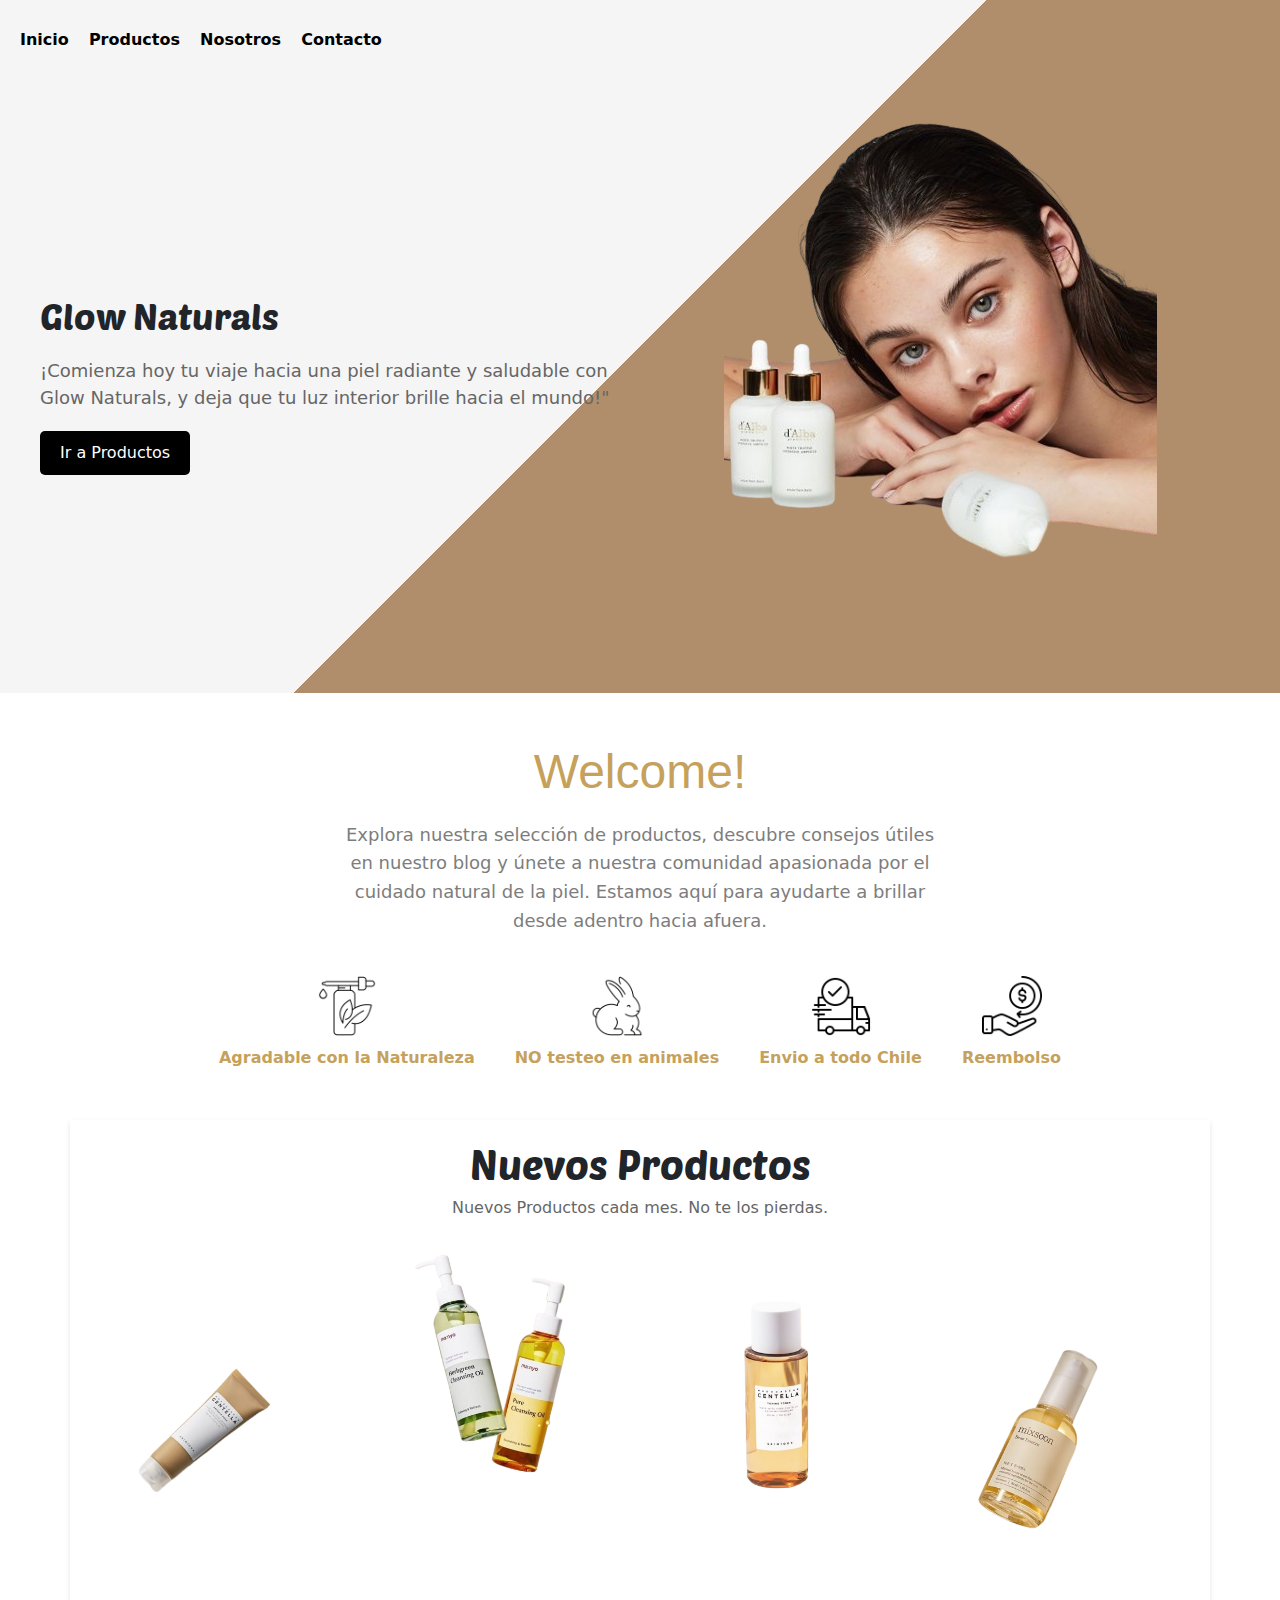
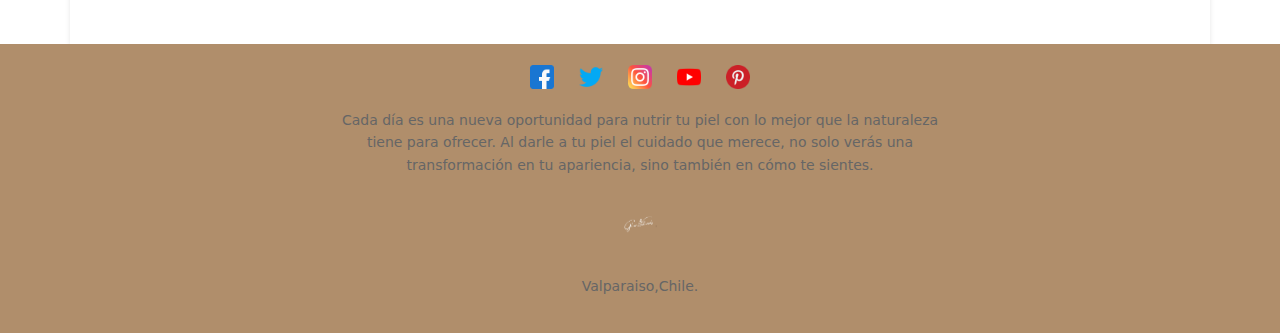
<file: index.html>
<!DOCTYPE html>
<html lang="en">
<head>
    <meta charset="UTF-8">
    <meta name="viewport" content="width=device-width, initial-scale=1.0">
    <title>Inicio</title>
    <link rel="stylesheet" href="style.css">
    <link rel="stylesheet" href="assets/scss/proyecto.css"> 
</head>
<body>
    <header class="header">
        <nav class="navbar">
            <ul>
                <li><a href="#">Inicio</a></li>
                <li><a href="productos.html">Productos</a></li>
                <li><a href="#">Nosotros</a></li>
                <li><a href="#">Contacto</a></li>
            </ul>
        </nav>
        <div class="content">
            <div class="text">
                <h1>Glow Naturals</h1>
                <p>¡Comienza hoy tu viaje hacia una piel radiante y saludable con Glow Naturals, y deja que tu luz interior brille hacia el mundo!"</p>
                <a href="productos.html" class="case-study-link">Ir a Productos</a>
            </div>
            <div class="image-container">
                <img src="assets/img/remove-photo-01.png" alt="Fashion Image">
            </div>
        </div>
    </header>


    <header class="header2">
        <div class="welcome-section">
            <h1>Welcome!</h1>
            <p>Explora nuestra selección de productos, descubre consejos útiles en nuestro blog y únete a nuestra comunidad apasionada por el cuidado natural de la piel. Estamos aquí para ayudarte a brillar desde adentro hacia afuera.</p>
        </div>
        <div class="links-section">
            <div class="link-item">
                <img src="assets/img/icon-01.png" alt="icono 01">
                <a href="#">Agradable con la Naturaleza</a>
            </div>
            <div class="link-item">
                <img src="assets/img/icon-02.png" alt="icono 02">
                <a href="#">NO testeo en animales</a>
            </div>
            <div class="link-item">
                <img src="assets/img/icon-03.png" alt="icono 03">
                <a href="#">Envio a todo Chile</a>
            </div>
            <div class="link-item">
                <img src="assets/img/icon-04.png" alt="icono 04">
                <a href="#">Reembolso</a>
            </div>
        </div>
    </header>


    <div class="container">
        <h1>Nuevos Productos</h1>
        <p>Nuevos Productos cada mes. No te los pierdas.</p>
        <div class="grid">
            <div class="item">
                <img src="assets/img/img-01.png" alt="Product 1">
            </div>
            <div class="item">
                <img src="assets/img/img-02.png" alt="Product 2">
            </div>
            <div class="item">
                <img src="assets/img/img-03.png" alt="Product 3">
            </div>
            <div class="item">
                <img src="assets/img/img-04.png" alt="Product 4">
            </div>
        </div>
    </div>





    <footer class="footer">
        <div class="social-icons">
            <a href="#"><img src="assets/img/facebook.png" alt="Facebook"></a>
            <a href="#"><img src="assets/img/twitter.png" alt="Twitter"></a>
            <a href="#"><img src="assets/img/instagram.png" alt="Instagram"></a>
            <a href="#"><img src="assets/img/youtube.png" alt="YouTube"></a>
            <a href="#"><img src="assets/img/pinterest.png" alt="Pinterest"></a>
        </div>
        <div class="footer-text">
            <p>
                Cada día es una nueva oportunidad para nutrir tu piel con lo mejor que la naturaleza tiene para ofrecer.
                 Al darle a tu piel el cuidado que merece, no solo verás una transformación en tu apariencia, sino también en cómo te sientes.  
            </p>
        </div>
        <div class="footer-logo">
            <img src="assets/img/logo-02.png" alt="">
        </div>
        <div class="footer-location">
            <p>Valparaiso,Chile.</p>
        </div>
    </footer>



    <script src="https://code.jquery.com/jquery-3.6.0.min.js"></script>
    <script src="assets/bootstrap-5.3.3/dist/js/bootstrap.bundle.js"></script>
    <script src="assets/js/script.js"></script>
</body>
</html>
</file>
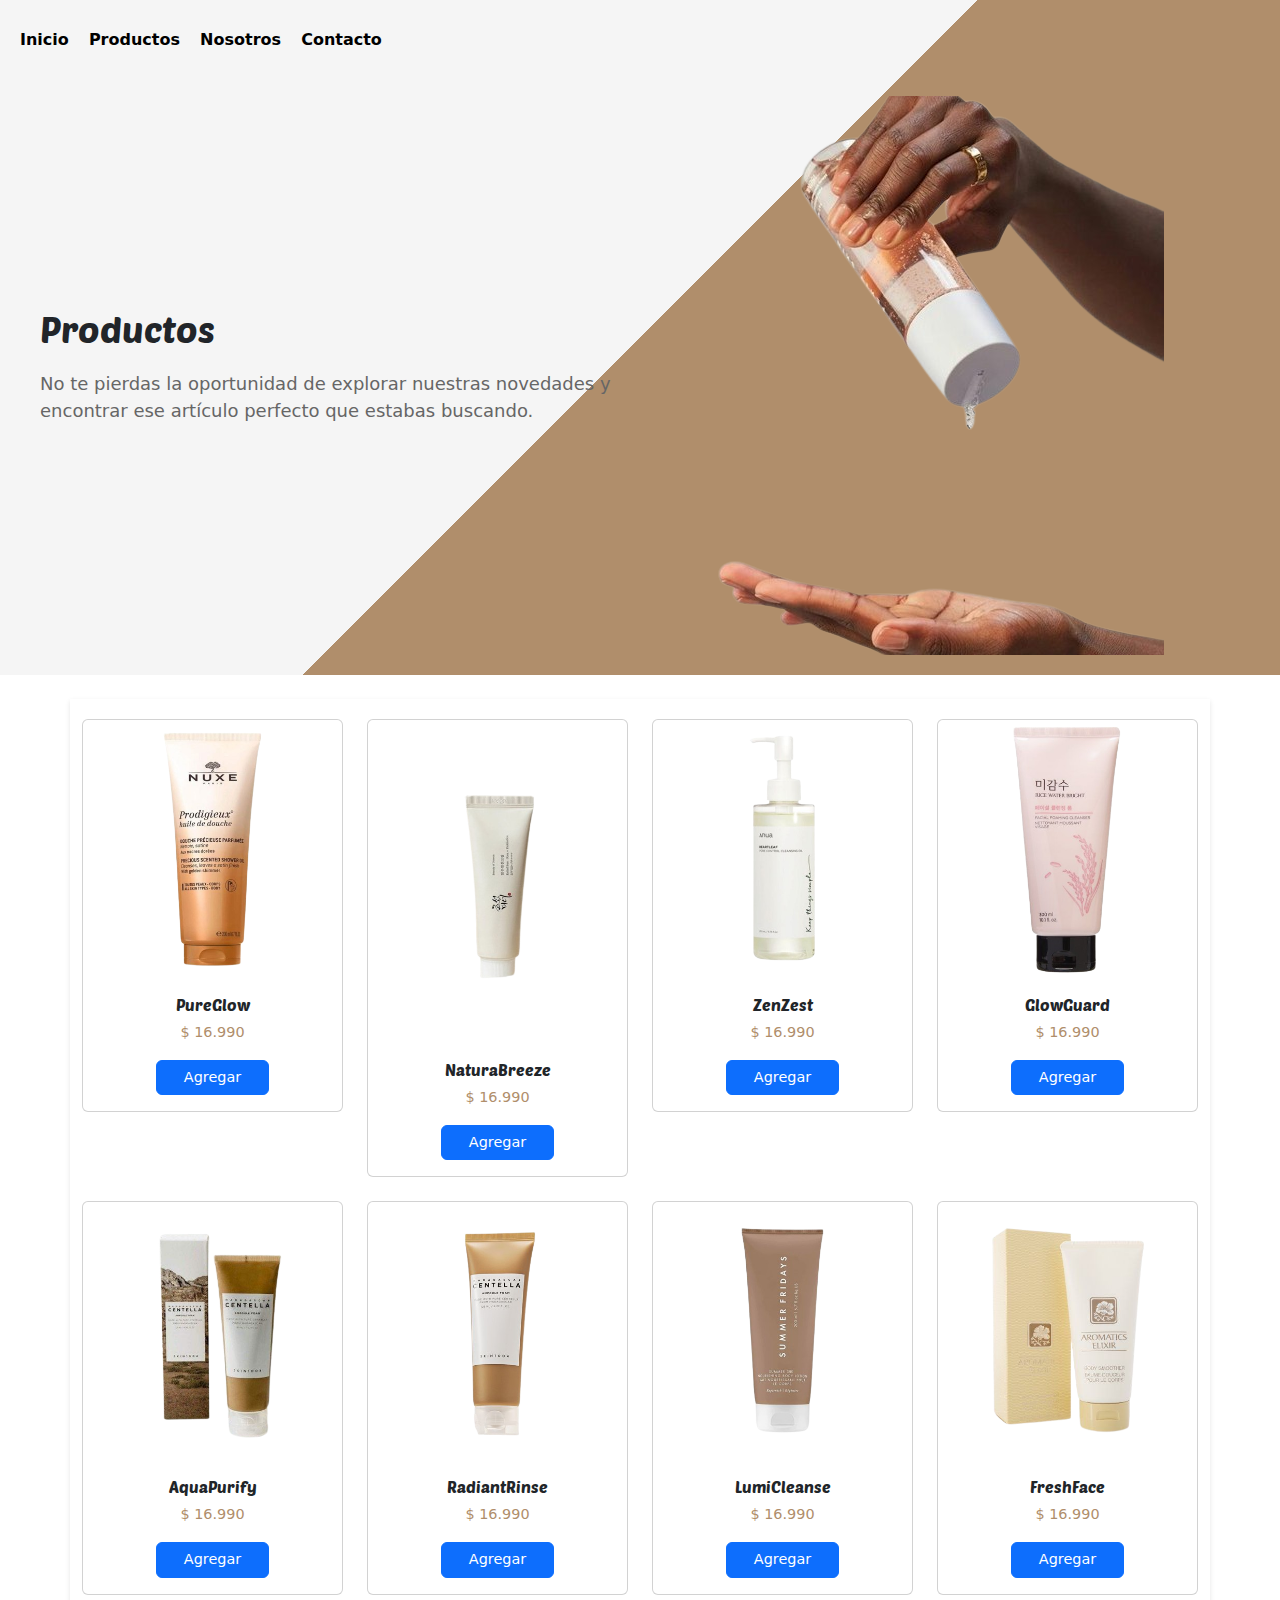
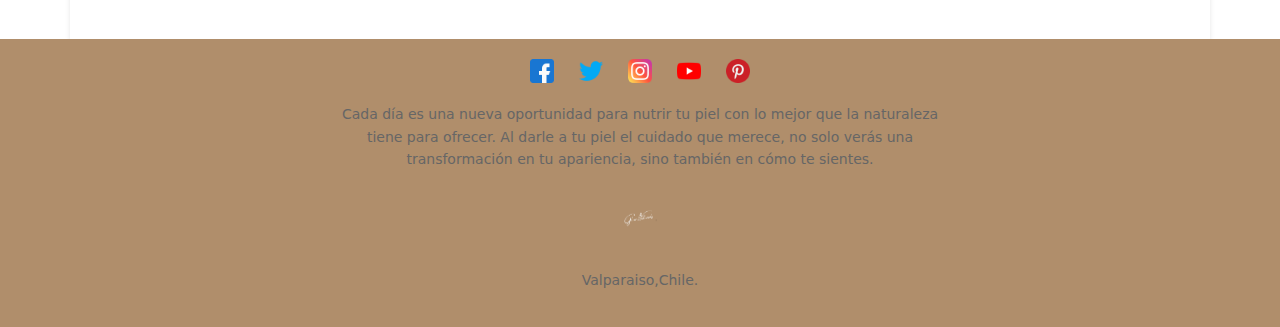
<file: productos.html>
<!DOCTYPE html>
<html lang="en">
<head>
    <meta charset="UTF-8">
    <meta name="viewport" content="width=device-width, initial-scale=1.0">
    <title>Productos</title>
    <link rel="stylesheet" href="style.css">
    <link rel="stylesheet" href="assets/scss/proyecto.css"> 
</head>
<body>
    <header class="header">
        <nav class="navbar">
            <ul>
                <li><a href="index.html">Inicio</a></li>
                <li><a href="productos.html">Productos</a></li>
                <li><a href="#">Nosotros</a></li>
                <li><a href="#">Contacto</a></li>
            </ul>
        </nav>
        <div class="content">
            <div class="text">
                <h1>Productos</h1>
                <p>No te pierdas la oportunidad de explorar nuestras novedades y encontrar ese artículo perfecto que estabas buscando.</p>
            </div>
            <div class="image-container">
                <img src="assets/img/img-05.png" alt="Banner Productos">
            </div>
        </div>
    </header>

    <div class="container mt-4">
        <div class="row">
          <div class="col-md-3 mb-4">
            <div class="card text-center">
              <img src="assets/img/producto-01.png" class="card-img-top" alt="Product Image">
              <div class="card-body">
                <h5 class="card-title">PureGlow</h5>
                <p class="card-text">$ 16.990</p>
                <a href="#" class="btn btn-primary">Agregar</a>
              </div>
            </div>
          </div>
          <div class="col-md-3 mb-4">
            <div class="card text-center">
              <img src="assets/img/producto-02.png" class="card-img-top" alt="Product Image">
              <div class="card-body">
                <h5 class="card-title">NaturaBreeze</h5>
                <p class="card-text">$ 16.990</p>
                <a href="#" class="btn btn-primary">Agregar</a>
              </div>
            </div>
          </div>
          <div class="col-md-3 mb-4">
            <div class="card text-center">
              <img src="assets/img/producto-03.png" class="card-img-top" alt="Product Image">
              <div class="card-body">
                <h5 class="card-title">ZenZest</h5>
                <p class="card-text">$ 16.990</p>
                <a href="#" class="btn btn-primary">Agregar</a>
              </div>
            </div>
          </div>
          <div class="col-md-3 mb-4">
            <div class="card text-center">
              <img src="assets/img/producto-04.png" class="card-img-top" alt="Product Image">
              <div class="card-body">
                <h5 class="card-title">GlowGuard</h5>
                <p class="card-text">$ 16.990</p>
                <a href="#" class="btn btn-primary">Agregar</a>
              </div>
            </div>
          </div>
        </div>
        <div class="row">
            <div class="col-md-3 mb-4">
                <div class="card text-center">
                  <img src="assets/img/producto-05.png" class="card-img-top" alt="Product Image">
                  <div class="card-body">
                    <h5 class="card-title">AquaPurify</h5>
                    <p class="card-text">$ 16.990</p>
                    <a href="#" class="btn btn-primary">Agregar</a>
                  </div>
                </div>
              </div>
          <div class="col-md-3 mb-4">
            <div class="card text-center">
              <img src="assets/img/producto-06.png" class="card-img-top" alt="Product Image">
              <div class="card-body">
                <h5 class="card-title">RadiantRinse</h5>
                <p class="card-text">$ 16.990</p>
                <a href="#" class="btn btn-primary">Agregar</a>
              </div>
            </div>
          </div>
          <div class="col-md-3 mb-4">
            <div class="card text-center">
              <img src="assets/img/producto-07.png" class="card-img-top" alt="Product Image">
              <div class="card-body">
                <h5 class="card-title">LumiCleanse</h5>
                <p class="card-text">$ 16.990</p>
                <a href="#" class="btn btn-primary">Agregar</a>
              </div>
            </div>
          </div>
          <div class="col-md-3 mb-4">
            <div class="card text-center">
              <img src="assets/img/producto-08.png" class="card-img-top" alt="Product Image">
              <div class="card-body">
                <h5 class="card-title">FreshFace</h5>
                <p class="card-text">$ 16.990</p>
                <a href="#" class="btn btn-primary">Agregar</a>
              </div>
            </div>
          </div>
        </div>
      </div>



    <footer class="footer">
        <div class="social-icons">
            <a href="#"><img src="assets/img/facebook.png" alt="Facebook"></a>
            <a href="#"><img src="assets/img/twitter.png" alt="Twitter"></a>
            <a href="#"><img src="assets/img/instagram.png" alt="Instagram"></a>
            <a href="#"><img src="assets/img/youtube.png" alt="YouTube"></a>
            <a href="#"><img src="assets/img/pinterest.png" alt="Pinterest"></a>
        </div>
        <div class="footer-text">
            <p>
                Cada día es una nueva oportunidad para nutrir tu piel con lo mejor que la naturaleza tiene para ofrecer.
                 Al darle a tu piel el cuidado que merece, no solo verás una transformación en tu apariencia, sino también en cómo te sientes.  
            </p>
        </div>
        <div class="footer-logo">
            <img src="assets/img/logo-02.png" alt="">
        </div>
        <div class="footer-location">
            <p>Valparaiso,Chile.</p>
        </div>
    <script src="https://code.jquery.com/jquery-3.6.0.min.js"></script>
    <script src="assets/bootstrap-5.3.3/dist/js/bootstrap.bundle.js"></script>
    <script src="assets/js/script.js"></script>
</body>
</html>
</file>
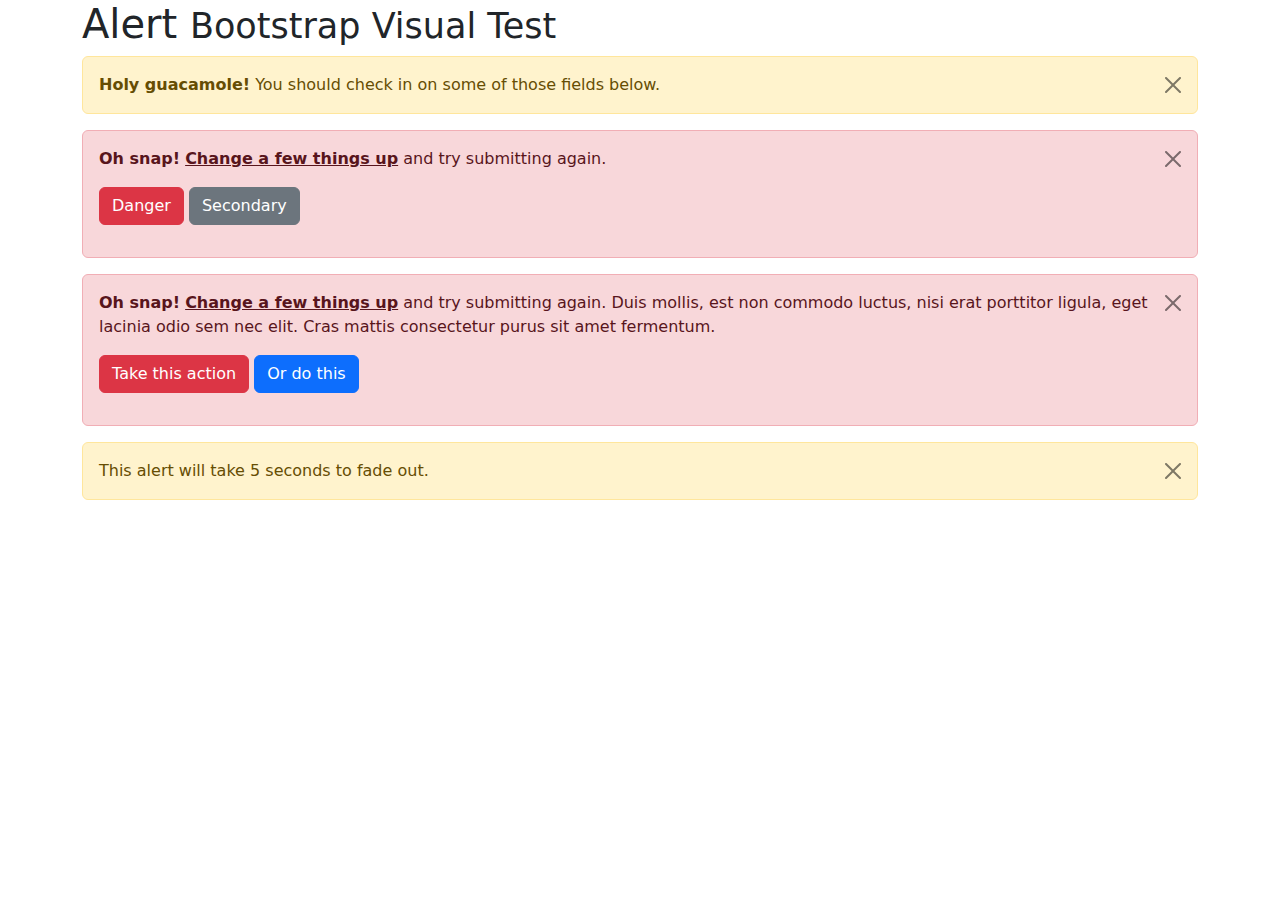
<file: assets/bootstrap-5.3.3/js/tests/visual/alert.html>
<!doctype html>
<html lang="en">
  <head>
    <meta charset="utf-8">
    <meta name="viewport" content="width=device-width, initial-scale=1">
    <link href="../../../dist/css/bootstrap.min.css" rel="stylesheet">
    <title>Alert</title>
  </head>
  <body>
    <div class="container">
      <h1>Alert <small>Bootstrap Visual Test</small></h1>

      <div class="alert alert-warning alert-dismissible fade show" role="alert">
        <button type="button" class="btn-close" data-bs-dismiss="alert" aria-label="Close"></button>
        <strong>Holy guacamole!</strong> You should check in on some of those fields below.
      </div>

      <div class="alert alert-danger alert-dismissible fade show" role="alert">
        <button type="button" class="btn-close" data-bs-dismiss="alert" aria-label="Close"></button>
        <p>
          <strong>Oh snap!</strong> <a href="#" class="alert-link">Change a few things up</a> and try submitting again.
        </p>
        <p>
          <button type="button" class="btn btn-danger">Danger</button>
          <button type="button" class="btn btn-secondary">Secondary</button>
        </p>
      </div>

      <div class="alert alert-danger alert-dismissible fade show" role="alert">
        <button type="button" class="btn-close" data-bs-dismiss="alert" aria-label="Close"></button>
        <p>
          <strong>Oh snap!</strong> <a href="#" class="alert-link">Change a few things up</a> and try submitting again. Duis mollis, est non commodo luctus, nisi erat porttitor ligula, eget lacinia odio sem nec elit. Cras mattis consectetur purus sit amet fermentum.
        </p>
        <p>
          <button type="button" class="btn btn-danger">Take this action</button>
          <button type="button" class="btn btn-primary">Or do this</button>
        </p>
      </div>

      <div class="alert alert-warning alert-dismissible fade show" role="alert" style="transition-duration: 5s;">
        <button type="button" class="btn-close" data-bs-dismiss="alert" aria-label="Close"></button>
        This alert will take 5 seconds to fade out.
      </div>
    </div>

    <script src="../../../dist/js/bootstrap.bundle.js"></script>
  </body>
</html>
</file>
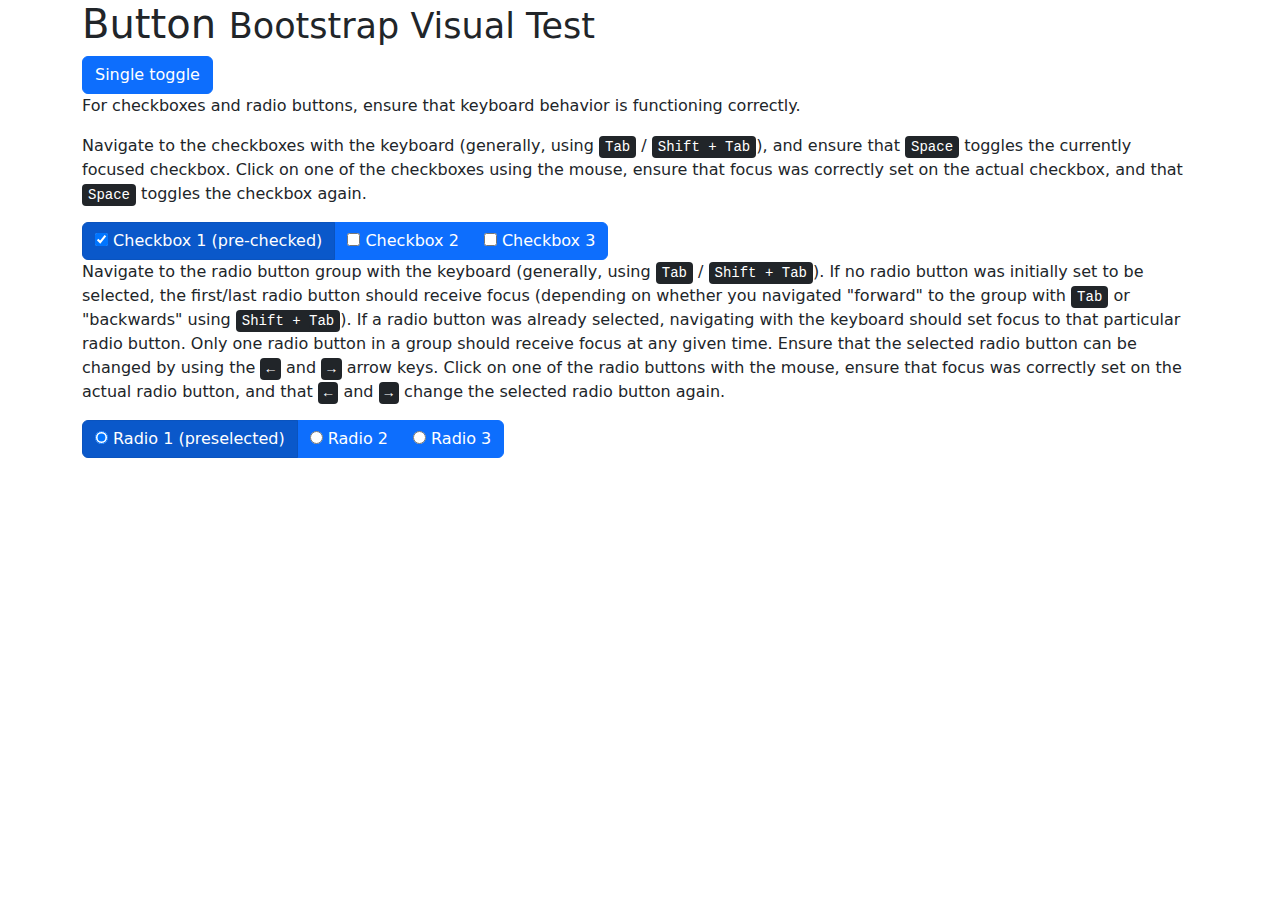
<file: assets/bootstrap-5.3.3/js/tests/visual/button.html>
<!doctype html>
<html lang="en">
  <head>
    <meta charset="utf-8">
    <meta name="viewport" content="width=device-width, initial-scale=1">
    <link href="../../../dist/css/bootstrap.min.css" rel="stylesheet">
    <title>Button</title>
  </head>
  <body>
    <div class="container">
      <h1>Button <small>Bootstrap Visual Test</small></h1>

      <button type="button" class="btn btn-primary" data-bs-toggle="button" aria-pressed="false" autocomplete="off">
        Single toggle
      </button>

      <p>For checkboxes and radio buttons, ensure that keyboard behavior is functioning correctly.</p>
      <p>Navigate to the checkboxes with the keyboard (generally, using <kbd>Tab</kbd> / <kbd><kbd>Shift</kbd> + <kbd>Tab</kbd></kbd>), and ensure that <kbd>Space</kbd> toggles the currently focused checkbox. Click on one of the checkboxes using the mouse, ensure that focus was correctly set on the actual checkbox, and that <kbd>Space</kbd> toggles the checkbox again.</p>

      <div class="btn-group" data-bs-toggle="buttons">
        <label class="btn btn-primary active">
          <input type="checkbox" checked autocomplete="off"> Checkbox 1 (pre-checked)
        </label>
        <label class="btn btn-primary">
          <input type="checkbox" autocomplete="off"> Checkbox 2
        </label>
        <label class="btn btn-primary">
          <input type="checkbox" autocomplete="off"> Checkbox 3
        </label>
      </div>

      <p>Navigate to the radio button group with the keyboard (generally, using <kbd>Tab</kbd> / <kbd><kbd>Shift</kbd> + <kbd>Tab</kbd></kbd>). If no radio button was initially set to be selected, the first/last radio button should receive focus (depending on whether you navigated "forward" to the group with <kbd>Tab</kbd> or "backwards" using <kbd><kbd>Shift</kbd> + <kbd>Tab</kbd></kbd>). If a radio button was already selected, navigating with the keyboard should set focus to that particular radio button. Only one radio button in a group should receive focus at any given time.  Ensure that the selected radio button can be changed by using the <kbd>←</kbd> and <kbd>→</kbd> arrow keys. Click on one of the radio buttons with the mouse,  ensure that focus was correctly set on the actual radio button, and that <kbd>←</kbd> and <kbd>→</kbd> change the selected radio button again.</p>

      <div class="btn-group" data-bs-toggle="buttons">
        <label class="btn btn-primary active">
          <input type="radio" name="options" id="option1" autocomplete="off" checked> Radio 1 (preselected)
        </label>
        <label class="btn btn-primary">
          <input type="radio" name="options" id="option2" autocomplete="off"> Radio 2
        </label>
        <label class="btn btn-primary">
          <input type="radio" name="options" id="option3" autocomplete="off"> Radio 3
        </label>
      </div>
    </div>

    <script src="../../../dist/js/bootstrap.bundle.js"></script>
  </body>
</html>
</file>
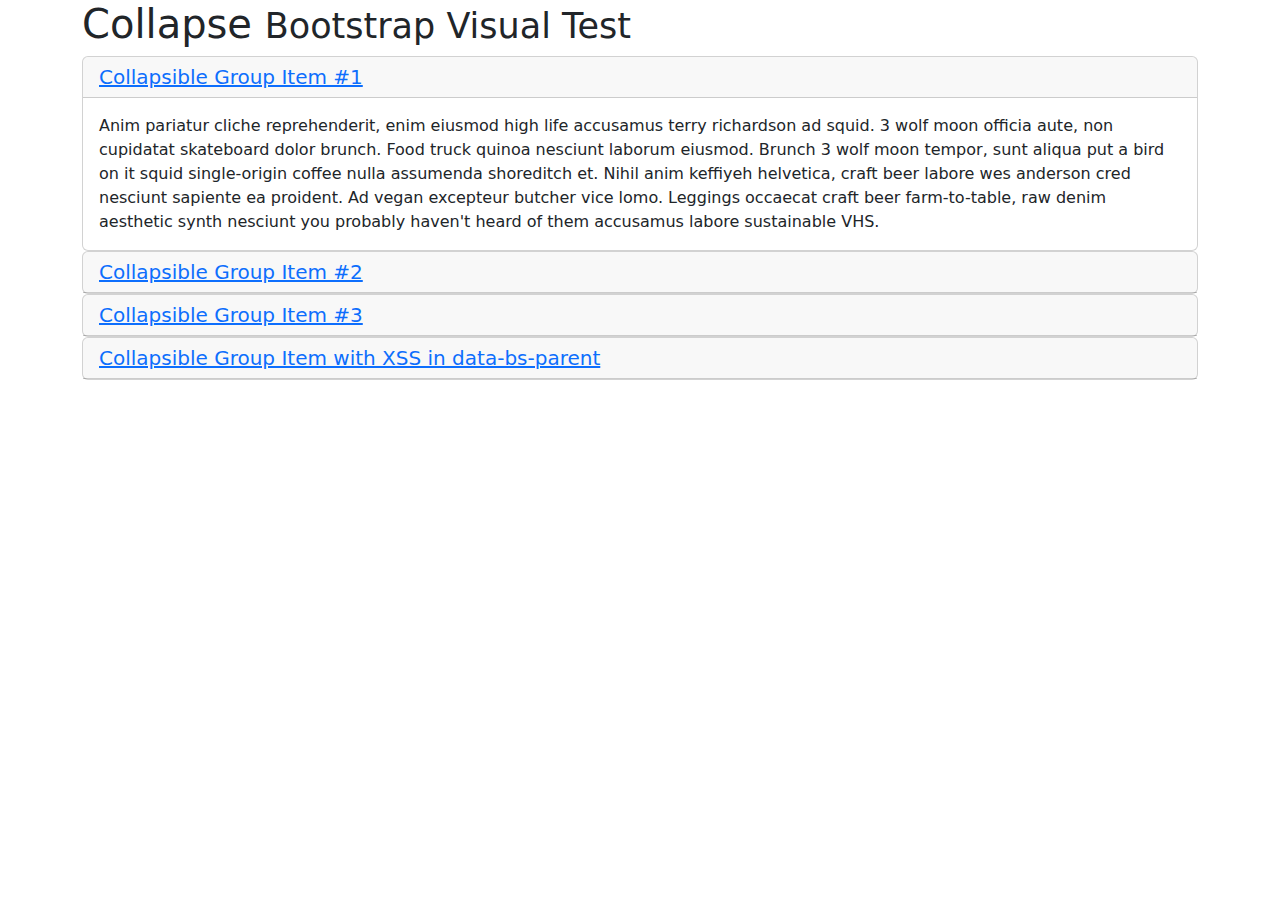
<file: assets/bootstrap-5.3.3/js/tests/visual/collapse.html>
<!doctype html>
<html lang="en">
  <head>
    <meta charset="utf-8">
    <meta name="viewport" content="width=device-width, initial-scale=1">
    <link href="../../../dist/css/bootstrap.min.css" rel="stylesheet">
    <title>Collapse</title>
  </head>
  <body>
    <div class="container">
      <h1>Collapse <small>Bootstrap Visual Test</small></h1>

      <div id="accordion" role="tablist">
        <div class="card" role="presentation">
          <div class="card-header" role="tab" id="headingOne">
            <h5 class="mb-0">
              <a data-bs-toggle="collapse" href="#collapseOne" aria-expanded="true" aria-controls="collapseOne">
                Collapsible Group Item #1
              </a>
            </h5>
          </div>

          <div id="collapseOne" class="collapse show" data-bs-parent="#accordion" role="tabpanel" aria-labelledby="headingOne">
            <div class="card-body">
              Anim pariatur cliche reprehenderit, enim eiusmod high life accusamus terry richardson ad squid. 3 wolf moon officia aute, non cupidatat skateboard dolor brunch. Food truck quinoa nesciunt laborum eiusmod. Brunch 3 wolf moon tempor, sunt aliqua put a bird on it squid single-origin coffee nulla assumenda shoreditch et. Nihil anim keffiyeh helvetica, craft beer labore wes anderson cred nesciunt sapiente ea proident. Ad vegan excepteur butcher vice lomo. Leggings occaecat craft beer farm-to-table, raw denim aesthetic synth nesciunt you probably haven't heard of them accusamus labore sustainable VHS.
            </div>
          </div>
        </div>
        <div class="card" role="presentation">
          <div class="card-header" role="tab" id="headingTwo">
            <h5 class="mb-0">
              <a class="collapsed" data-bs-toggle="collapse" href="#collapseTwo" aria-expanded="false" aria-controls="collapseTwo">
                Collapsible Group Item #2
              </a>
            </h5>
          </div>
          <div id="collapseTwo" class="collapse" data-bs-parent="#accordion" role="tabpanel" aria-labelledby="headingTwo">
            <div class="card-body">
              Anim pariatur cliche reprehenderit, enim eiusmod high life accusamus terry richardson ad squid. 3 wolf moon officia aute, non cupidatat skateboard dolor brunch. Food truck quinoa nesciunt laborum eiusmod. Brunch 3 wolf moon tempor, sunt aliqua put a bird on it squid single-origin coffee nulla assumenda shoreditch et. Nihil anim keffiyeh helvetica, craft beer labore wes anderson cred nesciunt sapiente ea proident. Ad vegan excepteur butcher vice lomo. Leggings occaecat craft beer farm-to-table, raw denim aesthetic synth nesciunt you probably haven't heard of them accusamus labore sustainable VHS.
            </div>
          </div>
        </div>
        <div class="card" role="presentation">
          <div class="card-header" role="tab" id="headingThree">
            <h5 class="mb-0">
              <a class="collapsed" data-bs-toggle="collapse" href="#collapseThree" aria-expanded="false" aria-controls="collapseThree">
                Collapsible Group Item #3
              </a>
            </h5>
          </div>
          <div id="collapseThree" class="collapse" data-bs-parent="#accordion" role="tabpanel" aria-labelledby="headingThree">
            <div class="card-body">
              Anim pariatur cliche reprehenderit, enim eiusmod high life accusamus terry richardson ad squid. 3 wolf moon officia aute, non cupidatat skateboard dolor brunch. Food truck quinoa nesciunt laborum eiusmod. Brunch 3 wolf moon tempor, sunt aliqua put a bird on it squid single-origin coffee nulla assumenda shoreditch et. Nihil anim keffiyeh helvetica, craft beer labore wes anderson cred nesciunt sapiente ea proident. Ad vegan excepteur butcher vice lomo. Leggings occaecat craft beer farm-to-table, raw denim aesthetic synth nesciunt you probably haven't heard of them accusamus labore sustainable VHS.
            </div>
          </div>
        </div>
        <div class="card" role="presentation">
          <div class="card-header" role="tab" id="headingFour">
            <h5 class="mb-0">
              <a class="collapsed" data-bs-toggle="collapse" href="#collapseFour" aria-expanded="false" aria-controls="collapseFour">
                Collapsible Group Item with XSS in data-bs-parent
              </a>
            </h5>
          </div>
          <div id="collapseFour" class="collapse" data-bs-parent="<img src=1 onerror=alert(123)>" role="tabpanel" aria-labelledby="headingFour">
            <div class="card-body">
              Anim pariatur cliche reprehenderit, enim eiusmod high life accusamus terry richardson ad squid. 3 wolf moon officia aute, non cupidatat skateboard dolor brunch. Food truck quinoa nesciunt laborum eiusmod. Brunch 3 wolf moon tempor, sunt aliqua put a bird on it squid single-origin coffee nulla assumenda shoreditch et. Nihil anim keffiyeh helvetica, craft beer labore wes anderson cred nesciunt sapiente ea proident. Ad vegan excepteur butcher vice lomo. Leggings occaecat craft beer farm-to-table, raw denim aesthetic synth nesciunt you probably haven't heard of them accusamus labore sustainable VHS.
            </div>
          </div>
        </div>
      </div>
    </div>

    <script src="../../../dist/js/bootstrap.bundle.js"></script>
  </body>
</html>
</file>
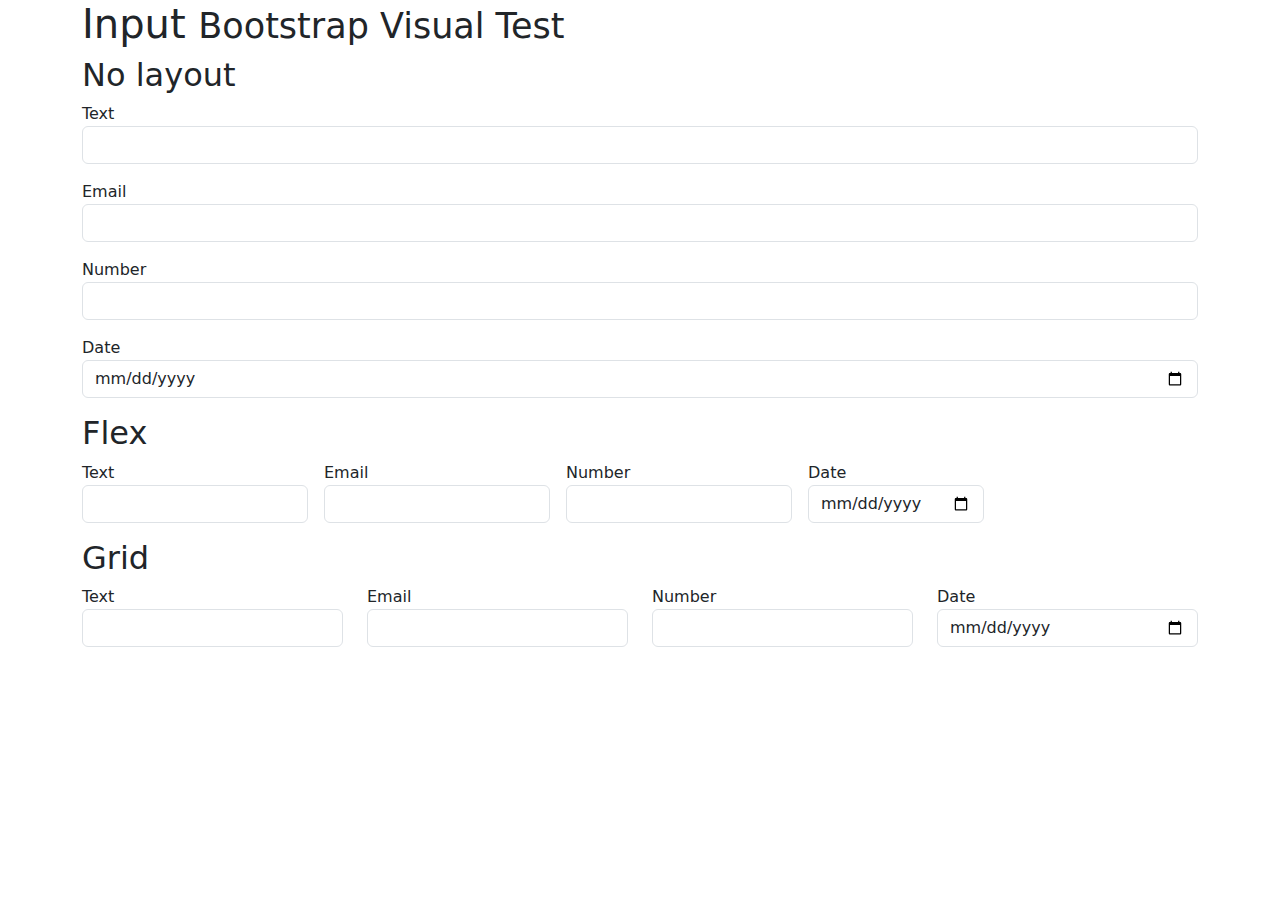
<file: assets/bootstrap-5.3.3/js/tests/visual/input.html>
<!doctype html>
<html lang="en">
  <head>
    <meta charset="utf-8">
    <meta name="viewport" content="width=device-width, initial-scale=1">
    <link href="../../../dist/css/bootstrap.min.css" rel="stylesheet">
    <title>Form</title>
    <style></style>
  </head>
  <body>
    <div class="container">
      <h1>Input <small>Bootstrap Visual Test</small></h1>

      <h2>No layout</h2>

      <div class="mb-3">
        Text
        <input class="form-control">
      </div>
      <div class="mb-3">
        Email
        <input type="email" class="form-control">
      </div>
      <div class="mb-3">
        Number
        <input type="number" class="form-control">
      </div>
      <div class="mb-3">
        Date
        <input type="date" class="form-control">
      </div>

      <h2>Flex</h2>

      <div class="d-flex flex-wrap gap-3 mb-3">
        <div>
          Text
          <input class="form-control">
        </div>
        <div>
          Email
          <input type="email" class="form-control">
        </div>
        <div>
          Number
          <input type="number" class="form-control">
        </div>
        <div>
          Date
          <input type="date" class="form-control">
        </div>
      </div>

      <h2>Grid</h2>

      <div class="row mb-3">
        <div class="col">
          Text
          <input class="form-control">
        </div>
        <div class="col">
          Email
          <input type="email" class="form-control">
        </div>
        <div class="col">
          Number
          <input type="number" class="form-control">
        </div>
        <div class="col">
          Date
          <input type="date" class="form-control">
        </div>
      </div>
    </div>

    <script src="../../../dist/js/bootstrap.bundle.js"></script>
  </body>
</html>
</file>
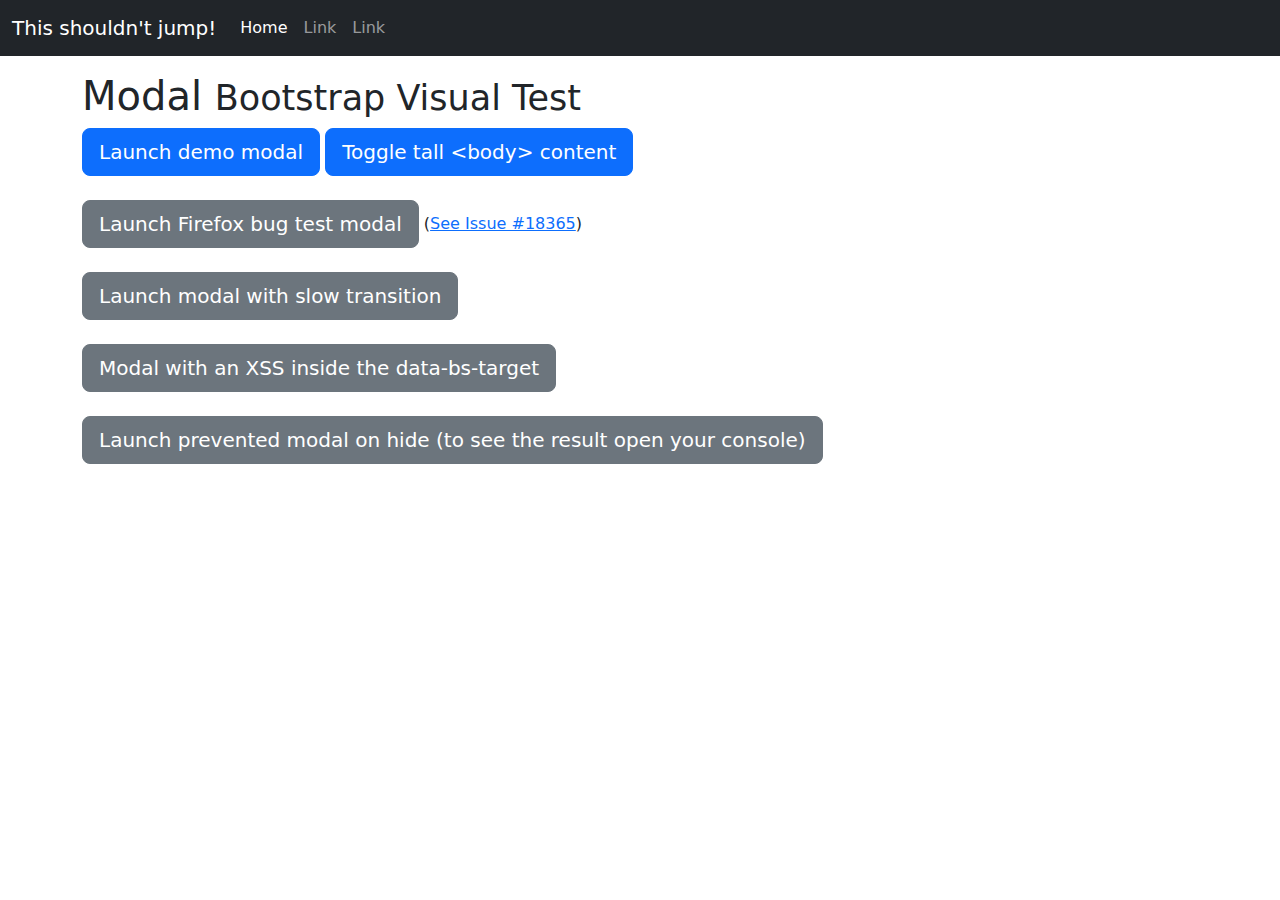
<file: assets/bootstrap-5.3.3/js/tests/visual/modal.html>
<!doctype html>
<html lang="en">
  <head>
    <meta charset="utf-8">
    <meta name="viewport" content="width=device-width, initial-scale=1">
    <link href="../../../dist/css/bootstrap.min.css" rel="stylesheet">
    <title>Modal</title>
    <style>
      #tall {
        height: 1500px;
        width: 100px;
      }
    </style>
  </head>
  <body>
    <nav class="navbar navbar-expand-lg navbar-dark bg-dark">
      <div class="container-fluid">
        <button class="navbar-toggler" type="button" data-bs-toggle="collapse" data-bs-target="#navbarResponsive" aria-controls="navbarResponsive" aria-expanded="false" aria-label="Toggle navigation">
          <span class="navbar-toggler-icon"></span>
        </button>
        <div class="collapse navbar-collapse" id="navbarResponsive">
          <a class="navbar-brand" href="#">This shouldn't jump!</a>
          <ul class="navbar-nav">
            <li class="nav-item">
              <a class="nav-link active" href="#" aria-current="page">Home</a>
            </li>
            <li class="nav-item">
              <a class="nav-link" href="#">Link</a>
            </li>
            <li class="nav-item">
              <a class="nav-link" href="#">Link</a>
            </li>
          </ul>
        </div>
      </div>
    </nav>

    <div class="container mt-3">
      <h1>Modal <small>Bootstrap Visual Test</small></h1>

      <div class="modal fade" id="myModal" tabindex="-1" aria-labelledby="myModalLabel" aria-hidden="true">
        <div class="modal-dialog">
          <div class="modal-content">
            <div class="modal-header">
              <h1 class="modal-title fs-4" id="myModalLabel">Modal title</h1>
              <button type="button" class="btn-close" data-bs-dismiss="modal" aria-label="Close"></button>
            </div>
            <div class="modal-body">
              <h4>Text in a modal</h4>
              <p>Duis mollis, est non commodo luctus, nisi erat porttitor ligula.</p>

              <h4>Popover in a modal</h4>
              <p>This <button type="button" class="btn btn-primary" data-bs-toggle="popover" data-bs-placement="left" title="Popover title" data-bs-content="And here's some amazing content. It's very engaging. Right?">button</button> should trigger a popover on click.</p>


              <h4>Tooltips in a modal</h4>
              <p><a href="#" data-bs-toggle="tooltip" data-bs-placement="top" title="Tooltip on top">This link</a> and <a href="#" data-bs-toggle="tooltip" data-bs-placement="bottom" title="Tooltip on bottom">that link</a> should have tooltips on hover.</p>

              <div id="accordion" role="tablist">
                <div class="card" role="presentation">
                  <div class="card-header" role="tab" id="headingOne">
                    <h5 class="mb-0">
                      <a data-bs-toggle="collapse" href="#collapseOne" aria-expanded="true" aria-controls="collapseOne">
                        Collapsible Group Item #1
                      </a>
                    </h5>
                  </div>

                  <div id="collapseOne" class="collapse show" data-bs-parent="#accordion" role="tabpanel" aria-labelledby="headingOne">
                    <div class="card-body">
                      Anim pariatur cliche reprehenderit, enim eiusmod high life accusamus terry richardson ad squid. 3 wolf moon officia aute, non cupidatat skateboard dolor brunch. Food truck quinoa nesciunt laborum eiusmod. Brunch 3 wolf moon tempor, sunt aliqua put a bird on it squid single-origin coffee nulla assumenda shoreditch et. Nihil anim keffiyeh helvetica, craft beer labore wes anderson cred nesciunt sapiente ea proident. Ad vegan excepteur butcher vice lomo. Leggings occaecat craft beer farm-to-table, raw denim aesthetic synth nesciunt you probably haven't heard of them accusamus labore sustainable VHS.
                    </div>
                  </div>
                </div>
                <div class="card" role="presentation">
                  <div class="card-header" role="tab" id="headingTwo">
                    <h5 class="mb-0">
                      <a class="collapsed" data-bs-toggle="collapse" href="#collapseTwo" aria-expanded="false" aria-controls="collapseTwo">
                        Collapsible Group Item #2
                      </a>
                    </h5>
                  </div>
                  <div id="collapseTwo" class="collapse" data-bs-parent="#accordion" role="tabpanel" aria-labelledby="headingTwo">
                    <div class="card-body">
                      Anim pariatur cliche reprehenderit, enim eiusmod high life accusamus terry richardson ad squid. 3 wolf moon officia aute, non cupidatat skateboard dolor brunch. Food truck quinoa nesciunt laborum eiusmod. Brunch 3 wolf moon tempor, sunt aliqua put a bird on it squid single-origin coffee nulla assumenda shoreditch et. Nihil anim keffiyeh helvetica, craft beer labore wes anderson cred nesciunt sapiente ea proident. Ad vegan excepteur butcher vice lomo. Leggings occaecat craft beer farm-to-table, raw denim aesthetic synth nesciunt you probably haven't heard of them accusamus labore sustainable VHS.
                    </div>
                  </div>
                </div>
                <div class="card" role="presentation">
                  <div class="card-header" role="tab" id="headingThree">
                    <h5 class="mb-0">
                      <a class="collapsed" data-bs-toggle="collapse" href="#collapseThree" aria-expanded="false" aria-controls="collapseThree">
                        Collapsible Group Item #3
                      </a>
                    </h5>
                  </div>
                  <div id="collapseThree" class="collapse" data-bs-parent="#accordion" role="tabpanel" aria-labelledby="headingThree">
                    <div class="card-body">
                      Anim pariatur cliche reprehenderit, enim eiusmod high life accusamus terry richardson ad squid. 3 wolf moon officia aute, non cupidatat skateboard dolor brunch. Food truck quinoa nesciunt laborum eiusmod. Brunch 3 wolf moon tempor, sunt aliqua put a bird on it squid single-origin coffee nulla assumenda shoreditch et. Nihil anim keffiyeh helvetica, craft beer labore wes anderson cred nesciunt sapiente ea proident. Ad vegan excepteur butcher vice lomo. Leggings occaecat craft beer farm-to-table, raw denim aesthetic synth nesciunt you probably haven't heard of them accusamus labore sustainable VHS.
                    </div>
                  </div>
                </div>
              </div>

              <hr>

              <h4>Overflowing text to show scroll behavior</h4>
              <p>Cras mattis consectetur purus sit amet fermentum. Cras justo odio, dapibus ac facilisis in, egestas eget quam. Morbi leo risus, porta ac consectetur ac, vestibulum at eros.</p>
              <p>Praesent commodo cursus magna, vel scelerisque nisl consectetur et. Vivamus sagittis lacus vel augue laoreet rutrum faucibus dolor auctor.</p>
              <p>Aenean lacinia bibendum nulla sed consectetur. Praesent commodo cursus magna, vel scelerisque nisl consectetur et. Donec sed odio dui. Donec ullamcorper nulla non metus auctor fringilla.</p>
              <p>Cras mattis consectetur purus sit amet fermentum. Cras justo odio, dapibus ac facilisis in, egestas eget quam. Morbi leo risus, porta ac consectetur ac, vestibulum at eros.</p>
              <p>Praesent commodo cursus magna, vel scelerisque nisl consectetur et. Vivamus sagittis lacus vel augue laoreet rutrum faucibus dolor auctor.</p>
              <p>Aenean lacinia bibendum nulla sed consectetur. Praesent commodo cursus magna, vel scelerisque nisl consectetur et. Donec sed odio dui. Donec ullamcorper nulla non metus auctor fringilla.</p>
              <p>Cras mattis consectetur purus sit amet fermentum. Cras justo odio, dapibus ac facilisis in, egestas eget quam. Morbi leo risus, porta ac consectetur ac, vestibulum at eros.</p>
              <p>Praesent commodo cursus magna, vel scelerisque nisl consectetur et. Vivamus sagittis lacus vel augue laoreet rutrum faucibus dolor auctor.</p>
              <p>Aenean lacinia bibendum nulla sed consectetur. Praesent commodo cursus magna, vel scelerisque nisl consectetur et. Donec sed odio dui. Donec ullamcorper nulla non metus auctor fringilla.</p>
            </div>
            <div class="modal-footer">
              <button type="button" class="btn btn-secondary" data-bs-dismiss="modal">Close</button>
              <button type="button" class="btn btn-primary">Save changes</button>
            </div>
          </div>
        </div>
      </div>

      <div class="modal fade" id="firefoxModal" tabindex="-1" aria-labelledby="firefoxModalLabel" aria-hidden="true">
        <div class="modal-dialog">
          <div class="modal-content">
            <div class="modal-header">
              <h1 class="modal-title fs-4" id="firefoxModalLabel">Firefox Bug Test</h1>
              <button type="button" class="btn-close" data-bs-dismiss="modal" aria-label="Close"></button>
            </div>
            <div class="modal-body">
              <ol>
                <li>Ensure you're using Firefox.</li>
                <li>Open a new tab and then switch back to this tab.</li>
                <li>Click into this input: <input type="text" id="ff-bug-input"></li>
                <li>Switch to the other tab and then back to this tab.</li>
              </ol>
              <p>Test result: <strong id="ff-bug-test-result"></strong></p>
            </div>
            <div class="modal-footer">
              <button type="button" class="btn btn-secondary" data-bs-dismiss="modal">Close</button>
              <button type="button" class="btn btn-primary">Save changes</button>
            </div>
          </div>
        </div>
      </div>

      <div class="modal fade" id="slowModal" tabindex="-1" aria-labelledby="slowModalLabel" aria-hidden="true" style="transition-duration: 5s;">
        <div class="modal-dialog" style="transition-duration: inherit;">
          <div class="modal-content">
            <div class="modal-header">
              <h1 class="modal-title fs-4" id="slowModalLabel">Lorem slowly</h1>
              <button type="button" class="btn-close" data-bs-dismiss="modal" aria-label="Close"></button>
            </div>
            <div class="modal-body">
              <p>Cum sociis natoque penatibus et magnis dis parturient montes, nascetur ridiculus mus. Duis mollis, est non commodo luctus, nisi erat porttitor ligula, eget lacinia odio sem nec elit. Donec sed odio dui. Nullam quis risus eget urna mollis ornare vel eu leo. Nulla vitae elit libero, a pharetra augue.</p>
            </div>
            <div class="modal-footer">
              <button type="button" class="btn btn-secondary" data-bs-dismiss="modal">Close</button>
              <button type="button" class="btn btn-primary">Save changes</button>
            </div>
          </div>
        </div>
      </div>

      <button type="button" class="btn btn-primary btn-lg" data-bs-toggle="modal" data-bs-target="#myModal">
        Launch demo modal
      </button>

      <button type="button" class="btn btn-primary btn-lg" id="tall-toggle">
        Toggle tall &lt;body&gt; content
      </button>

      <br><br>

      <button type="button" class="btn btn-secondary btn-lg" data-bs-toggle="modal" data-bs-target="#firefoxModal">
        Launch Firefox bug test modal
      </button>
      (<a href="https://github.com/twbs/bootstrap/issues/18365">See Issue #18365</a>)

      <br><br>

      <button type="button" class="btn btn-secondary btn-lg" data-bs-toggle="modal" data-bs-target="#slowModal">
        Launch modal with slow transition
      </button>

      <br><br>

      <div class="text-bg-dark p-2" id="tall" style="display: none;">
        Tall body content to force the page to have a scrollbar.
      </div>

      <button type="button" class="btn btn-secondary btn-lg" data-bs-toggle="modal" data-bs-target="&#x3C;div class=&#x22;modal fade the-bad&#x22; tabindex=&#x22;-1&#x22;&#x3E;&#x3C;div class=&#x22;modal-dialog&#x22;&#x3E;&#x3C;div class=&#x22;modal-content&#x22;&#x3E;&#x3C;div class=&#x22;modal-header&#x22;&#x3E;&#x3C;button type=&#x22;button&#x22; class=&#x22;btn-close&#x22; data-bs-dismiss=&#x22;modal&#x22; aria-label=&#x22;Close&#x22;&#x3E;&#x3C;span aria-hidden=&#x22;true&#x22;&#x3E;&#x26;times;&#x3C;/span&#x3E;&#x3C;/button&#x3E;&#x3C;h1 class=&#x22;modal-title fs-4&#x22;&#x3E;The Bad Modal&#x3C;/h1&#x3E;&#x3C;/div&#x3E;&#x3C;div class=&#x22;modal-body&#x22;&#x3E;This modal&#x27;s HTTML source code is declared inline, inside the data-bs-target attribute of it&#x27;s show-button&#x3C;/div&#x3E;&#x3C;/div&#x3E;&#x3C;/div&#x3E;&#x3C;/div&#x3E;">
        Modal with an XSS inside the data-bs-target
      </button>

      <br><br>

      <button type="button" class="btn btn-secondary btn-lg" id="btnPreventModal">
        Launch prevented modal on hide (to see the result open your console)
      </button>
    </div>

    <script src="../../../dist/js/bootstrap.bundle.js"></script>
    <script>
      /* global bootstrap: false */

      const ffBugTestResult = document.getElementById('ff-bug-test-result')
      const firefoxTestDone = false

      function reportFirefoxTestResult(result) {
        if (!firefoxTestDone) {
          ffBugTestResult.classList.add(result ? 'text-success' : 'text-danger')
          ffBugTestResult.textContent = result ? 'PASS' : 'FAIL'
        }
      }

      document.querySelectorAll('[data-bs-toggle="popover"]').forEach(popoverEl => new bootstrap.Popover(popoverEl))

      document.querySelectorAll('[data-bs-toggle="tooltip"]').forEach(tooltipEl => new bootstrap.Tooltip(tooltipEl))

      const tall = document.getElementById('tall')
      document.getElementById('tall-toggle').addEventListener('click', () => {
        tall.style.display = tall.style.display === 'none' ? 'block' : 'none'
      })

      const ffBugInput = document.getElementById('ff-bug-input')
      const firefoxModal = document.getElementById('firefoxModal')
      function handlerClickFfBugInput() {
        firefoxModal.addEventListener('focus', reportFirefoxTestResult.bind(false))
        ffBugInput.addEventListener('focus', reportFirefoxTestResult.bind(true))
        ffBugInput.removeEventListener('focus', handlerClickFfBugInput)
      }

      ffBugInput.addEventListener('focus', handlerClickFfBugInput)

      const modalFf = new bootstrap.Modal(firefoxModal)

      document.getElementById('btnPreventModal').addEventListener('click', () => {
        const shownFirefoxModal = () => {
          modalFf.hide()
          firefoxModal.removeEventListener('shown.bs.modal', hideFirefoxModal)
        }

        const hideFirefoxModal = event => {
          event.preventDefault()
          firefoxModal.removeEventListener('hide.bs.modal', hideFirefoxModal)

          if (modalFf._isTransitioning) {
            console.error('Modal plugin should not set _isTransitioning when hide event is prevented')
          } else {
            console.log('Test passed')
            modalFf.hide() // work as expected
          }
        }

        firefoxModal.addEventListener('shown.bs.modal', shownFirefoxModal)
        firefoxModal.addEventListener('hide.bs.modal', hideFirefoxModal)
        modalFf.show()
      })

      // Test transition duration
      let t0
      let t1
      const slowModal = document.getElementById('slowModal')

      slowModal.addEventListener('shown.bs.modal', () => {
        t1 = performance.now()
        console.log(`transition-duration took ${t1 - t0}ms.`)
      })

      slowModal.addEventListener('show.bs.modal', () => {
        t0 = performance.now()
      })
    </script>
  </body>
</html>
</file>
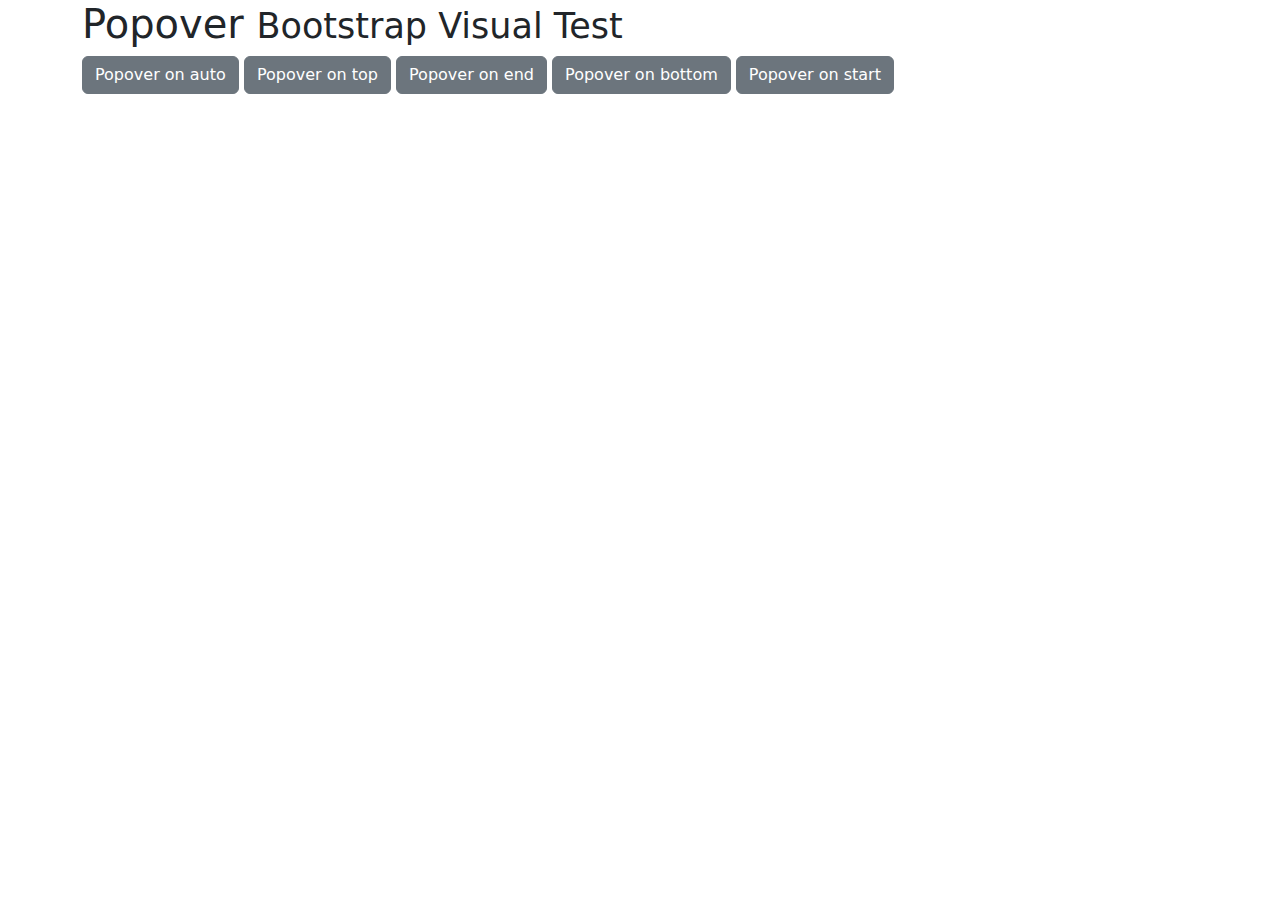
<file: assets/bootstrap-5.3.3/js/tests/visual/popover.html>
<!doctype html>
<html lang="en">
  <head>
    <meta charset="utf-8">
    <meta name="viewport" content="width=device-width, initial-scale=1">
    <link href="../../../dist/css/bootstrap.min.css" rel="stylesheet">
    <title>Popover</title>
  </head>
  <body>
    <div class="container">
      <h1>Popover <small>Bootstrap Visual Test</small></h1>

      <button type="button" class="btn btn-secondary" data-bs-container="body" data-bs-toggle="popover" data-bs-placement="auto" data-bs-content="Vivamus sagittis lacus vel augue laoreet rutrum faucibus.">
        Popover on auto
      </button>

      <button type="button" class="btn btn-secondary" data-bs-container="body" data-bs-toggle="popover" data-bs-placement="top" data-bs-content="Default placement was on top but not enough place">
        Popover on top
      </button>

      <button type="button" class="btn btn-secondary" data-bs-container="body" data-bs-toggle="popover" data-bs-placement="right" data-bs-content="Vivamus sagittis lacus vel augue laoreet rutrum faucibus.">
        Popover on end
      </button>

      <button type="button" class="btn btn-secondary" data-bs-container="body" data-bs-toggle="popover" data-bs-placement="bottom" data-bs-content="Vivamus sagittis lacus vel augue laoreet rutrum faucibus.">
        Popover on bottom
      </button>

      <button type="button" class="btn btn-secondary" data-bs-container="body" data-bs-toggle="popover" data-bs-placement="left" data-bs-content="Vivamus sagittis lacus vel augue laoreet rutrum faucibus.">
        Popover on start
      </button>
    </div>

    <script src="../../../dist/js/bootstrap.bundle.js"></script>
    <script>
      /* global bootstrap: false */

      document.querySelectorAll('[data-bs-toggle="popover"]').forEach(popoverEl => new bootstrap.Popover(popoverEl))
    </script>
  </body>
</html>
</file>
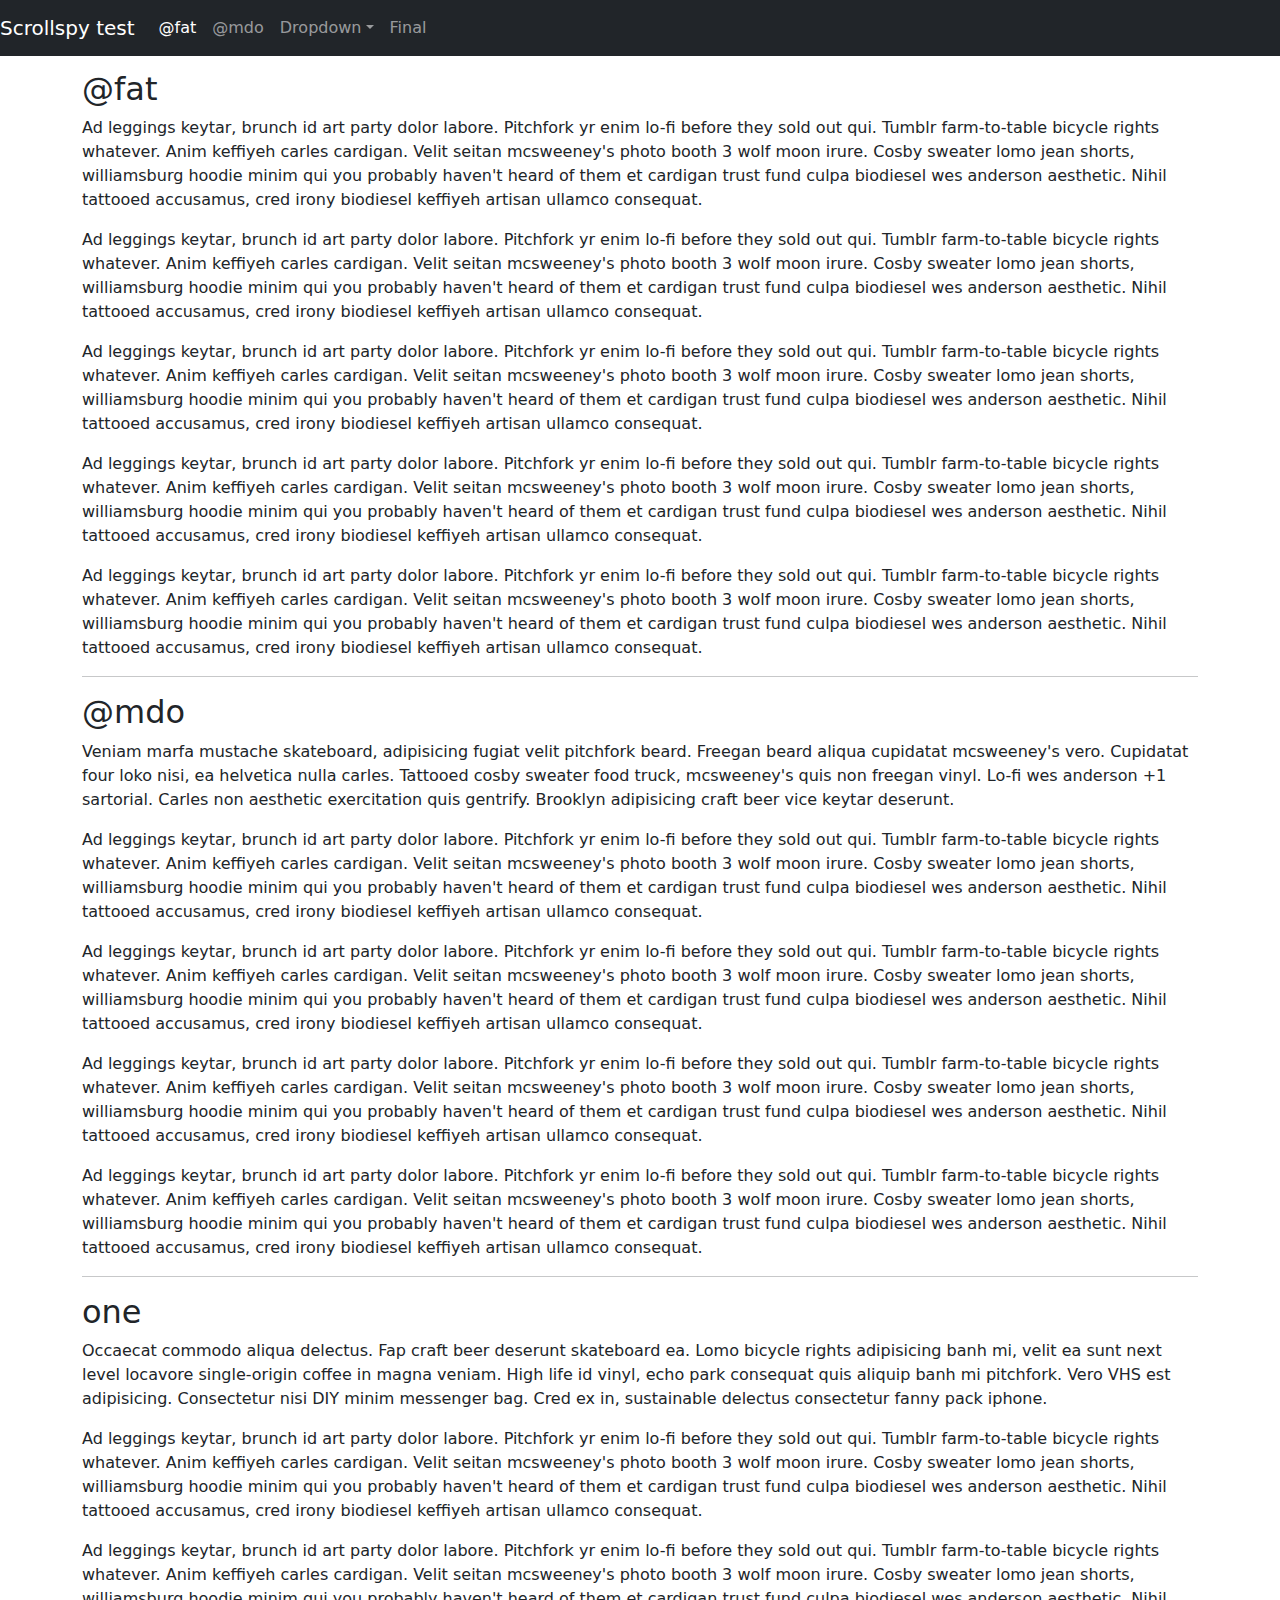
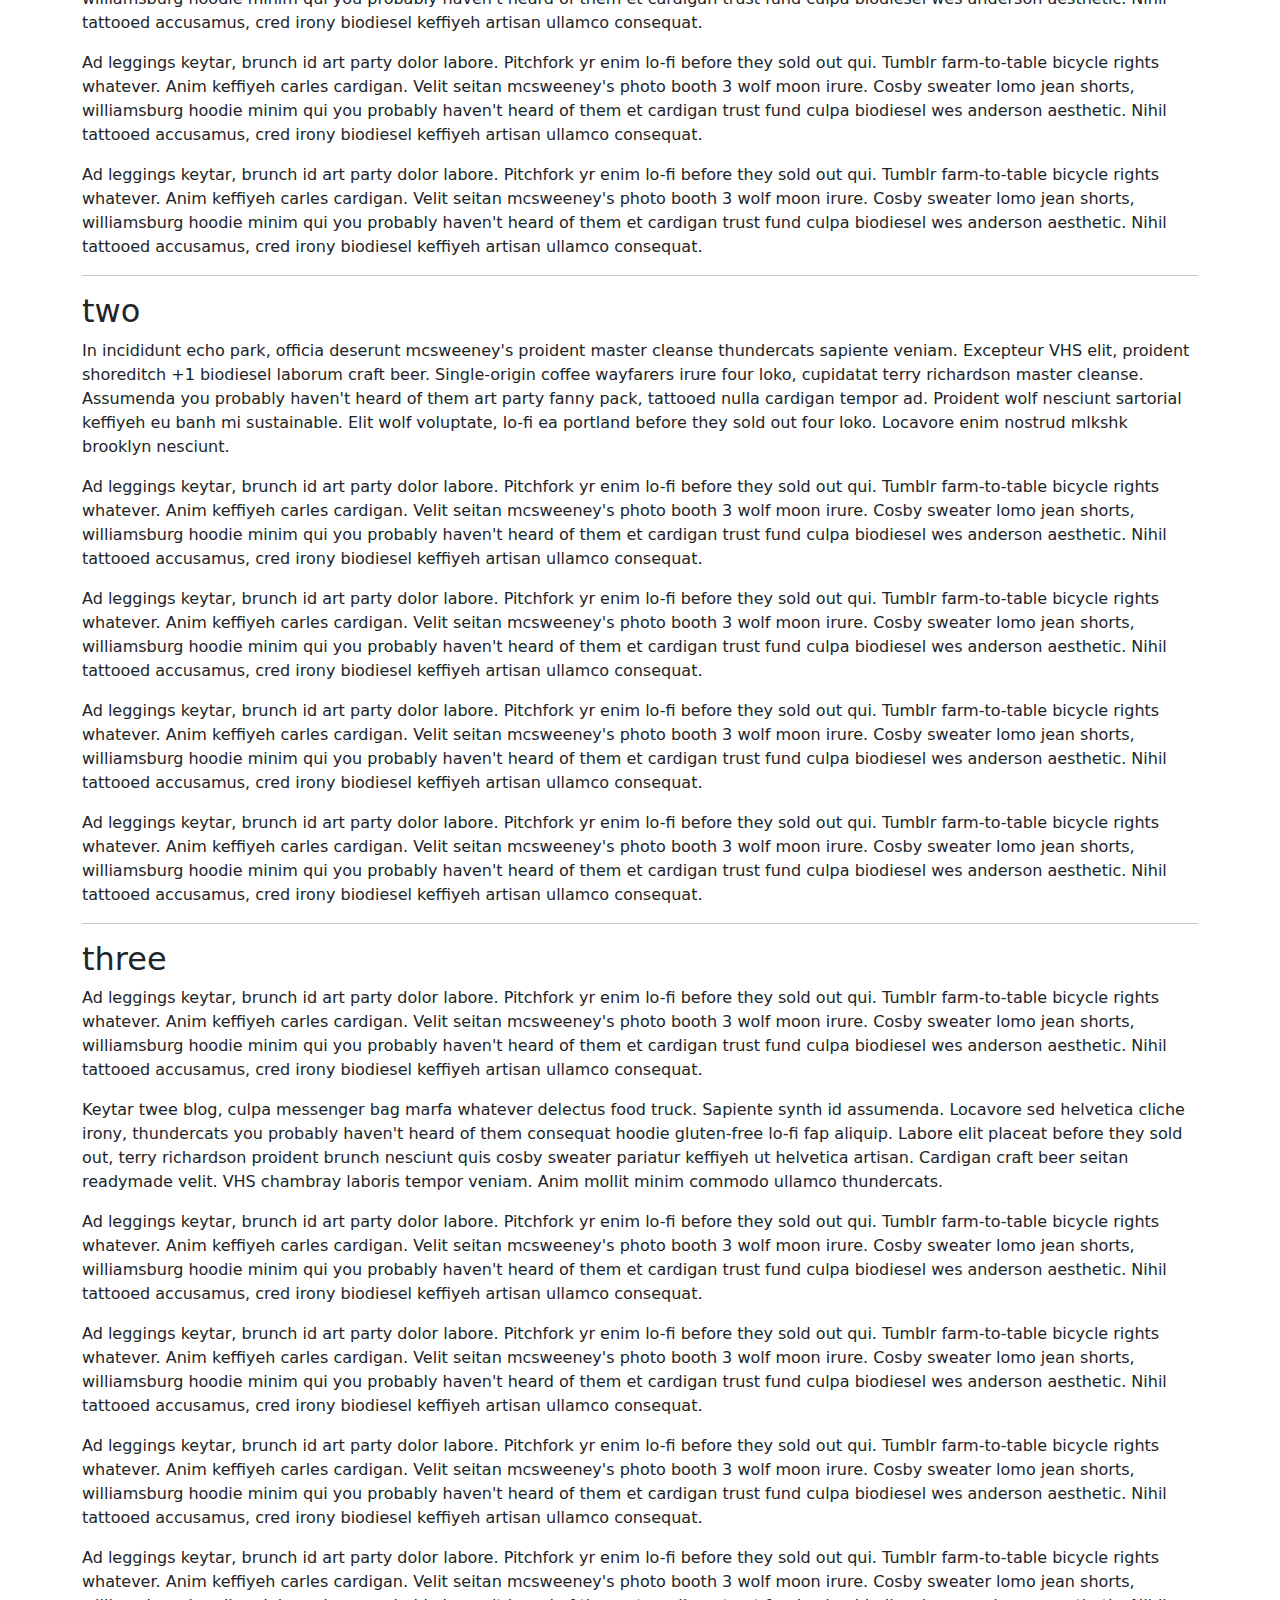
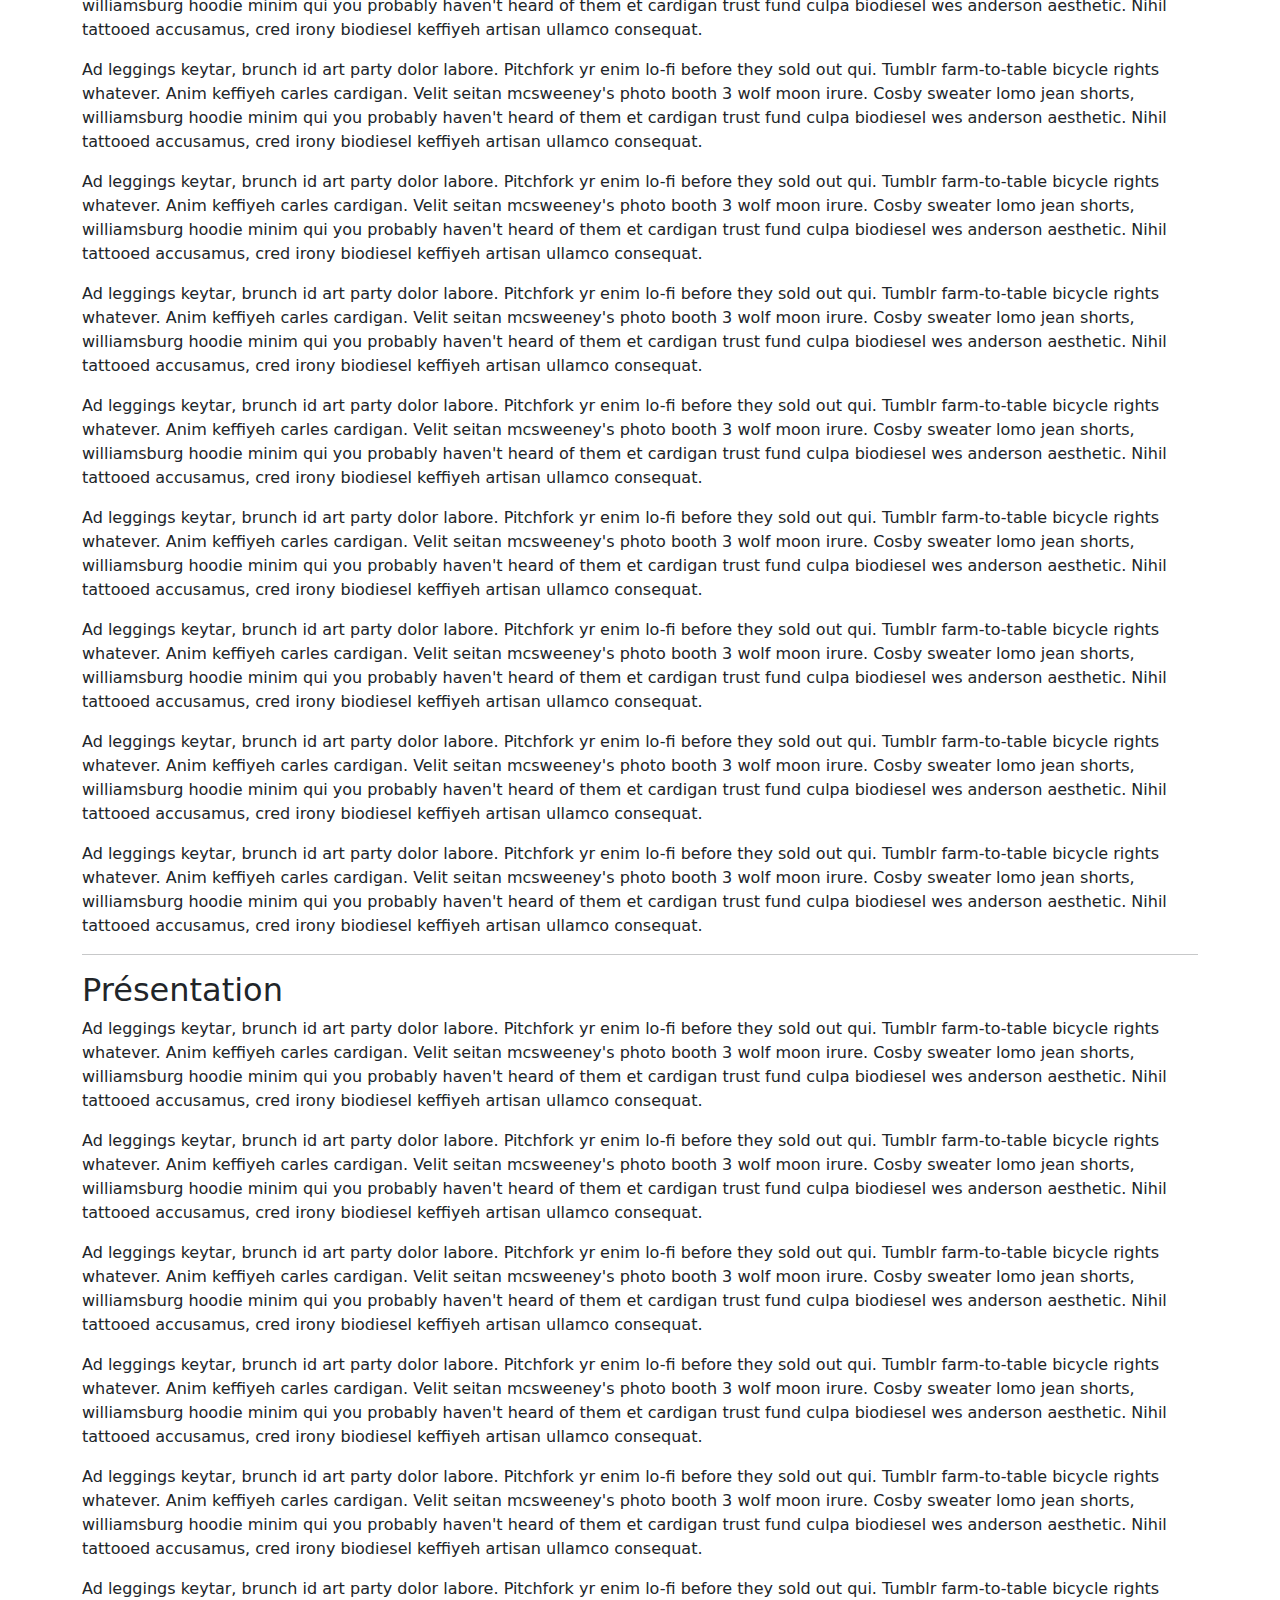
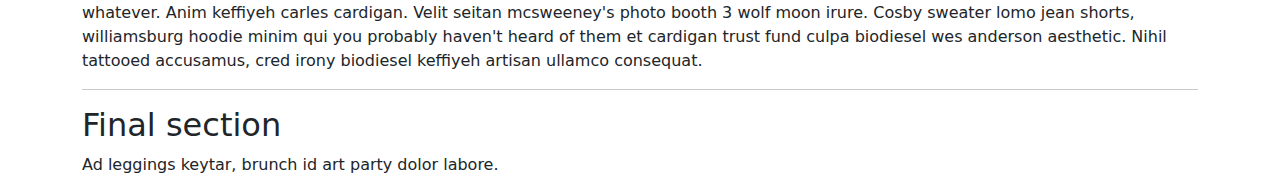
<file: assets/bootstrap-5.3.3/js/tests/visual/scrollspy.html>
<!doctype html>
<html lang="en">
  <head>
    <meta charset="utf-8">
    <meta name="viewport" content="width=device-width, initial-scale=1">
    <link href="../../../dist/css/bootstrap.min.css" rel="stylesheet">
    <title>Scrollspy</title>
    <style>
      body { padding-top: 70px; }
    </style>
  </head>
  <body data-bs-spy="scroll" data-bs-target=".navbar" data-bs-offset="70">
    <nav class="navbar navbar-expand-md navbar-dark bg-dark fixed-top">
      <a class="navbar-brand" href="#">Scrollspy test</a>
      <button class="navbar-toggler" type="button" data-bs-toggle="collapse" data-bs-target="#navbarSupportedContent" aria-controls="navbarSupportedContent" aria-expanded="false" aria-label="Toggle navigation">
        <span class="navbar-toggler-icon"></span>
      </button>
      <div class="navbar-collapse collapse" id="navbarSupportedContent">
        <ul class="navbar-nav me-auto">
          <li class="nav-item">
            <a class="nav-link" href="#fat">@fat</a>
          </li>
          <li class="nav-item">
            <a class="nav-link" href="#mdo">@mdo</a>
          </li>
          <li class="nav-item dropdown">
            <a class="nav-link dropdown-toggle" href="#" data-bs-toggle="dropdown" aria-expanded="false">Dropdown</a>
            <ul class="dropdown-menu">
              <li><a class="dropdown-item" href="#one">One</a></li>
              <li><a class="dropdown-item" href="#two">Two</a></li>
              <li><a class="dropdown-item" href="#three">Three</a></li>
              <li><a class="dropdown-item" href="#présentation">Présentation</a></li>
            </ul>
          </li>
          <li class="nav-item">
            <a class="nav-link" href="#final">Final</a>
          </li>
        </ul>
      </div>
    </nav>
    <div class="container">
      <h2 id="fat">@fat</h2>
      <p>Ad leggings keytar, brunch id art party dolor labore. Pitchfork yr enim lo-fi before they sold out qui. Tumblr farm-to-table bicycle rights whatever. Anim keffiyeh carles cardigan. Velit seitan mcsweeney's photo booth 3 wolf moon irure. Cosby sweater lomo jean shorts, williamsburg hoodie minim qui you probably haven't heard of them et cardigan trust fund culpa biodiesel wes anderson aesthetic. Nihil tattooed accusamus, cred irony biodiesel keffiyeh artisan ullamco consequat.</p>
      <p>Ad leggings keytar, brunch id art party dolor labore. Pitchfork yr enim lo-fi before they sold out qui. Tumblr farm-to-table bicycle rights whatever. Anim keffiyeh carles cardigan. Velit seitan mcsweeney's photo booth 3 wolf moon irure. Cosby sweater lomo jean shorts, williamsburg hoodie minim qui you probably haven't heard of them et cardigan trust fund culpa biodiesel wes anderson aesthetic. Nihil tattooed accusamus, cred irony biodiesel keffiyeh artisan ullamco consequat.</p>
      <p>Ad leggings keytar, brunch id art party dolor labore. Pitchfork yr enim lo-fi before they sold out qui. Tumblr farm-to-table bicycle rights whatever. Anim keffiyeh carles cardigan. Velit seitan mcsweeney's photo booth 3 wolf moon irure. Cosby sweater lomo jean shorts, williamsburg hoodie minim qui you probably haven't heard of them et cardigan trust fund culpa biodiesel wes anderson aesthetic. Nihil tattooed accusamus, cred irony biodiesel keffiyeh artisan ullamco consequat.</p>
      <p>Ad leggings keytar, brunch id art party dolor labore. Pitchfork yr enim lo-fi before they sold out qui. Tumblr farm-to-table bicycle rights whatever. Anim keffiyeh carles cardigan. Velit seitan mcsweeney's photo booth 3 wolf moon irure. Cosby sweater lomo jean shorts, williamsburg hoodie minim qui you probably haven't heard of them et cardigan trust fund culpa biodiesel wes anderson aesthetic. Nihil tattooed accusamus, cred irony biodiesel keffiyeh artisan ullamco consequat.</p>
      <p>Ad leggings keytar, brunch id art party dolor labore. Pitchfork yr enim lo-fi before they sold out qui. Tumblr farm-to-table bicycle rights whatever. Anim keffiyeh carles cardigan. Velit seitan mcsweeney's photo booth 3 wolf moon irure. Cosby sweater lomo jean shorts, williamsburg hoodie minim qui you probably haven't heard of them et cardigan trust fund culpa biodiesel wes anderson aesthetic. Nihil tattooed accusamus, cred irony biodiesel keffiyeh artisan ullamco consequat.</p>
      <hr>
      <h2 id="mdo">@mdo</h2>
      <p>Veniam marfa mustache skateboard, adipisicing fugiat velit pitchfork beard. Freegan beard aliqua cupidatat mcsweeney's vero. Cupidatat four loko nisi, ea helvetica nulla carles. Tattooed cosby sweater food truck, mcsweeney's quis non freegan vinyl. Lo-fi wes anderson +1 sartorial. Carles non aesthetic exercitation quis gentrify. Brooklyn adipisicing craft beer vice keytar deserunt.</p>
      <p>Ad leggings keytar, brunch id art party dolor labore. Pitchfork yr enim lo-fi before they sold out qui. Tumblr farm-to-table bicycle rights whatever. Anim keffiyeh carles cardigan. Velit seitan mcsweeney's photo booth 3 wolf moon irure. Cosby sweater lomo jean shorts, williamsburg hoodie minim qui you probably haven't heard of them et cardigan trust fund culpa biodiesel wes anderson aesthetic. Nihil tattooed accusamus, cred irony biodiesel keffiyeh artisan ullamco consequat.</p>
      <p>Ad leggings keytar, brunch id art party dolor labore. Pitchfork yr enim lo-fi before they sold out qui. Tumblr farm-to-table bicycle rights whatever. Anim keffiyeh carles cardigan. Velit seitan mcsweeney's photo booth 3 wolf moon irure. Cosby sweater lomo jean shorts, williamsburg hoodie minim qui you probably haven't heard of them et cardigan trust fund culpa biodiesel wes anderson aesthetic. Nihil tattooed accusamus, cred irony biodiesel keffiyeh artisan ullamco consequat.</p>
      <p>Ad leggings keytar, brunch id art party dolor labore. Pitchfork yr enim lo-fi before they sold out qui. Tumblr farm-to-table bicycle rights whatever. Anim keffiyeh carles cardigan. Velit seitan mcsweeney's photo booth 3 wolf moon irure. Cosby sweater lomo jean shorts, williamsburg hoodie minim qui you probably haven't heard of them et cardigan trust fund culpa biodiesel wes anderson aesthetic. Nihil tattooed accusamus, cred irony biodiesel keffiyeh artisan ullamco consequat.</p>
      <p>Ad leggings keytar, brunch id art party dolor labore. Pitchfork yr enim lo-fi before they sold out qui. Tumblr farm-to-table bicycle rights whatever. Anim keffiyeh carles cardigan. Velit seitan mcsweeney's photo booth 3 wolf moon irure. Cosby sweater lomo jean shorts, williamsburg hoodie minim qui you probably haven't heard of them et cardigan trust fund culpa biodiesel wes anderson aesthetic. Nihil tattooed accusamus, cred irony biodiesel keffiyeh artisan ullamco consequat.</p>
      <hr>
      <h2 id="one">one</h2>
      <p>Occaecat commodo aliqua delectus. Fap craft beer deserunt skateboard ea. Lomo bicycle rights adipisicing banh mi, velit ea sunt next level locavore single-origin coffee in magna veniam. High life id vinyl, echo park consequat quis aliquip banh mi pitchfork. Vero VHS est adipisicing. Consectetur nisi DIY minim messenger bag. Cred ex in, sustainable delectus consectetur fanny pack iphone.</p>
      <p>Ad leggings keytar, brunch id art party dolor labore. Pitchfork yr enim lo-fi before they sold out qui. Tumblr farm-to-table bicycle rights whatever. Anim keffiyeh carles cardigan. Velit seitan mcsweeney's photo booth 3 wolf moon irure. Cosby sweater lomo jean shorts, williamsburg hoodie minim qui you probably haven't heard of them et cardigan trust fund culpa biodiesel wes anderson aesthetic. Nihil tattooed accusamus, cred irony biodiesel keffiyeh artisan ullamco consequat.</p>
      <p>Ad leggings keytar, brunch id art party dolor labore. Pitchfork yr enim lo-fi before they sold out qui. Tumblr farm-to-table bicycle rights whatever. Anim keffiyeh carles cardigan. Velit seitan mcsweeney's photo booth 3 wolf moon irure. Cosby sweater lomo jean shorts, williamsburg hoodie minim qui you probably haven't heard of them et cardigan trust fund culpa biodiesel wes anderson aesthetic. Nihil tattooed accusamus, cred irony biodiesel keffiyeh artisan ullamco consequat.</p>
      <p>Ad leggings keytar, brunch id art party dolor labore. Pitchfork yr enim lo-fi before they sold out qui. Tumblr farm-to-table bicycle rights whatever. Anim keffiyeh carles cardigan. Velit seitan mcsweeney's photo booth 3 wolf moon irure. Cosby sweater lomo jean shorts, williamsburg hoodie minim qui you probably haven't heard of them et cardigan trust fund culpa biodiesel wes anderson aesthetic. Nihil tattooed accusamus, cred irony biodiesel keffiyeh artisan ullamco consequat.</p>
      <p>Ad leggings keytar, brunch id art party dolor labore. Pitchfork yr enim lo-fi before they sold out qui. Tumblr farm-to-table bicycle rights whatever. Anim keffiyeh carles cardigan. Velit seitan mcsweeney's photo booth 3 wolf moon irure. Cosby sweater lomo jean shorts, williamsburg hoodie minim qui you probably haven't heard of them et cardigan trust fund culpa biodiesel wes anderson aesthetic. Nihil tattooed accusamus, cred irony biodiesel keffiyeh artisan ullamco consequat.</p>
      <hr>
      <h2 id="two">two</h2>
      <p>In incididunt echo park, officia deserunt mcsweeney's proident master cleanse thundercats sapiente veniam. Excepteur VHS elit, proident shoreditch +1 biodiesel laborum craft beer. Single-origin coffee wayfarers irure four loko, cupidatat terry richardson master cleanse. Assumenda you probably haven't heard of them art party fanny pack, tattooed nulla cardigan tempor ad. Proident wolf nesciunt sartorial keffiyeh eu banh mi sustainable. Elit wolf voluptate, lo-fi ea portland before they sold out four loko. Locavore enim nostrud mlkshk brooklyn nesciunt.</p>
      <p>Ad leggings keytar, brunch id art party dolor labore. Pitchfork yr enim lo-fi before they sold out qui. Tumblr farm-to-table bicycle rights whatever. Anim keffiyeh carles cardigan. Velit seitan mcsweeney's photo booth 3 wolf moon irure. Cosby sweater lomo jean shorts, williamsburg hoodie minim qui you probably haven't heard of them et cardigan trust fund culpa biodiesel wes anderson aesthetic. Nihil tattooed accusamus, cred irony biodiesel keffiyeh artisan ullamco consequat.</p>
      <p>Ad leggings keytar, brunch id art party dolor labore. Pitchfork yr enim lo-fi before they sold out qui. Tumblr farm-to-table bicycle rights whatever. Anim keffiyeh carles cardigan. Velit seitan mcsweeney's photo booth 3 wolf moon irure. Cosby sweater lomo jean shorts, williamsburg hoodie minim qui you probably haven't heard of them et cardigan trust fund culpa biodiesel wes anderson aesthetic. Nihil tattooed accusamus, cred irony biodiesel keffiyeh artisan ullamco consequat.</p>
      <p>Ad leggings keytar, brunch id art party dolor labore. Pitchfork yr enim lo-fi before they sold out qui. Tumblr farm-to-table bicycle rights whatever. Anim keffiyeh carles cardigan. Velit seitan mcsweeney's photo booth 3 wolf moon irure. Cosby sweater lomo jean shorts, williamsburg hoodie minim qui you probably haven't heard of them et cardigan trust fund culpa biodiesel wes anderson aesthetic. Nihil tattooed accusamus, cred irony biodiesel keffiyeh artisan ullamco consequat.</p>
      <p>Ad leggings keytar, brunch id art party dolor labore. Pitchfork yr enim lo-fi before they sold out qui. Tumblr farm-to-table bicycle rights whatever. Anim keffiyeh carles cardigan. Velit seitan mcsweeney's photo booth 3 wolf moon irure. Cosby sweater lomo jean shorts, williamsburg hoodie minim qui you probably haven't heard of them et cardigan trust fund culpa biodiesel wes anderson aesthetic. Nihil tattooed accusamus, cred irony biodiesel keffiyeh artisan ullamco consequat.</p>
      <hr>
      <h2 id="three">three</h2>
      <p>Ad leggings keytar, brunch id art party dolor labore. Pitchfork yr enim lo-fi before they sold out qui. Tumblr farm-to-table bicycle rights whatever. Anim keffiyeh carles cardigan. Velit seitan mcsweeney's photo booth 3 wolf moon irure. Cosby sweater lomo jean shorts, williamsburg hoodie minim qui you probably haven't heard of them et cardigan trust fund culpa biodiesel wes anderson aesthetic. Nihil tattooed accusamus, cred irony biodiesel keffiyeh artisan ullamco consequat.</p>
      <p>Keytar twee blog, culpa messenger bag marfa whatever delectus food truck. Sapiente synth id assumenda. Locavore sed helvetica cliche irony, thundercats you probably haven't heard of them consequat hoodie gluten-free lo-fi fap aliquip. Labore elit placeat before they sold out, terry richardson proident brunch nesciunt quis cosby sweater pariatur keffiyeh ut helvetica artisan. Cardigan craft beer seitan readymade velit. VHS chambray laboris tempor veniam. Anim mollit minim commodo ullamco thundercats.</p>
      <p>Ad leggings keytar, brunch id art party dolor labore. Pitchfork yr enim lo-fi before they sold out qui. Tumblr farm-to-table bicycle rights whatever. Anim keffiyeh carles cardigan. Velit seitan mcsweeney's photo booth 3 wolf moon irure. Cosby sweater lomo jean shorts, williamsburg hoodie minim qui you probably haven't heard of them et cardigan trust fund culpa biodiesel wes anderson aesthetic. Nihil tattooed accusamus, cred irony biodiesel keffiyeh artisan ullamco consequat.</p>
      <p>Ad leggings keytar, brunch id art party dolor labore. Pitchfork yr enim lo-fi before they sold out qui. Tumblr farm-to-table bicycle rights whatever. Anim keffiyeh carles cardigan. Velit seitan mcsweeney's photo booth 3 wolf moon irure. Cosby sweater lomo jean shorts, williamsburg hoodie minim qui you probably haven't heard of them et cardigan trust fund culpa biodiesel wes anderson aesthetic. Nihil tattooed accusamus, cred irony biodiesel keffiyeh artisan ullamco consequat.</p>
      <p>Ad leggings keytar, brunch id art party dolor labore. Pitchfork yr enim lo-fi before they sold out qui. Tumblr farm-to-table bicycle rights whatever. Anim keffiyeh carles cardigan. Velit seitan mcsweeney's photo booth 3 wolf moon irure. Cosby sweater lomo jean shorts, williamsburg hoodie minim qui you probably haven't heard of them et cardigan trust fund culpa biodiesel wes anderson aesthetic. Nihil tattooed accusamus, cred irony biodiesel keffiyeh artisan ullamco consequat.</p>
      <p>Ad leggings keytar, brunch id art party dolor labore. Pitchfork yr enim lo-fi before they sold out qui. Tumblr farm-to-table bicycle rights whatever. Anim keffiyeh carles cardigan. Velit seitan mcsweeney's photo booth 3 wolf moon irure. Cosby sweater lomo jean shorts, williamsburg hoodie minim qui you probably haven't heard of them et cardigan trust fund culpa biodiesel wes anderson aesthetic. Nihil tattooed accusamus, cred irony biodiesel keffiyeh artisan ullamco consequat.</p>
      <p>Ad leggings keytar, brunch id art party dolor labore. Pitchfork yr enim lo-fi before they sold out qui. Tumblr farm-to-table bicycle rights whatever. Anim keffiyeh carles cardigan. Velit seitan mcsweeney's photo booth 3 wolf moon irure. Cosby sweater lomo jean shorts, williamsburg hoodie minim qui you probably haven't heard of them et cardigan trust fund culpa biodiesel wes anderson aesthetic. Nihil tattooed accusamus, cred irony biodiesel keffiyeh artisan ullamco consequat.</p>
      <p>Ad leggings keytar, brunch id art party dolor labore. Pitchfork yr enim lo-fi before they sold out qui. Tumblr farm-to-table bicycle rights whatever. Anim keffiyeh carles cardigan. Velit seitan mcsweeney's photo booth 3 wolf moon irure. Cosby sweater lomo jean shorts, williamsburg hoodie minim qui you probably haven't heard of them et cardigan trust fund culpa biodiesel wes anderson aesthetic. Nihil tattooed accusamus, cred irony biodiesel keffiyeh artisan ullamco consequat.</p>
      <p>Ad leggings keytar, brunch id art party dolor labore. Pitchfork yr enim lo-fi before they sold out qui. Tumblr farm-to-table bicycle rights whatever. Anim keffiyeh carles cardigan. Velit seitan mcsweeney's photo booth 3 wolf moon irure. Cosby sweater lomo jean shorts, williamsburg hoodie minim qui you probably haven't heard of them et cardigan trust fund culpa biodiesel wes anderson aesthetic. Nihil tattooed accusamus, cred irony biodiesel keffiyeh artisan ullamco consequat.</p>
      <p>Ad leggings keytar, brunch id art party dolor labore. Pitchfork yr enim lo-fi before they sold out qui. Tumblr farm-to-table bicycle rights whatever. Anim keffiyeh carles cardigan. Velit seitan mcsweeney's photo booth 3 wolf moon irure. Cosby sweater lomo jean shorts, williamsburg hoodie minim qui you probably haven't heard of them et cardigan trust fund culpa biodiesel wes anderson aesthetic. Nihil tattooed accusamus, cred irony biodiesel keffiyeh artisan ullamco consequat.</p>
      <p>Ad leggings keytar, brunch id art party dolor labore. Pitchfork yr enim lo-fi before they sold out qui. Tumblr farm-to-table bicycle rights whatever. Anim keffiyeh carles cardigan. Velit seitan mcsweeney's photo booth 3 wolf moon irure. Cosby sweater lomo jean shorts, williamsburg hoodie minim qui you probably haven't heard of them et cardigan trust fund culpa biodiesel wes anderson aesthetic. Nihil tattooed accusamus, cred irony biodiesel keffiyeh artisan ullamco consequat.</p>
      <p>Ad leggings keytar, brunch id art party dolor labore. Pitchfork yr enim lo-fi before they sold out qui. Tumblr farm-to-table bicycle rights whatever. Anim keffiyeh carles cardigan. Velit seitan mcsweeney's photo booth 3 wolf moon irure. Cosby sweater lomo jean shorts, williamsburg hoodie minim qui you probably haven't heard of them et cardigan trust fund culpa biodiesel wes anderson aesthetic. Nihil tattooed accusamus, cred irony biodiesel keffiyeh artisan ullamco consequat.</p>
      <p>Ad leggings keytar, brunch id art party dolor labore. Pitchfork yr enim lo-fi before they sold out qui. Tumblr farm-to-table bicycle rights whatever. Anim keffiyeh carles cardigan. Velit seitan mcsweeney's photo booth 3 wolf moon irure. Cosby sweater lomo jean shorts, williamsburg hoodie minim qui you probably haven't heard of them et cardigan trust fund culpa biodiesel wes anderson aesthetic. Nihil tattooed accusamus, cred irony biodiesel keffiyeh artisan ullamco consequat.</p>
      <p>Ad leggings keytar, brunch id art party dolor labore. Pitchfork yr enim lo-fi before they sold out qui. Tumblr farm-to-table bicycle rights whatever. Anim keffiyeh carles cardigan. Velit seitan mcsweeney's photo booth 3 wolf moon irure. Cosby sweater lomo jean shorts, williamsburg hoodie minim qui you probably haven't heard of them et cardigan trust fund culpa biodiesel wes anderson aesthetic. Nihil tattooed accusamus, cred irony biodiesel keffiyeh artisan ullamco consequat.</p>
      <hr>
      <h2 id="présentation">Présentation</h2>
      <p>Ad leggings keytar, brunch id art party dolor labore. Pitchfork yr enim lo-fi before they sold out qui. Tumblr farm-to-table bicycle rights whatever. Anim keffiyeh carles cardigan. Velit seitan mcsweeney's photo booth 3 wolf moon irure. Cosby sweater lomo jean shorts, williamsburg hoodie minim qui you probably haven't heard of them et cardigan trust fund culpa biodiesel wes anderson aesthetic. Nihil tattooed accusamus, cred irony biodiesel keffiyeh artisan ullamco consequat.</p>
      <p>Ad leggings keytar, brunch id art party dolor labore. Pitchfork yr enim lo-fi before they sold out qui. Tumblr farm-to-table bicycle rights whatever. Anim keffiyeh carles cardigan. Velit seitan mcsweeney's photo booth 3 wolf moon irure. Cosby sweater lomo jean shorts, williamsburg hoodie minim qui you probably haven't heard of them et cardigan trust fund culpa biodiesel wes anderson aesthetic. Nihil tattooed accusamus, cred irony biodiesel keffiyeh artisan ullamco consequat.</p>
      <p>Ad leggings keytar, brunch id art party dolor labore. Pitchfork yr enim lo-fi before they sold out qui. Tumblr farm-to-table bicycle rights whatever. Anim keffiyeh carles cardigan. Velit seitan mcsweeney's photo booth 3 wolf moon irure. Cosby sweater lomo jean shorts, williamsburg hoodie minim qui you probably haven't heard of them et cardigan trust fund culpa biodiesel wes anderson aesthetic. Nihil tattooed accusamus, cred irony biodiesel keffiyeh artisan ullamco consequat.</p>
      <p>Ad leggings keytar, brunch id art party dolor labore. Pitchfork yr enim lo-fi before they sold out qui. Tumblr farm-to-table bicycle rights whatever. Anim keffiyeh carles cardigan. Velit seitan mcsweeney's photo booth 3 wolf moon irure. Cosby sweater lomo jean shorts, williamsburg hoodie minim qui you probably haven't heard of them et cardigan trust fund culpa biodiesel wes anderson aesthetic. Nihil tattooed accusamus, cred irony biodiesel keffiyeh artisan ullamco consequat.</p>
      <p>Ad leggings keytar, brunch id art party dolor labore. Pitchfork yr enim lo-fi before they sold out qui. Tumblr farm-to-table bicycle rights whatever. Anim keffiyeh carles cardigan. Velit seitan mcsweeney's photo booth 3 wolf moon irure. Cosby sweater lomo jean shorts, williamsburg hoodie minim qui you probably haven't heard of them et cardigan trust fund culpa biodiesel wes anderson aesthetic. Nihil tattooed accusamus, cred irony biodiesel keffiyeh artisan ullamco consequat.</p>
      <p>Ad leggings keytar, brunch id art party dolor labore. Pitchfork yr enim lo-fi before they sold out qui. Tumblr farm-to-table bicycle rights whatever. Anim keffiyeh carles cardigan. Velit seitan mcsweeney's photo booth 3 wolf moon irure. Cosby sweater lomo jean shorts, williamsburg hoodie minim qui you probably haven't heard of them et cardigan trust fund culpa biodiesel wes anderson aesthetic. Nihil tattooed accusamus, cred irony biodiesel keffiyeh artisan ullamco consequat.</p>
      <hr>
      <h2 id="final">Final section</h2>
      <p>Ad leggings keytar, brunch id art party dolor labore.</p>
    </div>

    <script src="../../../dist/js/bootstrap.bundle.js"></script>
  </body>
</html>
</file>
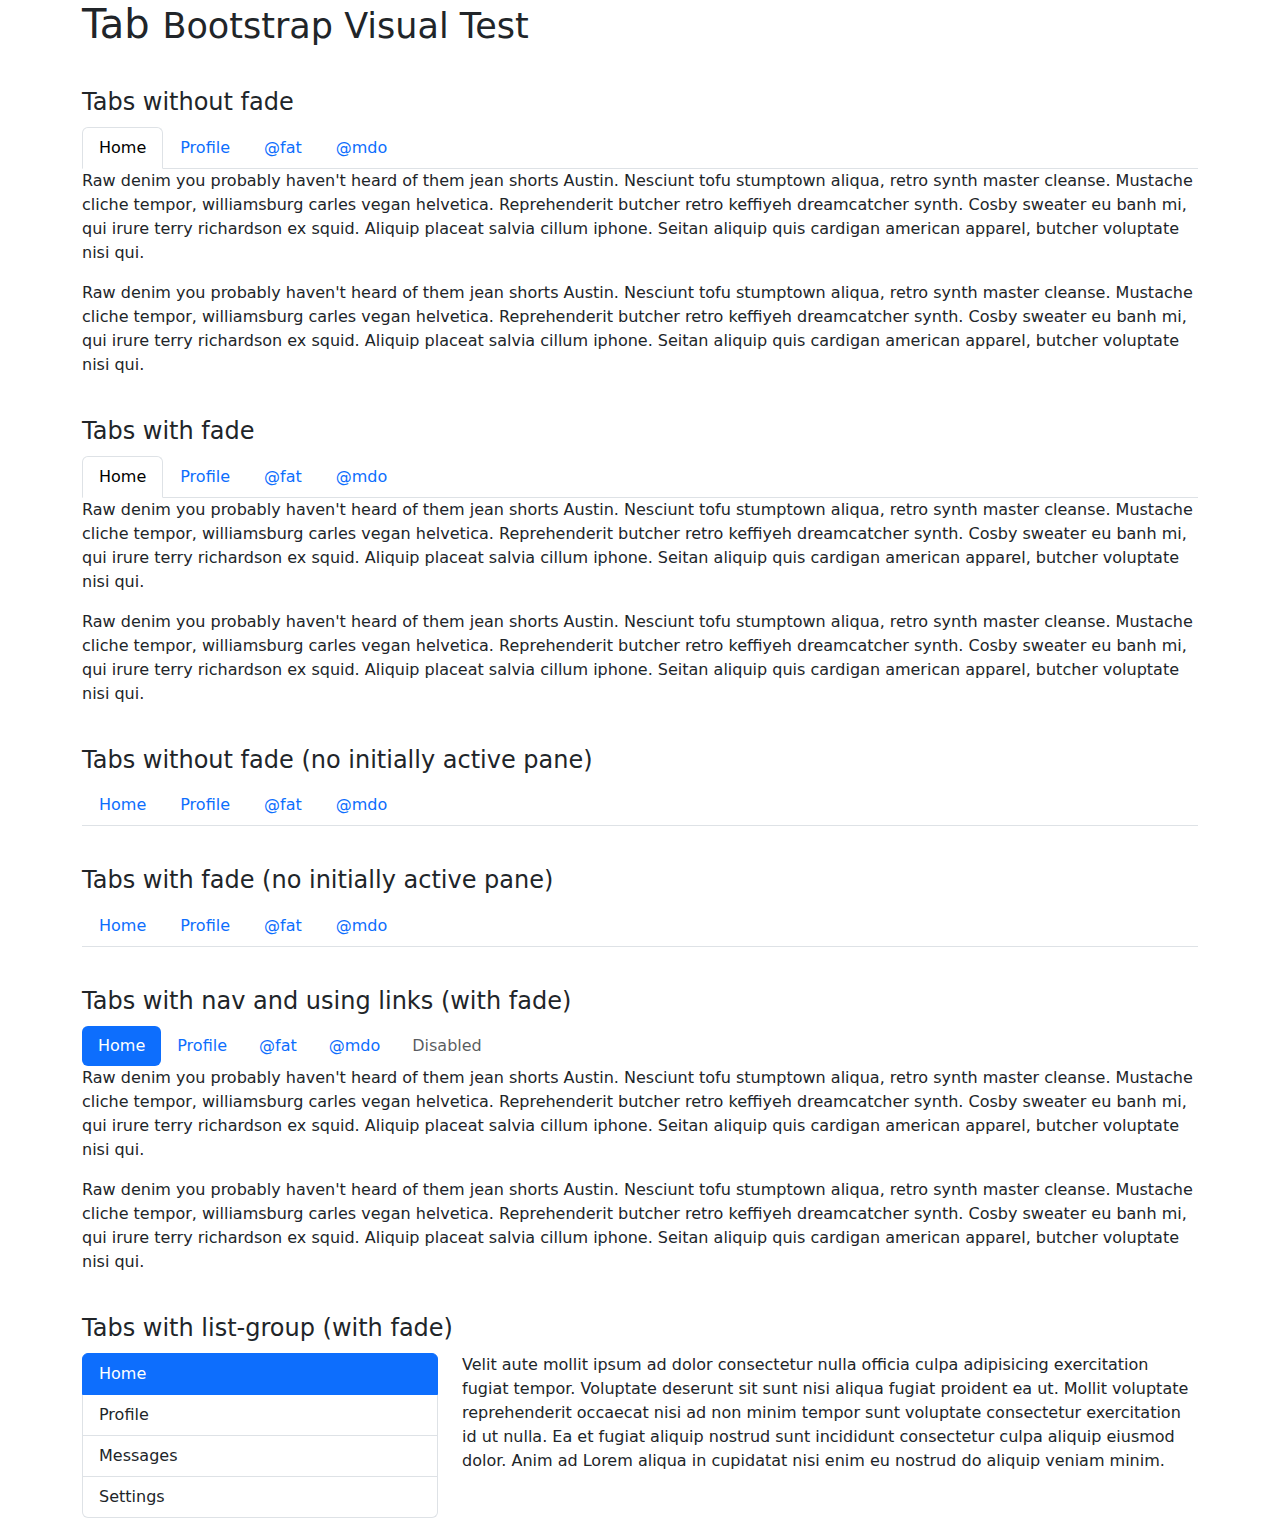
<file: assets/bootstrap-5.3.3/js/tests/visual/tab.html>
<!doctype html>
<html lang="en">
  <head>
    <meta charset="utf-8">
    <meta name="viewport" content="width=device-width, initial-scale=1">
    <link href="../../../dist/css/bootstrap.min.css" rel="stylesheet">
    <title>Tab</title>
    <style>
      h4 {
        margin: 40px 0 10px;
      }
    </style>
  </head>
  <body>
    <div class="container">
      <h1>Tab <small>Bootstrap Visual Test</small></h1>

      <h4>Tabs without fade</h4>

      <ul class="nav nav-tabs" role="tablist">
        <li class="nav-item" role="presentation">
          <button type="button" class="nav-link active" data-bs-toggle="tab" data-bs-target="#home" role="tab" aria-selected="true">Home</button>
        </li>
        <li class="nav-item" role="presentation">
          <button type="button" class="nav-link" data-bs-toggle="tab" data-bs-target="#profile" role="tab">Profile</button>
        </li>
        <li class="nav-item" role="presentation">
          <button type="button" class="nav-link" data-bs-toggle="tab" data-bs-target="#fat" role="tab">@fat</button>
        </li>
        <li class="nav-item" role="presentation">
          <button type="button" class="nav-link" data-bs-toggle="tab" data-bs-target="#mdo" role="tab">@mdo</button>
        </li>
      </ul>

      <div class="tab-content" role="tablist">
        <div class="tab-pane active" id="home" role="tabpanel">
          <p>Raw denim you probably haven't heard of them jean shorts Austin. Nesciunt tofu stumptown aliqua, retro synth master cleanse. Mustache cliche tempor, williamsburg carles vegan helvetica. Reprehenderit butcher retro keffiyeh dreamcatcher synth. Cosby sweater eu banh mi, qui irure terry richardson ex squid. Aliquip placeat salvia cillum iphone. Seitan aliquip quis cardigan american apparel, butcher voluptate nisi qui.</p>
          <p>Raw denim you probably haven't heard of them jean shorts Austin. Nesciunt tofu stumptown aliqua, retro synth master cleanse. Mustache cliche tempor, williamsburg carles vegan helvetica. Reprehenderit butcher retro keffiyeh dreamcatcher synth. Cosby sweater eu banh mi, qui irure terry richardson ex squid. Aliquip placeat salvia cillum iphone. Seitan aliquip quis cardigan american apparel, butcher voluptate nisi qui.</p>
        </div>
        <div class="tab-pane" id="profile" role="tabpanel">
          <p>Food truck fixie locavore, accusamus mcsweeney's marfa nulla single-origin coffee squid. Exercitation +1 labore velit, blog sartorial PBR leggings next level wes anderson artisan four loko farm-to-table craft beer twee. Qui photo booth letterpress, commodo enim craft beer mlkshk aliquip jean shorts ullamco ad vinyl cillum PBR. Homo nostrud organic, assumenda labore aesthetic magna delectus mollit. Keytar helvetica VHS salvia yr, vero magna velit sapiente labore stumptown. Vegan fanny pack odio cillum wes anderson 8-bit, sustainable jean shorts beard ut DIY ethical culpa terry richardson biodiesel. Art party scenester stumptown, tumblr butcher vero sint qui sapiente accusamus tattooed echo park.</p>
          <p>Food truck fixie locavore, accusamus mcsweeney's marfa nulla single-origin coffee squid. Exercitation +1 labore velit, blog sartorial PBR leggings next level wes anderson artisan four loko farm-to-table craft beer twee. Qui photo booth letterpress, commodo enim craft beer mlkshk aliquip jean shorts ullamco ad vinyl cillum PBR. Homo nostrud organic, assumenda labore aesthetic magna delectus mollit. Keytar helvetica VHS salvia yr, vero magna velit sapiente labore stumptown. Vegan fanny pack odio cillum wes anderson 8-bit, sustainable jean shorts beard ut DIY ethical culpa terry richardson biodiesel. Art party scenester stumptown, tumblr butcher vero sint qui sapiente accusamus tattooed echo park.</p>
        </div>
        <div class="tab-pane" id="fat" role="tabpanel">
          <p>Etsy mixtape wayfarers, ethical wes anderson tofu before they sold out mcsweeney's organic lomo retro fanny pack lo-fi farm-to-table readymade. Messenger bag gentrify pitchfork tattooed craft beer, iphone skateboard locavore carles etsy salvia banksy hoodie helvetica. DIY synth PBR banksy irony. Leggings gentrify squid 8-bit cred pitchfork. Williamsburg banh mi whatever gluten-free, carles pitchfork biodiesel fixie etsy retro mlkshk vice blog. Scenester cred you probably haven't heard of them, vinyl craft beer blog stumptown. Pitchfork sustainable tofu synth chambray yr.</p>
          <p>Etsy mixtape wayfarers, ethical wes anderson tofu before they sold out mcsweeney's organic lomo retro fanny pack lo-fi farm-to-table readymade. Messenger bag gentrify pitchfork tattooed craft beer, iphone skateboard locavore carles etsy salvia banksy hoodie helvetica. DIY synth PBR banksy irony. Leggings gentrify squid 8-bit cred pitchfork. Williamsburg banh mi whatever gluten-free, carles pitchfork biodiesel fixie etsy retro mlkshk vice blog. Scenester cred you probably haven't heard of them, vinyl craft beer blog stumptown. Pitchfork sustainable tofu synth chambray yr.</p>
        </div>
        <div class="tab-pane" id="mdo" role="tabpanel">
          <p>Trust fund seitan letterpress, keytar raw denim keffiyeh etsy art party before they sold out master cleanse gluten-free squid scenester freegan cosby sweater. Fanny pack portland seitan DIY, art party locavore wolf cliche high life echo park Austin. Cred vinyl keffiyeh DIY salvia PBR, banh mi before they sold out farm-to-table VHS viral locavore cosby sweater. Lomo wolf viral, mustache readymade thundercats keffiyeh craft beer marfa ethical. Wolf salvia freegan, sartorial keffiyeh echo park vegan.</p>
          <p>Trust fund seitan letterpress, keytar raw denim keffiyeh etsy art party before they sold out master cleanse gluten-free squid scenester freegan cosby sweater. Fanny pack portland seitan DIY, art party locavore wolf cliche high life echo park Austin. Cred vinyl keffiyeh DIY salvia PBR, banh mi before they sold out farm-to-table VHS viral locavore cosby sweater. Lomo wolf viral, mustache readymade thundercats keffiyeh craft beer marfa ethical. Wolf salvia freegan, sartorial keffiyeh echo park vegan.</p>
        </div>
      </div>

      <h4>Tabs with fade</h4>

      <ul class="nav nav-tabs" role="tablist">
        <li class="nav-item" role="presentation">
          <button type="button" class="nav-link active" data-bs-toggle="tab" data-bs-target="#home2" role="tab" aria-selected="true">Home</button>
        </li>
        <li class="nav-item" role="presentation">
          <button type="button" class="nav-link" data-bs-toggle="tab" data-bs-target="#profile2" role="tab">Profile</button>
        </li>
        <li class="nav-item" role="presentation">
          <button type="button" class="nav-link" data-bs-toggle="tab" data-bs-target="#fat2" role="tab">@fat</button>
        </li>
        <li class="nav-item" role="presentation">
          <button type="button" class="nav-link" data-bs-toggle="tab" data-bs-target="#mdo2" role="tab">@mdo</button>
        </li>
      </ul>

      <div class="tab-content" role="tablist">
        <div class="tab-pane fade show active" id="home2" role="tabpanel">
          <p>Raw denim you probably haven't heard of them jean shorts Austin. Nesciunt tofu stumptown aliqua, retro synth master cleanse. Mustache cliche tempor, williamsburg carles vegan helvetica. Reprehenderit butcher retro keffiyeh dreamcatcher synth. Cosby sweater eu banh mi, qui irure terry richardson ex squid. Aliquip placeat salvia cillum iphone. Seitan aliquip quis cardigan american apparel, butcher voluptate nisi qui.</p>
          <p>Raw denim you probably haven't heard of them jean shorts Austin. Nesciunt tofu stumptown aliqua, retro synth master cleanse. Mustache cliche tempor, williamsburg carles vegan helvetica. Reprehenderit butcher retro keffiyeh dreamcatcher synth. Cosby sweater eu banh mi, qui irure terry richardson ex squid. Aliquip placeat salvia cillum iphone. Seitan aliquip quis cardigan american apparel, butcher voluptate nisi qui.</p>
        </div>
        <div class="tab-pane fade" id="profile2" role="tabpanel">
          <p>Food truck fixie locavore, accusamus mcsweeney's marfa nulla single-origin coffee squid. Exercitation +1 labore velit, blog sartorial PBR leggings next level wes anderson artisan four loko farm-to-table craft beer twee. Qui photo booth letterpress, commodo enim craft beer mlkshk aliquip jean shorts ullamco ad vinyl cillum PBR. Homo nostrud organic, assumenda labore aesthetic magna delectus mollit. Keytar helvetica VHS salvia yr, vero magna velit sapiente labore stumptown. Vegan fanny pack odio cillum wes anderson 8-bit, sustainable jean shorts beard ut DIY ethical culpa terry richardson biodiesel. Art party scenester stumptown, tumblr butcher vero sint qui sapiente accusamus tattooed echo park.</p>
          <p>Food truck fixie locavore, accusamus mcsweeney's marfa nulla single-origin coffee squid. Exercitation +1 labore velit, blog sartorial PBR leggings next level wes anderson artisan four loko farm-to-table craft beer twee. Qui photo booth letterpress, commodo enim craft beer mlkshk aliquip jean shorts ullamco ad vinyl cillum PBR. Homo nostrud organic, assumenda labore aesthetic magna delectus mollit. Keytar helvetica VHS salvia yr, vero magna velit sapiente labore stumptown. Vegan fanny pack odio cillum wes anderson 8-bit, sustainable jean shorts beard ut DIY ethical culpa terry richardson biodiesel. Art party scenester stumptown, tumblr butcher vero sint qui sapiente accusamus tattooed echo park.</p>
        </div>
        <div class="tab-pane fade" id="fat2" role="tabpanel">
          <p>Etsy mixtape wayfarers, ethical wes anderson tofu before they sold out mcsweeney's organic lomo retro fanny pack lo-fi farm-to-table readymade. Messenger bag gentrify pitchfork tattooed craft beer, iphone skateboard locavore carles etsy salvia banksy hoodie helvetica. DIY synth PBR banksy irony. Leggings gentrify squid 8-bit cred pitchfork. Williamsburg banh mi whatever gluten-free, carles pitchfork biodiesel fixie etsy retro mlkshk vice blog. Scenester cred you probably haven't heard of them, vinyl craft beer blog stumptown. Pitchfork sustainable tofu synth chambray yr.</p>
          <p>Etsy mixtape wayfarers, ethical wes anderson tofu before they sold out mcsweeney's organic lomo retro fanny pack lo-fi farm-to-table readymade. Messenger bag gentrify pitchfork tattooed craft beer, iphone skateboard locavore carles etsy salvia banksy hoodie helvetica. DIY synth PBR banksy irony. Leggings gentrify squid 8-bit cred pitchfork. Williamsburg banh mi whatever gluten-free, carles pitchfork biodiesel fixie etsy retro mlkshk vice blog. Scenester cred you probably haven't heard of them, vinyl craft beer blog stumptown. Pitchfork sustainable tofu synth chambray yr.</p>
        </div>
        <div class="tab-pane fade" id="mdo2" role="tabpanel">
          <p>Trust fund seitan letterpress, keytar raw denim keffiyeh etsy art party before they sold out master cleanse gluten-free squid scenester freegan cosby sweater. Fanny pack portland seitan DIY, art party locavore wolf cliche high life echo park Austin. Cred vinyl keffiyeh DIY salvia PBR, banh mi before they sold out farm-to-table VHS viral locavore cosby sweater. Lomo wolf viral, mustache readymade thundercats keffiyeh craft beer marfa ethical. Wolf salvia freegan, sartorial keffiyeh echo park vegan.</p>
          <p>Trust fund seitan letterpress, keytar raw denim keffiyeh etsy art party before they sold out master cleanse gluten-free squid scenester freegan cosby sweater. Fanny pack portland seitan DIY, art party locavore wolf cliche high life echo park Austin. Cred vinyl keffiyeh DIY salvia PBR, banh mi before they sold out farm-to-table VHS viral locavore cosby sweater. Lomo wolf viral, mustache readymade thundercats keffiyeh craft beer marfa ethical. Wolf salvia freegan, sartorial keffiyeh echo park vegan.</p>
        </div>
      </div>

      <h4>Tabs without fade (no initially active pane)</h4>

      <ul class="nav nav-tabs" role="tablist">
        <li class="nav-item" role="presentation">
          <button type="button" class="nav-link" data-bs-toggle="tab" data-bs-target="#home3" role="tab">Home</button>
        </li>
        <li class="nav-item" role="presentation">
          <button type="button" class="nav-link" data-bs-toggle="tab" data-bs-target="#profile3" role="tab">Profile</button>
        </li>
        <li class="nav-item" role="presentation">
          <button type="button" class="nav-link" data-bs-toggle="tab" data-bs-target="#fat3" role="tab">@fat</button>
        </li>
        <li class="nav-item" role="presentation">
          <button type="button" class="nav-link" data-bs-toggle="tab" data-bs-target="#mdo3" role="tab">@mdo</button>
        </li>
      </ul>

      <div class="tab-content" role="tablist">
        <div class="tab-pane" id="home3" role="tabpanel">
          <p>Raw denim you probably haven't heard of them jean shorts Austin. Nesciunt tofu stumptown aliqua, retro synth master cleanse. Mustache cliche tempor, williamsburg carles vegan helvetica. Reprehenderit butcher retro keffiyeh dreamcatcher synth. Cosby sweater eu banh mi, qui irure terry richardson ex squid. Aliquip placeat salvia cillum iphone. Seitan aliquip quis cardigan american apparel, butcher voluptate nisi qui.</p>
          <p>Raw denim you probably haven't heard of them jean shorts Austin. Nesciunt tofu stumptown aliqua, retro synth master cleanse. Mustache cliche tempor, williamsburg carles vegan helvetica. Reprehenderit butcher retro keffiyeh dreamcatcher synth. Cosby sweater eu banh mi, qui irure terry richardson ex squid. Aliquip placeat salvia cillum iphone. Seitan aliquip quis cardigan american apparel, butcher voluptate nisi qui.</p>
        </div>
        <div class="tab-pane" id="profile3" role="tabpanel">
          <p>Food truck fixie locavore, accusamus mcsweeney's marfa nulla single-origin coffee squid. Exercitation +1 labore velit, blog sartorial PBR leggings next level wes anderson artisan four loko farm-to-table craft beer twee. Qui photo booth letterpress, commodo enim craft beer mlkshk aliquip jean shorts ullamco ad vinyl cillum PBR. Homo nostrud organic, assumenda labore aesthetic magna delectus mollit. Keytar helvetica VHS salvia yr, vero magna velit sapiente labore stumptown. Vegan fanny pack odio cillum wes anderson 8-bit, sustainable jean shorts beard ut DIY ethical culpa terry richardson biodiesel. Art party scenester stumptown, tumblr butcher vero sint qui sapiente accusamus tattooed echo park.</p>
          <p>Food truck fixie locavore, accusamus mcsweeney's marfa nulla single-origin coffee squid. Exercitation +1 labore velit, blog sartorial PBR leggings next level wes anderson artisan four loko farm-to-table craft beer twee. Qui photo booth letterpress, commodo enim craft beer mlkshk aliquip jean shorts ullamco ad vinyl cillum PBR. Homo nostrud organic, assumenda labore aesthetic magna delectus mollit. Keytar helvetica VHS salvia yr, vero magna velit sapiente labore stumptown. Vegan fanny pack odio cillum wes anderson 8-bit, sustainable jean shorts beard ut DIY ethical culpa terry richardson biodiesel. Art party scenester stumptown, tumblr butcher vero sint qui sapiente accusamus tattooed echo park.</p>
        </div>
        <div class="tab-pane" id="fat3" role="tabpanel">
          <p>Etsy mixtape wayfarers, ethical wes anderson tofu before they sold out mcsweeney's organic lomo retro fanny pack lo-fi farm-to-table readymade. Messenger bag gentrify pitchfork tattooed craft beer, iphone skateboard locavore carles etsy salvia banksy hoodie helvetica. DIY synth PBR banksy irony. Leggings gentrify squid 8-bit cred pitchfork. Williamsburg banh mi whatever gluten-free, carles pitchfork biodiesel fixie etsy retro mlkshk vice blog. Scenester cred you probably haven't heard of them, vinyl craft beer blog stumptown. Pitchfork sustainable tofu synth chambray yr.</p>
          <p>Etsy mixtape wayfarers, ethical wes anderson tofu before they sold out mcsweeney's organic lomo retro fanny pack lo-fi farm-to-table readymade. Messenger bag gentrify pitchfork tattooed craft beer, iphone skateboard locavore carles etsy salvia banksy hoodie helvetica. DIY synth PBR banksy irony. Leggings gentrify squid 8-bit cred pitchfork. Williamsburg banh mi whatever gluten-free, carles pitchfork biodiesel fixie etsy retro mlkshk vice blog. Scenester cred you probably haven't heard of them, vinyl craft beer blog stumptown. Pitchfork sustainable tofu synth chambray yr.</p>
        </div>
        <div class="tab-pane" id="mdo3" role="tabpanel">
          <p>Trust fund seitan letterpress, keytar raw denim keffiyeh etsy art party before they sold out master cleanse gluten-free squid scenester freegan cosby sweater. Fanny pack portland seitan DIY, art party locavore wolf cliche high life echo park Austin. Cred vinyl keffiyeh DIY salvia PBR, banh mi before they sold out farm-to-table VHS viral locavore cosby sweater. Lomo wolf viral, mustache readymade thundercats keffiyeh craft beer marfa ethical. Wolf salvia freegan, sartorial keffiyeh echo park vegan.</p>
          <p>Trust fund seitan letterpress, keytar raw denim keffiyeh etsy art party before they sold out master cleanse gluten-free squid scenester freegan cosby sweater. Fanny pack portland seitan DIY, art party locavore wolf cliche high life echo park Austin. Cred vinyl keffiyeh DIY salvia PBR, banh mi before they sold out farm-to-table VHS viral locavore cosby sweater. Lomo wolf viral, mustache readymade thundercats keffiyeh craft beer marfa ethical. Wolf salvia freegan, sartorial keffiyeh echo park vegan.</p>
        </div>
      </div>

      <h4>Tabs with fade (no initially active pane)</h4>

      <ul class="nav nav-tabs" role="tablist">
        <li class="nav-item" role="presentation">
          <button type="button" class="nav-link" data-bs-toggle="tab" data-bs-target="#home4" role="tab">Home</button>
        </li>
        <li class="nav-item" role="presentation">
          <button type="button" class="nav-link" data-bs-toggle="tab" data-bs-target="#profile4" role="tab">Profile</button>
        </li>
        <li class="nav-item" role="presentation">
          <button type="button" class="nav-link" data-bs-toggle="tab" data-bs-target="#fat4" role="tab">@fat</button>
        </li>
        <li class="nav-item" role="presentation">
          <button type="button" class="nav-link" data-bs-toggle="tab" data-bs-target="#mdo4" role="tab">@mdo</button>
        </li>
      </ul>

      <div class="tab-content">
        <div class="tab-pane fade" id="home4" role="tabpanel">
          <p>Raw denim you probably haven't heard of them jean shorts Austin. Nesciunt tofu stumptown aliqua, retro synth master cleanse. Mustache cliche tempor, williamsburg carles vegan helvetica. Reprehenderit butcher retro keffiyeh dreamcatcher synth. Cosby sweater eu banh mi, qui irure terry richardson ex squid. Aliquip placeat salvia cillum iphone. Seitan aliquip quis cardigan american apparel, butcher voluptate nisi qui.</p>
          <p>Raw denim you probably haven't heard of them jean shorts Austin. Nesciunt tofu stumptown aliqua, retro synth master cleanse. Mustache cliche tempor, williamsburg carles vegan helvetica. Reprehenderit butcher retro keffiyeh dreamcatcher synth. Cosby sweater eu banh mi, qui irure terry richardson ex squid. Aliquip placeat salvia cillum iphone. Seitan aliquip quis cardigan american apparel, butcher voluptate nisi qui.</p>
        </div>
        <div class="tab-pane fade" id="profile4" role="tabpanel">
          <p>Food truck fixie locavore, accusamus mcsweeney's marfa nulla single-origin coffee squid. Exercitation +1 labore velit, blog sartorial PBR leggings next level wes anderson artisan four loko farm-to-table craft beer twee. Qui photo booth letterpress, commodo enim craft beer mlkshk aliquip jean shorts ullamco ad vinyl cillum PBR. Homo nostrud organic, assumenda labore aesthetic magna delectus mollit. Keytar helvetica VHS salvia yr, vero magna velit sapiente labore stumptown. Vegan fanny pack odio cillum wes anderson 8-bit, sustainable jean shorts beard ut DIY ethical culpa terry richardson biodiesel. Art party scenester stumptown, tumblr butcher vero sint qui sapiente accusamus tattooed echo park.</p>
          <p>Food truck fixie locavore, accusamus mcsweeney's marfa nulla single-origin coffee squid. Exercitation +1 labore velit, blog sartorial PBR leggings next level wes anderson artisan four loko farm-to-table craft beer twee. Qui photo booth letterpress, commodo enim craft beer mlkshk aliquip jean shorts ullamco ad vinyl cillum PBR. Homo nostrud organic, assumenda labore aesthetic magna delectus mollit. Keytar helvetica VHS salvia yr, vero magna velit sapiente labore stumptown. Vegan fanny pack odio cillum wes anderson 8-bit, sustainable jean shorts beard ut DIY ethical culpa terry richardson biodiesel. Art party scenester stumptown, tumblr butcher vero sint qui sapiente accusamus tattooed echo park.</p>
        </div>
        <div class="tab-pane fade" id="fat4" role="tabpanel">
          <p>Etsy mixtape wayfarers, ethical wes anderson tofu before they sold out mcsweeney's organic lomo retro fanny pack lo-fi farm-to-table readymade. Messenger bag gentrify pitchfork tattooed craft beer, iphone skateboard locavore carles etsy salvia banksy hoodie helvetica. DIY synth PBR banksy irony. Leggings gentrify squid 8-bit cred pitchfork. Williamsburg banh mi whatever gluten-free, carles pitchfork biodiesel fixie etsy retro mlkshk vice blog. Scenester cred you probably haven't heard of them, vinyl craft beer blog stumptown. Pitchfork sustainable tofu synth chambray yr.</p>
          <p>Etsy mixtape wayfarers, ethical wes anderson tofu before they sold out mcsweeney's organic lomo retro fanny pack lo-fi farm-to-table readymade. Messenger bag gentrify pitchfork tattooed craft beer, iphone skateboard locavore carles etsy salvia banksy hoodie helvetica. DIY synth PBR banksy irony. Leggings gentrify squid 8-bit cred pitchfork. Williamsburg banh mi whatever gluten-free, carles pitchfork biodiesel fixie etsy retro mlkshk vice blog. Scenester cred you probably haven't heard of them, vinyl craft beer blog stumptown. Pitchfork sustainable tofu synth chambray yr.</p>
        </div>
        <div class="tab-pane fade" id="mdo4" role="tabpanel">
          <p>Trust fund seitan letterpress, keytar raw denim keffiyeh etsy art party before they sold out master cleanse gluten-free squid scenester freegan cosby sweater. Fanny pack portland seitan DIY, art party locavore wolf cliche high life echo park Austin. Cred vinyl keffiyeh DIY salvia PBR, banh mi before they sold out farm-to-table VHS viral locavore cosby sweater. Lomo wolf viral, mustache readymade thundercats keffiyeh craft beer marfa ethical. Wolf salvia freegan, sartorial keffiyeh echo park vegan.</p>
          <p>Trust fund seitan letterpress, keytar raw denim keffiyeh etsy art party before they sold out master cleanse gluten-free squid scenester freegan cosby sweater. Fanny pack portland seitan DIY, art party locavore wolf cliche high life echo park Austin. Cred vinyl keffiyeh DIY salvia PBR, banh mi before they sold out farm-to-table VHS viral locavore cosby sweater. Lomo wolf viral, mustache readymade thundercats keffiyeh craft beer marfa ethical. Wolf salvia freegan, sartorial keffiyeh echo park vegan.</p>
        </div>
      </div>

      <h4>Tabs with nav and using links (with fade)</h4>
      <nav>
        <div class="nav nav-pills" id="nav-tab" role="tablist">
          <a class="nav-link nav-item active" role="tab" data-bs-toggle="tab" href="#home5">Home</a>
          <a class="nav-link nav-item" role="tab" data-bs-toggle="tab" href="#profile5">Profile</a>
          <a class="nav-link nav-item" role="tab" data-bs-toggle="tab" href="#fat5">@fat</a>
          <a class="nav-link nav-item" role="tab" data-bs-toggle="tab" href="#mdo5">@mdo</a>
          <a class="nav-link nav-item disabled" role="tab" href="#" aria-disabled="true">Disabled</a>
        </div>
      </nav>

      <div class="tab-content">
        <div class="tab-pane fade show active" id="home5" role="tabpanel">
          <p>Raw denim you probably haven't heard of them jean shorts Austin. Nesciunt tofu stumptown aliqua, retro synth master cleanse. Mustache cliche tempor, williamsburg carles vegan helvetica. Reprehenderit butcher retro keffiyeh dreamcatcher synth. Cosby sweater eu banh mi, qui irure terry richardson ex squid. Aliquip placeat salvia cillum iphone. Seitan aliquip quis cardigan american apparel, butcher voluptate nisi qui.</p>
          <p>Raw denim you probably haven't heard of them jean shorts Austin. Nesciunt tofu stumptown aliqua, retro synth master cleanse. Mustache cliche tempor, williamsburg carles vegan helvetica. Reprehenderit butcher retro keffiyeh dreamcatcher synth. Cosby sweater eu banh mi, qui irure terry richardson ex squid. Aliquip placeat salvia cillum iphone. Seitan aliquip quis cardigan american apparel, butcher voluptate nisi qui.</p>
        </div>
        <div class="tab-pane fade" id="profile5" role="tabpanel">
          <p>Raw denim you probably haven't heard of them jean shorts Austin. Nesciunt tofu stumptown aliqua, retro synth master cleanse. Mustache cliche tempor, williamsburg carles vegan helvetica. Reprehenderit butcher retro keffiyeh dreamcatcher synth. Cosby sweater eu banh mi, qui irure terry richardson ex squid. Aliquip placeat salvia cillum iphone. Seitan aliquip quis cardigan american apparel, butcher voluptate nisi qui.</p>
          <p>Raw denim you probably haven't heard of them jean shorts Austin. Nesciunt tofu stumptown aliqua, retro synth master cleanse. Mustache cliche tempor, williamsburg carles vegan helvetica. Reprehenderit butcher retro keffiyeh dreamcatcher synth. Cosby sweater eu banh mi, qui irure terry richardson ex squid. Aliquip placeat salvia cillum iphone. Seitan aliquip quis cardigan american apparel, butcher voluptate nisi qui.</p>
        </div>
        <div class="tab-pane fade" id="fat5" role="tabpanel">
          <p>Etsy mixtape wayfarers, ethical wes anderson tofu before they sold out mcsweeney's organic lomo retro fanny pack lo-fi farm-to-table readymade. Messenger bag gentrify pitchfork tattooed craft beer, iphone skateboard locavore carles etsy salvia banksy hoodie helvetica. DIY synth PBR banksy irony. Leggings gentrify squid 8-bit cred pitchfork. Williamsburg banh mi whatever gluten-free, carles pitchfork biodiesel fixie etsy retro mlkshk vice blog. Scenester cred you probably haven't heard of them, vinyl craft beer blog stumptown. Pitchfork sustainable tofu synth chambray yr.</p>
          <p>Etsy mixtape wayfarers, ethical wes anderson tofu before they sold out mcsweeney's organic lomo retro fanny pack lo-fi farm-to-table readymade. Messenger bag gentrify pitchfork tattooed craft beer, iphone skateboard locavore carles etsy salvia banksy hoodie helvetica. DIY synth PBR banksy irony. Leggings gentrify squid 8-bit cred pitchfork. Williamsburg banh mi whatever gluten-free, carles pitchfork biodiesel fixie etsy retro mlkshk vice blog. Scenester cred you probably haven't heard of them, vinyl craft beer blog stumptown. Pitchfork sustainable tofu synth chambray yr.</p>
        </div>
        <div class="tab-pane fade" id="mdo5" role="tabpanel">
          <p>Trust fund seitan letterpress, keytar raw denim keffiyeh etsy art party before they sold out master cleanse gluten-free squid scenester freegan cosby sweater. Fanny pack portland seitan DIY, art party locavore wolf cliche high life echo park Austin. Cred vinyl keffiyeh DIY salvia PBR, banh mi before they sold out farm-to-table VHS viral locavore cosby sweater. Lomo wolf viral, mustache readymade thundercats keffiyeh craft beer marfa ethical. Wolf salvia freegan, sartorial keffiyeh echo park vegan.</p>
          <p>Trust fund seitan letterpress, keytar raw denim keffiyeh etsy art party before they sold out master cleanse gluten-free squid scenester freegan cosby sweater. Fanny pack portland seitan DIY, art party locavore wolf cliche high life echo park Austin. Cred vinyl keffiyeh DIY salvia PBR, banh mi before they sold out farm-to-table VHS viral locavore cosby sweater. Lomo wolf viral, mustache readymade thundercats keffiyeh craft beer marfa ethical. Wolf salvia freegan, sartorial keffiyeh echo park vegan.</p>
        </div>
      </div>

      <h4>Tabs with list-group (with fade)</h4>
      <div class="row">
        <div class="col-4">
          <div class="list-group" id="list-tab" role="tablist">
            <button type="button" class="list-group-item list-group-item-action active" id="list-home-list" data-bs-toggle="tab" data-bs-target="#list-home" role="tab" aria-controls="list-home" aria-selected="true">Home</button>
            <button type="button"  class="list-group-item list-group-item-action" id="list-profile-list" data-bs-toggle="tab" data-bs-target="#list-profile" role="tab" aria-controls="list-profile">Profile</button>
            <button type="button"  class="list-group-item list-group-item-action" id="list-messages-list" data-bs-toggle="tab" data-bs-target="#list-messages" role="tab" aria-controls="list-messages">Messages</button>
            <button type="button"  class="list-group-item list-group-item-action" id="list-settings-list" data-bs-toggle="tab" data-bs-target="#list-settings" role="tab" aria-controls="list-settings">Settings</button>
          </div>
        </div>
        <div class="col-8">
          <div class="tab-content" id="nav-tabContent">
            <div class="tab-pane fade show active" id="list-home" role="tabpanel" aria-labelledby="list-home-list">
              <p>Velit aute mollit ipsum ad dolor consectetur nulla officia culpa adipisicing exercitation fugiat tempor. Voluptate deserunt sit sunt nisi aliqua fugiat proident ea ut. Mollit voluptate reprehenderit occaecat nisi ad non minim tempor sunt voluptate consectetur exercitation id ut nulla. Ea et fugiat aliquip nostrud sunt incididunt consectetur culpa aliquip eiusmod dolor. Anim ad Lorem aliqua in cupidatat nisi enim eu nostrud do aliquip veniam minim.</p>
            </div>
            <div class="tab-pane fade" id="list-profile" role="tabpanel" aria-labelledby="list-profile-list">
              <p>Cupidatat quis ad sint excepteur laborum in esse qui. Et excepteur consectetur ex nisi eu do cillum ad laborum. Mollit et eu officia dolore sunt Lorem culpa qui commodo velit ex amet id ex. Officia anim incididunt laboris deserunt anim aute dolor incididunt veniam aute dolore do exercitation. Dolor nisi culpa ex ad irure in elit eu dolore. Ad laboris ipsum reprehenderit irure non commodo enim culpa commodo veniam incididunt veniam ad.</p>
            </div>
            <div class="tab-pane fade" id="list-messages" role="tabpanel" aria-labelledby="list-messages-list">
              <p>Ut ut do pariatur aliquip aliqua aliquip exercitation do nostrud commodo reprehenderit aute ipsum voluptate. Irure Lorem et laboris nostrud amet cupidatat cupidatat anim do ut velit mollit consequat enim tempor. Consectetur est minim nostrud nostrud consectetur irure labore voluptate irure. Ipsum id Lorem sit sint voluptate est pariatur eu ad cupidatat et deserunt culpa sit eiusmod deserunt. Consectetur et fugiat anim do eiusmod aliquip nulla laborum elit adipisicing pariatur cillum.</p>
            </div>
            <div class="tab-pane fade" id="list-settings" role="tabpanel" aria-labelledby="list-settings-list">
              <p>Irure enim occaecat labore sit qui aliquip reprehenderit amet velit. Deserunt ullamco ex elit nostrud ut dolore nisi officia magna sit occaecat laboris sunt dolor. Nisi eu minim cillum occaecat aute est cupidatat aliqua labore aute occaecat ea aliquip sunt amet. Aute mollit dolor ut exercitation irure commodo non amet consectetur quis amet culpa. Quis ullamco nisi amet qui aute irure eu. Magna labore dolor quis ex labore id nostrud deserunt dolor eiusmod eu pariatur culpa mollit in irure.</p>
            </div>
          </div>
        </div>
      </div>
    </div>

    <script src="../../../dist/js/bootstrap.bundle.js"></script>
  </body>
</html>
</file>
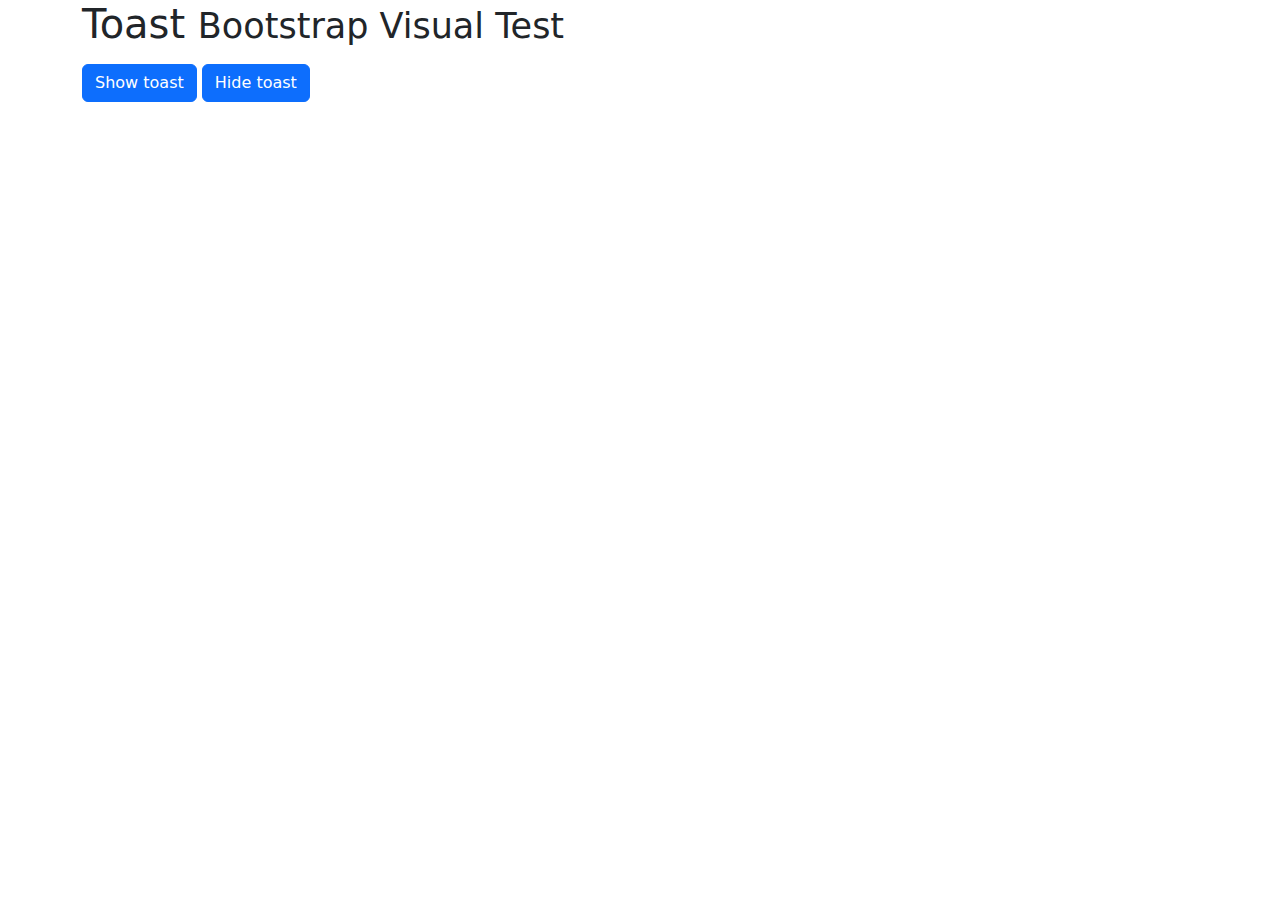
<file: assets/bootstrap-5.3.3/js/tests/visual/toast.html>
<!doctype html>
<html lang="en">
  <head>
    <meta charset="utf-8">
    <meta name="viewport" content="width=device-width, initial-scale=1">
    <link href="../../../dist/css/bootstrap.min.css" rel="stylesheet">
    <title>Toast</title>
    <style>
      .notifications {
        position: absolute;
        top: 10px;
        right: 10px;
      }
    </style>
  </head>
  <body>
    <div class="container">
      <h1>Toast <small>Bootstrap Visual Test</small></h1>

      <div class="row mt-3">
        <div class="col-md-12">
          <button id="btnShowToast" class="btn btn-primary">Show toast</button>
          <button id="btnHideToast" class="btn btn-primary">Hide toast</button>
        </div>
      </div>
    </div>

    <div class="notifications">
      <div id="toastAutoHide" class="toast" role="alert" aria-live="assertive" aria-atomic="true" data-bs-delay="2000">
        <div class="toast-header">
          <span class="d-block bg-primary rounded me-2" style="width: 20px; height: 20px;"></span>
          <strong class="me-auto">Bootstrap</strong>
          <small>11 mins ago</small>
        </div>
        <div class="toast-body">
          Hello, world! This is a toast message with <strong>autohide</strong> in 2 seconds
        </div>
      </div>

      <div class="toast" data-bs-autohide="false" role="alert" aria-live="assertive" aria-atomic="true">
        <div class="toast-header">
          <span class="d-block bg-primary rounded me-2" style="width: 20px; height: 20px;"></span>
          <strong class="me-auto">Bootstrap</strong>
          <small class="text-body-secondary">2 seconds ago</small>
          <button type="button" class="ms-2 mb-1 btn-close" data-bs-dismiss="toast" aria-label="Close"></button>
        </div>
        <div class="toast-body">
          Heads up, toasts will stack automatically
        </div>
      </div>
    </div>

    <script src="../../../dist/js/bootstrap.bundle.js"></script>
    <script>
      /* global bootstrap: false */

      window.addEventListener('load', () => {
        document.querySelectorAll('.toast').forEach(toastEl => new bootstrap.Toast(toastEl))

        document.getElementById('btnShowToast').addEventListener('click', () => {
          document.querySelectorAll('.toast').forEach(toastEl => bootstrap.Toast.getInstance(toastEl).show())
        })

        document.getElementById('btnHideToast').addEventListener('click', () => {
          document.querySelectorAll('.toast').forEach(toastEl => bootstrap.Toast.getInstance(toastEl).hide())
        })
      })
    </script>
  </body>
</html>
</file>
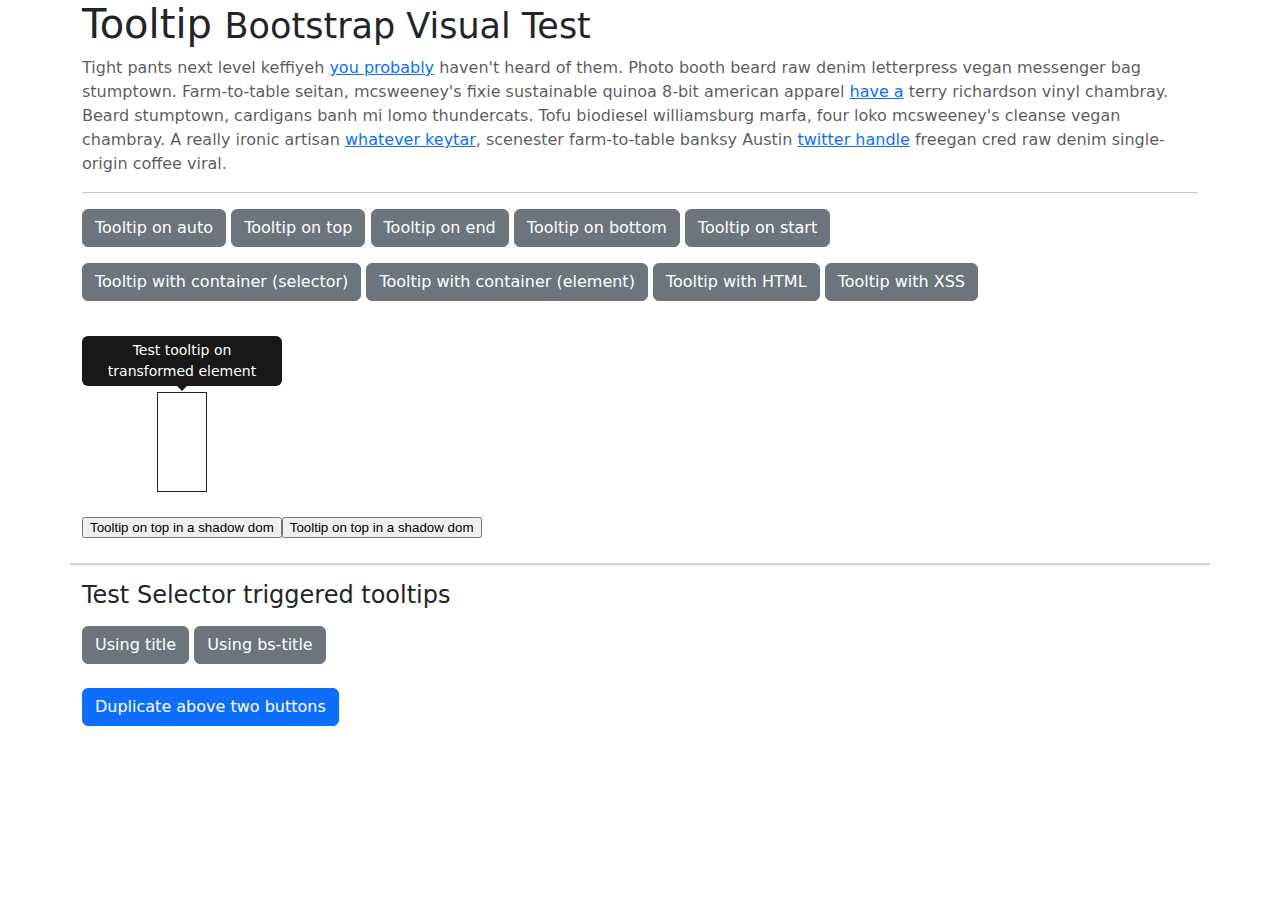
<file: assets/bootstrap-5.3.3/js/tests/visual/tooltip.html>
<!doctype html>
<html lang="en">
  <head>
    <meta charset="utf-8">
    <meta name="viewport" content="width=device-width, initial-scale=1">
    <link href="../../../dist/css/bootstrap.min.css" rel="stylesheet">
    <title>Tooltip</title>
    <style>
      #target {
        border: 1px solid;
        width: 100px;
        height: 50px;
        margin-left: 50px;
        transform: rotate(270deg);
        margin-top: 100px;
      }
    </style>
  </head>
  <body>
    <div class="container">
      <h1>Tooltip <small>Bootstrap Visual Test</small></h1>

      <p class="text-body-secondary">Tight pants next level keffiyeh <a href="#" data-bs-toggle="tooltip" title="Default tooltip">you probably</a> haven't heard of them. Photo booth beard raw denim letterpress vegan messenger bag stumptown. Farm-to-table seitan, mcsweeney's fixie sustainable quinoa 8-bit american apparel <a href="#" data-bs-toggle="tooltip" title="Another tooltip">have a</a> terry richardson vinyl chambray. Beard stumptown, cardigans banh mi lomo thundercats. Tofu biodiesel williamsburg marfa, four loko mcsweeney's cleanse vegan chambray. A really ironic artisan <a href="#" data-bs-toggle="tooltip" title="Another one here too">whatever keytar</a>, scenester farm-to-table banksy Austin <a href="#" data-bs-toggle="tooltip" title="The last tip!">twitter handle</a> freegan cred raw denim single-origin coffee viral.</p>

      <hr>

      <div class="row">
        <p>
          <button type="button" class="btn btn-secondary" data-bs-toggle="tooltip" data-bs-placement="auto" title="Tooltip on auto">
            Tooltip on auto
          </button>
          <button type="button" class="btn btn-secondary" data-bs-toggle="tooltip" data-bs-placement="top" title="Tooltip on top">
            Tooltip on top
          </button>
          <button type="button" class="btn btn-secondary" data-bs-toggle="tooltip" data-bs-placement="right" title="Tooltip on right">
            Tooltip on end
          </button>
          <button type="button" class="btn btn-secondary" data-bs-toggle="tooltip" data-bs-placement="bottom" title="Tooltip on bottom">
            Tooltip on bottom
          </button>
          <button type="button" class="btn btn-secondary" data-bs-toggle="tooltip" data-bs-placement="left" title="Tooltip on left">
            Tooltip on start
          </button>
        </p>
      </div>
      <div class="row">
        <p>
          <button type="button" class="btn btn-secondary" data-bs-toggle="tooltip" data-bs-placement="left" title="Tooltip with container (selector)" data-bs-container="#customContainer">
            Tooltip with container (selector)
          </button>
          <button id="tooltipElement" type="button" class="btn btn-secondary" data-bs-placement="left" title="Tooltip with container (element)">
            Tooltip with container (element)
          </button>
          <button type="button" class="btn btn-secondary" data-bs-toggle="tooltip" data-bs-html="true" title="<em>Tooltip</em> <u>with</u> <b>HTML</b>">
            Tooltip with HTML
          </button>
          <button type="button" class="btn btn-secondary" data-bs-toggle="tooltip" data-bs-placement="left" title="Tooltip with XSS" data-bs-container="<img src=1 onerror=alert(123)>">
            Tooltip with XSS
          </button>
        </p>
      </div>
      <div class="row">
        <div class="col-sm-3">
          <div id="target" title="Test tooltip on transformed element"></div>
        </div>
        <div id="shadow" class="pt-5"></div>
      </div>
      <div id="customContainer"></div>

      <div class="row mt-4 border-top">
        <hr>
        <div class="h4">Test Selector triggered tooltips</div>
        <div id="wrapperTriggeredBySelector">
          <div class="py-2 selectorButtonsBlock">
            <button type="button" class="btn btn-secondary bs-dynamic-tooltip" title="random title">Using title</button>
            <button type="button" class="btn btn-secondary bs-dynamic-tooltip" data-bs-title="random title">Using bs-title</button>
          </div>

        </div>
        <div class="mt-3">
          <button type="button" class="btn btn-primary" onclick="duplicateButtons()">Duplicate above two buttons</button>
        </div>
      </div>
    </div>

    <script src="../../../dist/js/bootstrap.bundle.js"></script>
    <script>
      /* global bootstrap: false */

      if (typeof document.body.attachShadow === 'function') {
        const shadowRoot = document.getElementById('shadow').attachShadow({ mode: 'open' })
        shadowRoot.innerHTML =
          '<button id="firstShadowTooltip" type="button" class="btn btn-secondary" data-bs-toggle="tooltip" data-bs-placement="top" title="Tooltip on top in a shadow dom">' +
          '  Tooltip on top in a shadow dom' +
          '</button>' +
          '<button id="secondShadowTooltip" type="button" class="btn btn-secondary" data-bs-toggle="tooltip" data-bs-placement="top" title="Tooltip on top in a shadow dom with container option">' +
          '  Tooltip on top in a shadow dom' +
          '</button>'

        new bootstrap.Tooltip(shadowRoot.firstChild)
        new bootstrap.Tooltip(shadowRoot.getElementById('secondShadowTooltip'), {
          container: shadowRoot
        })
      }

      new bootstrap.Tooltip('#tooltipElement', {
        container: '#customContainer'
      })

      const targetTooltip = new bootstrap.Tooltip('#target', {
        placement: 'top',
        trigger: 'manual'
      })
      targetTooltip.show()

      document.querySelectorAll('[data-bs-toggle="tooltip"]').forEach(tooltipEl => new bootstrap.Tooltip(tooltipEl))
    </script>

    <script>
      /* global bootstrap: false */

      new bootstrap.Tooltip('#wrapperTriggeredBySelector', {
        animation: false,
        selector: '.bs-dynamic-tooltip'
      })

      /* eslint-disable no-unused-vars */
      function duplicateButtons() {
        const buttonsBlock = document.querySelector('.selectorButtonsBlock')// get first
        const buttonsBlockClone = buttonsBlock.cloneNode(true)
        buttonsBlockClone.innerHTML += new Date().toLocaleString()
        document.querySelector('#wrapperTriggeredBySelector').append(buttonsBlockClone)
      }
      /* eslint-enable no-unused-vars */
    </script>

  </body>
</html>
</file>
<file: style.css>
body, html {
    margin: 0;
    padding: 0;
    font-family: 'Arial', sans-serif;
  }
  
  .header {
    display: flex;
    flex-direction: column;
    align-items: center;
    padding: 20px;
    background: linear-gradient(135deg, #f5f5f5 50%, #b08e6b 50%);
  }
  
  .navbar {
    width: 100%;
    display: flex;
    justify-content: flex-start;
  }
  
  .navbar ul {
    list-style: none;
    padding: 0;
  }
  
  .navbar li {
    display: inline;
    margin-right: 15px;
  }
  
  .navbar a {
    text-decoration: none;
    color: #000;
    font-weight: bold;
  }
  
  .content {
    display: flex;
    align-items: center;
    justify-content: space-between;
    width: 100%;
    max-width: 1200px;
    margin-top: 20px;
  }
  
  .text {
    flex: 1;
  }
  
  .text h1 {
    font-size: 36px;
    margin-bottom: 20px;
  }
  
  .text p {
    font-size: 18px;
    margin-bottom: 20px;
  }
  
  .case-study-link {
    display: inline-block;
    padding: 10px 20px;
    background-color: #000;
    color: #fff;
    text-decoration: none;
    border-radius: 5px;
  }
  
  .image-container {
    flex: 1;
    text-align: center;
  }
  
  .image-container img {
    max-width: 100%;
    height: auto;
  }
  /* header 02 */
  .header2 {
    text-align: center;
    padding: 50px 20px;
    background-color: #fff;
  }
  
  .welcome-section h1 {
    font-size: 48px;
    font-family: 'Cursive', sans-serif;
    color: #c6a15b;
  }
  
  .welcome-section p {
    max-width: 600px;
    margin: 20px auto;
    font-size: 18px;
    color: #7d7d7d;
    line-height: 1.6;
  }
  
  .links-section {
    display: flex;
    justify-content: center;
    margin-top: 40px;
  }
  
  .link-item {
    margin: 0 20px;
    text-align: center;
  }
  
  .link-item img {
    width: 60px;
    height: 60px;
  }
  
  .link-item a {
    display: block;
    margin-top: 10px;
    font-size: 16px;
    color: #c6a15b;
    text-decoration: none;
    font-weight: bold;
  }
  
  
  /* footer */
  
  .footer {
    background-color: #b08e6b;
    color: #fff;
    text-align: center;
    padding: 20px 0;
  }
  
  .social-icons {
    margin-bottom: 20px;
  }
  
  .social-icons a {
    margin: 0 10px;
    display: inline-block;
  }
  
  .social-icons img {
    width: 24px;
    height: 24px;
  }
  
  .footer-text {
    max-width: 600px;
    margin: 0 auto;
    font-size: 14px;
    line-height: 1.6;
    color: #bbb;
  }
  
  .footer-logo {
    margin: 20px 0;
  }
  
  .footer-logo img {
    width: 60px;
    height: auto;
  }
  
  .footer-location {
    font-size: 14px;
    color: #bbb;
  }
  .container {
    text-align: center;
    padding: 20px;
    box-shadow: 0 2px 5px rgba(0, 0, 0, 0.1);
  }
  
  h1 {
    font-size: 2em;
    margin-bottom: 10px;
    color: #b08e6b;
  }
  
  p {
    color: #666;
    margin-bottom: 20px;
  }
  
  .grid {
    display: flex;
    flex-wrap: wrap;
    gap: 20px;
    justify-content: center;
  }
  
  .item {
    flex: 1 1 calc(25% - 20px);
    max-width: calc(25% - 20px);
  }
  
  .item img {
    width: 100%;
    height: auto;
  }

  /* pagina productos */

  .card-title {
    font-size: 1rem;
  }
  .card-text {
    font-size: 0.9rem;
    color: #b08e6b;
  }
  .card .btn {
    width: 50%;
    font-size: 0.9rem;
  }
  .card {
    overflow: hidden;
    transition: transform 0.2s ease-in-out;
  }
  .card:hover {
    transform: scale(1.05);
  }
  .card-img-top {
    transition: transform 0.2s ease-in-out;
  }
  .card:hover .card-img-top {
    transform: scale(1.1);
  }
</file>
<file: assets/scss/proyecto.css>
@charset "UTF-8";
@import url("https://fonts.googleapis.com/css2?family=Poetsen+One&display=swap");
/*!
 * Bootstrap  v5.3.3 (https://getbootstrap.com/)
 * Copyright 2011-2024 The Bootstrap Authors
 * Licensed under MIT (https://github.com/twbs/bootstrap/blob/main/LICENSE)
 */
:root,
[data-bs-theme=light] {
  --bs-blue: #0d6efd;
  --bs-indigo: #6610f2;
  --bs-purple: #6f42c1;
  --bs-pink: #d63384;
  --bs-red: #dc3545;
  --bs-orange: #fd7e14;
  --bs-yellow: #ffc107;
  --bs-green: #198754;
  --bs-teal: #20c997;
  --bs-cyan: #0dcaf0;
  --bs-black: #000;
  --bs-white: #fff;
  --bs-gray: #6c757d;
  --bs-gray-dark: #343a40;
  --bs-gray-100: #f8f9fa;
  --bs-gray-200: #e9ecef;
  --bs-gray-300: #dee2e6;
  --bs-gray-400: #ced4da;
  --bs-gray-500: #adb5bd;
  --bs-gray-600: #6c757d;
  --bs-gray-700: #495057;
  --bs-gray-800: #343a40;
  --bs-gray-900: #212529;
  --bs-primary: #0d6efd;
  --bs-secondary: #6c757d;
  --bs-success: #198754;
  --bs-info: #0dcaf0;
  --bs-warning: #ffc107;
  --bs-danger: #dc3545;
  --bs-light: #f8f9fa;
  --bs-dark: #212529;
  --bs-primary-rgb: 13, 110, 253;
  --bs-secondary-rgb: 108, 117, 125;
  --bs-success-rgb: 25, 135, 84;
  --bs-info-rgb: 13, 202, 240;
  --bs-warning-rgb: 255, 193, 7;
  --bs-danger-rgb: 220, 53, 69;
  --bs-light-rgb: 248, 249, 250;
  --bs-dark-rgb: 33, 37, 41;
  --bs-primary-text-emphasis: #052c65;
  --bs-secondary-text-emphasis: #2b2f32;
  --bs-success-text-emphasis: #0a3622;
  --bs-info-text-emphasis: #055160;
  --bs-warning-text-emphasis: #664d03;
  --bs-danger-text-emphasis: #58151c;
  --bs-light-text-emphasis: #495057;
  --bs-dark-text-emphasis: #495057;
  --bs-primary-bg-subtle: #cfe2ff;
  --bs-secondary-bg-subtle: #e2e3e5;
  --bs-success-bg-subtle: #d1e7dd;
  --bs-info-bg-subtle: #cff4fc;
  --bs-warning-bg-subtle: #fff3cd;
  --bs-danger-bg-subtle: #f8d7da;
  --bs-light-bg-subtle: #fcfcfd;
  --bs-dark-bg-subtle: #ced4da;
  --bs-primary-border-subtle: #9ec5fe;
  --bs-secondary-border-subtle: #c4c8cb;
  --bs-success-border-subtle: #a3cfbb;
  --bs-info-border-subtle: #9eeaf9;
  --bs-warning-border-subtle: #ffe69c;
  --bs-danger-border-subtle: #f1aeb5;
  --bs-light-border-subtle: #e9ecef;
  --bs-dark-border-subtle: #adb5bd;
  --bs-white-rgb: 255, 255, 255;
  --bs-black-rgb: 0, 0, 0;
  --bs-font-sans-serif: system-ui, -apple-system, "Segoe UI", Roboto, "Helvetica Neue", "Noto Sans", "Liberation Sans", Arial, sans-serif, "Apple Color Emoji", "Segoe UI Emoji", "Segoe UI Symbol", "Noto Color Emoji";
  --bs-font-monospace: SFMono-Regular, Menlo, Monaco, Consolas, "Liberation Mono", "Courier New", monospace;
  --bs-gradient: linear-gradient(180deg, rgba(255, 255, 255, 0.15), rgba(255, 255, 255, 0));
  --bs-body-font-family: var(--bs-font-sans-serif);
  --bs-body-font-size: 1rem;
  --bs-body-font-weight: 400;
  --bs-body-line-height: 1.5;
  --bs-body-color: #212529;
  --bs-body-color-rgb: 33, 37, 41;
  --bs-body-bg: #fff;
  --bs-body-bg-rgb: 255, 255, 255;
  --bs-emphasis-color: #000;
  --bs-emphasis-color-rgb: 0, 0, 0;
  --bs-secondary-color: rgba(33, 37, 41, 0.75);
  --bs-secondary-color-rgb: 33, 37, 41;
  --bs-secondary-bg: #e9ecef;
  --bs-secondary-bg-rgb: 233, 236, 239;
  --bs-tertiary-color: rgba(33, 37, 41, 0.5);
  --bs-tertiary-color-rgb: 33, 37, 41;
  --bs-tertiary-bg: #f8f9fa;
  --bs-tertiary-bg-rgb: 248, 249, 250;
  --bs-heading-color: inherit;
  --bs-link-color: #0d6efd;
  --bs-link-color-rgb: 13, 110, 253;
  --bs-link-decoration: underline;
  --bs-link-hover-color: #0a58ca;
  --bs-link-hover-color-rgb: 10, 88, 202;
  --bs-code-color: #d63384;
  --bs-highlight-color: #212529;
  --bs-highlight-bg: #fff3cd;
  --bs-border-width: 1px;
  --bs-border-style: solid;
  --bs-border-color: #dee2e6;
  --bs-border-color-translucent: rgba(0, 0, 0, 0.175);
  --bs-border-radius: 0.375rem;
  --bs-border-radius-sm: 0.25rem;
  --bs-border-radius-lg: 0.5rem;
  --bs-border-radius-xl: 1rem;
  --bs-border-radius-xxl: 2rem;
  --bs-border-radius-2xl: var(--bs-border-radius-xxl);
  --bs-border-radius-pill: 50rem;
  --bs-box-shadow: 0 0.5rem 1rem rgba(0, 0, 0, 0.15);
  --bs-box-shadow-sm: 0 0.125rem 0.25rem rgba(0, 0, 0, 0.075);
  --bs-box-shadow-lg: 0 1rem 3rem rgba(0, 0, 0, 0.175);
  --bs-box-shadow-inset: inset 0 1px 2px rgba(0, 0, 0, 0.075);
  --bs-focus-ring-width: 0.25rem;
  --bs-focus-ring-opacity: 0.25;
  --bs-focus-ring-color: rgba(13, 110, 253, 0.25);
  --bs-form-valid-color: #198754;
  --bs-form-valid-border-color: #198754;
  --bs-form-invalid-color: #dc3545;
  --bs-form-invalid-border-color: #dc3545;
}

[data-bs-theme=dark] {
  color-scheme: dark;
  --bs-body-color: #dee2e6;
  --bs-body-color-rgb: 222, 226, 230;
  --bs-body-bg: #212529;
  --bs-body-bg-rgb: 33, 37, 41;
  --bs-emphasis-color: #fff;
  --bs-emphasis-color-rgb: 255, 255, 255;
  --bs-secondary-color: rgba(222, 226, 230, 0.75);
  --bs-secondary-color-rgb: 222, 226, 230;
  --bs-secondary-bg: #343a40;
  --bs-secondary-bg-rgb: 52, 58, 64;
  --bs-tertiary-color: rgba(222, 226, 230, 0.5);
  --bs-tertiary-color-rgb: 222, 226, 230;
  --bs-tertiary-bg: #2b3035;
  --bs-tertiary-bg-rgb: 43, 48, 53;
  --bs-primary-text-emphasis: #6ea8fe;
  --bs-secondary-text-emphasis: #a7acb1;
  --bs-success-text-emphasis: #75b798;
  --bs-info-text-emphasis: #6edff6;
  --bs-warning-text-emphasis: #ffda6a;
  --bs-danger-text-emphasis: #ea868f;
  --bs-light-text-emphasis: #f8f9fa;
  --bs-dark-text-emphasis: #dee2e6;
  --bs-primary-bg-subtle: #031633;
  --bs-secondary-bg-subtle: #161719;
  --bs-success-bg-subtle: #051b11;
  --bs-info-bg-subtle: #032830;
  --bs-warning-bg-subtle: #332701;
  --bs-danger-bg-subtle: #2c0b0e;
  --bs-light-bg-subtle: #343a40;
  --bs-dark-bg-subtle: #1a1d20;
  --bs-primary-border-subtle: #084298;
  --bs-secondary-border-subtle: #41464b;
  --bs-success-border-subtle: #0f5132;
  --bs-info-border-subtle: #087990;
  --bs-warning-border-subtle: #997404;
  --bs-danger-border-subtle: #842029;
  --bs-light-border-subtle: #495057;
  --bs-dark-border-subtle: #343a40;
  --bs-heading-color: inherit;
  --bs-link-color: #6ea8fe;
  --bs-link-hover-color: #8bb9fe;
  --bs-link-color-rgb: 110, 168, 254;
  --bs-link-hover-color-rgb: 139, 185, 254;
  --bs-code-color: #e685b5;
  --bs-highlight-color: #dee2e6;
  --bs-highlight-bg: #664d03;
  --bs-border-color: #495057;
  --bs-border-color-translucent: rgba(255, 255, 255, 0.15);
  --bs-form-valid-color: #75b798;
  --bs-form-valid-border-color: #75b798;
  --bs-form-invalid-color: #ea868f;
  --bs-form-invalid-border-color: #ea868f;
}

*,
*::before,
*::after {
  box-sizing: border-box;
}

@media (prefers-reduced-motion: no-preference) {
  :root {
    scroll-behavior: smooth;
  }
}

body {
  margin: 0;
  font-family: var(--bs-body-font-family);
  font-size: var(--bs-body-font-size);
  font-weight: var(--bs-body-font-weight);
  line-height: var(--bs-body-line-height);
  color: var(--bs-body-color);
  text-align: var(--bs-body-text-align);
  background-color: var(--bs-body-bg);
  -webkit-text-size-adjust: 100%;
  -webkit-tap-highlight-color: rgba(0, 0, 0, 0);
}

hr {
  margin: 1rem 0;
  color: inherit;
  border: 0;
  border-top: var(--bs-border-width) solid;
  opacity: 0.25;
}

h6, .h6, h5, .h5, h4, .h4, h3, .h3, h2, .h2, h1, .h1 {
  margin-top: 0;
  margin-bottom: 0.5rem;
  font-family: "Poetsen One", sans-serif;
  font-weight: 500;
  line-height: 1.2;
  color: var(--bs-heading-color);
}

h1, .h1 {
  font-size: calc(1.375rem + 1.5vw);
}
@media (min-width: 1200px) {
  h1, .h1 {
    font-size: 2.5rem;
  }
}

h2, .h2 {
  font-size: calc(1.325rem + 0.9vw);
}
@media (min-width: 1200px) {
  h2, .h2 {
    font-size: 2rem;
  }
}

h3, .h3 {
  font-size: calc(1.3rem + 0.6vw);
}
@media (min-width: 1200px) {
  h3, .h3 {
    font-size: 1.75rem;
  }
}

h4, .h4 {
  font-size: calc(1.275rem + 0.3vw);
}
@media (min-width: 1200px) {
  h4, .h4 {
    font-size: 1.5rem;
  }
}

h5, .h5 {
  font-size: 1.25rem;
}

h6, .h6 {
  font-size: 1rem;
}

p {
  margin-top: 0;
  margin-bottom: 1rem;
}

abbr[title] {
  -webkit-text-decoration: underline dotted;
          text-decoration: underline dotted;
  cursor: help;
  -webkit-text-decoration-skip-ink: none;
          text-decoration-skip-ink: none;
}

address {
  margin-bottom: 1rem;
  font-style: normal;
  line-height: inherit;
}

ol,
ul {
  padding-left: 2rem;
}

ol,
ul,
dl {
  margin-top: 0;
  margin-bottom: 1rem;
}

ol ol,
ul ul,
ol ul,
ul ol {
  margin-bottom: 0;
}

dt {
  font-weight: 700;
}

dd {
  margin-bottom: 0.5rem;
  margin-left: 0;
}

blockquote {
  margin: 0 0 1rem;
}

b,
strong {
  font-weight: bolder;
}

small, .small {
  font-size: 0.875em;
}

mark, .mark {
  padding: 0.1875em;
  color: var(--bs-highlight-color);
  background-color: var(--bs-highlight-bg);
}

sub,
sup {
  position: relative;
  font-size: 0.75em;
  line-height: 0;
  vertical-align: baseline;
}

sub {
  bottom: -0.25em;
}

sup {
  top: -0.5em;
}

a {
  color: rgba(var(--bs-link-color-rgb), var(--bs-link-opacity, 1));
  text-decoration: underline;
}
a:hover {
  --bs-link-color-rgb: var(--bs-link-hover-color-rgb);
}

a:not([href]):not([class]), a:not([href]):not([class]):hover {
  color: inherit;
  text-decoration: none;
}

pre,
code,
kbd,
samp {
  font-family: var(--bs-font-monospace);
  font-size: 1em;
}

pre {
  display: block;
  margin-top: 0;
  margin-bottom: 1rem;
  overflow: auto;
  font-size: 0.875em;
}
pre code {
  font-size: inherit;
  color: inherit;
  word-break: normal;
}

code {
  font-size: 0.875em;
  color: var(--bs-code-color);
  word-wrap: break-word;
}
a > code {
  color: inherit;
}

kbd {
  padding: 0.1875rem 0.375rem;
  font-size: 0.875em;
  color: var(--bs-body-bg);
  background-color: var(--bs-body-color);
  border-radius: 0.25rem;
}
kbd kbd {
  padding: 0;
  font-size: 1em;
}

figure {
  margin: 0 0 1rem;
}

img,
svg {
  vertical-align: middle;
}

table {
  caption-side: bottom;
  border-collapse: collapse;
}

caption {
  padding-top: 0.5rem;
  padding-bottom: 0.5rem;
  color: var(--bs-secondary-color);
  text-align: left;
}

th {
  text-align: inherit;
  text-align: -webkit-match-parent;
}

thead,
tbody,
tfoot,
tr,
td,
th {
  border-color: inherit;
  border-style: solid;
  border-width: 0;
}

label {
  display: inline-block;
}

button {
  border-radius: 0;
}

button:focus:not(:focus-visible) {
  outline: 0;
}

input,
button,
select,
optgroup,
textarea {
  margin: 0;
  font-family: inherit;
  font-size: inherit;
  line-height: inherit;
}

button,
select {
  text-transform: none;
}

[role=button] {
  cursor: pointer;
}

select {
  word-wrap: normal;
}
select:disabled {
  opacity: 1;
}

[list]:not([type=date]):not([type=datetime-local]):not([type=month]):not([type=week]):not([type=time])::-webkit-calendar-picker-indicator {
  display: none !important;
}

button,
[type=button],
[type=reset],
[type=submit] {
  -webkit-appearance: button;
}
button:not(:disabled),
[type=button]:not(:disabled),
[type=reset]:not(:disabled),
[type=submit]:not(:disabled) {
  cursor: pointer;
}

::-moz-focus-inner {
  padding: 0;
  border-style: none;
}

textarea {
  resize: vertical;
}

fieldset {
  min-width: 0;
  padding: 0;
  margin: 0;
  border: 0;
}

legend {
  float: left;
  width: 100%;
  padding: 0;
  margin-bottom: 0.5rem;
  font-size: calc(1.275rem + 0.3vw);
  line-height: inherit;
}
@media (min-width: 1200px) {
  legend {
    font-size: 1.5rem;
  }
}
legend + * {
  clear: left;
}

::-webkit-datetime-edit-fields-wrapper,
::-webkit-datetime-edit-text,
::-webkit-datetime-edit-minute,
::-webkit-datetime-edit-hour-field,
::-webkit-datetime-edit-day-field,
::-webkit-datetime-edit-month-field,
::-webkit-datetime-edit-year-field {
  padding: 0;
}

::-webkit-inner-spin-button {
  height: auto;
}

[type=search] {
  -webkit-appearance: textfield;
  outline-offset: -2px;
}

/* rtl:raw:
[type="tel"],
[type="url"],
[type="email"],
[type="number"] {
  direction: ltr;
}
*/
::-webkit-search-decoration {
  -webkit-appearance: none;
}

::-webkit-color-swatch-wrapper {
  padding: 0;
}

::file-selector-button {
  font: inherit;
  -webkit-appearance: button;
}

output {
  display: inline-block;
}

iframe {
  border: 0;
}

summary {
  display: list-item;
  cursor: pointer;
}

progress {
  vertical-align: baseline;
}

[hidden] {
  display: none !important;
}

.lead {
  font-size: 1.25rem;
  font-weight: 300;
}

.display-1 {
  font-size: calc(1.625rem + 4.5vw);
  font-weight: 300;
  line-height: 1.2;
}
@media (min-width: 1200px) {
  .display-1 {
    font-size: 5rem;
  }
}

.display-2 {
  font-size: calc(1.575rem + 3.9vw);
  font-weight: 300;
  line-height: 1.2;
}
@media (min-width: 1200px) {
  .display-2 {
    font-size: 4.5rem;
  }
}

.display-3 {
  font-size: calc(1.525rem + 3.3vw);
  font-weight: 300;
  line-height: 1.2;
}
@media (min-width: 1200px) {
  .display-3 {
    font-size: 4rem;
  }
}

.display-4 {
  font-size: calc(1.475rem + 2.7vw);
  font-weight: 300;
  line-height: 1.2;
}
@media (min-width: 1200px) {
  .display-4 {
    font-size: 3.5rem;
  }
}

.display-5 {
  font-size: calc(1.425rem + 2.1vw);
  font-weight: 300;
  line-height: 1.2;
}
@media (min-width: 1200px) {
  .display-5 {
    font-size: 3rem;
  }
}

.display-6 {
  font-size: calc(1.375rem + 1.5vw);
  font-weight: 300;
  line-height: 1.2;
}
@media (min-width: 1200px) {
  .display-6 {
    font-size: 2.5rem;
  }
}

.list-unstyled {
  padding-left: 0;
  list-style: none;
}

.list-inline {
  padding-left: 0;
  list-style: none;
}

.list-inline-item {
  display: inline-block;
}
.list-inline-item:not(:last-child) {
  margin-right: 0.5rem;
}

.initialism {
  font-size: 0.875em;
  text-transform: uppercase;
}

.blockquote {
  margin-bottom: 1rem;
  font-size: 1.25rem;
}
.blockquote > :last-child {
  margin-bottom: 0;
}

.blockquote-footer {
  margin-top: -1rem;
  margin-bottom: 1rem;
  font-size: 0.875em;
  color: #6c757d;
}
.blockquote-footer::before {
  content: "— ";
}

.img-fluid {
  max-width: 100%;
  height: auto;
}

.img-thumbnail {
  padding: 0.25rem;
  background-color: var(--bs-body-bg);
  border: var(--bs-border-width) solid var(--bs-border-color);
  border-radius: var(--bs-border-radius);
  max-width: 100%;
  height: auto;
}

.figure {
  display: inline-block;
}

.figure-img {
  margin-bottom: 0.5rem;
  line-height: 1;
}

.figure-caption {
  font-size: 0.875em;
  color: var(--bs-secondary-color);
}

.container,
.container-fluid,
.container-xxl,
.container-xl,
.container-lg,
.container-md,
.container-sm {
  --bs-gutter-x: 1.5rem;
  --bs-gutter-y: 0;
  width: 100%;
  padding-right: calc(var(--bs-gutter-x) * 0.5);
  padding-left: calc(var(--bs-gutter-x) * 0.5);
  margin-right: auto;
  margin-left: auto;
}

@media (min-width: 576px) {
  .container-sm, .container {
    max-width: 540px;
  }
}
@media (min-width: 768px) {
  .container-md, .container-sm, .container {
    max-width: 720px;
  }
}
@media (min-width: 992px) {
  .container-lg, .container-md, .container-sm, .container {
    max-width: 960px;
  }
}
@media (min-width: 1200px) {
  .container-xl, .container-lg, .container-md, .container-sm, .container {
    max-width: 1140px;
  }
}
@media (min-width: 1400px) {
  .container-xxl, .container-xl, .container-lg, .container-md, .container-sm, .container {
    max-width: 1320px;
  }
}
:root {
  --bs-breakpoint-xs: 0;
  --bs-breakpoint-sm: 576px;
  --bs-breakpoint-md: 768px;
  --bs-breakpoint-lg: 992px;
  --bs-breakpoint-xl: 1200px;
  --bs-breakpoint-xxl: 1400px;
}

.row {
  --bs-gutter-x: 1.5rem;
  --bs-gutter-y: 0;
  display: flex;
  flex-wrap: wrap;
  margin-top: calc(-1 * var(--bs-gutter-y));
  margin-right: calc(-0.5 * var(--bs-gutter-x));
  margin-left: calc(-0.5 * var(--bs-gutter-x));
}
.row > * {
  flex-shrink: 0;
  width: 100%;
  max-width: 100%;
  padding-right: calc(var(--bs-gutter-x) * 0.5);
  padding-left: calc(var(--bs-gutter-x) * 0.5);
  margin-top: var(--bs-gutter-y);
}

.col {
  flex: 1 0 0%;
}

.row-cols-auto > * {
  flex: 0 0 auto;
  width: auto;
}

.row-cols-1 > * {
  flex: 0 0 auto;
  width: 100%;
}

.row-cols-2 > * {
  flex: 0 0 auto;
  width: 50%;
}

.row-cols-3 > * {
  flex: 0 0 auto;
  width: 33.33333333%;
}

.row-cols-4 > * {
  flex: 0 0 auto;
  width: 25%;
}

.row-cols-5 > * {
  flex: 0 0 auto;
  width: 20%;
}

.row-cols-6 > * {
  flex: 0 0 auto;
  width: 16.66666667%;
}

.col-auto {
  flex: 0 0 auto;
  width: auto;
}

.col-1 {
  flex: 0 0 auto;
  width: 8.33333333%;
}

.col-2 {
  flex: 0 0 auto;
  width: 16.66666667%;
}

.col-3 {
  flex: 0 0 auto;
  width: 25%;
}

.col-4 {
  flex: 0 0 auto;
  width: 33.33333333%;
}

.col-5 {
  flex: 0 0 auto;
  width: 41.66666667%;
}

.col-6 {
  flex: 0 0 auto;
  width: 50%;
}

.col-7 {
  flex: 0 0 auto;
  width: 58.33333333%;
}

.col-8 {
  flex: 0 0 auto;
  width: 66.66666667%;
}

.col-9 {
  flex: 0 0 auto;
  width: 75%;
}

.col-10 {
  flex: 0 0 auto;
  width: 83.33333333%;
}

.col-11 {
  flex: 0 0 auto;
  width: 91.66666667%;
}

.col-12 {
  flex: 0 0 auto;
  width: 100%;
}

.offset-1 {
  margin-left: 8.33333333%;
}

.offset-2 {
  margin-left: 16.66666667%;
}

.offset-3 {
  margin-left: 25%;
}

.offset-4 {
  margin-left: 33.33333333%;
}

.offset-5 {
  margin-left: 41.66666667%;
}

.offset-6 {
  margin-left: 50%;
}

.offset-7 {
  margin-left: 58.33333333%;
}

.offset-8 {
  margin-left: 66.66666667%;
}

.offset-9 {
  margin-left: 75%;
}

.offset-10 {
  margin-left: 83.33333333%;
}

.offset-11 {
  margin-left: 91.66666667%;
}

.g-0,
.gx-0 {
  --bs-gutter-x: 0;
}

.g-0,
.gy-0 {
  --bs-gutter-y: 0;
}

.g-1,
.gx-1 {
  --bs-gutter-x: 0.25rem;
}

.g-1,
.gy-1 {
  --bs-gutter-y: 0.25rem;
}

.g-2,
.gx-2 {
  --bs-gutter-x: 0.5rem;
}

.g-2,
.gy-2 {
  --bs-gutter-y: 0.5rem;
}

.g-3,
.gx-3 {
  --bs-gutter-x: 1rem;
}

.g-3,
.gy-3 {
  --bs-gutter-y: 1rem;
}

.g-4,
.gx-4 {
  --bs-gutter-x: 1.5rem;
}

.g-4,
.gy-4 {
  --bs-gutter-y: 1.5rem;
}

.g-5,
.gx-5 {
  --bs-gutter-x: 3rem;
}

.g-5,
.gy-5 {
  --bs-gutter-y: 3rem;
}

@media (min-width: 576px) {
  .col-sm {
    flex: 1 0 0%;
  }
  .row-cols-sm-auto > * {
    flex: 0 0 auto;
    width: auto;
  }
  .row-cols-sm-1 > * {
    flex: 0 0 auto;
    width: 100%;
  }
  .row-cols-sm-2 > * {
    flex: 0 0 auto;
    width: 50%;
  }
  .row-cols-sm-3 > * {
    flex: 0 0 auto;
    width: 33.33333333%;
  }
  .row-cols-sm-4 > * {
    flex: 0 0 auto;
    width: 25%;
  }
  .row-cols-sm-5 > * {
    flex: 0 0 auto;
    width: 20%;
  }
  .row-cols-sm-6 > * {
    flex: 0 0 auto;
    width: 16.66666667%;
  }
  .col-sm-auto {
    flex: 0 0 auto;
    width: auto;
  }
  .col-sm-1 {
    flex: 0 0 auto;
    width: 8.33333333%;
  }
  .col-sm-2 {
    flex: 0 0 auto;
    width: 16.66666667%;
  }
  .col-sm-3 {
    flex: 0 0 auto;
    width: 25%;
  }
  .col-sm-4 {
    flex: 0 0 auto;
    width: 33.33333333%;
  }
  .col-sm-5 {
    flex: 0 0 auto;
    width: 41.66666667%;
  }
  .col-sm-6 {
    flex: 0 0 auto;
    width: 50%;
  }
  .col-sm-7 {
    flex: 0 0 auto;
    width: 58.33333333%;
  }
  .col-sm-8 {
    flex: 0 0 auto;
    width: 66.66666667%;
  }
  .col-sm-9 {
    flex: 0 0 auto;
    width: 75%;
  }
  .col-sm-10 {
    flex: 0 0 auto;
    width: 83.33333333%;
  }
  .col-sm-11 {
    flex: 0 0 auto;
    width: 91.66666667%;
  }
  .col-sm-12 {
    flex: 0 0 auto;
    width: 100%;
  }
  .offset-sm-0 {
    margin-left: 0;
  }
  .offset-sm-1 {
    margin-left: 8.33333333%;
  }
  .offset-sm-2 {
    margin-left: 16.66666667%;
  }
  .offset-sm-3 {
    margin-left: 25%;
  }
  .offset-sm-4 {
    margin-left: 33.33333333%;
  }
  .offset-sm-5 {
    margin-left: 41.66666667%;
  }
  .offset-sm-6 {
    margin-left: 50%;
  }
  .offset-sm-7 {
    margin-left: 58.33333333%;
  }
  .offset-sm-8 {
    margin-left: 66.66666667%;
  }
  .offset-sm-9 {
    margin-left: 75%;
  }
  .offset-sm-10 {
    margin-left: 83.33333333%;
  }
  .offset-sm-11 {
    margin-left: 91.66666667%;
  }
  .g-sm-0,
  .gx-sm-0 {
    --bs-gutter-x: 0;
  }
  .g-sm-0,
  .gy-sm-0 {
    --bs-gutter-y: 0;
  }
  .g-sm-1,
  .gx-sm-1 {
    --bs-gutter-x: 0.25rem;
  }
  .g-sm-1,
  .gy-sm-1 {
    --bs-gutter-y: 0.25rem;
  }
  .g-sm-2,
  .gx-sm-2 {
    --bs-gutter-x: 0.5rem;
  }
  .g-sm-2,
  .gy-sm-2 {
    --bs-gutter-y: 0.5rem;
  }
  .g-sm-3,
  .gx-sm-3 {
    --bs-gutter-x: 1rem;
  }
  .g-sm-3,
  .gy-sm-3 {
    --bs-gutter-y: 1rem;
  }
  .g-sm-4,
  .gx-sm-4 {
    --bs-gutter-x: 1.5rem;
  }
  .g-sm-4,
  .gy-sm-4 {
    --bs-gutter-y: 1.5rem;
  }
  .g-sm-5,
  .gx-sm-5 {
    --bs-gutter-x: 3rem;
  }
  .g-sm-5,
  .gy-sm-5 {
    --bs-gutter-y: 3rem;
  }
}
@media (min-width: 768px) {
  .col-md {
    flex: 1 0 0%;
  }
  .row-cols-md-auto > * {
    flex: 0 0 auto;
    width: auto;
  }
  .row-cols-md-1 > * {
    flex: 0 0 auto;
    width: 100%;
  }
  .row-cols-md-2 > * {
    flex: 0 0 auto;
    width: 50%;
  }
  .row-cols-md-3 > * {
    flex: 0 0 auto;
    width: 33.33333333%;
  }
  .row-cols-md-4 > * {
    flex: 0 0 auto;
    width: 25%;
  }
  .row-cols-md-5 > * {
    flex: 0 0 auto;
    width: 20%;
  }
  .row-cols-md-6 > * {
    flex: 0 0 auto;
    width: 16.66666667%;
  }
  .col-md-auto {
    flex: 0 0 auto;
    width: auto;
  }
  .col-md-1 {
    flex: 0 0 auto;
    width: 8.33333333%;
  }
  .col-md-2 {
    flex: 0 0 auto;
    width: 16.66666667%;
  }
  .col-md-3 {
    flex: 0 0 auto;
    width: 25%;
  }
  .col-md-4 {
    flex: 0 0 auto;
    width: 33.33333333%;
  }
  .col-md-5 {
    flex: 0 0 auto;
    width: 41.66666667%;
  }
  .col-md-6 {
    flex: 0 0 auto;
    width: 50%;
  }
  .col-md-7 {
    flex: 0 0 auto;
    width: 58.33333333%;
  }
  .col-md-8 {
    flex: 0 0 auto;
    width: 66.66666667%;
  }
  .col-md-9 {
    flex: 0 0 auto;
    width: 75%;
  }
  .col-md-10 {
    flex: 0 0 auto;
    width: 83.33333333%;
  }
  .col-md-11 {
    flex: 0 0 auto;
    width: 91.66666667%;
  }
  .col-md-12 {
    flex: 0 0 auto;
    width: 100%;
  }
  .offset-md-0 {
    margin-left: 0;
  }
  .offset-md-1 {
    margin-left: 8.33333333%;
  }
  .offset-md-2 {
    margin-left: 16.66666667%;
  }
  .offset-md-3 {
    margin-left: 25%;
  }
  .offset-md-4 {
    margin-left: 33.33333333%;
  }
  .offset-md-5 {
    margin-left: 41.66666667%;
  }
  .offset-md-6 {
    margin-left: 50%;
  }
  .offset-md-7 {
    margin-left: 58.33333333%;
  }
  .offset-md-8 {
    margin-left: 66.66666667%;
  }
  .offset-md-9 {
    margin-left: 75%;
  }
  .offset-md-10 {
    margin-left: 83.33333333%;
  }
  .offset-md-11 {
    margin-left: 91.66666667%;
  }
  .g-md-0,
  .gx-md-0 {
    --bs-gutter-x: 0;
  }
  .g-md-0,
  .gy-md-0 {
    --bs-gutter-y: 0;
  }
  .g-md-1,
  .gx-md-1 {
    --bs-gutter-x: 0.25rem;
  }
  .g-md-1,
  .gy-md-1 {
    --bs-gutter-y: 0.25rem;
  }
  .g-md-2,
  .gx-md-2 {
    --bs-gutter-x: 0.5rem;
  }
  .g-md-2,
  .gy-md-2 {
    --bs-gutter-y: 0.5rem;
  }
  .g-md-3,
  .gx-md-3 {
    --bs-gutter-x: 1rem;
  }
  .g-md-3,
  .gy-md-3 {
    --bs-gutter-y: 1rem;
  }
  .g-md-4,
  .gx-md-4 {
    --bs-gutter-x: 1.5rem;
  }
  .g-md-4,
  .gy-md-4 {
    --bs-gutter-y: 1.5rem;
  }
  .g-md-5,
  .gx-md-5 {
    --bs-gutter-x: 3rem;
  }
  .g-md-5,
  .gy-md-5 {
    --bs-gutter-y: 3rem;
  }
}
@media (min-width: 992px) {
  .col-lg {
    flex: 1 0 0%;
  }
  .row-cols-lg-auto > * {
    flex: 0 0 auto;
    width: auto;
  }
  .row-cols-lg-1 > * {
    flex: 0 0 auto;
    width: 100%;
  }
  .row-cols-lg-2 > * {
    flex: 0 0 auto;
    width: 50%;
  }
  .row-cols-lg-3 > * {
    flex: 0 0 auto;
    width: 33.33333333%;
  }
  .row-cols-lg-4 > * {
    flex: 0 0 auto;
    width: 25%;
  }
  .row-cols-lg-5 > * {
    flex: 0 0 auto;
    width: 20%;
  }
  .row-cols-lg-6 > * {
    flex: 0 0 auto;
    width: 16.66666667%;
  }
  .col-lg-auto {
    flex: 0 0 auto;
    width: auto;
  }
  .col-lg-1 {
    flex: 0 0 auto;
    width: 8.33333333%;
  }
  .col-lg-2 {
    flex: 0 0 auto;
    width: 16.66666667%;
  }
  .col-lg-3 {
    flex: 0 0 auto;
    width: 25%;
  }
  .col-lg-4 {
    flex: 0 0 auto;
    width: 33.33333333%;
  }
  .col-lg-5 {
    flex: 0 0 auto;
    width: 41.66666667%;
  }
  .col-lg-6 {
    flex: 0 0 auto;
    width: 50%;
  }
  .col-lg-7 {
    flex: 0 0 auto;
    width: 58.33333333%;
  }
  .col-lg-8 {
    flex: 0 0 auto;
    width: 66.66666667%;
  }
  .col-lg-9 {
    flex: 0 0 auto;
    width: 75%;
  }
  .col-lg-10 {
    flex: 0 0 auto;
    width: 83.33333333%;
  }
  .col-lg-11 {
    flex: 0 0 auto;
    width: 91.66666667%;
  }
  .col-lg-12 {
    flex: 0 0 auto;
    width: 100%;
  }
  .offset-lg-0 {
    margin-left: 0;
  }
  .offset-lg-1 {
    margin-left: 8.33333333%;
  }
  .offset-lg-2 {
    margin-left: 16.66666667%;
  }
  .offset-lg-3 {
    margin-left: 25%;
  }
  .offset-lg-4 {
    margin-left: 33.33333333%;
  }
  .offset-lg-5 {
    margin-left: 41.66666667%;
  }
  .offset-lg-6 {
    margin-left: 50%;
  }
  .offset-lg-7 {
    margin-left: 58.33333333%;
  }
  .offset-lg-8 {
    margin-left: 66.66666667%;
  }
  .offset-lg-9 {
    margin-left: 75%;
  }
  .offset-lg-10 {
    margin-left: 83.33333333%;
  }
  .offset-lg-11 {
    margin-left: 91.66666667%;
  }
  .g-lg-0,
  .gx-lg-0 {
    --bs-gutter-x: 0;
  }
  .g-lg-0,
  .gy-lg-0 {
    --bs-gutter-y: 0;
  }
  .g-lg-1,
  .gx-lg-1 {
    --bs-gutter-x: 0.25rem;
  }
  .g-lg-1,
  .gy-lg-1 {
    --bs-gutter-y: 0.25rem;
  }
  .g-lg-2,
  .gx-lg-2 {
    --bs-gutter-x: 0.5rem;
  }
  .g-lg-2,
  .gy-lg-2 {
    --bs-gutter-y: 0.5rem;
  }
  .g-lg-3,
  .gx-lg-3 {
    --bs-gutter-x: 1rem;
  }
  .g-lg-3,
  .gy-lg-3 {
    --bs-gutter-y: 1rem;
  }
  .g-lg-4,
  .gx-lg-4 {
    --bs-gutter-x: 1.5rem;
  }
  .g-lg-4,
  .gy-lg-4 {
    --bs-gutter-y: 1.5rem;
  }
  .g-lg-5,
  .gx-lg-5 {
    --bs-gutter-x: 3rem;
  }
  .g-lg-5,
  .gy-lg-5 {
    --bs-gutter-y: 3rem;
  }
}
@media (min-width: 1200px) {
  .col-xl {
    flex: 1 0 0%;
  }
  .row-cols-xl-auto > * {
    flex: 0 0 auto;
    width: auto;
  }
  .row-cols-xl-1 > * {
    flex: 0 0 auto;
    width: 100%;
  }
  .row-cols-xl-2 > * {
    flex: 0 0 auto;
    width: 50%;
  }
  .row-cols-xl-3 > * {
    flex: 0 0 auto;
    width: 33.33333333%;
  }
  .row-cols-xl-4 > * {
    flex: 0 0 auto;
    width: 25%;
  }
  .row-cols-xl-5 > * {
    flex: 0 0 auto;
    width: 20%;
  }
  .row-cols-xl-6 > * {
    flex: 0 0 auto;
    width: 16.66666667%;
  }
  .col-xl-auto {
    flex: 0 0 auto;
    width: auto;
  }
  .col-xl-1 {
    flex: 0 0 auto;
    width: 8.33333333%;
  }
  .col-xl-2 {
    flex: 0 0 auto;
    width: 16.66666667%;
  }
  .col-xl-3 {
    flex: 0 0 auto;
    width: 25%;
  }
  .col-xl-4 {
    flex: 0 0 auto;
    width: 33.33333333%;
  }
  .col-xl-5 {
    flex: 0 0 auto;
    width: 41.66666667%;
  }
  .col-xl-6 {
    flex: 0 0 auto;
    width: 50%;
  }
  .col-xl-7 {
    flex: 0 0 auto;
    width: 58.33333333%;
  }
  .col-xl-8 {
    flex: 0 0 auto;
    width: 66.66666667%;
  }
  .col-xl-9 {
    flex: 0 0 auto;
    width: 75%;
  }
  .col-xl-10 {
    flex: 0 0 auto;
    width: 83.33333333%;
  }
  .col-xl-11 {
    flex: 0 0 auto;
    width: 91.66666667%;
  }
  .col-xl-12 {
    flex: 0 0 auto;
    width: 100%;
  }
  .offset-xl-0 {
    margin-left: 0;
  }
  .offset-xl-1 {
    margin-left: 8.33333333%;
  }
  .offset-xl-2 {
    margin-left: 16.66666667%;
  }
  .offset-xl-3 {
    margin-left: 25%;
  }
  .offset-xl-4 {
    margin-left: 33.33333333%;
  }
  .offset-xl-5 {
    margin-left: 41.66666667%;
  }
  .offset-xl-6 {
    margin-left: 50%;
  }
  .offset-xl-7 {
    margin-left: 58.33333333%;
  }
  .offset-xl-8 {
    margin-left: 66.66666667%;
  }
  .offset-xl-9 {
    margin-left: 75%;
  }
  .offset-xl-10 {
    margin-left: 83.33333333%;
  }
  .offset-xl-11 {
    margin-left: 91.66666667%;
  }
  .g-xl-0,
  .gx-xl-0 {
    --bs-gutter-x: 0;
  }
  .g-xl-0,
  .gy-xl-0 {
    --bs-gutter-y: 0;
  }
  .g-xl-1,
  .gx-xl-1 {
    --bs-gutter-x: 0.25rem;
  }
  .g-xl-1,
  .gy-xl-1 {
    --bs-gutter-y: 0.25rem;
  }
  .g-xl-2,
  .gx-xl-2 {
    --bs-gutter-x: 0.5rem;
  }
  .g-xl-2,
  .gy-xl-2 {
    --bs-gutter-y: 0.5rem;
  }
  .g-xl-3,
  .gx-xl-3 {
    --bs-gutter-x: 1rem;
  }
  .g-xl-3,
  .gy-xl-3 {
    --bs-gutter-y: 1rem;
  }
  .g-xl-4,
  .gx-xl-4 {
    --bs-gutter-x: 1.5rem;
  }
  .g-xl-4,
  .gy-xl-4 {
    --bs-gutter-y: 1.5rem;
  }
  .g-xl-5,
  .gx-xl-5 {
    --bs-gutter-x: 3rem;
  }
  .g-xl-5,
  .gy-xl-5 {
    --bs-gutter-y: 3rem;
  }
}
@media (min-width: 1400px) {
  .col-xxl {
    flex: 1 0 0%;
  }
  .row-cols-xxl-auto > * {
    flex: 0 0 auto;
    width: auto;
  }
  .row-cols-xxl-1 > * {
    flex: 0 0 auto;
    width: 100%;
  }
  .row-cols-xxl-2 > * {
    flex: 0 0 auto;
    width: 50%;
  }
  .row-cols-xxl-3 > * {
    flex: 0 0 auto;
    width: 33.33333333%;
  }
  .row-cols-xxl-4 > * {
    flex: 0 0 auto;
    width: 25%;
  }
  .row-cols-xxl-5 > * {
    flex: 0 0 auto;
    width: 20%;
  }
  .row-cols-xxl-6 > * {
    flex: 0 0 auto;
    width: 16.66666667%;
  }
  .col-xxl-auto {
    flex: 0 0 auto;
    width: auto;
  }
  .col-xxl-1 {
    flex: 0 0 auto;
    width: 8.33333333%;
  }
  .col-xxl-2 {
    flex: 0 0 auto;
    width: 16.66666667%;
  }
  .col-xxl-3 {
    flex: 0 0 auto;
    width: 25%;
  }
  .col-xxl-4 {
    flex: 0 0 auto;
    width: 33.33333333%;
  }
  .col-xxl-5 {
    flex: 0 0 auto;
    width: 41.66666667%;
  }
  .col-xxl-6 {
    flex: 0 0 auto;
    width: 50%;
  }
  .col-xxl-7 {
    flex: 0 0 auto;
    width: 58.33333333%;
  }
  .col-xxl-8 {
    flex: 0 0 auto;
    width: 66.66666667%;
  }
  .col-xxl-9 {
    flex: 0 0 auto;
    width: 75%;
  }
  .col-xxl-10 {
    flex: 0 0 auto;
    width: 83.33333333%;
  }
  .col-xxl-11 {
    flex: 0 0 auto;
    width: 91.66666667%;
  }
  .col-xxl-12 {
    flex: 0 0 auto;
    width: 100%;
  }
  .offset-xxl-0 {
    margin-left: 0;
  }
  .offset-xxl-1 {
    margin-left: 8.33333333%;
  }
  .offset-xxl-2 {
    margin-left: 16.66666667%;
  }
  .offset-xxl-3 {
    margin-left: 25%;
  }
  .offset-xxl-4 {
    margin-left: 33.33333333%;
  }
  .offset-xxl-5 {
    margin-left: 41.66666667%;
  }
  .offset-xxl-6 {
    margin-left: 50%;
  }
  .offset-xxl-7 {
    margin-left: 58.33333333%;
  }
  .offset-xxl-8 {
    margin-left: 66.66666667%;
  }
  .offset-xxl-9 {
    margin-left: 75%;
  }
  .offset-xxl-10 {
    margin-left: 83.33333333%;
  }
  .offset-xxl-11 {
    margin-left: 91.66666667%;
  }
  .g-xxl-0,
  .gx-xxl-0 {
    --bs-gutter-x: 0;
  }
  .g-xxl-0,
  .gy-xxl-0 {
    --bs-gutter-y: 0;
  }
  .g-xxl-1,
  .gx-xxl-1 {
    --bs-gutter-x: 0.25rem;
  }
  .g-xxl-1,
  .gy-xxl-1 {
    --bs-gutter-y: 0.25rem;
  }
  .g-xxl-2,
  .gx-xxl-2 {
    --bs-gutter-x: 0.5rem;
  }
  .g-xxl-2,
  .gy-xxl-2 {
    --bs-gutter-y: 0.5rem;
  }
  .g-xxl-3,
  .gx-xxl-3 {
    --bs-gutter-x: 1rem;
  }
  .g-xxl-3,
  .gy-xxl-3 {
    --bs-gutter-y: 1rem;
  }
  .g-xxl-4,
  .gx-xxl-4 {
    --bs-gutter-x: 1.5rem;
  }
  .g-xxl-4,
  .gy-xxl-4 {
    --bs-gutter-y: 1.5rem;
  }
  .g-xxl-5,
  .gx-xxl-5 {
    --bs-gutter-x: 3rem;
  }
  .g-xxl-5,
  .gy-xxl-5 {
    --bs-gutter-y: 3rem;
  }
}
.table {
  --bs-table-color-type: initial;
  --bs-table-bg-type: initial;
  --bs-table-color-state: initial;
  --bs-table-bg-state: initial;
  --bs-table-color: var(--bs-emphasis-color);
  --bs-table-bg: var(--bs-body-bg);
  --bs-table-border-color: var(--bs-border-color);
  --bs-table-accent-bg: transparent;
  --bs-table-striped-color: var(--bs-emphasis-color);
  --bs-table-striped-bg: rgba(var(--bs-emphasis-color-rgb), 0.05);
  --bs-table-active-color: var(--bs-emphasis-color);
  --bs-table-active-bg: rgba(var(--bs-emphasis-color-rgb), 0.1);
  --bs-table-hover-color: var(--bs-emphasis-color);
  --bs-table-hover-bg: rgba(var(--bs-emphasis-color-rgb), 0.075);
  width: 100%;
  margin-bottom: 1rem;
  vertical-align: top;
  border-color: var(--bs-table-border-color);
}
.table > :not(caption) > * > * {
  padding: 0.5rem 0.5rem;
  color: var(--bs-table-color-state, var(--bs-table-color-type, var(--bs-table-color)));
  background-color: var(--bs-table-bg);
  border-bottom-width: var(--bs-border-width);
  box-shadow: inset 0 0 0 9999px var(--bs-table-bg-state, var(--bs-table-bg-type, var(--bs-table-accent-bg)));
}
.table > tbody {
  vertical-align: inherit;
}
.table > thead {
  vertical-align: bottom;
}

.table-group-divider {
  border-top: calc(var(--bs-border-width) * 2) solid currentcolor;
}

.caption-top {
  caption-side: top;
}

.table-sm > :not(caption) > * > * {
  padding: 0.25rem 0.25rem;
}

.table-bordered > :not(caption) > * {
  border-width: var(--bs-border-width) 0;
}
.table-bordered > :not(caption) > * > * {
  border-width: 0 var(--bs-border-width);
}

.table-borderless > :not(caption) > * > * {
  border-bottom-width: 0;
}
.table-borderless > :not(:first-child) {
  border-top-width: 0;
}

.table-striped > tbody > tr:nth-of-type(odd) > * {
  --bs-table-color-type: var(--bs-table-striped-color);
  --bs-table-bg-type: var(--bs-table-striped-bg);
}

.table-striped-columns > :not(caption) > tr > :nth-child(even) {
  --bs-table-color-type: var(--bs-table-striped-color);
  --bs-table-bg-type: var(--bs-table-striped-bg);
}

.table-active {
  --bs-table-color-state: var(--bs-table-active-color);
  --bs-table-bg-state: var(--bs-table-active-bg);
}

.table-hover > tbody > tr:hover > * {
  --bs-table-color-state: var(--bs-table-hover-color);
  --bs-table-bg-state: var(--bs-table-hover-bg);
}

.table-primary {
  --bs-table-color: #000;
  --bs-table-bg: #cfe2ff;
  --bs-table-border-color: #a6b5cc;
  --bs-table-striped-bg: #c5d7f2;
  --bs-table-striped-color: #000;
  --bs-table-active-bg: #bacbe6;
  --bs-table-active-color: #000;
  --bs-table-hover-bg: #bfd1ec;
  --bs-table-hover-color: #000;
  color: var(--bs-table-color);
  border-color: var(--bs-table-border-color);
}

.table-secondary {
  --bs-table-color: #000;
  --bs-table-bg: #e2e3e5;
  --bs-table-border-color: #b5b6b7;
  --bs-table-striped-bg: #d7d8da;
  --bs-table-striped-color: #000;
  --bs-table-active-bg: #cbccce;
  --bs-table-active-color: #000;
  --bs-table-hover-bg: #d1d2d4;
  --bs-table-hover-color: #000;
  color: var(--bs-table-color);
  border-color: var(--bs-table-border-color);
}

.table-success {
  --bs-table-color: #000;
  --bs-table-bg: #d1e7dd;
  --bs-table-border-color: #a7b9b1;
  --bs-table-striped-bg: #c7dbd2;
  --bs-table-striped-color: #000;
  --bs-table-active-bg: #bcd0c7;
  --bs-table-active-color: #000;
  --bs-table-hover-bg: #c1d6cc;
  --bs-table-hover-color: #000;
  color: var(--bs-table-color);
  border-color: var(--bs-table-border-color);
}

.table-info {
  --bs-table-color: #000;
  --bs-table-bg: #cff4fc;
  --bs-table-border-color: #a6c3ca;
  --bs-table-striped-bg: #c5e8ef;
  --bs-table-striped-color: #000;
  --bs-table-active-bg: #badce3;
  --bs-table-active-color: #000;
  --bs-table-hover-bg: #bfe2e9;
  --bs-table-hover-color: #000;
  color: var(--bs-table-color);
  border-color: var(--bs-table-border-color);
}

.table-warning {
  --bs-table-color: #000;
  --bs-table-bg: #fff3cd;
  --bs-table-border-color: #ccc2a4;
  --bs-table-striped-bg: #f2e7c3;
  --bs-table-striped-color: #000;
  --bs-table-active-bg: #e6dbb9;
  --bs-table-active-color: #000;
  --bs-table-hover-bg: #ece1be;
  --bs-table-hover-color: #000;
  color: var(--bs-table-color);
  border-color: var(--bs-table-border-color);
}

.table-danger {
  --bs-table-color: #000;
  --bs-table-bg: #f8d7da;
  --bs-table-border-color: #c6acae;
  --bs-table-striped-bg: #eccccf;
  --bs-table-striped-color: #000;
  --bs-table-active-bg: #dfc2c4;
  --bs-table-active-color: #000;
  --bs-table-hover-bg: #e5c7ca;
  --bs-table-hover-color: #000;
  color: var(--bs-table-color);
  border-color: var(--bs-table-border-color);
}

.table-light {
  --bs-table-color: #000;
  --bs-table-bg: #f8f9fa;
  --bs-table-border-color: #c6c7c8;
  --bs-table-striped-bg: #ecedee;
  --bs-table-striped-color: #000;
  --bs-table-active-bg: #dfe0e1;
  --bs-table-active-color: #000;
  --bs-table-hover-bg: #e5e6e7;
  --bs-table-hover-color: #000;
  color: var(--bs-table-color);
  border-color: var(--bs-table-border-color);
}

.table-dark {
  --bs-table-color: #fff;
  --bs-table-bg: #212529;
  --bs-table-border-color: #4d5154;
  --bs-table-striped-bg: #2c3034;
  --bs-table-striped-color: #fff;
  --bs-table-active-bg: #373b3e;
  --bs-table-active-color: #fff;
  --bs-table-hover-bg: #323539;
  --bs-table-hover-color: #fff;
  color: var(--bs-table-color);
  border-color: var(--bs-table-border-color);
}

.table-responsive {
  overflow-x: auto;
  -webkit-overflow-scrolling: touch;
}

@media (max-width: 575.98px) {
  .table-responsive-sm {
    overflow-x: auto;
    -webkit-overflow-scrolling: touch;
  }
}
@media (max-width: 767.98px) {
  .table-responsive-md {
    overflow-x: auto;
    -webkit-overflow-scrolling: touch;
  }
}
@media (max-width: 991.98px) {
  .table-responsive-lg {
    overflow-x: auto;
    -webkit-overflow-scrolling: touch;
  }
}
@media (max-width: 1199.98px) {
  .table-responsive-xl {
    overflow-x: auto;
    -webkit-overflow-scrolling: touch;
  }
}
@media (max-width: 1399.98px) {
  .table-responsive-xxl {
    overflow-x: auto;
    -webkit-overflow-scrolling: touch;
  }
}
.form-label {
  margin-bottom: 0.5rem;
}

.col-form-label {
  padding-top: calc(0.375rem + var(--bs-border-width));
  padding-bottom: calc(0.375rem + var(--bs-border-width));
  margin-bottom: 0;
  font-size: inherit;
  line-height: 1.5;
}

.col-form-label-lg {
  padding-top: calc(0.5rem + var(--bs-border-width));
  padding-bottom: calc(0.5rem + var(--bs-border-width));
  font-size: 1.25rem;
}

.col-form-label-sm {
  padding-top: calc(0.25rem + var(--bs-border-width));
  padding-bottom: calc(0.25rem + var(--bs-border-width));
  font-size: 0.875rem;
}

.form-text {
  margin-top: 0.25rem;
  font-size: 0.875em;
  color: var(--bs-secondary-color);
}

.form-control {
  display: block;
  width: 100%;
  padding: 0.375rem 0.75rem;
  font-size: 1rem;
  font-weight: 400;
  line-height: 1.5;
  color: var(--bs-body-color);
  -webkit-appearance: none;
     -moz-appearance: none;
          appearance: none;
  background-color: var(--bs-body-bg);
  background-clip: padding-box;
  border: var(--bs-border-width) solid var(--bs-border-color);
  border-radius: var(--bs-border-radius);
  transition: border-color 0.15s ease-in-out, box-shadow 0.15s ease-in-out;
}
@media (prefers-reduced-motion: reduce) {
  .form-control {
    transition: none;
  }
}
.form-control[type=file] {
  overflow: hidden;
}
.form-control[type=file]:not(:disabled):not([readonly]) {
  cursor: pointer;
}
.form-control:focus {
  color: var(--bs-body-color);
  background-color: var(--bs-body-bg);
  border-color: #86b7fe;
  outline: 0;
  box-shadow: 0 0 0 0.25rem rgba(13, 110, 253, 0.25);
}
.form-control::-webkit-date-and-time-value {
  min-width: 85px;
  height: 1.5em;
  margin: 0;
}
.form-control::-webkit-datetime-edit {
  display: block;
  padding: 0;
}
.form-control::-moz-placeholder {
  color: var(--bs-secondary-color);
  opacity: 1;
}
.form-control::placeholder {
  color: var(--bs-secondary-color);
  opacity: 1;
}
.form-control:disabled {
  background-color: var(--bs-secondary-bg);
  opacity: 1;
}
.form-control::file-selector-button {
  padding: 0.375rem 0.75rem;
  margin: -0.375rem -0.75rem;
  margin-inline-end: 0.75rem;
  color: var(--bs-body-color);
  background-color: var(--bs-tertiary-bg);
  pointer-events: none;
  border-color: inherit;
  border-style: solid;
  border-width: 0;
  border-inline-end-width: var(--bs-border-width);
  border-radius: 0;
  transition: color 0.15s ease-in-out, background-color 0.15s ease-in-out, border-color 0.15s ease-in-out, box-shadow 0.15s ease-in-out;
}
@media (prefers-reduced-motion: reduce) {
  .form-control::file-selector-button {
    transition: none;
  }
}
.form-control:hover:not(:disabled):not([readonly])::file-selector-button {
  background-color: var(--bs-secondary-bg);
}

.form-control-plaintext {
  display: block;
  width: 100%;
  padding: 0.375rem 0;
  margin-bottom: 0;
  line-height: 1.5;
  color: var(--bs-body-color);
  background-color: transparent;
  border: solid transparent;
  border-width: var(--bs-border-width) 0;
}
.form-control-plaintext:focus {
  outline: 0;
}
.form-control-plaintext.form-control-sm, .form-control-plaintext.form-control-lg {
  padding-right: 0;
  padding-left: 0;
}

.form-control-sm {
  min-height: calc(1.5em + 0.5rem + calc(var(--bs-border-width) * 2));
  padding: 0.25rem 0.5rem;
  font-size: 0.875rem;
  border-radius: var(--bs-border-radius-sm);
}
.form-control-sm::file-selector-button {
  padding: 0.25rem 0.5rem;
  margin: -0.25rem -0.5rem;
  margin-inline-end: 0.5rem;
}

.form-control-lg {
  min-height: calc(1.5em + 1rem + calc(var(--bs-border-width) * 2));
  padding: 0.5rem 1rem;
  font-size: 1.25rem;
  border-radius: var(--bs-border-radius-lg);
}
.form-control-lg::file-selector-button {
  padding: 0.5rem 1rem;
  margin: -0.5rem -1rem;
  margin-inline-end: 1rem;
}

textarea.form-control {
  min-height: calc(1.5em + 0.75rem + calc(var(--bs-border-width) * 2));
}
textarea.form-control-sm {
  min-height: calc(1.5em + 0.5rem + calc(var(--bs-border-width) * 2));
}
textarea.form-control-lg {
  min-height: calc(1.5em + 1rem + calc(var(--bs-border-width) * 2));
}

.form-control-color {
  width: 3rem;
  height: calc(1.5em + 0.75rem + calc(var(--bs-border-width) * 2));
  padding: 0.375rem;
}
.form-control-color:not(:disabled):not([readonly]) {
  cursor: pointer;
}
.form-control-color::-moz-color-swatch {
  border: 0 !important;
  border-radius: var(--bs-border-radius);
}
.form-control-color::-webkit-color-swatch {
  border: 0 !important;
  border-radius: var(--bs-border-radius);
}
.form-control-color.form-control-sm {
  height: calc(1.5em + 0.5rem + calc(var(--bs-border-width) * 2));
}
.form-control-color.form-control-lg {
  height: calc(1.5em + 1rem + calc(var(--bs-border-width) * 2));
}

.form-select {
  --bs-form-select-bg-img: url("data:image/svg+xml,%3csvg xmlns='http://www.w3.org/2000/svg' viewBox='0 0 16 16'%3e%3cpath fill='none' stroke='%23343a40' stroke-linecap='round' stroke-linejoin='round' stroke-width='2' d='m2 5 6 6 6-6'/%3e%3c/svg%3e");
  display: block;
  width: 100%;
  padding: 0.375rem 2.25rem 0.375rem 0.75rem;
  font-size: 1rem;
  font-weight: 400;
  line-height: 1.5;
  color: var(--bs-body-color);
  -webkit-appearance: none;
     -moz-appearance: none;
          appearance: none;
  background-color: var(--bs-body-bg);
  background-image: var(--bs-form-select-bg-img), var(--bs-form-select-bg-icon, none);
  background-repeat: no-repeat;
  background-position: right 0.75rem center;
  background-size: 16px 12px;
  border: var(--bs-border-width) solid var(--bs-border-color);
  border-radius: var(--bs-border-radius);
  transition: border-color 0.15s ease-in-out, box-shadow 0.15s ease-in-out;
}
@media (prefers-reduced-motion: reduce) {
  .form-select {
    transition: none;
  }
}
.form-select:focus {
  border-color: #86b7fe;
  outline: 0;
  box-shadow: 0 0 0 0.25rem rgba(13, 110, 253, 0.25);
}
.form-select[multiple], .form-select[size]:not([size="1"]) {
  padding-right: 0.75rem;
  background-image: none;
}
.form-select:disabled {
  background-color: var(--bs-secondary-bg);
}
.form-select:-moz-focusring {
  color: transparent;
  text-shadow: 0 0 0 var(--bs-body-color);
}

.form-select-sm {
  padding-top: 0.25rem;
  padding-bottom: 0.25rem;
  padding-left: 0.5rem;
  font-size: 0.875rem;
  border-radius: var(--bs-border-radius-sm);
}

.form-select-lg {
  padding-top: 0.5rem;
  padding-bottom: 0.5rem;
  padding-left: 1rem;
  font-size: 1.25rem;
  border-radius: var(--bs-border-radius-lg);
}

[data-bs-theme=dark] .form-select {
  --bs-form-select-bg-img: url("data:image/svg+xml,%3csvg xmlns='http://www.w3.org/2000/svg' viewBox='0 0 16 16'%3e%3cpath fill='none' stroke='%23dee2e6' stroke-linecap='round' stroke-linejoin='round' stroke-width='2' d='m2 5 6 6 6-6'/%3e%3c/svg%3e");
}

.form-check {
  display: block;
  min-height: 1.5rem;
  padding-left: 1.5em;
  margin-bottom: 0.125rem;
}
.form-check .form-check-input {
  float: left;
  margin-left: -1.5em;
}

.form-check-reverse {
  padding-right: 1.5em;
  padding-left: 0;
  text-align: right;
}
.form-check-reverse .form-check-input {
  float: right;
  margin-right: -1.5em;
  margin-left: 0;
}

.form-check-input {
  --bs-form-check-bg: var(--bs-body-bg);
  flex-shrink: 0;
  width: 1em;
  height: 1em;
  margin-top: 0.25em;
  vertical-align: top;
  -webkit-appearance: none;
     -moz-appearance: none;
          appearance: none;
  background-color: var(--bs-form-check-bg);
  background-image: var(--bs-form-check-bg-image);
  background-repeat: no-repeat;
  background-position: center;
  background-size: contain;
  border: var(--bs-border-width) solid var(--bs-border-color);
  -webkit-print-color-adjust: exact;
          print-color-adjust: exact;
}
.form-check-input[type=checkbox] {
  border-radius: 0.25em;
}
.form-check-input[type=radio] {
  border-radius: 50%;
}
.form-check-input:active {
  filter: brightness(90%);
}
.form-check-input:focus {
  border-color: #86b7fe;
  outline: 0;
  box-shadow: 0 0 0 0.25rem rgba(13, 110, 253, 0.25);
}
.form-check-input:checked {
  background-color: #0d6efd;
  border-color: #0d6efd;
}
.form-check-input:checked[type=checkbox] {
  --bs-form-check-bg-image: url("data:image/svg+xml,%3csvg xmlns='http://www.w3.org/2000/svg' viewBox='0 0 20 20'%3e%3cpath fill='none' stroke='%23fff' stroke-linecap='round' stroke-linejoin='round' stroke-width='3' d='m6 10 3 3 6-6'/%3e%3c/svg%3e");
}
.form-check-input:checked[type=radio] {
  --bs-form-check-bg-image: url("data:image/svg+xml,%3csvg xmlns='http://www.w3.org/2000/svg' viewBox='-4 -4 8 8'%3e%3ccircle r='2' fill='%23fff'/%3e%3c/svg%3e");
}
.form-check-input[type=checkbox]:indeterminate {
  background-color: #0d6efd;
  border-color: #0d6efd;
  --bs-form-check-bg-image: url("data:image/svg+xml,%3csvg xmlns='http://www.w3.org/2000/svg' viewBox='0 0 20 20'%3e%3cpath fill='none' stroke='%23fff' stroke-linecap='round' stroke-linejoin='round' stroke-width='3' d='M6 10h8'/%3e%3c/svg%3e");
}
.form-check-input:disabled {
  pointer-events: none;
  filter: none;
  opacity: 0.5;
}
.form-check-input[disabled] ~ .form-check-label, .form-check-input:disabled ~ .form-check-label {
  cursor: default;
  opacity: 0.5;
}

.form-switch {
  padding-left: 2.5em;
}
.form-switch .form-check-input {
  --bs-form-switch-bg: url("data:image/svg+xml,%3csvg xmlns='http://www.w3.org/2000/svg' viewBox='-4 -4 8 8'%3e%3ccircle r='3' fill='rgba%280, 0, 0, 0.25%29'/%3e%3c/svg%3e");
  width: 2em;
  margin-left: -2.5em;
  background-image: var(--bs-form-switch-bg);
  background-position: left center;
  border-radius: 2em;
  transition: background-position 0.15s ease-in-out;
}
@media (prefers-reduced-motion: reduce) {
  .form-switch .form-check-input {
    transition: none;
  }
}
.form-switch .form-check-input:focus {
  --bs-form-switch-bg: url("data:image/svg+xml,%3csvg xmlns='http://www.w3.org/2000/svg' viewBox='-4 -4 8 8'%3e%3ccircle r='3' fill='%2386b7fe'/%3e%3c/svg%3e");
}
.form-switch .form-check-input:checked {
  background-position: right center;
  --bs-form-switch-bg: url("data:image/svg+xml,%3csvg xmlns='http://www.w3.org/2000/svg' viewBox='-4 -4 8 8'%3e%3ccircle r='3' fill='%23fff'/%3e%3c/svg%3e");
}
.form-switch.form-check-reverse {
  padding-right: 2.5em;
  padding-left: 0;
}
.form-switch.form-check-reverse .form-check-input {
  margin-right: -2.5em;
  margin-left: 0;
}

.form-check-inline {
  display: inline-block;
  margin-right: 1rem;
}

.btn-check {
  position: absolute;
  clip: rect(0, 0, 0, 0);
  pointer-events: none;
}
.btn-check[disabled] + .btn, .btn-check:disabled + .btn {
  pointer-events: none;
  filter: none;
  opacity: 0.65;
}

[data-bs-theme=dark] .form-switch .form-check-input:not(:checked):not(:focus) {
  --bs-form-switch-bg: url("data:image/svg+xml,%3csvg xmlns='http://www.w3.org/2000/svg' viewBox='-4 -4 8 8'%3e%3ccircle r='3' fill='rgba%28255, 255, 255, 0.25%29'/%3e%3c/svg%3e");
}

.form-range {
  width: 100%;
  height: 1.5rem;
  padding: 0;
  -webkit-appearance: none;
     -moz-appearance: none;
          appearance: none;
  background-color: transparent;
}
.form-range:focus {
  outline: 0;
}
.form-range:focus::-webkit-slider-thumb {
  box-shadow: 0 0 0 1px #fff, 0 0 0 0.25rem rgba(13, 110, 253, 0.25);
}
.form-range:focus::-moz-range-thumb {
  box-shadow: 0 0 0 1px #fff, 0 0 0 0.25rem rgba(13, 110, 253, 0.25);
}
.form-range::-moz-focus-outer {
  border: 0;
}
.form-range::-webkit-slider-thumb {
  width: 1rem;
  height: 1rem;
  margin-top: -0.25rem;
  -webkit-appearance: none;
          appearance: none;
  background-color: #0d6efd;
  border: 0;
  border-radius: 1rem;
  -webkit-transition: background-color 0.15s ease-in-out, border-color 0.15s ease-in-out, box-shadow 0.15s ease-in-out;
  transition: background-color 0.15s ease-in-out, border-color 0.15s ease-in-out, box-shadow 0.15s ease-in-out;
}
@media (prefers-reduced-motion: reduce) {
  .form-range::-webkit-slider-thumb {
    -webkit-transition: none;
    transition: none;
  }
}
.form-range::-webkit-slider-thumb:active {
  background-color: #b6d4fe;
}
.form-range::-webkit-slider-runnable-track {
  width: 100%;
  height: 0.5rem;
  color: transparent;
  cursor: pointer;
  background-color: var(--bs-secondary-bg);
  border-color: transparent;
  border-radius: 1rem;
}
.form-range::-moz-range-thumb {
  width: 1rem;
  height: 1rem;
  -moz-appearance: none;
       appearance: none;
  background-color: #0d6efd;
  border: 0;
  border-radius: 1rem;
  -moz-transition: background-color 0.15s ease-in-out, border-color 0.15s ease-in-out, box-shadow 0.15s ease-in-out;
  transition: background-color 0.15s ease-in-out, border-color 0.15s ease-in-out, box-shadow 0.15s ease-in-out;
}
@media (prefers-reduced-motion: reduce) {
  .form-range::-moz-range-thumb {
    -moz-transition: none;
    transition: none;
  }
}
.form-range::-moz-range-thumb:active {
  background-color: #b6d4fe;
}
.form-range::-moz-range-track {
  width: 100%;
  height: 0.5rem;
  color: transparent;
  cursor: pointer;
  background-color: var(--bs-secondary-bg);
  border-color: transparent;
  border-radius: 1rem;
}
.form-range:disabled {
  pointer-events: none;
}
.form-range:disabled::-webkit-slider-thumb {
  background-color: var(--bs-secondary-color);
}
.form-range:disabled::-moz-range-thumb {
  background-color: var(--bs-secondary-color);
}

.form-floating {
  position: relative;
}
.form-floating > .form-control,
.form-floating > .form-control-plaintext,
.form-floating > .form-select {
  height: calc(3.5rem + calc(var(--bs-border-width) * 2));
  min-height: calc(3.5rem + calc(var(--bs-border-width) * 2));
  line-height: 1.25;
}
.form-floating > label {
  position: absolute;
  top: 0;
  left: 0;
  z-index: 2;
  height: 100%;
  padding: 1rem 0.75rem;
  overflow: hidden;
  text-align: start;
  text-overflow: ellipsis;
  white-space: nowrap;
  pointer-events: none;
  border: var(--bs-border-width) solid transparent;
  transform-origin: 0 0;
  transition: opacity 0.1s ease-in-out, transform 0.1s ease-in-out;
}
@media (prefers-reduced-motion: reduce) {
  .form-floating > label {
    transition: none;
  }
}
.form-floating > .form-control,
.form-floating > .form-control-plaintext {
  padding: 1rem 0.75rem;
}
.form-floating > .form-control::-moz-placeholder, .form-floating > .form-control-plaintext::-moz-placeholder {
  color: transparent;
}
.form-floating > .form-control::placeholder,
.form-floating > .form-control-plaintext::placeholder {
  color: transparent;
}
.form-floating > .form-control:not(:-moz-placeholder-shown), .form-floating > .form-control-plaintext:not(:-moz-placeholder-shown) {
  padding-top: 1.625rem;
  padding-bottom: 0.625rem;
}
.form-floating > .form-control:focus, .form-floating > .form-control:not(:placeholder-shown),
.form-floating > .form-control-plaintext:focus,
.form-floating > .form-control-plaintext:not(:placeholder-shown) {
  padding-top: 1.625rem;
  padding-bottom: 0.625rem;
}
.form-floating > .form-control:-webkit-autofill,
.form-floating > .form-control-plaintext:-webkit-autofill {
  padding-top: 1.625rem;
  padding-bottom: 0.625rem;
}
.form-floating > .form-select {
  padding-top: 1.625rem;
  padding-bottom: 0.625rem;
}
.form-floating > .form-control:not(:-moz-placeholder-shown) ~ label {
  color: rgba(var(--bs-body-color-rgb), 0.65);
  transform: scale(0.85) translateY(-0.5rem) translateX(0.15rem);
}
.form-floating > .form-control:focus ~ label,
.form-floating > .form-control:not(:placeholder-shown) ~ label,
.form-floating > .form-control-plaintext ~ label,
.form-floating > .form-select ~ label {
  color: rgba(var(--bs-body-color-rgb), 0.65);
  transform: scale(0.85) translateY(-0.5rem) translateX(0.15rem);
}
.form-floating > .form-control:not(:-moz-placeholder-shown) ~ label::after {
  position: absolute;
  inset: 1rem 0.375rem;
  z-index: -1;
  height: 1.5em;
  content: "";
  background-color: var(--bs-body-bg);
  border-radius: var(--bs-border-radius);
}
.form-floating > .form-control:focus ~ label::after,
.form-floating > .form-control:not(:placeholder-shown) ~ label::after,
.form-floating > .form-control-plaintext ~ label::after,
.form-floating > .form-select ~ label::after {
  position: absolute;
  inset: 1rem 0.375rem;
  z-index: -1;
  height: 1.5em;
  content: "";
  background-color: var(--bs-body-bg);
  border-radius: var(--bs-border-radius);
}
.form-floating > .form-control:-webkit-autofill ~ label {
  color: rgba(var(--bs-body-color-rgb), 0.65);
  transform: scale(0.85) translateY(-0.5rem) translateX(0.15rem);
}
.form-floating > .form-control-plaintext ~ label {
  border-width: var(--bs-border-width) 0;
}
.form-floating > :disabled ~ label,
.form-floating > .form-control:disabled ~ label {
  color: #6c757d;
}
.form-floating > :disabled ~ label::after,
.form-floating > .form-control:disabled ~ label::after {
  background-color: var(--bs-secondary-bg);
}

.input-group {
  position: relative;
  display: flex;
  flex-wrap: wrap;
  align-items: stretch;
  width: 100%;
}
.input-group > .form-control,
.input-group > .form-select,
.input-group > .form-floating {
  position: relative;
  flex: 1 1 auto;
  width: 1%;
  min-width: 0;
}
.input-group > .form-control:focus,
.input-group > .form-select:focus,
.input-group > .form-floating:focus-within {
  z-index: 5;
}
.input-group .btn {
  position: relative;
  z-index: 2;
}
.input-group .btn:focus {
  z-index: 5;
}

.input-group-text {
  display: flex;
  align-items: center;
  padding: 0.375rem 0.75rem;
  font-size: 1rem;
  font-weight: 400;
  line-height: 1.5;
  color: var(--bs-body-color);
  text-align: center;
  white-space: nowrap;
  background-color: var(--bs-tertiary-bg);
  border: var(--bs-border-width) solid var(--bs-border-color);
  border-radius: var(--bs-border-radius);
}

.input-group-lg > .form-control,
.input-group-lg > .form-select,
.input-group-lg > .input-group-text,
.input-group-lg > .btn {
  padding: 0.5rem 1rem;
  font-size: 1.25rem;
  border-radius: var(--bs-border-radius-lg);
}

.input-group-sm > .form-control,
.input-group-sm > .form-select,
.input-group-sm > .input-group-text,
.input-group-sm > .btn {
  padding: 0.25rem 0.5rem;
  font-size: 0.875rem;
  border-radius: var(--bs-border-radius-sm);
}

.input-group-lg > .form-select,
.input-group-sm > .form-select {
  padding-right: 3rem;
}

.input-group:not(.has-validation) > :not(:last-child):not(.dropdown-toggle):not(.dropdown-menu):not(.form-floating),
.input-group:not(.has-validation) > .dropdown-toggle:nth-last-child(n+3),
.input-group:not(.has-validation) > .form-floating:not(:last-child) > .form-control,
.input-group:not(.has-validation) > .form-floating:not(:last-child) > .form-select {
  border-top-right-radius: 0;
  border-bottom-right-radius: 0;
}
.input-group.has-validation > :nth-last-child(n+3):not(.dropdown-toggle):not(.dropdown-menu):not(.form-floating),
.input-group.has-validation > .dropdown-toggle:nth-last-child(n+4),
.input-group.has-validation > .form-floating:nth-last-child(n+3) > .form-control,
.input-group.has-validation > .form-floating:nth-last-child(n+3) > .form-select {
  border-top-right-radius: 0;
  border-bottom-right-radius: 0;
}
.input-group > :not(:first-child):not(.dropdown-menu):not(.valid-tooltip):not(.valid-feedback):not(.invalid-tooltip):not(.invalid-feedback) {
  margin-left: calc(var(--bs-border-width) * -1);
  border-top-left-radius: 0;
  border-bottom-left-radius: 0;
}
.input-group > .form-floating:not(:first-child) > .form-control,
.input-group > .form-floating:not(:first-child) > .form-select {
  border-top-left-radius: 0;
  border-bottom-left-radius: 0;
}

.valid-feedback {
  display: none;
  width: 100%;
  margin-top: 0.25rem;
  font-size: 0.875em;
  color: var(--bs-form-valid-color);
}

.valid-tooltip {
  position: absolute;
  top: 100%;
  z-index: 5;
  display: none;
  max-width: 100%;
  padding: 0.25rem 0.5rem;
  margin-top: 0.1rem;
  font-size: 0.875rem;
  color: #fff;
  background-color: var(--bs-success);
  border-radius: var(--bs-border-radius);
}

.was-validated :valid ~ .valid-feedback,
.was-validated :valid ~ .valid-tooltip,
.is-valid ~ .valid-feedback,
.is-valid ~ .valid-tooltip {
  display: block;
}

.was-validated .form-control:valid, .form-control.is-valid {
  border-color: var(--bs-form-valid-border-color);
  padding-right: calc(1.5em + 0.75rem);
  background-image: url("data:image/svg+xml,%3csvg xmlns='http://www.w3.org/2000/svg' viewBox='0 0 8 8'%3e%3cpath fill='%23198754' d='M2.3 6.73.6 4.53c-.4-1.04.46-1.4 1.1-.8l1.1 1.4 3.4-3.8c.6-.63 1.6-.27 1.2.7l-4 4.6c-.43.5-.8.4-1.1.1z'/%3e%3c/svg%3e");
  background-repeat: no-repeat;
  background-position: right calc(0.375em + 0.1875rem) center;
  background-size: calc(0.75em + 0.375rem) calc(0.75em + 0.375rem);
}
.was-validated .form-control:valid:focus, .form-control.is-valid:focus {
  border-color: var(--bs-form-valid-border-color);
  box-shadow: 0 0 0 0.25rem rgba(var(--bs-success-rgb), 0.25);
}

.was-validated textarea.form-control:valid, textarea.form-control.is-valid {
  padding-right: calc(1.5em + 0.75rem);
  background-position: top calc(0.375em + 0.1875rem) right calc(0.375em + 0.1875rem);
}

.was-validated .form-select:valid, .form-select.is-valid {
  border-color: var(--bs-form-valid-border-color);
}
.was-validated .form-select:valid:not([multiple]):not([size]), .was-validated .form-select:valid:not([multiple])[size="1"], .form-select.is-valid:not([multiple]):not([size]), .form-select.is-valid:not([multiple])[size="1"] {
  --bs-form-select-bg-icon: url("data:image/svg+xml,%3csvg xmlns='http://www.w3.org/2000/svg' viewBox='0 0 8 8'%3e%3cpath fill='%23198754' d='M2.3 6.73.6 4.53c-.4-1.04.46-1.4 1.1-.8l1.1 1.4 3.4-3.8c.6-.63 1.6-.27 1.2.7l-4 4.6c-.43.5-.8.4-1.1.1z'/%3e%3c/svg%3e");
  padding-right: 4.125rem;
  background-position: right 0.75rem center, center right 2.25rem;
  background-size: 16px 12px, calc(0.75em + 0.375rem) calc(0.75em + 0.375rem);
}
.was-validated .form-select:valid:focus, .form-select.is-valid:focus {
  border-color: var(--bs-form-valid-border-color);
  box-shadow: 0 0 0 0.25rem rgba(var(--bs-success-rgb), 0.25);
}

.was-validated .form-control-color:valid, .form-control-color.is-valid {
  width: calc(3rem + calc(1.5em + 0.75rem));
}

.was-validated .form-check-input:valid, .form-check-input.is-valid {
  border-color: var(--bs-form-valid-border-color);
}
.was-validated .form-check-input:valid:checked, .form-check-input.is-valid:checked {
  background-color: var(--bs-form-valid-color);
}
.was-validated .form-check-input:valid:focus, .form-check-input.is-valid:focus {
  box-shadow: 0 0 0 0.25rem rgba(var(--bs-success-rgb), 0.25);
}
.was-validated .form-check-input:valid ~ .form-check-label, .form-check-input.is-valid ~ .form-check-label {
  color: var(--bs-form-valid-color);
}

.form-check-inline .form-check-input ~ .valid-feedback {
  margin-left: 0.5em;
}

.was-validated .input-group > .form-control:not(:focus):valid, .input-group > .form-control:not(:focus).is-valid,
.was-validated .input-group > .form-select:not(:focus):valid,
.input-group > .form-select:not(:focus).is-valid,
.was-validated .input-group > .form-floating:not(:focus-within):valid,
.input-group > .form-floating:not(:focus-within).is-valid {
  z-index: 3;
}

.invalid-feedback {
  display: none;
  width: 100%;
  margin-top: 0.25rem;
  font-size: 0.875em;
  color: var(--bs-form-invalid-color);
}

.invalid-tooltip {
  position: absolute;
  top: 100%;
  z-index: 5;
  display: none;
  max-width: 100%;
  padding: 0.25rem 0.5rem;
  margin-top: 0.1rem;
  font-size: 0.875rem;
  color: #fff;
  background-color: var(--bs-danger);
  border-radius: var(--bs-border-radius);
}

.was-validated :invalid ~ .invalid-feedback,
.was-validated :invalid ~ .invalid-tooltip,
.is-invalid ~ .invalid-feedback,
.is-invalid ~ .invalid-tooltip {
  display: block;
}

.was-validated .form-control:invalid, .form-control.is-invalid {
  border-color: var(--bs-form-invalid-border-color);
  padding-right: calc(1.5em + 0.75rem);
  background-image: url("data:image/svg+xml,%3csvg xmlns='http://www.w3.org/2000/svg' viewBox='0 0 12 12' width='12' height='12' fill='none' stroke='%23dc3545'%3e%3ccircle cx='6' cy='6' r='4.5'/%3e%3cpath stroke-linejoin='round' d='M5.8 3.6h.4L6 6.5z'/%3e%3ccircle cx='6' cy='8.2' r='.6' fill='%23dc3545' stroke='none'/%3e%3c/svg%3e");
  background-repeat: no-repeat;
  background-position: right calc(0.375em + 0.1875rem) center;
  background-size: calc(0.75em + 0.375rem) calc(0.75em + 0.375rem);
}
.was-validated .form-control:invalid:focus, .form-control.is-invalid:focus {
  border-color: var(--bs-form-invalid-border-color);
  box-shadow: 0 0 0 0.25rem rgba(var(--bs-danger-rgb), 0.25);
}

.was-validated textarea.form-control:invalid, textarea.form-control.is-invalid {
  padding-right: calc(1.5em + 0.75rem);
  background-position: top calc(0.375em + 0.1875rem) right calc(0.375em + 0.1875rem);
}

.was-validated .form-select:invalid, .form-select.is-invalid {
  border-color: var(--bs-form-invalid-border-color);
}
.was-validated .form-select:invalid:not([multiple]):not([size]), .was-validated .form-select:invalid:not([multiple])[size="1"], .form-select.is-invalid:not([multiple]):not([size]), .form-select.is-invalid:not([multiple])[size="1"] {
  --bs-form-select-bg-icon: url("data:image/svg+xml,%3csvg xmlns='http://www.w3.org/2000/svg' viewBox='0 0 12 12' width='12' height='12' fill='none' stroke='%23dc3545'%3e%3ccircle cx='6' cy='6' r='4.5'/%3e%3cpath stroke-linejoin='round' d='M5.8 3.6h.4L6 6.5z'/%3e%3ccircle cx='6' cy='8.2' r='.6' fill='%23dc3545' stroke='none'/%3e%3c/svg%3e");
  padding-right: 4.125rem;
  background-position: right 0.75rem center, center right 2.25rem;
  background-size: 16px 12px, calc(0.75em + 0.375rem) calc(0.75em + 0.375rem);
}
.was-validated .form-select:invalid:focus, .form-select.is-invalid:focus {
  border-color: var(--bs-form-invalid-border-color);
  box-shadow: 0 0 0 0.25rem rgba(var(--bs-danger-rgb), 0.25);
}

.was-validated .form-control-color:invalid, .form-control-color.is-invalid {
  width: calc(3rem + calc(1.5em + 0.75rem));
}

.was-validated .form-check-input:invalid, .form-check-input.is-invalid {
  border-color: var(--bs-form-invalid-border-color);
}
.was-validated .form-check-input:invalid:checked, .form-check-input.is-invalid:checked {
  background-color: var(--bs-form-invalid-color);
}
.was-validated .form-check-input:invalid:focus, .form-check-input.is-invalid:focus {
  box-shadow: 0 0 0 0.25rem rgba(var(--bs-danger-rgb), 0.25);
}
.was-validated .form-check-input:invalid ~ .form-check-label, .form-check-input.is-invalid ~ .form-check-label {
  color: var(--bs-form-invalid-color);
}

.form-check-inline .form-check-input ~ .invalid-feedback {
  margin-left: 0.5em;
}

.was-validated .input-group > .form-control:not(:focus):invalid, .input-group > .form-control:not(:focus).is-invalid,
.was-validated .input-group > .form-select:not(:focus):invalid,
.input-group > .form-select:not(:focus).is-invalid,
.was-validated .input-group > .form-floating:not(:focus-within):invalid,
.input-group > .form-floating:not(:focus-within).is-invalid {
  z-index: 4;
}

.btn {
  --bs-btn-padding-x: 0.75rem;
  --bs-btn-padding-y: 0.375rem;
  --bs-btn-font-family: ;
  --bs-btn-font-size: 1rem;
  --bs-btn-font-weight: 400;
  --bs-btn-line-height: 1.5;
  --bs-btn-color: var(--bs-body-color);
  --bs-btn-bg: transparent;
  --bs-btn-border-width: var(--bs-border-width);
  --bs-btn-border-color: transparent;
  --bs-btn-border-radius: var(--bs-border-radius);
  --bs-btn-hover-border-color: transparent;
  --bs-btn-box-shadow: inset 0 1px 0 rgba(255, 255, 255, 0.15), 0 1px 1px rgba(0, 0, 0, 0.075);
  --bs-btn-disabled-opacity: 0.65;
  --bs-btn-focus-box-shadow: 0 0 0 0.25rem rgba(var(--bs-btn-focus-shadow-rgb), .5);
  display: inline-block;
  padding: var(--bs-btn-padding-y) var(--bs-btn-padding-x);
  font-family: var(--bs-btn-font-family);
  font-size: var(--bs-btn-font-size);
  font-weight: var(--bs-btn-font-weight);
  line-height: var(--bs-btn-line-height);
  color: var(--bs-btn-color);
  text-align: center;
  text-decoration: none;
  vertical-align: middle;
  cursor: pointer;
  -webkit-user-select: none;
     -moz-user-select: none;
          user-select: none;
  border: var(--bs-btn-border-width) solid var(--bs-btn-border-color);
  border-radius: var(--bs-btn-border-radius);
  background-color: var(--bs-btn-bg);
  transition: color 0.15s ease-in-out, background-color 0.15s ease-in-out, border-color 0.15s ease-in-out, box-shadow 0.15s ease-in-out;
}
@media (prefers-reduced-motion: reduce) {
  .btn {
    transition: none;
  }
}
.btn:hover {
  color: var(--bs-btn-hover-color);
  background-color: var(--bs-btn-hover-bg);
  border-color: var(--bs-btn-hover-border-color);
}
.btn-check + .btn:hover {
  color: var(--bs-btn-color);
  background-color: var(--bs-btn-bg);
  border-color: var(--bs-btn-border-color);
}
.btn:focus-visible {
  color: var(--bs-btn-hover-color);
  background-color: var(--bs-btn-hover-bg);
  border-color: var(--bs-btn-hover-border-color);
  outline: 0;
  box-shadow: var(--bs-btn-focus-box-shadow);
}
.btn-check:focus-visible + .btn {
  border-color: var(--bs-btn-hover-border-color);
  outline: 0;
  box-shadow: var(--bs-btn-focus-box-shadow);
}
.btn-check:checked + .btn, :not(.btn-check) + .btn:active, .btn:first-child:active, .btn.active, .btn.show {
  color: var(--bs-btn-active-color);
  background-color: var(--bs-btn-active-bg);
  border-color: var(--bs-btn-active-border-color);
}
.btn-check:checked + .btn:focus-visible, :not(.btn-check) + .btn:active:focus-visible, .btn:first-child:active:focus-visible, .btn.active:focus-visible, .btn.show:focus-visible {
  box-shadow: var(--bs-btn-focus-box-shadow);
}
.btn-check:checked:focus-visible + .btn {
  box-shadow: var(--bs-btn-focus-box-shadow);
}
.btn:disabled, .btn.disabled, fieldset:disabled .btn {
  color: var(--bs-btn-disabled-color);
  pointer-events: none;
  background-color: var(--bs-btn-disabled-bg);
  border-color: var(--bs-btn-disabled-border-color);
  opacity: var(--bs-btn-disabled-opacity);
}

.btn-primary {
  --bs-btn-color: #fff;
  --bs-btn-bg: #0d6efd;
  --bs-btn-border-color: #0d6efd;
  --bs-btn-hover-color: #fff;
  --bs-btn-hover-bg: #0b5ed7;
  --bs-btn-hover-border-color: #0a58ca;
  --bs-btn-focus-shadow-rgb: 49, 132, 253;
  --bs-btn-active-color: #fff;
  --bs-btn-active-bg: #0a58ca;
  --bs-btn-active-border-color: #0a53be;
  --bs-btn-active-shadow: inset 0 3px 5px rgba(0, 0, 0, 0.125);
  --bs-btn-disabled-color: #fff;
  --bs-btn-disabled-bg: #0d6efd;
  --bs-btn-disabled-border-color: #0d6efd;
}

.btn-secondary {
  --bs-btn-color: #fff;
  --bs-btn-bg: #6c757d;
  --bs-btn-border-color: #6c757d;
  --bs-btn-hover-color: #fff;
  --bs-btn-hover-bg: #5c636a;
  --bs-btn-hover-border-color: #565e64;
  --bs-btn-focus-shadow-rgb: 130, 138, 145;
  --bs-btn-active-color: #fff;
  --bs-btn-active-bg: #565e64;
  --bs-btn-active-border-color: #51585e;
  --bs-btn-active-shadow: inset 0 3px 5px rgba(0, 0, 0, 0.125);
  --bs-btn-disabled-color: #fff;
  --bs-btn-disabled-bg: #6c757d;
  --bs-btn-disabled-border-color: #6c757d;
}

.btn-success {
  --bs-btn-color: #fff;
  --bs-btn-bg: #198754;
  --bs-btn-border-color: #198754;
  --bs-btn-hover-color: #fff;
  --bs-btn-hover-bg: #157347;
  --bs-btn-hover-border-color: #146c43;
  --bs-btn-focus-shadow-rgb: 60, 153, 110;
  --bs-btn-active-color: #fff;
  --bs-btn-active-bg: #146c43;
  --bs-btn-active-border-color: #13653f;
  --bs-btn-active-shadow: inset 0 3px 5px rgba(0, 0, 0, 0.125);
  --bs-btn-disabled-color: #fff;
  --bs-btn-disabled-bg: #198754;
  --bs-btn-disabled-border-color: #198754;
}

.btn-info {
  --bs-btn-color: #000;
  --bs-btn-bg: #0dcaf0;
  --bs-btn-border-color: #0dcaf0;
  --bs-btn-hover-color: #000;
  --bs-btn-hover-bg: #31d2f2;
  --bs-btn-hover-border-color: #25cff2;
  --bs-btn-focus-shadow-rgb: 11, 172, 204;
  --bs-btn-active-color: #000;
  --bs-btn-active-bg: #3dd5f3;
  --bs-btn-active-border-color: #25cff2;
  --bs-btn-active-shadow: inset 0 3px 5px rgba(0, 0, 0, 0.125);
  --bs-btn-disabled-color: #000;
  --bs-btn-disabled-bg: #0dcaf0;
  --bs-btn-disabled-border-color: #0dcaf0;
}

.btn-warning {
  --bs-btn-color: #000;
  --bs-btn-bg: #ffc107;
  --bs-btn-border-color: #ffc107;
  --bs-btn-hover-color: #000;
  --bs-btn-hover-bg: #ffca2c;
  --bs-btn-hover-border-color: #ffc720;
  --bs-btn-focus-shadow-rgb: 217, 164, 6;
  --bs-btn-active-color: #000;
  --bs-btn-active-bg: #ffcd39;
  --bs-btn-active-border-color: #ffc720;
  --bs-btn-active-shadow: inset 0 3px 5px rgba(0, 0, 0, 0.125);
  --bs-btn-disabled-color: #000;
  --bs-btn-disabled-bg: #ffc107;
  --bs-btn-disabled-border-color: #ffc107;
}

.btn-danger {
  --bs-btn-color: #fff;
  --bs-btn-bg: #dc3545;
  --bs-btn-border-color: #dc3545;
  --bs-btn-hover-color: #fff;
  --bs-btn-hover-bg: #bb2d3b;
  --bs-btn-hover-border-color: #b02a37;
  --bs-btn-focus-shadow-rgb: 225, 83, 97;
  --bs-btn-active-color: #fff;
  --bs-btn-active-bg: #b02a37;
  --bs-btn-active-border-color: #a52834;
  --bs-btn-active-shadow: inset 0 3px 5px rgba(0, 0, 0, 0.125);
  --bs-btn-disabled-color: #fff;
  --bs-btn-disabled-bg: #dc3545;
  --bs-btn-disabled-border-color: #dc3545;
}

.btn-light {
  --bs-btn-color: #000;
  --bs-btn-bg: #f8f9fa;
  --bs-btn-border-color: #f8f9fa;
  --bs-btn-hover-color: #000;
  --bs-btn-hover-bg: #d3d4d5;
  --bs-btn-hover-border-color: #c6c7c8;
  --bs-btn-focus-shadow-rgb: 211, 212, 213;
  --bs-btn-active-color: #000;
  --bs-btn-active-bg: #c6c7c8;
  --bs-btn-active-border-color: #babbbc;
  --bs-btn-active-shadow: inset 0 3px 5px rgba(0, 0, 0, 0.125);
  --bs-btn-disabled-color: #000;
  --bs-btn-disabled-bg: #f8f9fa;
  --bs-btn-disabled-border-color: #f8f9fa;
}

.btn-dark {
  --bs-btn-color: #fff;
  --bs-btn-bg: #212529;
  --bs-btn-border-color: #212529;
  --bs-btn-hover-color: #fff;
  --bs-btn-hover-bg: #424649;
  --bs-btn-hover-border-color: #373b3e;
  --bs-btn-focus-shadow-rgb: 66, 70, 73;
  --bs-btn-active-color: #fff;
  --bs-btn-active-bg: #4d5154;
  --bs-btn-active-border-color: #373b3e;
  --bs-btn-active-shadow: inset 0 3px 5px rgba(0, 0, 0, 0.125);
  --bs-btn-disabled-color: #fff;
  --bs-btn-disabled-bg: #212529;
  --bs-btn-disabled-border-color: #212529;
}

.btn-outline-primary {
  --bs-btn-color: #0d6efd;
  --bs-btn-border-color: #0d6efd;
  --bs-btn-hover-color: #fff;
  --bs-btn-hover-bg: #0d6efd;
  --bs-btn-hover-border-color: #0d6efd;
  --bs-btn-focus-shadow-rgb: 13, 110, 253;
  --bs-btn-active-color: #fff;
  --bs-btn-active-bg: #0d6efd;
  --bs-btn-active-border-color: #0d6efd;
  --bs-btn-active-shadow: inset 0 3px 5px rgba(0, 0, 0, 0.125);
  --bs-btn-disabled-color: #0d6efd;
  --bs-btn-disabled-bg: transparent;
  --bs-btn-disabled-border-color: #0d6efd;
  --bs-gradient: none;
}

.btn-outline-secondary {
  --bs-btn-color: #6c757d;
  --bs-btn-border-color: #6c757d;
  --bs-btn-hover-color: #fff;
  --bs-btn-hover-bg: #6c757d;
  --bs-btn-hover-border-color: #6c757d;
  --bs-btn-focus-shadow-rgb: 108, 117, 125;
  --bs-btn-active-color: #fff;
  --bs-btn-active-bg: #6c757d;
  --bs-btn-active-border-color: #6c757d;
  --bs-btn-active-shadow: inset 0 3px 5px rgba(0, 0, 0, 0.125);
  --bs-btn-disabled-color: #6c757d;
  --bs-btn-disabled-bg: transparent;
  --bs-btn-disabled-border-color: #6c757d;
  --bs-gradient: none;
}

.btn-outline-success {
  --bs-btn-color: #198754;
  --bs-btn-border-color: #198754;
  --bs-btn-hover-color: #fff;
  --bs-btn-hover-bg: #198754;
  --bs-btn-hover-border-color: #198754;
  --bs-btn-focus-shadow-rgb: 25, 135, 84;
  --bs-btn-active-color: #fff;
  --bs-btn-active-bg: #198754;
  --bs-btn-active-border-color: #198754;
  --bs-btn-active-shadow: inset 0 3px 5px rgba(0, 0, 0, 0.125);
  --bs-btn-disabled-color: #198754;
  --bs-btn-disabled-bg: transparent;
  --bs-btn-disabled-border-color: #198754;
  --bs-gradient: none;
}

.btn-outline-info {
  --bs-btn-color: #0dcaf0;
  --bs-btn-border-color: #0dcaf0;
  --bs-btn-hover-color: #000;
  --bs-btn-hover-bg: #0dcaf0;
  --bs-btn-hover-border-color: #0dcaf0;
  --bs-btn-focus-shadow-rgb: 13, 202, 240;
  --bs-btn-active-color: #000;
  --bs-btn-active-bg: #0dcaf0;
  --bs-btn-active-border-color: #0dcaf0;
  --bs-btn-active-shadow: inset 0 3px 5px rgba(0, 0, 0, 0.125);
  --bs-btn-disabled-color: #0dcaf0;
  --bs-btn-disabled-bg: transparent;
  --bs-btn-disabled-border-color: #0dcaf0;
  --bs-gradient: none;
}

.btn-outline-warning {
  --bs-btn-color: #ffc107;
  --bs-btn-border-color: #ffc107;
  --bs-btn-hover-color: #000;
  --bs-btn-hover-bg: #ffc107;
  --bs-btn-hover-border-color: #ffc107;
  --bs-btn-focus-shadow-rgb: 255, 193, 7;
  --bs-btn-active-color: #000;
  --bs-btn-active-bg: #ffc107;
  --bs-btn-active-border-color: #ffc107;
  --bs-btn-active-shadow: inset 0 3px 5px rgba(0, 0, 0, 0.125);
  --bs-btn-disabled-color: #ffc107;
  --bs-btn-disabled-bg: transparent;
  --bs-btn-disabled-border-color: #ffc107;
  --bs-gradient: none;
}

.btn-outline-danger {
  --bs-btn-color: #dc3545;
  --bs-btn-border-color: #dc3545;
  --bs-btn-hover-color: #fff;
  --bs-btn-hover-bg: #dc3545;
  --bs-btn-hover-border-color: #dc3545;
  --bs-btn-focus-shadow-rgb: 220, 53, 69;
  --bs-btn-active-color: #fff;
  --bs-btn-active-bg: #dc3545;
  --bs-btn-active-border-color: #dc3545;
  --bs-btn-active-shadow: inset 0 3px 5px rgba(0, 0, 0, 0.125);
  --bs-btn-disabled-color: #dc3545;
  --bs-btn-disabled-bg: transparent;
  --bs-btn-disabled-border-color: #dc3545;
  --bs-gradient: none;
}

.btn-outline-light {
  --bs-btn-color: #f8f9fa;
  --bs-btn-border-color: #f8f9fa;
  --bs-btn-hover-color: #000;
  --bs-btn-hover-bg: #f8f9fa;
  --bs-btn-hover-border-color: #f8f9fa;
  --bs-btn-focus-shadow-rgb: 248, 249, 250;
  --bs-btn-active-color: #000;
  --bs-btn-active-bg: #f8f9fa;
  --bs-btn-active-border-color: #f8f9fa;
  --bs-btn-active-shadow: inset 0 3px 5px rgba(0, 0, 0, 0.125);
  --bs-btn-disabled-color: #f8f9fa;
  --bs-btn-disabled-bg: transparent;
  --bs-btn-disabled-border-color: #f8f9fa;
  --bs-gradient: none;
}

.btn-outline-dark {
  --bs-btn-color: #212529;
  --bs-btn-border-color: #212529;
  --bs-btn-hover-color: #fff;
  --bs-btn-hover-bg: #212529;
  --bs-btn-hover-border-color: #212529;
  --bs-btn-focus-shadow-rgb: 33, 37, 41;
  --bs-btn-active-color: #fff;
  --bs-btn-active-bg: #212529;
  --bs-btn-active-border-color: #212529;
  --bs-btn-active-shadow: inset 0 3px 5px rgba(0, 0, 0, 0.125);
  --bs-btn-disabled-color: #212529;
  --bs-btn-disabled-bg: transparent;
  --bs-btn-disabled-border-color: #212529;
  --bs-gradient: none;
}

.btn-link {
  --bs-btn-font-weight: 400;
  --bs-btn-color: var(--bs-link-color);
  --bs-btn-bg: transparent;
  --bs-btn-border-color: transparent;
  --bs-btn-hover-color: var(--bs-link-hover-color);
  --bs-btn-hover-border-color: transparent;
  --bs-btn-active-color: var(--bs-link-hover-color);
  --bs-btn-active-border-color: transparent;
  --bs-btn-disabled-color: #6c757d;
  --bs-btn-disabled-border-color: transparent;
  --bs-btn-box-shadow: 0 0 0 #000;
  --bs-btn-focus-shadow-rgb: 49, 132, 253;
  text-decoration: underline;
}
.btn-link:focus-visible {
  color: var(--bs-btn-color);
}
.btn-link:hover {
  color: var(--bs-btn-hover-color);
}

.btn-lg, .btn-group-lg > .btn {
  --bs-btn-padding-y: 0.5rem;
  --bs-btn-padding-x: 1rem;
  --bs-btn-font-size: 1.25rem;
  --bs-btn-border-radius: var(--bs-border-radius-lg);
}

.btn-sm, .btn-group-sm > .btn {
  --bs-btn-padding-y: 0.25rem;
  --bs-btn-padding-x: 0.5rem;
  --bs-btn-font-size: 0.875rem;
  --bs-btn-border-radius: var(--bs-border-radius-sm);
}

.fade {
  transition: opacity 0.15s linear;
}
@media (prefers-reduced-motion: reduce) {
  .fade {
    transition: none;
  }
}
.fade:not(.show) {
  opacity: 0;
}

.collapse:not(.show) {
  display: none;
}

.collapsing {
  height: 0;
  overflow: hidden;
  transition: height 0.35s ease;
}
@media (prefers-reduced-motion: reduce) {
  .collapsing {
    transition: none;
  }
}
.collapsing.collapse-horizontal {
  width: 0;
  height: auto;
  transition: width 0.35s ease;
}
@media (prefers-reduced-motion: reduce) {
  .collapsing.collapse-horizontal {
    transition: none;
  }
}

.dropup,
.dropend,
.dropdown,
.dropstart,
.dropup-center,
.dropdown-center {
  position: relative;
}

.dropdown-toggle {
  white-space: nowrap;
}
.dropdown-toggle::after {
  display: inline-block;
  margin-left: 0.255em;
  vertical-align: 0.255em;
  content: "";
  border-top: 0.3em solid;
  border-right: 0.3em solid transparent;
  border-bottom: 0;
  border-left: 0.3em solid transparent;
}
.dropdown-toggle:empty::after {
  margin-left: 0;
}

.dropdown-menu {
  --bs-dropdown-zindex: 1000;
  --bs-dropdown-min-width: 10rem;
  --bs-dropdown-padding-x: 0;
  --bs-dropdown-padding-y: 0.5rem;
  --bs-dropdown-spacer: 0.125rem;
  --bs-dropdown-font-size: 1rem;
  --bs-dropdown-color: var(--bs-body-color);
  --bs-dropdown-bg: var(--bs-body-bg);
  --bs-dropdown-border-color: var(--bs-border-color-translucent);
  --bs-dropdown-border-radius: var(--bs-border-radius);
  --bs-dropdown-border-width: var(--bs-border-width);
  --bs-dropdown-inner-border-radius: calc(var(--bs-border-radius) - var(--bs-border-width));
  --bs-dropdown-divider-bg: var(--bs-border-color-translucent);
  --bs-dropdown-divider-margin-y: 0.5rem;
  --bs-dropdown-box-shadow: var(--bs-box-shadow);
  --bs-dropdown-link-color: var(--bs-body-color);
  --bs-dropdown-link-hover-color: var(--bs-body-color);
  --bs-dropdown-link-hover-bg: var(--bs-tertiary-bg);
  --bs-dropdown-link-active-color: #fff;
  --bs-dropdown-link-active-bg: #0d6efd;
  --bs-dropdown-link-disabled-color: var(--bs-tertiary-color);
  --bs-dropdown-item-padding-x: 1rem;
  --bs-dropdown-item-padding-y: 0.25rem;
  --bs-dropdown-header-color: #6c757d;
  --bs-dropdown-header-padding-x: 1rem;
  --bs-dropdown-header-padding-y: 0.5rem;
  position: absolute;
  z-index: var(--bs-dropdown-zindex);
  display: none;
  min-width: var(--bs-dropdown-min-width);
  padding: var(--bs-dropdown-padding-y) var(--bs-dropdown-padding-x);
  margin: 0;
  font-size: var(--bs-dropdown-font-size);
  color: var(--bs-dropdown-color);
  text-align: left;
  list-style: none;
  background-color: var(--bs-dropdown-bg);
  background-clip: padding-box;
  border: var(--bs-dropdown-border-width) solid var(--bs-dropdown-border-color);
  border-radius: var(--bs-dropdown-border-radius);
}
.dropdown-menu[data-bs-popper] {
  top: 100%;
  left: 0;
  margin-top: var(--bs-dropdown-spacer);
}

.dropdown-menu-start {
  --bs-position: start;
}
.dropdown-menu-start[data-bs-popper] {
  right: auto;
  left: 0;
}

.dropdown-menu-end {
  --bs-position: end;
}
.dropdown-menu-end[data-bs-popper] {
  right: 0;
  left: auto;
}

@media (min-width: 576px) {
  .dropdown-menu-sm-start {
    --bs-position: start;
  }
  .dropdown-menu-sm-start[data-bs-popper] {
    right: auto;
    left: 0;
  }
  .dropdown-menu-sm-end {
    --bs-position: end;
  }
  .dropdown-menu-sm-end[data-bs-popper] {
    right: 0;
    left: auto;
  }
}
@media (min-width: 768px) {
  .dropdown-menu-md-start {
    --bs-position: start;
  }
  .dropdown-menu-md-start[data-bs-popper] {
    right: auto;
    left: 0;
  }
  .dropdown-menu-md-end {
    --bs-position: end;
  }
  .dropdown-menu-md-end[data-bs-popper] {
    right: 0;
    left: auto;
  }
}
@media (min-width: 992px) {
  .dropdown-menu-lg-start {
    --bs-position: start;
  }
  .dropdown-menu-lg-start[data-bs-popper] {
    right: auto;
    left: 0;
  }
  .dropdown-menu-lg-end {
    --bs-position: end;
  }
  .dropdown-menu-lg-end[data-bs-popper] {
    right: 0;
    left: auto;
  }
}
@media (min-width: 1200px) {
  .dropdown-menu-xl-start {
    --bs-position: start;
  }
  .dropdown-menu-xl-start[data-bs-popper] {
    right: auto;
    left: 0;
  }
  .dropdown-menu-xl-end {
    --bs-position: end;
  }
  .dropdown-menu-xl-end[data-bs-popper] {
    right: 0;
    left: auto;
  }
}
@media (min-width: 1400px) {
  .dropdown-menu-xxl-start {
    --bs-position: start;
  }
  .dropdown-menu-xxl-start[data-bs-popper] {
    right: auto;
    left: 0;
  }
  .dropdown-menu-xxl-end {
    --bs-position: end;
  }
  .dropdown-menu-xxl-end[data-bs-popper] {
    right: 0;
    left: auto;
  }
}
.dropup .dropdown-menu[data-bs-popper] {
  top: auto;
  bottom: 100%;
  margin-top: 0;
  margin-bottom: var(--bs-dropdown-spacer);
}
.dropup .dropdown-toggle::after {
  display: inline-block;
  margin-left: 0.255em;
  vertical-align: 0.255em;
  content: "";
  border-top: 0;
  border-right: 0.3em solid transparent;
  border-bottom: 0.3em solid;
  border-left: 0.3em solid transparent;
}
.dropup .dropdown-toggle:empty::after {
  margin-left: 0;
}

.dropend .dropdown-menu[data-bs-popper] {
  top: 0;
  right: auto;
  left: 100%;
  margin-top: 0;
  margin-left: var(--bs-dropdown-spacer);
}
.dropend .dropdown-toggle::after {
  display: inline-block;
  margin-left: 0.255em;
  vertical-align: 0.255em;
  content: "";
  border-top: 0.3em solid transparent;
  border-right: 0;
  border-bottom: 0.3em solid transparent;
  border-left: 0.3em solid;
}
.dropend .dropdown-toggle:empty::after {
  margin-left: 0;
}
.dropend .dropdown-toggle::after {
  vertical-align: 0;
}

.dropstart .dropdown-menu[data-bs-popper] {
  top: 0;
  right: 100%;
  left: auto;
  margin-top: 0;
  margin-right: var(--bs-dropdown-spacer);
}
.dropstart .dropdown-toggle::after {
  display: inline-block;
  margin-left: 0.255em;
  vertical-align: 0.255em;
  content: "";
}
.dropstart .dropdown-toggle::after {
  display: none;
}
.dropstart .dropdown-toggle::before {
  display: inline-block;
  margin-right: 0.255em;
  vertical-align: 0.255em;
  content: "";
  border-top: 0.3em solid transparent;
  border-right: 0.3em solid;
  border-bottom: 0.3em solid transparent;
}
.dropstart .dropdown-toggle:empty::after {
  margin-left: 0;
}
.dropstart .dropdown-toggle::before {
  vertical-align: 0;
}

.dropdown-divider {
  height: 0;
  margin: var(--bs-dropdown-divider-margin-y) 0;
  overflow: hidden;
  border-top: 1px solid var(--bs-dropdown-divider-bg);
  opacity: 1;
}

.dropdown-item {
  display: block;
  width: 100%;
  padding: var(--bs-dropdown-item-padding-y) var(--bs-dropdown-item-padding-x);
  clear: both;
  font-weight: 400;
  color: var(--bs-dropdown-link-color);
  text-align: inherit;
  text-decoration: none;
  white-space: nowrap;
  background-color: transparent;
  border: 0;
  border-radius: var(--bs-dropdown-item-border-radius, 0);
}
.dropdown-item:hover, .dropdown-item:focus {
  color: var(--bs-dropdown-link-hover-color);
  background-color: var(--bs-dropdown-link-hover-bg);
}
.dropdown-item.active, .dropdown-item:active {
  color: var(--bs-dropdown-link-active-color);
  text-decoration: none;
  background-color: var(--bs-dropdown-link-active-bg);
}
.dropdown-item.disabled, .dropdown-item:disabled {
  color: var(--bs-dropdown-link-disabled-color);
  pointer-events: none;
  background-color: transparent;
}

.dropdown-menu.show {
  display: block;
}

.dropdown-header {
  display: block;
  padding: var(--bs-dropdown-header-padding-y) var(--bs-dropdown-header-padding-x);
  margin-bottom: 0;
  font-size: 0.875rem;
  color: var(--bs-dropdown-header-color);
  white-space: nowrap;
}

.dropdown-item-text {
  display: block;
  padding: var(--bs-dropdown-item-padding-y) var(--bs-dropdown-item-padding-x);
  color: var(--bs-dropdown-link-color);
}

.dropdown-menu-dark {
  --bs-dropdown-color: #dee2e6;
  --bs-dropdown-bg: #343a40;
  --bs-dropdown-border-color: var(--bs-border-color-translucent);
  --bs-dropdown-box-shadow: ;
  --bs-dropdown-link-color: #dee2e6;
  --bs-dropdown-link-hover-color: #fff;
  --bs-dropdown-divider-bg: var(--bs-border-color-translucent);
  --bs-dropdown-link-hover-bg: rgba(255, 255, 255, 0.15);
  --bs-dropdown-link-active-color: #fff;
  --bs-dropdown-link-active-bg: #0d6efd;
  --bs-dropdown-link-disabled-color: #adb5bd;
  --bs-dropdown-header-color: #adb5bd;
}

.btn-group,
.btn-group-vertical {
  position: relative;
  display: inline-flex;
  vertical-align: middle;
}
.btn-group > .btn,
.btn-group-vertical > .btn {
  position: relative;
  flex: 1 1 auto;
}
.btn-group > .btn-check:checked + .btn,
.btn-group > .btn-check:focus + .btn,
.btn-group > .btn:hover,
.btn-group > .btn:focus,
.btn-group > .btn:active,
.btn-group > .btn.active,
.btn-group-vertical > .btn-check:checked + .btn,
.btn-group-vertical > .btn-check:focus + .btn,
.btn-group-vertical > .btn:hover,
.btn-group-vertical > .btn:focus,
.btn-group-vertical > .btn:active,
.btn-group-vertical > .btn.active {
  z-index: 1;
}

.btn-toolbar {
  display: flex;
  flex-wrap: wrap;
  justify-content: flex-start;
}
.btn-toolbar .input-group {
  width: auto;
}

.btn-group {
  border-radius: var(--bs-border-radius);
}
.btn-group > :not(.btn-check:first-child) + .btn,
.btn-group > .btn-group:not(:first-child) {
  margin-left: calc(var(--bs-border-width) * -1);
}
.btn-group > .btn:not(:last-child):not(.dropdown-toggle),
.btn-group > .btn.dropdown-toggle-split:first-child,
.btn-group > .btn-group:not(:last-child) > .btn {
  border-top-right-radius: 0;
  border-bottom-right-radius: 0;
}
.btn-group > .btn:nth-child(n+3),
.btn-group > :not(.btn-check) + .btn,
.btn-group > .btn-group:not(:first-child) > .btn {
  border-top-left-radius: 0;
  border-bottom-left-radius: 0;
}

.dropdown-toggle-split {
  padding-right: 0.5625rem;
  padding-left: 0.5625rem;
}
.dropdown-toggle-split::after, .dropup .dropdown-toggle-split::after, .dropend .dropdown-toggle-split::after {
  margin-left: 0;
}
.dropstart .dropdown-toggle-split::before {
  margin-right: 0;
}

.btn-sm + .dropdown-toggle-split, .btn-group-sm > .btn + .dropdown-toggle-split {
  padding-right: 0.375rem;
  padding-left: 0.375rem;
}

.btn-lg + .dropdown-toggle-split, .btn-group-lg > .btn + .dropdown-toggle-split {
  padding-right: 0.75rem;
  padding-left: 0.75rem;
}

.btn-group-vertical {
  flex-direction: column;
  align-items: flex-start;
  justify-content: center;
}
.btn-group-vertical > .btn,
.btn-group-vertical > .btn-group {
  width: 100%;
}
.btn-group-vertical > .btn:not(:first-child),
.btn-group-vertical > .btn-group:not(:first-child) {
  margin-top: calc(var(--bs-border-width) * -1);
}
.btn-group-vertical > .btn:not(:last-child):not(.dropdown-toggle),
.btn-group-vertical > .btn-group:not(:last-child) > .btn {
  border-bottom-right-radius: 0;
  border-bottom-left-radius: 0;
}
.btn-group-vertical > .btn ~ .btn,
.btn-group-vertical > .btn-group:not(:first-child) > .btn {
  border-top-left-radius: 0;
  border-top-right-radius: 0;
}

.nav {
  --bs-nav-link-padding-x: 1rem;
  --bs-nav-link-padding-y: 0.5rem;
  --bs-nav-link-font-weight: ;
  --bs-nav-link-color: var(--bs-link-color);
  --bs-nav-link-hover-color: var(--bs-link-hover-color);
  --bs-nav-link-disabled-color: var(--bs-secondary-color);
  display: flex;
  flex-wrap: wrap;
  padding-left: 0;
  margin-bottom: 0;
  list-style: none;
}

.nav-link {
  display: block;
  padding: var(--bs-nav-link-padding-y) var(--bs-nav-link-padding-x);
  font-size: var(--bs-nav-link-font-size);
  font-weight: var(--bs-nav-link-font-weight);
  color: var(--bs-nav-link-color);
  text-decoration: none;
  background: none;
  border: 0;
  transition: color 0.15s ease-in-out, background-color 0.15s ease-in-out, border-color 0.15s ease-in-out;
}
@media (prefers-reduced-motion: reduce) {
  .nav-link {
    transition: none;
  }
}
.nav-link:hover, .nav-link:focus {
  color: var(--bs-nav-link-hover-color);
}
.nav-link:focus-visible {
  outline: 0;
  box-shadow: 0 0 0 0.25rem rgba(13, 110, 253, 0.25);
}
.nav-link.disabled, .nav-link:disabled {
  color: var(--bs-nav-link-disabled-color);
  pointer-events: none;
  cursor: default;
}

.nav-tabs {
  --bs-nav-tabs-border-width: var(--bs-border-width);
  --bs-nav-tabs-border-color: var(--bs-border-color);
  --bs-nav-tabs-border-radius: var(--bs-border-radius);
  --bs-nav-tabs-link-hover-border-color: var(--bs-secondary-bg) var(--bs-secondary-bg) var(--bs-border-color);
  --bs-nav-tabs-link-active-color: var(--bs-emphasis-color);
  --bs-nav-tabs-link-active-bg: var(--bs-body-bg);
  --bs-nav-tabs-link-active-border-color: var(--bs-border-color) var(--bs-border-color) var(--bs-body-bg);
  border-bottom: var(--bs-nav-tabs-border-width) solid var(--bs-nav-tabs-border-color);
}
.nav-tabs .nav-link {
  margin-bottom: calc(-1 * var(--bs-nav-tabs-border-width));
  border: var(--bs-nav-tabs-border-width) solid transparent;
  border-top-left-radius: var(--bs-nav-tabs-border-radius);
  border-top-right-radius: var(--bs-nav-tabs-border-radius);
}
.nav-tabs .nav-link:hover, .nav-tabs .nav-link:focus {
  isolation: isolate;
  border-color: var(--bs-nav-tabs-link-hover-border-color);
}
.nav-tabs .nav-link.active,
.nav-tabs .nav-item.show .nav-link {
  color: var(--bs-nav-tabs-link-active-color);
  background-color: var(--bs-nav-tabs-link-active-bg);
  border-color: var(--bs-nav-tabs-link-active-border-color);
}
.nav-tabs .dropdown-menu {
  margin-top: calc(-1 * var(--bs-nav-tabs-border-width));
  border-top-left-radius: 0;
  border-top-right-radius: 0;
}

.nav-pills {
  --bs-nav-pills-border-radius: var(--bs-border-radius);
  --bs-nav-pills-link-active-color: #fff;
  --bs-nav-pills-link-active-bg: #0d6efd;
}
.nav-pills .nav-link {
  border-radius: var(--bs-nav-pills-border-radius);
}
.nav-pills .nav-link.active,
.nav-pills .show > .nav-link {
  color: var(--bs-nav-pills-link-active-color);
  background-color: var(--bs-nav-pills-link-active-bg);
}

.nav-underline {
  --bs-nav-underline-gap: 1rem;
  --bs-nav-underline-border-width: 0.125rem;
  --bs-nav-underline-link-active-color: var(--bs-emphasis-color);
  gap: var(--bs-nav-underline-gap);
}
.nav-underline .nav-link {
  padding-right: 0;
  padding-left: 0;
  border-bottom: var(--bs-nav-underline-border-width) solid transparent;
}
.nav-underline .nav-link:hover, .nav-underline .nav-link:focus {
  border-bottom-color: currentcolor;
}
.nav-underline .nav-link.active,
.nav-underline .show > .nav-link {
  font-weight: 700;
  color: var(--bs-nav-underline-link-active-color);
  border-bottom-color: currentcolor;
}

.nav-fill > .nav-link,
.nav-fill .nav-item {
  flex: 1 1 auto;
  text-align: center;
}

.nav-justified > .nav-link,
.nav-justified .nav-item {
  flex-basis: 0;
  flex-grow: 1;
  text-align: center;
}

.nav-fill .nav-item .nav-link,
.nav-justified .nav-item .nav-link {
  width: 100%;
}

.tab-content > .tab-pane {
  display: none;
}
.tab-content > .active {
  display: block;
}

.navbar {
  --bs-navbar-padding-x: 0;
  --bs-navbar-padding-y: 0.5rem;
  --bs-navbar-color: rgba(var(--bs-emphasis-color-rgb), 0.65);
  --bs-navbar-hover-color: rgba(var(--bs-emphasis-color-rgb), 0.8);
  --bs-navbar-disabled-color: rgba(var(--bs-emphasis-color-rgb), 0.3);
  --bs-navbar-active-color: rgba(var(--bs-emphasis-color-rgb), 1);
  --bs-navbar-brand-padding-y: 0.3125rem;
  --bs-navbar-brand-margin-end: 1rem;
  --bs-navbar-brand-font-size: 1.25rem;
  --bs-navbar-brand-color: rgba(var(--bs-emphasis-color-rgb), 1);
  --bs-navbar-brand-hover-color: rgba(var(--bs-emphasis-color-rgb), 1);
  --bs-navbar-nav-link-padding-x: 0.5rem;
  --bs-navbar-toggler-padding-y: 0.25rem;
  --bs-navbar-toggler-padding-x: 0.75rem;
  --bs-navbar-toggler-font-size: 1.25rem;
  --bs-navbar-toggler-icon-bg: url("data:image/svg+xml,%3csvg xmlns='http://www.w3.org/2000/svg' viewBox='0 0 30 30'%3e%3cpath stroke='rgba%2833, 37, 41, 0.75%29' stroke-linecap='round' stroke-miterlimit='10' stroke-width='2' d='M4 7h22M4 15h22M4 23h22'/%3e%3c/svg%3e");
  --bs-navbar-toggler-border-color: rgba(var(--bs-emphasis-color-rgb), 0.15);
  --bs-navbar-toggler-border-radius: var(--bs-border-radius);
  --bs-navbar-toggler-focus-width: 0.25rem;
  --bs-navbar-toggler-transition: box-shadow 0.15s ease-in-out;
  position: relative;
  display: flex;
  flex-wrap: wrap;
  align-items: center;
  justify-content: space-between;
  padding: var(--bs-navbar-padding-y) var(--bs-navbar-padding-x);
}
.navbar > .container,
.navbar > .container-fluid,
.navbar > .container-sm,
.navbar > .container-md,
.navbar > .container-lg,
.navbar > .container-xl,
.navbar > .container-xxl {
  display: flex;
  flex-wrap: inherit;
  align-items: center;
  justify-content: space-between;
}
.navbar-brand {
  padding-top: var(--bs-navbar-brand-padding-y);
  padding-bottom: var(--bs-navbar-brand-padding-y);
  margin-right: var(--bs-navbar-brand-margin-end);
  font-size: var(--bs-navbar-brand-font-size);
  color: var(--bs-navbar-brand-color);
  text-decoration: none;
  white-space: nowrap;
}
.navbar-brand:hover, .navbar-brand:focus {
  color: var(--bs-navbar-brand-hover-color);
}

.navbar-nav {
  --bs-nav-link-padding-x: 0;
  --bs-nav-link-padding-y: 0.5rem;
  --bs-nav-link-font-weight: ;
  --bs-nav-link-color: var(--bs-navbar-color);
  --bs-nav-link-hover-color: var(--bs-navbar-hover-color);
  --bs-nav-link-disabled-color: var(--bs-navbar-disabled-color);
  display: flex;
  flex-direction: column;
  padding-left: 0;
  margin-bottom: 0;
  list-style: none;
}
.navbar-nav .nav-link.active, .navbar-nav .nav-link.show {
  color: var(--bs-navbar-active-color);
}
.navbar-nav .dropdown-menu {
  position: static;
}

.navbar-text {
  padding-top: 0.5rem;
  padding-bottom: 0.5rem;
  color: var(--bs-navbar-color);
}
.navbar-text a,
.navbar-text a:hover,
.navbar-text a:focus {
  color: var(--bs-navbar-active-color);
}

.navbar-collapse {
  flex-basis: 100%;
  flex-grow: 1;
  align-items: center;
}

.navbar-toggler {
  padding: var(--bs-navbar-toggler-padding-y) var(--bs-navbar-toggler-padding-x);
  font-size: var(--bs-navbar-toggler-font-size);
  line-height: 1;
  color: var(--bs-navbar-color);
  background-color: transparent;
  border: var(--bs-border-width) solid var(--bs-navbar-toggler-border-color);
  border-radius: var(--bs-navbar-toggler-border-radius);
  transition: var(--bs-navbar-toggler-transition);
}
@media (prefers-reduced-motion: reduce) {
  .navbar-toggler {
    transition: none;
  }
}
.navbar-toggler:hover {
  text-decoration: none;
}
.navbar-toggler:focus {
  text-decoration: none;
  outline: 0;
  box-shadow: 0 0 0 var(--bs-navbar-toggler-focus-width);
}

.navbar-toggler-icon {
  display: inline-block;
  width: 1.5em;
  height: 1.5em;
  vertical-align: middle;
  background-image: var(--bs-navbar-toggler-icon-bg);
  background-repeat: no-repeat;
  background-position: center;
  background-size: 100%;
}

.navbar-nav-scroll {
  max-height: var(--bs-scroll-height, 75vh);
  overflow-y: auto;
}

@media (min-width: 576px) {
  .navbar-expand-sm {
    flex-wrap: nowrap;
    justify-content: flex-start;
  }
  .navbar-expand-sm .navbar-nav {
    flex-direction: row;
  }
  .navbar-expand-sm .navbar-nav .dropdown-menu {
    position: absolute;
  }
  .navbar-expand-sm .navbar-nav .nav-link {
    padding-right: var(--bs-navbar-nav-link-padding-x);
    padding-left: var(--bs-navbar-nav-link-padding-x);
  }
  .navbar-expand-sm .navbar-nav-scroll {
    overflow: visible;
  }
  .navbar-expand-sm .navbar-collapse {
    display: flex !important;
    flex-basis: auto;
  }
  .navbar-expand-sm .navbar-toggler {
    display: none;
  }
  .navbar-expand-sm .offcanvas {
    position: static;
    z-index: auto;
    flex-grow: 1;
    width: auto !important;
    height: auto !important;
    visibility: visible !important;
    background-color: transparent !important;
    border: 0 !important;
    transform: none !important;
    transition: none;
  }
  .navbar-expand-sm .offcanvas .offcanvas-header {
    display: none;
  }
  .navbar-expand-sm .offcanvas .offcanvas-body {
    display: flex;
    flex-grow: 0;
    padding: 0;
    overflow-y: visible;
  }
}
@media (min-width: 768px) {
  .navbar-expand-md {
    flex-wrap: nowrap;
    justify-content: flex-start;
  }
  .navbar-expand-md .navbar-nav {
    flex-direction: row;
  }
  .navbar-expand-md .navbar-nav .dropdown-menu {
    position: absolute;
  }
  .navbar-expand-md .navbar-nav .nav-link {
    padding-right: var(--bs-navbar-nav-link-padding-x);
    padding-left: var(--bs-navbar-nav-link-padding-x);
  }
  .navbar-expand-md .navbar-nav-scroll {
    overflow: visible;
  }
  .navbar-expand-md .navbar-collapse {
    display: flex !important;
    flex-basis: auto;
  }
  .navbar-expand-md .navbar-toggler {
    display: none;
  }
  .navbar-expand-md .offcanvas {
    position: static;
    z-index: auto;
    flex-grow: 1;
    width: auto !important;
    height: auto !important;
    visibility: visible !important;
    background-color: transparent !important;
    border: 0 !important;
    transform: none !important;
    transition: none;
  }
  .navbar-expand-md .offcanvas .offcanvas-header {
    display: none;
  }
  .navbar-expand-md .offcanvas .offcanvas-body {
    display: flex;
    flex-grow: 0;
    padding: 0;
    overflow-y: visible;
  }
}
@media (min-width: 992px) {
  .navbar-expand-lg {
    flex-wrap: nowrap;
    justify-content: flex-start;
  }
  .navbar-expand-lg .navbar-nav {
    flex-direction: row;
  }
  .navbar-expand-lg .navbar-nav .dropdown-menu {
    position: absolute;
  }
  .navbar-expand-lg .navbar-nav .nav-link {
    padding-right: var(--bs-navbar-nav-link-padding-x);
    padding-left: var(--bs-navbar-nav-link-padding-x);
  }
  .navbar-expand-lg .navbar-nav-scroll {
    overflow: visible;
  }
  .navbar-expand-lg .navbar-collapse {
    display: flex !important;
    flex-basis: auto;
  }
  .navbar-expand-lg .navbar-toggler {
    display: none;
  }
  .navbar-expand-lg .offcanvas {
    position: static;
    z-index: auto;
    flex-grow: 1;
    width: auto !important;
    height: auto !important;
    visibility: visible !important;
    background-color: transparent !important;
    border: 0 !important;
    transform: none !important;
    transition: none;
  }
  .navbar-expand-lg .offcanvas .offcanvas-header {
    display: none;
  }
  .navbar-expand-lg .offcanvas .offcanvas-body {
    display: flex;
    flex-grow: 0;
    padding: 0;
    overflow-y: visible;
  }
}
@media (min-width: 1200px) {
  .navbar-expand-xl {
    flex-wrap: nowrap;
    justify-content: flex-start;
  }
  .navbar-expand-xl .navbar-nav {
    flex-direction: row;
  }
  .navbar-expand-xl .navbar-nav .dropdown-menu {
    position: absolute;
  }
  .navbar-expand-xl .navbar-nav .nav-link {
    padding-right: var(--bs-navbar-nav-link-padding-x);
    padding-left: var(--bs-navbar-nav-link-padding-x);
  }
  .navbar-expand-xl .navbar-nav-scroll {
    overflow: visible;
  }
  .navbar-expand-xl .navbar-collapse {
    display: flex !important;
    flex-basis: auto;
  }
  .navbar-expand-xl .navbar-toggler {
    display: none;
  }
  .navbar-expand-xl .offcanvas {
    position: static;
    z-index: auto;
    flex-grow: 1;
    width: auto !important;
    height: auto !important;
    visibility: visible !important;
    background-color: transparent !important;
    border: 0 !important;
    transform: none !important;
    transition: none;
  }
  .navbar-expand-xl .offcanvas .offcanvas-header {
    display: none;
  }
  .navbar-expand-xl .offcanvas .offcanvas-body {
    display: flex;
    flex-grow: 0;
    padding: 0;
    overflow-y: visible;
  }
}
@media (min-width: 1400px) {
  .navbar-expand-xxl {
    flex-wrap: nowrap;
    justify-content: flex-start;
  }
  .navbar-expand-xxl .navbar-nav {
    flex-direction: row;
  }
  .navbar-expand-xxl .navbar-nav .dropdown-menu {
    position: absolute;
  }
  .navbar-expand-xxl .navbar-nav .nav-link {
    padding-right: var(--bs-navbar-nav-link-padding-x);
    padding-left: var(--bs-navbar-nav-link-padding-x);
  }
  .navbar-expand-xxl .navbar-nav-scroll {
    overflow: visible;
  }
  .navbar-expand-xxl .navbar-collapse {
    display: flex !important;
    flex-basis: auto;
  }
  .navbar-expand-xxl .navbar-toggler {
    display: none;
  }
  .navbar-expand-xxl .offcanvas {
    position: static;
    z-index: auto;
    flex-grow: 1;
    width: auto !important;
    height: auto !important;
    visibility: visible !important;
    background-color: transparent !important;
    border: 0 !important;
    transform: none !important;
    transition: none;
  }
  .navbar-expand-xxl .offcanvas .offcanvas-header {
    display: none;
  }
  .navbar-expand-xxl .offcanvas .offcanvas-body {
    display: flex;
    flex-grow: 0;
    padding: 0;
    overflow-y: visible;
  }
}
.navbar-expand {
  flex-wrap: nowrap;
  justify-content: flex-start;
}
.navbar-expand .navbar-nav {
  flex-direction: row;
}
.navbar-expand .navbar-nav .dropdown-menu {
  position: absolute;
}
.navbar-expand .navbar-nav .nav-link {
  padding-right: var(--bs-navbar-nav-link-padding-x);
  padding-left: var(--bs-navbar-nav-link-padding-x);
}
.navbar-expand .navbar-nav-scroll {
  overflow: visible;
}
.navbar-expand .navbar-collapse {
  display: flex !important;
  flex-basis: auto;
}
.navbar-expand .navbar-toggler {
  display: none;
}
.navbar-expand .offcanvas {
  position: static;
  z-index: auto;
  flex-grow: 1;
  width: auto !important;
  height: auto !important;
  visibility: visible !important;
  background-color: transparent !important;
  border: 0 !important;
  transform: none !important;
  transition: none;
}
.navbar-expand .offcanvas .offcanvas-header {
  display: none;
}
.navbar-expand .offcanvas .offcanvas-body {
  display: flex;
  flex-grow: 0;
  padding: 0;
  overflow-y: visible;
}

.navbar-dark,
.navbar[data-bs-theme=dark] {
  --bs-navbar-color: rgba(255, 255, 255, 0.55);
  --bs-navbar-hover-color: rgba(255, 255, 255, 0.75);
  --bs-navbar-disabled-color: rgba(255, 255, 255, 0.25);
  --bs-navbar-active-color: #fff;
  --bs-navbar-brand-color: #fff;
  --bs-navbar-brand-hover-color: #fff;
  --bs-navbar-toggler-border-color: rgba(255, 255, 255, 0.1);
  --bs-navbar-toggler-icon-bg: url("data:image/svg+xml,%3csvg xmlns='http://www.w3.org/2000/svg' viewBox='0 0 30 30'%3e%3cpath stroke='rgba%28255, 255, 255, 0.55%29' stroke-linecap='round' stroke-miterlimit='10' stroke-width='2' d='M4 7h22M4 15h22M4 23h22'/%3e%3c/svg%3e");
}

[data-bs-theme=dark] .navbar-toggler-icon {
  --bs-navbar-toggler-icon-bg: url("data:image/svg+xml,%3csvg xmlns='http://www.w3.org/2000/svg' viewBox='0 0 30 30'%3e%3cpath stroke='rgba%28255, 255, 255, 0.55%29' stroke-linecap='round' stroke-miterlimit='10' stroke-width='2' d='M4 7h22M4 15h22M4 23h22'/%3e%3c/svg%3e");
}

.card {
  --bs-card-spacer-y: 1rem;
  --bs-card-spacer-x: 1rem;
  --bs-card-title-spacer-y: 0.5rem;
  --bs-card-title-color: ;
  --bs-card-subtitle-color: ;
  --bs-card-border-width: var(--bs-border-width);
  --bs-card-border-color: var(--bs-border-color-translucent);
  --bs-card-border-radius: var(--bs-border-radius);
  --bs-card-box-shadow: ;
  --bs-card-inner-border-radius: calc(var(--bs-border-radius) - (var(--bs-border-width)));
  --bs-card-cap-padding-y: 0.5rem;
  --bs-card-cap-padding-x: 1rem;
  --bs-card-cap-bg: rgba(var(--bs-body-color-rgb), 0.03);
  --bs-card-cap-color: ;
  --bs-card-height: ;
  --bs-card-color: ;
  --bs-card-bg: var(--bs-body-bg);
  --bs-card-img-overlay-padding: 1rem;
  --bs-card-group-margin: 0.75rem;
  position: relative;
  display: flex;
  flex-direction: column;
  min-width: 0;
  height: var(--bs-card-height);
  color: var(--bs-body-color);
  word-wrap: break-word;
  background-color: var(--bs-card-bg);
  background-clip: border-box;
  border: var(--bs-card-border-width) solid var(--bs-card-border-color);
  border-radius: var(--bs-card-border-radius);
}
.card > hr {
  margin-right: 0;
  margin-left: 0;
}
.card > .list-group {
  border-top: inherit;
  border-bottom: inherit;
}
.card > .list-group:first-child {
  border-top-width: 0;
  border-top-left-radius: var(--bs-card-inner-border-radius);
  border-top-right-radius: var(--bs-card-inner-border-radius);
}
.card > .list-group:last-child {
  border-bottom-width: 0;
  border-bottom-right-radius: var(--bs-card-inner-border-radius);
  border-bottom-left-radius: var(--bs-card-inner-border-radius);
}
.card > .card-header + .list-group,
.card > .list-group + .card-footer {
  border-top: 0;
}

.card-body {
  flex: 1 1 auto;
  padding: var(--bs-card-spacer-y) var(--bs-card-spacer-x);
  color: var(--bs-card-color);
}

.card-title {
  margin-bottom: var(--bs-card-title-spacer-y);
  color: var(--bs-card-title-color);
}

.card-subtitle {
  margin-top: calc(-0.5 * var(--bs-card-title-spacer-y));
  margin-bottom: 0;
  color: var(--bs-card-subtitle-color);
}

.card-text:last-child {
  margin-bottom: 0;
}

.card-link + .card-link {
  margin-left: var(--bs-card-spacer-x);
}

.card-header {
  padding: var(--bs-card-cap-padding-y) var(--bs-card-cap-padding-x);
  margin-bottom: 0;
  color: var(--bs-card-cap-color);
  background-color: var(--bs-card-cap-bg);
  border-bottom: var(--bs-card-border-width) solid var(--bs-card-border-color);
}
.card-header:first-child {
  border-radius: var(--bs-card-inner-border-radius) var(--bs-card-inner-border-radius) 0 0;
}

.card-footer {
  padding: var(--bs-card-cap-padding-y) var(--bs-card-cap-padding-x);
  color: var(--bs-card-cap-color);
  background-color: var(--bs-card-cap-bg);
  border-top: var(--bs-card-border-width) solid var(--bs-card-border-color);
}
.card-footer:last-child {
  border-radius: 0 0 var(--bs-card-inner-border-radius) var(--bs-card-inner-border-radius);
}

.card-header-tabs {
  margin-right: calc(-0.5 * var(--bs-card-cap-padding-x));
  margin-bottom: calc(-1 * var(--bs-card-cap-padding-y));
  margin-left: calc(-0.5 * var(--bs-card-cap-padding-x));
  border-bottom: 0;
}
.card-header-tabs .nav-link.active {
  background-color: var(--bs-card-bg);
  border-bottom-color: var(--bs-card-bg);
}

.card-header-pills {
  margin-right: calc(-0.5 * var(--bs-card-cap-padding-x));
  margin-left: calc(-0.5 * var(--bs-card-cap-padding-x));
}

.card-img-overlay {
  position: absolute;
  top: 0;
  right: 0;
  bottom: 0;
  left: 0;
  padding: var(--bs-card-img-overlay-padding);
  border-radius: var(--bs-card-inner-border-radius);
}

.card-img,
.card-img-top,
.card-img-bottom {
  width: 100%;
}

.card-img,
.card-img-top {
  border-top-left-radius: var(--bs-card-inner-border-radius);
  border-top-right-radius: var(--bs-card-inner-border-radius);
}

.card-img,
.card-img-bottom {
  border-bottom-right-radius: var(--bs-card-inner-border-radius);
  border-bottom-left-radius: var(--bs-card-inner-border-radius);
}

.card-group > .card {
  margin-bottom: var(--bs-card-group-margin);
}
@media (min-width: 576px) {
  .card-group {
    display: flex;
    flex-flow: row wrap;
  }
  .card-group > .card {
    flex: 1 0 0%;
    margin-bottom: 0;
  }
  .card-group > .card + .card {
    margin-left: 0;
    border-left: 0;
  }
  .card-group > .card:not(:last-child) {
    border-top-right-radius: 0;
    border-bottom-right-radius: 0;
  }
  .card-group > .card:not(:last-child) .card-img-top,
  .card-group > .card:not(:last-child) .card-header {
    border-top-right-radius: 0;
  }
  .card-group > .card:not(:last-child) .card-img-bottom,
  .card-group > .card:not(:last-child) .card-footer {
    border-bottom-right-radius: 0;
  }
  .card-group > .card:not(:first-child) {
    border-top-left-radius: 0;
    border-bottom-left-radius: 0;
  }
  .card-group > .card:not(:first-child) .card-img-top,
  .card-group > .card:not(:first-child) .card-header {
    border-top-left-radius: 0;
  }
  .card-group > .card:not(:first-child) .card-img-bottom,
  .card-group > .card:not(:first-child) .card-footer {
    border-bottom-left-radius: 0;
  }
}

.accordion {
  --bs-accordion-color: var(--bs-body-color);
  --bs-accordion-bg: var(--bs-body-bg);
  --bs-accordion-transition: color 0.15s ease-in-out, background-color 0.15s ease-in-out, border-color 0.15s ease-in-out, box-shadow 0.15s ease-in-out, border-radius 0.15s ease;
  --bs-accordion-border-color: var(--bs-border-color);
  --bs-accordion-border-width: var(--bs-border-width);
  --bs-accordion-border-radius: var(--bs-border-radius);
  --bs-accordion-inner-border-radius: calc(var(--bs-border-radius) - (var(--bs-border-width)));
  --bs-accordion-btn-padding-x: 1.25rem;
  --bs-accordion-btn-padding-y: 1rem;
  --bs-accordion-btn-color: var(--bs-body-color);
  --bs-accordion-btn-bg: var(--bs-accordion-bg);
  --bs-accordion-btn-icon: url("data:image/svg+xml,%3csvg xmlns='http://www.w3.org/2000/svg' viewBox='0 0 16 16' fill='none' stroke='%23212529' stroke-linecap='round' stroke-linejoin='round'%3e%3cpath d='M2 5L8 11L14 5'/%3e%3c/svg%3e");
  --bs-accordion-btn-icon-width: 1.25rem;
  --bs-accordion-btn-icon-transform: rotate(-180deg);
  --bs-accordion-btn-icon-transition: transform 0.2s ease-in-out;
  --bs-accordion-btn-active-icon: url("data:image/svg+xml,%3csvg xmlns='http://www.w3.org/2000/svg' viewBox='0 0 16 16' fill='none' stroke='%23052c65' stroke-linecap='round' stroke-linejoin='round'%3e%3cpath d='M2 5L8 11L14 5'/%3e%3c/svg%3e");
  --bs-accordion-btn-focus-box-shadow: 0 0 0 0.25rem rgba(13, 110, 253, 0.25);
  --bs-accordion-body-padding-x: 1.25rem;
  --bs-accordion-body-padding-y: 1rem;
  --bs-accordion-active-color: var(--bs-primary-text-emphasis);
  --bs-accordion-active-bg: var(--bs-primary-bg-subtle);
}

.accordion-button {
  position: relative;
  display: flex;
  align-items: center;
  width: 100%;
  padding: var(--bs-accordion-btn-padding-y) var(--bs-accordion-btn-padding-x);
  font-size: 1rem;
  color: var(--bs-accordion-btn-color);
  text-align: left;
  background-color: var(--bs-accordion-btn-bg);
  border: 0;
  border-radius: 0;
  overflow-anchor: none;
  transition: var(--bs-accordion-transition);
}
@media (prefers-reduced-motion: reduce) {
  .accordion-button {
    transition: none;
  }
}
.accordion-button:not(.collapsed) {
  color: var(--bs-accordion-active-color);
  background-color: var(--bs-accordion-active-bg);
  box-shadow: inset 0 calc(-1 * var(--bs-accordion-border-width)) 0 var(--bs-accordion-border-color);
}
.accordion-button:not(.collapsed)::after {
  background-image: var(--bs-accordion-btn-active-icon);
  transform: var(--bs-accordion-btn-icon-transform);
}
.accordion-button::after {
  flex-shrink: 0;
  width: var(--bs-accordion-btn-icon-width);
  height: var(--bs-accordion-btn-icon-width);
  margin-left: auto;
  content: "";
  background-image: var(--bs-accordion-btn-icon);
  background-repeat: no-repeat;
  background-size: var(--bs-accordion-btn-icon-width);
  transition: var(--bs-accordion-btn-icon-transition);
}
@media (prefers-reduced-motion: reduce) {
  .accordion-button::after {
    transition: none;
  }
}
.accordion-button:hover {
  z-index: 2;
}
.accordion-button:focus {
  z-index: 3;
  outline: 0;
  box-shadow: var(--bs-accordion-btn-focus-box-shadow);
}

.accordion-header {
  margin-bottom: 0;
}

.accordion-item {
  color: var(--bs-accordion-color);
  background-color: var(--bs-accordion-bg);
  border: var(--bs-accordion-border-width) solid var(--bs-accordion-border-color);
}
.accordion-item:first-of-type {
  border-top-left-radius: var(--bs-accordion-border-radius);
  border-top-right-radius: var(--bs-accordion-border-radius);
}
.accordion-item:first-of-type > .accordion-header .accordion-button {
  border-top-left-radius: var(--bs-accordion-inner-border-radius);
  border-top-right-radius: var(--bs-accordion-inner-border-radius);
}
.accordion-item:not(:first-of-type) {
  border-top: 0;
}
.accordion-item:last-of-type {
  border-bottom-right-radius: var(--bs-accordion-border-radius);
  border-bottom-left-radius: var(--bs-accordion-border-radius);
}
.accordion-item:last-of-type > .accordion-header .accordion-button.collapsed {
  border-bottom-right-radius: var(--bs-accordion-inner-border-radius);
  border-bottom-left-radius: var(--bs-accordion-inner-border-radius);
}
.accordion-item:last-of-type > .accordion-collapse {
  border-bottom-right-radius: var(--bs-accordion-border-radius);
  border-bottom-left-radius: var(--bs-accordion-border-radius);
}

.accordion-body {
  padding: var(--bs-accordion-body-padding-y) var(--bs-accordion-body-padding-x);
}

.accordion-flush > .accordion-item {
  border-right: 0;
  border-left: 0;
  border-radius: 0;
}
.accordion-flush > .accordion-item:first-child {
  border-top: 0;
}
.accordion-flush > .accordion-item:last-child {
  border-bottom: 0;
}
.accordion-flush > .accordion-item > .accordion-header .accordion-button, .accordion-flush > .accordion-item > .accordion-header .accordion-button.collapsed {
  border-radius: 0;
}
.accordion-flush > .accordion-item > .accordion-collapse {
  border-radius: 0;
}

[data-bs-theme=dark] .accordion-button::after {
  --bs-accordion-btn-icon: url("data:image/svg+xml,%3csvg xmlns='http://www.w3.org/2000/svg' viewBox='0 0 16 16' fill='%236ea8fe'%3e%3cpath fill-rule='evenodd' d='M1.646 4.646a.5.5 0 0 1 .708 0L8 10.293l5.646-5.647a.5.5 0 0 1 .708.708l-6 6a.5.5 0 0 1-.708 0l-6-6a.5.5 0 0 1 0-.708z'/%3e%3c/svg%3e");
  --bs-accordion-btn-active-icon: url("data:image/svg+xml,%3csvg xmlns='http://www.w3.org/2000/svg' viewBox='0 0 16 16' fill='%236ea8fe'%3e%3cpath fill-rule='evenodd' d='M1.646 4.646a.5.5 0 0 1 .708 0L8 10.293l5.646-5.647a.5.5 0 0 1 .708.708l-6 6a.5.5 0 0 1-.708 0l-6-6a.5.5 0 0 1 0-.708z'/%3e%3c/svg%3e");
}

.breadcrumb {
  --bs-breadcrumb-padding-x: 0;
  --bs-breadcrumb-padding-y: 0;
  --bs-breadcrumb-margin-bottom: 1rem;
  --bs-breadcrumb-bg: ;
  --bs-breadcrumb-border-radius: ;
  --bs-breadcrumb-divider-color: var(--bs-secondary-color);
  --bs-breadcrumb-item-padding-x: 0.5rem;
  --bs-breadcrumb-item-active-color: var(--bs-secondary-color);
  display: flex;
  flex-wrap: wrap;
  padding: var(--bs-breadcrumb-padding-y) var(--bs-breadcrumb-padding-x);
  margin-bottom: var(--bs-breadcrumb-margin-bottom);
  font-size: var(--bs-breadcrumb-font-size);
  list-style: none;
  background-color: var(--bs-breadcrumb-bg);
  border-radius: var(--bs-breadcrumb-border-radius);
}

.breadcrumb-item + .breadcrumb-item {
  padding-left: var(--bs-breadcrumb-item-padding-x);
}
.breadcrumb-item + .breadcrumb-item::before {
  float: left;
  padding-right: var(--bs-breadcrumb-item-padding-x);
  color: var(--bs-breadcrumb-divider-color);
  content: var(--bs-breadcrumb-divider, "/") /* rtl: var(--bs-breadcrumb-divider, "/") */;
}
.breadcrumb-item.active {
  color: var(--bs-breadcrumb-item-active-color);
}

.pagination {
  --bs-pagination-padding-x: 0.75rem;
  --bs-pagination-padding-y: 0.375rem;
  --bs-pagination-font-size: 1rem;
  --bs-pagination-color: var(--bs-link-color);
  --bs-pagination-bg: var(--bs-body-bg);
  --bs-pagination-border-width: var(--bs-border-width);
  --bs-pagination-border-color: var(--bs-border-color);
  --bs-pagination-border-radius: var(--bs-border-radius);
  --bs-pagination-hover-color: var(--bs-link-hover-color);
  --bs-pagination-hover-bg: var(--bs-tertiary-bg);
  --bs-pagination-hover-border-color: var(--bs-border-color);
  --bs-pagination-focus-color: var(--bs-link-hover-color);
  --bs-pagination-focus-bg: var(--bs-secondary-bg);
  --bs-pagination-focus-box-shadow: 0 0 0 0.25rem rgba(13, 110, 253, 0.25);
  --bs-pagination-active-color: #fff;
  --bs-pagination-active-bg: #0d6efd;
  --bs-pagination-active-border-color: #0d6efd;
  --bs-pagination-disabled-color: var(--bs-secondary-color);
  --bs-pagination-disabled-bg: var(--bs-secondary-bg);
  --bs-pagination-disabled-border-color: var(--bs-border-color);
  display: flex;
  padding-left: 0;
  list-style: none;
}

.page-link {
  position: relative;
  display: block;
  padding: var(--bs-pagination-padding-y) var(--bs-pagination-padding-x);
  font-size: var(--bs-pagination-font-size);
  color: var(--bs-pagination-color);
  text-decoration: none;
  background-color: var(--bs-pagination-bg);
  border: var(--bs-pagination-border-width) solid var(--bs-pagination-border-color);
  transition: color 0.15s ease-in-out, background-color 0.15s ease-in-out, border-color 0.15s ease-in-out, box-shadow 0.15s ease-in-out;
}
@media (prefers-reduced-motion: reduce) {
  .page-link {
    transition: none;
  }
}
.page-link:hover {
  z-index: 2;
  color: var(--bs-pagination-hover-color);
  background-color: var(--bs-pagination-hover-bg);
  border-color: var(--bs-pagination-hover-border-color);
}
.page-link:focus {
  z-index: 3;
  color: var(--bs-pagination-focus-color);
  background-color: var(--bs-pagination-focus-bg);
  outline: 0;
  box-shadow: var(--bs-pagination-focus-box-shadow);
}
.page-link.active, .active > .page-link {
  z-index: 3;
  color: var(--bs-pagination-active-color);
  background-color: var(--bs-pagination-active-bg);
  border-color: var(--bs-pagination-active-border-color);
}
.page-link.disabled, .disabled > .page-link {
  color: var(--bs-pagination-disabled-color);
  pointer-events: none;
  background-color: var(--bs-pagination-disabled-bg);
  border-color: var(--bs-pagination-disabled-border-color);
}

.page-item:not(:first-child) .page-link {
  margin-left: calc(var(--bs-border-width) * -1);
}
.page-item:first-child .page-link {
  border-top-left-radius: var(--bs-pagination-border-radius);
  border-bottom-left-radius: var(--bs-pagination-border-radius);
}
.page-item:last-child .page-link {
  border-top-right-radius: var(--bs-pagination-border-radius);
  border-bottom-right-radius: var(--bs-pagination-border-radius);
}

.pagination-lg {
  --bs-pagination-padding-x: 1.5rem;
  --bs-pagination-padding-y: 0.75rem;
  --bs-pagination-font-size: 1.25rem;
  --bs-pagination-border-radius: var(--bs-border-radius-lg);
}

.pagination-sm {
  --bs-pagination-padding-x: 0.5rem;
  --bs-pagination-padding-y: 0.25rem;
  --bs-pagination-font-size: 0.875rem;
  --bs-pagination-border-radius: var(--bs-border-radius-sm);
}

.badge {
  --bs-badge-padding-x: 0.65em;
  --bs-badge-padding-y: 0.35em;
  --bs-badge-font-size: 0.75em;
  --bs-badge-font-weight: 700;
  --bs-badge-color: #fff;
  --bs-badge-border-radius: var(--bs-border-radius);
  display: inline-block;
  padding: var(--bs-badge-padding-y) var(--bs-badge-padding-x);
  font-size: var(--bs-badge-font-size);
  font-weight: var(--bs-badge-font-weight);
  line-height: 1;
  color: var(--bs-badge-color);
  text-align: center;
  white-space: nowrap;
  vertical-align: baseline;
  border-radius: var(--bs-badge-border-radius);
}
.badge:empty {
  display: none;
}

.btn .badge {
  position: relative;
  top: -1px;
}

.alert {
  --bs-alert-bg: transparent;
  --bs-alert-padding-x: 1rem;
  --bs-alert-padding-y: 1rem;
  --bs-alert-margin-bottom: 1rem;
  --bs-alert-color: inherit;
  --bs-alert-border-color: transparent;
  --bs-alert-border: var(--bs-border-width) solid var(--bs-alert-border-color);
  --bs-alert-border-radius: var(--bs-border-radius);
  --bs-alert-link-color: inherit;
  position: relative;
  padding: var(--bs-alert-padding-y) var(--bs-alert-padding-x);
  margin-bottom: var(--bs-alert-margin-bottom);
  color: var(--bs-alert-color);
  background-color: var(--bs-alert-bg);
  border: var(--bs-alert-border);
  border-radius: var(--bs-alert-border-radius);
}

.alert-heading {
  color: inherit;
}

.alert-link {
  font-weight: 700;
  color: var(--bs-alert-link-color);
}

.alert-dismissible {
  padding-right: 3rem;
}
.alert-dismissible .btn-close {
  position: absolute;
  top: 0;
  right: 0;
  z-index: 2;
  padding: 1.25rem 1rem;
}

.alert-primary {
  --bs-alert-color: var(--bs-primary-text-emphasis);
  --bs-alert-bg: var(--bs-primary-bg-subtle);
  --bs-alert-border-color: var(--bs-primary-border-subtle);
  --bs-alert-link-color: var(--bs-primary-text-emphasis);
}

.alert-secondary {
  --bs-alert-color: var(--bs-secondary-text-emphasis);
  --bs-alert-bg: var(--bs-secondary-bg-subtle);
  --bs-alert-border-color: var(--bs-secondary-border-subtle);
  --bs-alert-link-color: var(--bs-secondary-text-emphasis);
}

.alert-success {
  --bs-alert-color: var(--bs-success-text-emphasis);
  --bs-alert-bg: var(--bs-success-bg-subtle);
  --bs-alert-border-color: var(--bs-success-border-subtle);
  --bs-alert-link-color: var(--bs-success-text-emphasis);
}

.alert-info {
  --bs-alert-color: var(--bs-info-text-emphasis);
  --bs-alert-bg: var(--bs-info-bg-subtle);
  --bs-alert-border-color: var(--bs-info-border-subtle);
  --bs-alert-link-color: var(--bs-info-text-emphasis);
}

.alert-warning {
  --bs-alert-color: var(--bs-warning-text-emphasis);
  --bs-alert-bg: var(--bs-warning-bg-subtle);
  --bs-alert-border-color: var(--bs-warning-border-subtle);
  --bs-alert-link-color: var(--bs-warning-text-emphasis);
}

.alert-danger {
  --bs-alert-color: var(--bs-danger-text-emphasis);
  --bs-alert-bg: var(--bs-danger-bg-subtle);
  --bs-alert-border-color: var(--bs-danger-border-subtle);
  --bs-alert-link-color: var(--bs-danger-text-emphasis);
}

.alert-light {
  --bs-alert-color: var(--bs-light-text-emphasis);
  --bs-alert-bg: var(--bs-light-bg-subtle);
  --bs-alert-border-color: var(--bs-light-border-subtle);
  --bs-alert-link-color: var(--bs-light-text-emphasis);
}

.alert-dark {
  --bs-alert-color: var(--bs-dark-text-emphasis);
  --bs-alert-bg: var(--bs-dark-bg-subtle);
  --bs-alert-border-color: var(--bs-dark-border-subtle);
  --bs-alert-link-color: var(--bs-dark-text-emphasis);
}

@keyframes progress-bar-stripes {
  0% {
    background-position-x: 1rem;
  }
}
.progress,
.progress-stacked {
  --bs-progress-height: 1rem;
  --bs-progress-font-size: 0.75rem;
  --bs-progress-bg: var(--bs-secondary-bg);
  --bs-progress-border-radius: var(--bs-border-radius);
  --bs-progress-box-shadow: var(--bs-box-shadow-inset);
  --bs-progress-bar-color: #fff;
  --bs-progress-bar-bg: #0d6efd;
  --bs-progress-bar-transition: width 0.6s ease;
  display: flex;
  height: var(--bs-progress-height);
  overflow: hidden;
  font-size: var(--bs-progress-font-size);
  background-color: var(--bs-progress-bg);
  border-radius: var(--bs-progress-border-radius);
}

.progress-bar {
  display: flex;
  flex-direction: column;
  justify-content: center;
  overflow: hidden;
  color: var(--bs-progress-bar-color);
  text-align: center;
  white-space: nowrap;
  background-color: var(--bs-progress-bar-bg);
  transition: var(--bs-progress-bar-transition);
}
@media (prefers-reduced-motion: reduce) {
  .progress-bar {
    transition: none;
  }
}

.progress-bar-striped {
  background-image: linear-gradient(45deg, rgba(255, 255, 255, 0.15) 25%, transparent 25%, transparent 50%, rgba(255, 255, 255, 0.15) 50%, rgba(255, 255, 255, 0.15) 75%, transparent 75%, transparent);
  background-size: var(--bs-progress-height) var(--bs-progress-height);
}

.progress-stacked > .progress {
  overflow: visible;
}

.progress-stacked > .progress > .progress-bar {
  width: 100%;
}

.progress-bar-animated {
  animation: 1s linear infinite progress-bar-stripes;
}
@media (prefers-reduced-motion: reduce) {
  .progress-bar-animated {
    animation: none;
  }
}

.list-group {
  --bs-list-group-color: var(--bs-body-color);
  --bs-list-group-bg: var(--bs-body-bg);
  --bs-list-group-border-color: var(--bs-border-color);
  --bs-list-group-border-width: var(--bs-border-width);
  --bs-list-group-border-radius: var(--bs-border-radius);
  --bs-list-group-item-padding-x: 1rem;
  --bs-list-group-item-padding-y: 0.5rem;
  --bs-list-group-action-color: var(--bs-secondary-color);
  --bs-list-group-action-hover-color: var(--bs-emphasis-color);
  --bs-list-group-action-hover-bg: var(--bs-tertiary-bg);
  --bs-list-group-action-active-color: var(--bs-body-color);
  --bs-list-group-action-active-bg: var(--bs-secondary-bg);
  --bs-list-group-disabled-color: var(--bs-secondary-color);
  --bs-list-group-disabled-bg: var(--bs-body-bg);
  --bs-list-group-active-color: #fff;
  --bs-list-group-active-bg: #0d6efd;
  --bs-list-group-active-border-color: #0d6efd;
  display: flex;
  flex-direction: column;
  padding-left: 0;
  margin-bottom: 0;
  border-radius: var(--bs-list-group-border-radius);
}

.list-group-numbered {
  list-style-type: none;
  counter-reset: section;
}
.list-group-numbered > .list-group-item::before {
  content: counters(section, ".") ". ";
  counter-increment: section;
}

.list-group-item-action {
  width: 100%;
  color: var(--bs-list-group-action-color);
  text-align: inherit;
}
.list-group-item-action:hover, .list-group-item-action:focus {
  z-index: 1;
  color: var(--bs-list-group-action-hover-color);
  text-decoration: none;
  background-color: var(--bs-list-group-action-hover-bg);
}
.list-group-item-action:active {
  color: var(--bs-list-group-action-active-color);
  background-color: var(--bs-list-group-action-active-bg);
}

.list-group-item {
  position: relative;
  display: block;
  padding: var(--bs-list-group-item-padding-y) var(--bs-list-group-item-padding-x);
  color: var(--bs-list-group-color);
  text-decoration: none;
  background-color: var(--bs-list-group-bg);
  border: var(--bs-list-group-border-width) solid var(--bs-list-group-border-color);
}
.list-group-item:first-child {
  border-top-left-radius: inherit;
  border-top-right-radius: inherit;
}
.list-group-item:last-child {
  border-bottom-right-radius: inherit;
  border-bottom-left-radius: inherit;
}
.list-group-item.disabled, .list-group-item:disabled {
  color: var(--bs-list-group-disabled-color);
  pointer-events: none;
  background-color: var(--bs-list-group-disabled-bg);
}
.list-group-item.active {
  z-index: 2;
  color: var(--bs-list-group-active-color);
  background-color: var(--bs-list-group-active-bg);
  border-color: var(--bs-list-group-active-border-color);
}
.list-group-item + .list-group-item {
  border-top-width: 0;
}
.list-group-item + .list-group-item.active {
  margin-top: calc(-1 * var(--bs-list-group-border-width));
  border-top-width: var(--bs-list-group-border-width);
}

.list-group-horizontal {
  flex-direction: row;
}
.list-group-horizontal > .list-group-item:first-child:not(:last-child) {
  border-bottom-left-radius: var(--bs-list-group-border-radius);
  border-top-right-radius: 0;
}
.list-group-horizontal > .list-group-item:last-child:not(:first-child) {
  border-top-right-radius: var(--bs-list-group-border-radius);
  border-bottom-left-radius: 0;
}
.list-group-horizontal > .list-group-item.active {
  margin-top: 0;
}
.list-group-horizontal > .list-group-item + .list-group-item {
  border-top-width: var(--bs-list-group-border-width);
  border-left-width: 0;
}
.list-group-horizontal > .list-group-item + .list-group-item.active {
  margin-left: calc(-1 * var(--bs-list-group-border-width));
  border-left-width: var(--bs-list-group-border-width);
}

@media (min-width: 576px) {
  .list-group-horizontal-sm {
    flex-direction: row;
  }
  .list-group-horizontal-sm > .list-group-item:first-child:not(:last-child) {
    border-bottom-left-radius: var(--bs-list-group-border-radius);
    border-top-right-radius: 0;
  }
  .list-group-horizontal-sm > .list-group-item:last-child:not(:first-child) {
    border-top-right-radius: var(--bs-list-group-border-radius);
    border-bottom-left-radius: 0;
  }
  .list-group-horizontal-sm > .list-group-item.active {
    margin-top: 0;
  }
  .list-group-horizontal-sm > .list-group-item + .list-group-item {
    border-top-width: var(--bs-list-group-border-width);
    border-left-width: 0;
  }
  .list-group-horizontal-sm > .list-group-item + .list-group-item.active {
    margin-left: calc(-1 * var(--bs-list-group-border-width));
    border-left-width: var(--bs-list-group-border-width);
  }
}
@media (min-width: 768px) {
  .list-group-horizontal-md {
    flex-direction: row;
  }
  .list-group-horizontal-md > .list-group-item:first-child:not(:last-child) {
    border-bottom-left-radius: var(--bs-list-group-border-radius);
    border-top-right-radius: 0;
  }
  .list-group-horizontal-md > .list-group-item:last-child:not(:first-child) {
    border-top-right-radius: var(--bs-list-group-border-radius);
    border-bottom-left-radius: 0;
  }
  .list-group-horizontal-md > .list-group-item.active {
    margin-top: 0;
  }
  .list-group-horizontal-md > .list-group-item + .list-group-item {
    border-top-width: var(--bs-list-group-border-width);
    border-left-width: 0;
  }
  .list-group-horizontal-md > .list-group-item + .list-group-item.active {
    margin-left: calc(-1 * var(--bs-list-group-border-width));
    border-left-width: var(--bs-list-group-border-width);
  }
}
@media (min-width: 992px) {
  .list-group-horizontal-lg {
    flex-direction: row;
  }
  .list-group-horizontal-lg > .list-group-item:first-child:not(:last-child) {
    border-bottom-left-radius: var(--bs-list-group-border-radius);
    border-top-right-radius: 0;
  }
  .list-group-horizontal-lg > .list-group-item:last-child:not(:first-child) {
    border-top-right-radius: var(--bs-list-group-border-radius);
    border-bottom-left-radius: 0;
  }
  .list-group-horizontal-lg > .list-group-item.active {
    margin-top: 0;
  }
  .list-group-horizontal-lg > .list-group-item + .list-group-item {
    border-top-width: var(--bs-list-group-border-width);
    border-left-width: 0;
  }
  .list-group-horizontal-lg > .list-group-item + .list-group-item.active {
    margin-left: calc(-1 * var(--bs-list-group-border-width));
    border-left-width: var(--bs-list-group-border-width);
  }
}
@media (min-width: 1200px) {
  .list-group-horizontal-xl {
    flex-direction: row;
  }
  .list-group-horizontal-xl > .list-group-item:first-child:not(:last-child) {
    border-bottom-left-radius: var(--bs-list-group-border-radius);
    border-top-right-radius: 0;
  }
  .list-group-horizontal-xl > .list-group-item:last-child:not(:first-child) {
    border-top-right-radius: var(--bs-list-group-border-radius);
    border-bottom-left-radius: 0;
  }
  .list-group-horizontal-xl > .list-group-item.active {
    margin-top: 0;
  }
  .list-group-horizontal-xl > .list-group-item + .list-group-item {
    border-top-width: var(--bs-list-group-border-width);
    border-left-width: 0;
  }
  .list-group-horizontal-xl > .list-group-item + .list-group-item.active {
    margin-left: calc(-1 * var(--bs-list-group-border-width));
    border-left-width: var(--bs-list-group-border-width);
  }
}
@media (min-width: 1400px) {
  .list-group-horizontal-xxl {
    flex-direction: row;
  }
  .list-group-horizontal-xxl > .list-group-item:first-child:not(:last-child) {
    border-bottom-left-radius: var(--bs-list-group-border-radius);
    border-top-right-radius: 0;
  }
  .list-group-horizontal-xxl > .list-group-item:last-child:not(:first-child) {
    border-top-right-radius: var(--bs-list-group-border-radius);
    border-bottom-left-radius: 0;
  }
  .list-group-horizontal-xxl > .list-group-item.active {
    margin-top: 0;
  }
  .list-group-horizontal-xxl > .list-group-item + .list-group-item {
    border-top-width: var(--bs-list-group-border-width);
    border-left-width: 0;
  }
  .list-group-horizontal-xxl > .list-group-item + .list-group-item.active {
    margin-left: calc(-1 * var(--bs-list-group-border-width));
    border-left-width: var(--bs-list-group-border-width);
  }
}
.list-group-flush {
  border-radius: 0;
}
.list-group-flush > .list-group-item {
  border-width: 0 0 var(--bs-list-group-border-width);
}
.list-group-flush > .list-group-item:last-child {
  border-bottom-width: 0;
}

.list-group-item-primary {
  --bs-list-group-color: var(--bs-primary-text-emphasis);
  --bs-list-group-bg: var(--bs-primary-bg-subtle);
  --bs-list-group-border-color: var(--bs-primary-border-subtle);
  --bs-list-group-action-hover-color: var(--bs-emphasis-color);
  --bs-list-group-action-hover-bg: var(--bs-primary-border-subtle);
  --bs-list-group-action-active-color: var(--bs-emphasis-color);
  --bs-list-group-action-active-bg: var(--bs-primary-border-subtle);
  --bs-list-group-active-color: var(--bs-primary-bg-subtle);
  --bs-list-group-active-bg: var(--bs-primary-text-emphasis);
  --bs-list-group-active-border-color: var(--bs-primary-text-emphasis);
}

.list-group-item-secondary {
  --bs-list-group-color: var(--bs-secondary-text-emphasis);
  --bs-list-group-bg: var(--bs-secondary-bg-subtle);
  --bs-list-group-border-color: var(--bs-secondary-border-subtle);
  --bs-list-group-action-hover-color: var(--bs-emphasis-color);
  --bs-list-group-action-hover-bg: var(--bs-secondary-border-subtle);
  --bs-list-group-action-active-color: var(--bs-emphasis-color);
  --bs-list-group-action-active-bg: var(--bs-secondary-border-subtle);
  --bs-list-group-active-color: var(--bs-secondary-bg-subtle);
  --bs-list-group-active-bg: var(--bs-secondary-text-emphasis);
  --bs-list-group-active-border-color: var(--bs-secondary-text-emphasis);
}

.list-group-item-success {
  --bs-list-group-color: var(--bs-success-text-emphasis);
  --bs-list-group-bg: var(--bs-success-bg-subtle);
  --bs-list-group-border-color: var(--bs-success-border-subtle);
  --bs-list-group-action-hover-color: var(--bs-emphasis-color);
  --bs-list-group-action-hover-bg: var(--bs-success-border-subtle);
  --bs-list-group-action-active-color: var(--bs-emphasis-color);
  --bs-list-group-action-active-bg: var(--bs-success-border-subtle);
  --bs-list-group-active-color: var(--bs-success-bg-subtle);
  --bs-list-group-active-bg: var(--bs-success-text-emphasis);
  --bs-list-group-active-border-color: var(--bs-success-text-emphasis);
}

.list-group-item-info {
  --bs-list-group-color: var(--bs-info-text-emphasis);
  --bs-list-group-bg: var(--bs-info-bg-subtle);
  --bs-list-group-border-color: var(--bs-info-border-subtle);
  --bs-list-group-action-hover-color: var(--bs-emphasis-color);
  --bs-list-group-action-hover-bg: var(--bs-info-border-subtle);
  --bs-list-group-action-active-color: var(--bs-emphasis-color);
  --bs-list-group-action-active-bg: var(--bs-info-border-subtle);
  --bs-list-group-active-color: var(--bs-info-bg-subtle);
  --bs-list-group-active-bg: var(--bs-info-text-emphasis);
  --bs-list-group-active-border-color: var(--bs-info-text-emphasis);
}

.list-group-item-warning {
  --bs-list-group-color: var(--bs-warning-text-emphasis);
  --bs-list-group-bg: var(--bs-warning-bg-subtle);
  --bs-list-group-border-color: var(--bs-warning-border-subtle);
  --bs-list-group-action-hover-color: var(--bs-emphasis-color);
  --bs-list-group-action-hover-bg: var(--bs-warning-border-subtle);
  --bs-list-group-action-active-color: var(--bs-emphasis-color);
  --bs-list-group-action-active-bg: var(--bs-warning-border-subtle);
  --bs-list-group-active-color: var(--bs-warning-bg-subtle);
  --bs-list-group-active-bg: var(--bs-warning-text-emphasis);
  --bs-list-group-active-border-color: var(--bs-warning-text-emphasis);
}

.list-group-item-danger {
  --bs-list-group-color: var(--bs-danger-text-emphasis);
  --bs-list-group-bg: var(--bs-danger-bg-subtle);
  --bs-list-group-border-color: var(--bs-danger-border-subtle);
  --bs-list-group-action-hover-color: var(--bs-emphasis-color);
  --bs-list-group-action-hover-bg: var(--bs-danger-border-subtle);
  --bs-list-group-action-active-color: var(--bs-emphasis-color);
  --bs-list-group-action-active-bg: var(--bs-danger-border-subtle);
  --bs-list-group-active-color: var(--bs-danger-bg-subtle);
  --bs-list-group-active-bg: var(--bs-danger-text-emphasis);
  --bs-list-group-active-border-color: var(--bs-danger-text-emphasis);
}

.list-group-item-light {
  --bs-list-group-color: var(--bs-light-text-emphasis);
  --bs-list-group-bg: var(--bs-light-bg-subtle);
  --bs-list-group-border-color: var(--bs-light-border-subtle);
  --bs-list-group-action-hover-color: var(--bs-emphasis-color);
  --bs-list-group-action-hover-bg: var(--bs-light-border-subtle);
  --bs-list-group-action-active-color: var(--bs-emphasis-color);
  --bs-list-group-action-active-bg: var(--bs-light-border-subtle);
  --bs-list-group-active-color: var(--bs-light-bg-subtle);
  --bs-list-group-active-bg: var(--bs-light-text-emphasis);
  --bs-list-group-active-border-color: var(--bs-light-text-emphasis);
}

.list-group-item-dark {
  --bs-list-group-color: var(--bs-dark-text-emphasis);
  --bs-list-group-bg: var(--bs-dark-bg-subtle);
  --bs-list-group-border-color: var(--bs-dark-border-subtle);
  --bs-list-group-action-hover-color: var(--bs-emphasis-color);
  --bs-list-group-action-hover-bg: var(--bs-dark-border-subtle);
  --bs-list-group-action-active-color: var(--bs-emphasis-color);
  --bs-list-group-action-active-bg: var(--bs-dark-border-subtle);
  --bs-list-group-active-color: var(--bs-dark-bg-subtle);
  --bs-list-group-active-bg: var(--bs-dark-text-emphasis);
  --bs-list-group-active-border-color: var(--bs-dark-text-emphasis);
}

.btn-close {
  --bs-btn-close-color: #000;
  --bs-btn-close-bg: url("data:image/svg+xml,%3csvg xmlns='http://www.w3.org/2000/svg' viewBox='0 0 16 16' fill='%23000'%3e%3cpath d='M.293.293a1 1 0 0 1 1.414 0L8 6.586 14.293.293a1 1 0 1 1 1.414 1.414L9.414 8l6.293 6.293a1 1 0 0 1-1.414 1.414L8 9.414l-6.293 6.293a1 1 0 0 1-1.414-1.414L6.586 8 .293 1.707a1 1 0 0 1 0-1.414z'/%3e%3c/svg%3e");
  --bs-btn-close-opacity: 0.5;
  --bs-btn-close-hover-opacity: 0.75;
  --bs-btn-close-focus-shadow: 0 0 0 0.25rem rgba(13, 110, 253, 0.25);
  --bs-btn-close-focus-opacity: 1;
  --bs-btn-close-disabled-opacity: 0.25;
  --bs-btn-close-white-filter: invert(1) grayscale(100%) brightness(200%);
  box-sizing: content-box;
  width: 1em;
  height: 1em;
  padding: 0.25em 0.25em;
  color: var(--bs-btn-close-color);
  background: transparent var(--bs-btn-close-bg) center/1em auto no-repeat;
  border: 0;
  border-radius: 0.375rem;
  opacity: var(--bs-btn-close-opacity);
}
.btn-close:hover {
  color: var(--bs-btn-close-color);
  text-decoration: none;
  opacity: var(--bs-btn-close-hover-opacity);
}
.btn-close:focus {
  outline: 0;
  box-shadow: var(--bs-btn-close-focus-shadow);
  opacity: var(--bs-btn-close-focus-opacity);
}
.btn-close:disabled, .btn-close.disabled {
  pointer-events: none;
  -webkit-user-select: none;
     -moz-user-select: none;
          user-select: none;
  opacity: var(--bs-btn-close-disabled-opacity);
}

.btn-close-white {
  filter: var(--bs-btn-close-white-filter);
}

[data-bs-theme=dark] .btn-close {
  filter: var(--bs-btn-close-white-filter);
}

.toast {
  --bs-toast-zindex: 1090;
  --bs-toast-padding-x: 0.75rem;
  --bs-toast-padding-y: 0.5rem;
  --bs-toast-spacing: 1.5rem;
  --bs-toast-max-width: 350px;
  --bs-toast-font-size: 0.875rem;
  --bs-toast-color: ;
  --bs-toast-bg: rgba(var(--bs-body-bg-rgb), 0.85);
  --bs-toast-border-width: var(--bs-border-width);
  --bs-toast-border-color: var(--bs-border-color-translucent);
  --bs-toast-border-radius: var(--bs-border-radius);
  --bs-toast-box-shadow: var(--bs-box-shadow);
  --bs-toast-header-color: var(--bs-secondary-color);
  --bs-toast-header-bg: rgba(var(--bs-body-bg-rgb), 0.85);
  --bs-toast-header-border-color: var(--bs-border-color-translucent);
  width: var(--bs-toast-max-width);
  max-width: 100%;
  font-size: var(--bs-toast-font-size);
  color: var(--bs-toast-color);
  pointer-events: auto;
  background-color: var(--bs-toast-bg);
  background-clip: padding-box;
  border: var(--bs-toast-border-width) solid var(--bs-toast-border-color);
  box-shadow: var(--bs-toast-box-shadow);
  border-radius: var(--bs-toast-border-radius);
}
.toast.showing {
  opacity: 0;
}
.toast:not(.show) {
  display: none;
}

.toast-container {
  --bs-toast-zindex: 1090;
  position: absolute;
  z-index: var(--bs-toast-zindex);
  width: -moz-max-content;
  width: max-content;
  max-width: 100%;
  pointer-events: none;
}
.toast-container > :not(:last-child) {
  margin-bottom: var(--bs-toast-spacing);
}

.toast-header {
  display: flex;
  align-items: center;
  padding: var(--bs-toast-padding-y) var(--bs-toast-padding-x);
  color: var(--bs-toast-header-color);
  background-color: var(--bs-toast-header-bg);
  background-clip: padding-box;
  border-bottom: var(--bs-toast-border-width) solid var(--bs-toast-header-border-color);
  border-top-left-radius: calc(var(--bs-toast-border-radius) - var(--bs-toast-border-width));
  border-top-right-radius: calc(var(--bs-toast-border-radius) - var(--bs-toast-border-width));
}
.toast-header .btn-close {
  margin-right: calc(-0.5 * var(--bs-toast-padding-x));
  margin-left: var(--bs-toast-padding-x);
}

.toast-body {
  padding: var(--bs-toast-padding-x);
  word-wrap: break-word;
}

.modal {
  --bs-modal-zindex: 1055;
  --bs-modal-width: 500px;
  --bs-modal-padding: 1rem;
  --bs-modal-margin: 0.5rem;
  --bs-modal-color: ;
  --bs-modal-bg: var(--bs-body-bg);
  --bs-modal-border-color: var(--bs-border-color-translucent);
  --bs-modal-border-width: var(--bs-border-width);
  --bs-modal-border-radius: var(--bs-border-radius-lg);
  --bs-modal-box-shadow: var(--bs-box-shadow-sm);
  --bs-modal-inner-border-radius: calc(var(--bs-border-radius-lg) - (var(--bs-border-width)));
  --bs-modal-header-padding-x: 1rem;
  --bs-modal-header-padding-y: 1rem;
  --bs-modal-header-padding: 1rem 1rem;
  --bs-modal-header-border-color: var(--bs-border-color);
  --bs-modal-header-border-width: var(--bs-border-width);
  --bs-modal-title-line-height: 1.5;
  --bs-modal-footer-gap: 0.5rem;
  --bs-modal-footer-bg: ;
  --bs-modal-footer-border-color: var(--bs-border-color);
  --bs-modal-footer-border-width: var(--bs-border-width);
  position: fixed;
  top: 0;
  left: 0;
  z-index: var(--bs-modal-zindex);
  display: none;
  width: 100%;
  height: 100%;
  overflow-x: hidden;
  overflow-y: auto;
  outline: 0;
}

.modal-dialog {
  position: relative;
  width: auto;
  margin: var(--bs-modal-margin);
  pointer-events: none;
}
.modal.fade .modal-dialog {
  transition: transform 0.3s ease-out;
  transform: translate(0, -50px);
}
@media (prefers-reduced-motion: reduce) {
  .modal.fade .modal-dialog {
    transition: none;
  }
}
.modal.show .modal-dialog {
  transform: none;
}
.modal.modal-static .modal-dialog {
  transform: scale(1.02);
}

.modal-dialog-scrollable {
  height: calc(100% - var(--bs-modal-margin) * 2);
}
.modal-dialog-scrollable .modal-content {
  max-height: 100%;
  overflow: hidden;
}
.modal-dialog-scrollable .modal-body {
  overflow-y: auto;
}

.modal-dialog-centered {
  display: flex;
  align-items: center;
  min-height: calc(100% - var(--bs-modal-margin) * 2);
}

.modal-content {
  position: relative;
  display: flex;
  flex-direction: column;
  width: 100%;
  color: var(--bs-modal-color);
  pointer-events: auto;
  background-color: var(--bs-modal-bg);
  background-clip: padding-box;
  border: var(--bs-modal-border-width) solid var(--bs-modal-border-color);
  border-radius: var(--bs-modal-border-radius);
  outline: 0;
}

.modal-backdrop {
  --bs-backdrop-zindex: 1050;
  --bs-backdrop-bg: #000;
  --bs-backdrop-opacity: 0.5;
  position: fixed;
  top: 0;
  left: 0;
  z-index: var(--bs-backdrop-zindex);
  width: 100vw;
  height: 100vh;
  background-color: var(--bs-backdrop-bg);
}
.modal-backdrop.fade {
  opacity: 0;
}
.modal-backdrop.show {
  opacity: var(--bs-backdrop-opacity);
}

.modal-header {
  display: flex;
  flex-shrink: 0;
  align-items: center;
  padding: var(--bs-modal-header-padding);
  border-bottom: var(--bs-modal-header-border-width) solid var(--bs-modal-header-border-color);
  border-top-left-radius: var(--bs-modal-inner-border-radius);
  border-top-right-radius: var(--bs-modal-inner-border-radius);
}
.modal-header .btn-close {
  padding: calc(var(--bs-modal-header-padding-y) * 0.5) calc(var(--bs-modal-header-padding-x) * 0.5);
  margin: calc(-0.5 * var(--bs-modal-header-padding-y)) calc(-0.5 * var(--bs-modal-header-padding-x)) calc(-0.5 * var(--bs-modal-header-padding-y)) auto;
}

.modal-title {
  margin-bottom: 0;
  line-height: var(--bs-modal-title-line-height);
}

.modal-body {
  position: relative;
  flex: 1 1 auto;
  padding: var(--bs-modal-padding);
}

.modal-footer {
  display: flex;
  flex-shrink: 0;
  flex-wrap: wrap;
  align-items: center;
  justify-content: flex-end;
  padding: calc(var(--bs-modal-padding) - var(--bs-modal-footer-gap) * 0.5);
  background-color: var(--bs-modal-footer-bg);
  border-top: var(--bs-modal-footer-border-width) solid var(--bs-modal-footer-border-color);
  border-bottom-right-radius: var(--bs-modal-inner-border-radius);
  border-bottom-left-radius: var(--bs-modal-inner-border-radius);
}
.modal-footer > * {
  margin: calc(var(--bs-modal-footer-gap) * 0.5);
}

@media (min-width: 576px) {
  .modal {
    --bs-modal-margin: 1.75rem;
    --bs-modal-box-shadow: var(--bs-box-shadow);
  }
  .modal-dialog {
    max-width: var(--bs-modal-width);
    margin-right: auto;
    margin-left: auto;
  }
  .modal-sm {
    --bs-modal-width: 300px;
  }
}
@media (min-width: 992px) {
  .modal-lg,
  .modal-xl {
    --bs-modal-width: 800px;
  }
}
@media (min-width: 1200px) {
  .modal-xl {
    --bs-modal-width: 1140px;
  }
}
.modal-fullscreen {
  width: 100vw;
  max-width: none;
  height: 100%;
  margin: 0;
}
.modal-fullscreen .modal-content {
  height: 100%;
  border: 0;
  border-radius: 0;
}
.modal-fullscreen .modal-header,
.modal-fullscreen .modal-footer {
  border-radius: 0;
}
.modal-fullscreen .modal-body {
  overflow-y: auto;
}

@media (max-width: 575.98px) {
  .modal-fullscreen-sm-down {
    width: 100vw;
    max-width: none;
    height: 100%;
    margin: 0;
  }
  .modal-fullscreen-sm-down .modal-content {
    height: 100%;
    border: 0;
    border-radius: 0;
  }
  .modal-fullscreen-sm-down .modal-header,
  .modal-fullscreen-sm-down .modal-footer {
    border-radius: 0;
  }
  .modal-fullscreen-sm-down .modal-body {
    overflow-y: auto;
  }
}
@media (max-width: 767.98px) {
  .modal-fullscreen-md-down {
    width: 100vw;
    max-width: none;
    height: 100%;
    margin: 0;
  }
  .modal-fullscreen-md-down .modal-content {
    height: 100%;
    border: 0;
    border-radius: 0;
  }
  .modal-fullscreen-md-down .modal-header,
  .modal-fullscreen-md-down .modal-footer {
    border-radius: 0;
  }
  .modal-fullscreen-md-down .modal-body {
    overflow-y: auto;
  }
}
@media (max-width: 991.98px) {
  .modal-fullscreen-lg-down {
    width: 100vw;
    max-width: none;
    height: 100%;
    margin: 0;
  }
  .modal-fullscreen-lg-down .modal-content {
    height: 100%;
    border: 0;
    border-radius: 0;
  }
  .modal-fullscreen-lg-down .modal-header,
  .modal-fullscreen-lg-down .modal-footer {
    border-radius: 0;
  }
  .modal-fullscreen-lg-down .modal-body {
    overflow-y: auto;
  }
}
@media (max-width: 1199.98px) {
  .modal-fullscreen-xl-down {
    width: 100vw;
    max-width: none;
    height: 100%;
    margin: 0;
  }
  .modal-fullscreen-xl-down .modal-content {
    height: 100%;
    border: 0;
    border-radius: 0;
  }
  .modal-fullscreen-xl-down .modal-header,
  .modal-fullscreen-xl-down .modal-footer {
    border-radius: 0;
  }
  .modal-fullscreen-xl-down .modal-body {
    overflow-y: auto;
  }
}
@media (max-width: 1399.98px) {
  .modal-fullscreen-xxl-down {
    width: 100vw;
    max-width: none;
    height: 100%;
    margin: 0;
  }
  .modal-fullscreen-xxl-down .modal-content {
    height: 100%;
    border: 0;
    border-radius: 0;
  }
  .modal-fullscreen-xxl-down .modal-header,
  .modal-fullscreen-xxl-down .modal-footer {
    border-radius: 0;
  }
  .modal-fullscreen-xxl-down .modal-body {
    overflow-y: auto;
  }
}
.tooltip {
  --bs-tooltip-zindex: 1080;
  --bs-tooltip-max-width: 200px;
  --bs-tooltip-padding-x: 0.5rem;
  --bs-tooltip-padding-y: 0.25rem;
  --bs-tooltip-margin: ;
  --bs-tooltip-font-size: 0.875rem;
  --bs-tooltip-color: var(--bs-body-bg);
  --bs-tooltip-bg: var(--bs-emphasis-color);
  --bs-tooltip-border-radius: var(--bs-border-radius);
  --bs-tooltip-opacity: 0.9;
  --bs-tooltip-arrow-width: 0.8rem;
  --bs-tooltip-arrow-height: 0.4rem;
  z-index: var(--bs-tooltip-zindex);
  display: block;
  margin: var(--bs-tooltip-margin);
  font-family: var(--bs-font-sans-serif);
  font-style: normal;
  font-weight: 400;
  line-height: 1.5;
  text-align: left;
  text-align: start;
  text-decoration: none;
  text-shadow: none;
  text-transform: none;
  letter-spacing: normal;
  word-break: normal;
  white-space: normal;
  word-spacing: normal;
  line-break: auto;
  font-size: var(--bs-tooltip-font-size);
  word-wrap: break-word;
  opacity: 0;
}
.tooltip.show {
  opacity: var(--bs-tooltip-opacity);
}
.tooltip .tooltip-arrow {
  display: block;
  width: var(--bs-tooltip-arrow-width);
  height: var(--bs-tooltip-arrow-height);
}
.tooltip .tooltip-arrow::before {
  position: absolute;
  content: "";
  border-color: transparent;
  border-style: solid;
}

.bs-tooltip-top .tooltip-arrow, .bs-tooltip-auto[data-popper-placement^=top] .tooltip-arrow {
  bottom: calc(-1 * var(--bs-tooltip-arrow-height));
}
.bs-tooltip-top .tooltip-arrow::before, .bs-tooltip-auto[data-popper-placement^=top] .tooltip-arrow::before {
  top: -1px;
  border-width: var(--bs-tooltip-arrow-height) calc(var(--bs-tooltip-arrow-width) * 0.5) 0;
  border-top-color: var(--bs-tooltip-bg);
}

/* rtl:begin:ignore */
.bs-tooltip-end .tooltip-arrow, .bs-tooltip-auto[data-popper-placement^=right] .tooltip-arrow {
  left: calc(-1 * var(--bs-tooltip-arrow-height));
  width: var(--bs-tooltip-arrow-height);
  height: var(--bs-tooltip-arrow-width);
}
.bs-tooltip-end .tooltip-arrow::before, .bs-tooltip-auto[data-popper-placement^=right] .tooltip-arrow::before {
  right: -1px;
  border-width: calc(var(--bs-tooltip-arrow-width) * 0.5) var(--bs-tooltip-arrow-height) calc(var(--bs-tooltip-arrow-width) * 0.5) 0;
  border-right-color: var(--bs-tooltip-bg);
}

/* rtl:end:ignore */
.bs-tooltip-bottom .tooltip-arrow, .bs-tooltip-auto[data-popper-placement^=bottom] .tooltip-arrow {
  top: calc(-1 * var(--bs-tooltip-arrow-height));
}
.bs-tooltip-bottom .tooltip-arrow::before, .bs-tooltip-auto[data-popper-placement^=bottom] .tooltip-arrow::before {
  bottom: -1px;
  border-width: 0 calc(var(--bs-tooltip-arrow-width) * 0.5) var(--bs-tooltip-arrow-height);
  border-bottom-color: var(--bs-tooltip-bg);
}

/* rtl:begin:ignore */
.bs-tooltip-start .tooltip-arrow, .bs-tooltip-auto[data-popper-placement^=left] .tooltip-arrow {
  right: calc(-1 * var(--bs-tooltip-arrow-height));
  width: var(--bs-tooltip-arrow-height);
  height: var(--bs-tooltip-arrow-width);
}
.bs-tooltip-start .tooltip-arrow::before, .bs-tooltip-auto[data-popper-placement^=left] .tooltip-arrow::before {
  left: -1px;
  border-width: calc(var(--bs-tooltip-arrow-width) * 0.5) 0 calc(var(--bs-tooltip-arrow-width) * 0.5) var(--bs-tooltip-arrow-height);
  border-left-color: var(--bs-tooltip-bg);
}

/* rtl:end:ignore */
.tooltip-inner {
  max-width: var(--bs-tooltip-max-width);
  padding: var(--bs-tooltip-padding-y) var(--bs-tooltip-padding-x);
  color: var(--bs-tooltip-color);
  text-align: center;
  background-color: var(--bs-tooltip-bg);
  border-radius: var(--bs-tooltip-border-radius);
}

.popover {
  --bs-popover-zindex: 1070;
  --bs-popover-max-width: 276px;
  --bs-popover-font-size: 0.875rem;
  --bs-popover-bg: var(--bs-body-bg);
  --bs-popover-border-width: var(--bs-border-width);
  --bs-popover-border-color: var(--bs-border-color-translucent);
  --bs-popover-border-radius: var(--bs-border-radius-lg);
  --bs-popover-inner-border-radius: calc(var(--bs-border-radius-lg) - var(--bs-border-width));
  --bs-popover-box-shadow: var(--bs-box-shadow);
  --bs-popover-header-padding-x: 1rem;
  --bs-popover-header-padding-y: 0.5rem;
  --bs-popover-header-font-size: 1rem;
  --bs-popover-header-color: inherit;
  --bs-popover-header-bg: var(--bs-secondary-bg);
  --bs-popover-body-padding-x: 1rem;
  --bs-popover-body-padding-y: 1rem;
  --bs-popover-body-color: var(--bs-body-color);
  --bs-popover-arrow-width: 1rem;
  --bs-popover-arrow-height: 0.5rem;
  --bs-popover-arrow-border: var(--bs-popover-border-color);
  z-index: var(--bs-popover-zindex);
  display: block;
  max-width: var(--bs-popover-max-width);
  font-family: var(--bs-font-sans-serif);
  font-style: normal;
  font-weight: 400;
  line-height: 1.5;
  text-align: left;
  text-align: start;
  text-decoration: none;
  text-shadow: none;
  text-transform: none;
  letter-spacing: normal;
  word-break: normal;
  white-space: normal;
  word-spacing: normal;
  line-break: auto;
  font-size: var(--bs-popover-font-size);
  word-wrap: break-word;
  background-color: var(--bs-popover-bg);
  background-clip: padding-box;
  border: var(--bs-popover-border-width) solid var(--bs-popover-border-color);
  border-radius: var(--bs-popover-border-radius);
}
.popover .popover-arrow {
  display: block;
  width: var(--bs-popover-arrow-width);
  height: var(--bs-popover-arrow-height);
}
.popover .popover-arrow::before, .popover .popover-arrow::after {
  position: absolute;
  display: block;
  content: "";
  border-color: transparent;
  border-style: solid;
  border-width: 0;
}

.bs-popover-top > .popover-arrow, .bs-popover-auto[data-popper-placement^=top] > .popover-arrow {
  bottom: calc(-1 * (var(--bs-popover-arrow-height)) - var(--bs-popover-border-width));
}
.bs-popover-top > .popover-arrow::before, .bs-popover-auto[data-popper-placement^=top] > .popover-arrow::before, .bs-popover-top > .popover-arrow::after, .bs-popover-auto[data-popper-placement^=top] > .popover-arrow::after {
  border-width: var(--bs-popover-arrow-height) calc(var(--bs-popover-arrow-width) * 0.5) 0;
}
.bs-popover-top > .popover-arrow::before, .bs-popover-auto[data-popper-placement^=top] > .popover-arrow::before {
  bottom: 0;
  border-top-color: var(--bs-popover-arrow-border);
}
.bs-popover-top > .popover-arrow::after, .bs-popover-auto[data-popper-placement^=top] > .popover-arrow::after {
  bottom: var(--bs-popover-border-width);
  border-top-color: var(--bs-popover-bg);
}

/* rtl:begin:ignore */
.bs-popover-end > .popover-arrow, .bs-popover-auto[data-popper-placement^=right] > .popover-arrow {
  left: calc(-1 * (var(--bs-popover-arrow-height)) - var(--bs-popover-border-width));
  width: var(--bs-popover-arrow-height);
  height: var(--bs-popover-arrow-width);
}
.bs-popover-end > .popover-arrow::before, .bs-popover-auto[data-popper-placement^=right] > .popover-arrow::before, .bs-popover-end > .popover-arrow::after, .bs-popover-auto[data-popper-placement^=right] > .popover-arrow::after {
  border-width: calc(var(--bs-popover-arrow-width) * 0.5) var(--bs-popover-arrow-height) calc(var(--bs-popover-arrow-width) * 0.5) 0;
}
.bs-popover-end > .popover-arrow::before, .bs-popover-auto[data-popper-placement^=right] > .popover-arrow::before {
  left: 0;
  border-right-color: var(--bs-popover-arrow-border);
}
.bs-popover-end > .popover-arrow::after, .bs-popover-auto[data-popper-placement^=right] > .popover-arrow::after {
  left: var(--bs-popover-border-width);
  border-right-color: var(--bs-popover-bg);
}

/* rtl:end:ignore */
.bs-popover-bottom > .popover-arrow, .bs-popover-auto[data-popper-placement^=bottom] > .popover-arrow {
  top: calc(-1 * (var(--bs-popover-arrow-height)) - var(--bs-popover-border-width));
}
.bs-popover-bottom > .popover-arrow::before, .bs-popover-auto[data-popper-placement^=bottom] > .popover-arrow::before, .bs-popover-bottom > .popover-arrow::after, .bs-popover-auto[data-popper-placement^=bottom] > .popover-arrow::after {
  border-width: 0 calc(var(--bs-popover-arrow-width) * 0.5) var(--bs-popover-arrow-height);
}
.bs-popover-bottom > .popover-arrow::before, .bs-popover-auto[data-popper-placement^=bottom] > .popover-arrow::before {
  top: 0;
  border-bottom-color: var(--bs-popover-arrow-border);
}
.bs-popover-bottom > .popover-arrow::after, .bs-popover-auto[data-popper-placement^=bottom] > .popover-arrow::after {
  top: var(--bs-popover-border-width);
  border-bottom-color: var(--bs-popover-bg);
}
.bs-popover-bottom .popover-header::before, .bs-popover-auto[data-popper-placement^=bottom] .popover-header::before {
  position: absolute;
  top: 0;
  left: 50%;
  display: block;
  width: var(--bs-popover-arrow-width);
  margin-left: calc(-0.5 * var(--bs-popover-arrow-width));
  content: "";
  border-bottom: var(--bs-popover-border-width) solid var(--bs-popover-header-bg);
}

/* rtl:begin:ignore */
.bs-popover-start > .popover-arrow, .bs-popover-auto[data-popper-placement^=left] > .popover-arrow {
  right: calc(-1 * (var(--bs-popover-arrow-height)) - var(--bs-popover-border-width));
  width: var(--bs-popover-arrow-height);
  height: var(--bs-popover-arrow-width);
}
.bs-popover-start > .popover-arrow::before, .bs-popover-auto[data-popper-placement^=left] > .popover-arrow::before, .bs-popover-start > .popover-arrow::after, .bs-popover-auto[data-popper-placement^=left] > .popover-arrow::after {
  border-width: calc(var(--bs-popover-arrow-width) * 0.5) 0 calc(var(--bs-popover-arrow-width) * 0.5) var(--bs-popover-arrow-height);
}
.bs-popover-start > .popover-arrow::before, .bs-popover-auto[data-popper-placement^=left] > .popover-arrow::before {
  right: 0;
  border-left-color: var(--bs-popover-arrow-border);
}
.bs-popover-start > .popover-arrow::after, .bs-popover-auto[data-popper-placement^=left] > .popover-arrow::after {
  right: var(--bs-popover-border-width);
  border-left-color: var(--bs-popover-bg);
}

/* rtl:end:ignore */
.popover-header {
  padding: var(--bs-popover-header-padding-y) var(--bs-popover-header-padding-x);
  margin-bottom: 0;
  font-size: var(--bs-popover-header-font-size);
  color: var(--bs-popover-header-color);
  background-color: var(--bs-popover-header-bg);
  border-bottom: var(--bs-popover-border-width) solid var(--bs-popover-border-color);
  border-top-left-radius: var(--bs-popover-inner-border-radius);
  border-top-right-radius: var(--bs-popover-inner-border-radius);
}
.popover-header:empty {
  display: none;
}

.popover-body {
  padding: var(--bs-popover-body-padding-y) var(--bs-popover-body-padding-x);
  color: var(--bs-popover-body-color);
}

.carousel {
  position: relative;
}

.carousel.pointer-event {
  touch-action: pan-y;
}

.carousel-inner {
  position: relative;
  width: 100%;
  overflow: hidden;
}
.carousel-inner::after {
  display: block;
  clear: both;
  content: "";
}

.carousel-item {
  position: relative;
  display: none;
  float: left;
  width: 100%;
  margin-right: -100%;
  backface-visibility: hidden;
  transition: transform 0.6s ease-in-out;
}
@media (prefers-reduced-motion: reduce) {
  .carousel-item {
    transition: none;
  }
}

.carousel-item.active,
.carousel-item-next,
.carousel-item-prev {
  display: block;
}

.carousel-item-next:not(.carousel-item-start),
.active.carousel-item-end {
  transform: translateX(100%);
}

.carousel-item-prev:not(.carousel-item-end),
.active.carousel-item-start {
  transform: translateX(-100%);
}

.carousel-fade .carousel-item {
  opacity: 0;
  transition-property: opacity;
  transform: none;
}
.carousel-fade .carousel-item.active,
.carousel-fade .carousel-item-next.carousel-item-start,
.carousel-fade .carousel-item-prev.carousel-item-end {
  z-index: 1;
  opacity: 1;
}
.carousel-fade .active.carousel-item-start,
.carousel-fade .active.carousel-item-end {
  z-index: 0;
  opacity: 0;
  transition: opacity 0s 0.6s;
}
@media (prefers-reduced-motion: reduce) {
  .carousel-fade .active.carousel-item-start,
  .carousel-fade .active.carousel-item-end {
    transition: none;
  }
}

.carousel-control-prev,
.carousel-control-next {
  position: absolute;
  top: 0;
  bottom: 0;
  z-index: 1;
  display: flex;
  align-items: center;
  justify-content: center;
  width: 15%;
  padding: 0;
  color: #fff;
  text-align: center;
  background: none;
  border: 0;
  opacity: 0.5;
  transition: opacity 0.15s ease;
}
@media (prefers-reduced-motion: reduce) {
  .carousel-control-prev,
  .carousel-control-next {
    transition: none;
  }
}
.carousel-control-prev:hover, .carousel-control-prev:focus,
.carousel-control-next:hover,
.carousel-control-next:focus {
  color: #fff;
  text-decoration: none;
  outline: 0;
  opacity: 0.9;
}

.carousel-control-prev {
  left: 0;
}

.carousel-control-next {
  right: 0;
}

.carousel-control-prev-icon,
.carousel-control-next-icon {
  display: inline-block;
  width: 2rem;
  height: 2rem;
  background-repeat: no-repeat;
  background-position: 50%;
  background-size: 100% 100%;
}

.carousel-control-prev-icon {
  background-image: url("data:image/svg+xml,%3csvg xmlns='http://www.w3.org/2000/svg' viewBox='0 0 16 16' fill='%23fff'%3e%3cpath d='M11.354 1.646a.5.5 0 0 1 0 .708L5.707 8l5.647 5.646a.5.5 0 0 1-.708.708l-6-6a.5.5 0 0 1 0-.708l6-6a.5.5 0 0 1 .708 0z'/%3e%3c/svg%3e") /*rtl:url("data:image/svg+xml,%3csvg xmlns='http://www.w3.org/2000/svg' viewBox='0 0 16 16' fill='%23fff'%3e%3cpath d='M4.646 1.646a.5.5 0 0 1 .708 0l6 6a.5.5 0 0 1 0 .708l-6 6a.5.5 0 0 1-.708-.708L10.293 8 4.646 2.354a.5.5 0 0 1 0-.708z'/%3e%3c/svg%3e")*/;
}

.carousel-control-next-icon {
  background-image: url("data:image/svg+xml,%3csvg xmlns='http://www.w3.org/2000/svg' viewBox='0 0 16 16' fill='%23fff'%3e%3cpath d='M4.646 1.646a.5.5 0 0 1 .708 0l6 6a.5.5 0 0 1 0 .708l-6 6a.5.5 0 0 1-.708-.708L10.293 8 4.646 2.354a.5.5 0 0 1 0-.708z'/%3e%3c/svg%3e") /*rtl:url("data:image/svg+xml,%3csvg xmlns='http://www.w3.org/2000/svg' viewBox='0 0 16 16' fill='%23fff'%3e%3cpath d='M11.354 1.646a.5.5 0 0 1 0 .708L5.707 8l5.647 5.646a.5.5 0 0 1-.708.708l-6-6a.5.5 0 0 1 0-.708l6-6a.5.5 0 0 1 .708 0z'/%3e%3c/svg%3e")*/;
}

.carousel-indicators {
  position: absolute;
  right: 0;
  bottom: 0;
  left: 0;
  z-index: 2;
  display: flex;
  justify-content: center;
  padding: 0;
  margin-right: 15%;
  margin-bottom: 1rem;
  margin-left: 15%;
}
.carousel-indicators [data-bs-target] {
  box-sizing: content-box;
  flex: 0 1 auto;
  width: 30px;
  height: 3px;
  padding: 0;
  margin-right: 3px;
  margin-left: 3px;
  text-indent: -999px;
  cursor: pointer;
  background-color: #fff;
  background-clip: padding-box;
  border: 0;
  border-top: 10px solid transparent;
  border-bottom: 10px solid transparent;
  opacity: 0.5;
  transition: opacity 0.6s ease;
}
@media (prefers-reduced-motion: reduce) {
  .carousel-indicators [data-bs-target] {
    transition: none;
  }
}
.carousel-indicators .active {
  opacity: 1;
}

.carousel-caption {
  position: absolute;
  right: 15%;
  bottom: 1.25rem;
  left: 15%;
  padding-top: 1.25rem;
  padding-bottom: 1.25rem;
  color: #fff;
  text-align: center;
}

.carousel-dark .carousel-control-prev-icon,
.carousel-dark .carousel-control-next-icon {
  filter: invert(1) grayscale(100);
}
.carousel-dark .carousel-indicators [data-bs-target] {
  background-color: #000;
}
.carousel-dark .carousel-caption {
  color: #000;
}

[data-bs-theme=dark] .carousel .carousel-control-prev-icon,
[data-bs-theme=dark] .carousel .carousel-control-next-icon, [data-bs-theme=dark].carousel .carousel-control-prev-icon,
[data-bs-theme=dark].carousel .carousel-control-next-icon {
  filter: invert(1) grayscale(100);
}
[data-bs-theme=dark] .carousel .carousel-indicators [data-bs-target], [data-bs-theme=dark].carousel .carousel-indicators [data-bs-target] {
  background-color: #000;
}
[data-bs-theme=dark] .carousel .carousel-caption, [data-bs-theme=dark].carousel .carousel-caption {
  color: #000;
}

.spinner-grow,
.spinner-border {
  display: inline-block;
  width: var(--bs-spinner-width);
  height: var(--bs-spinner-height);
  vertical-align: var(--bs-spinner-vertical-align);
  border-radius: 50%;
  animation: var(--bs-spinner-animation-speed) linear infinite var(--bs-spinner-animation-name);
}

@keyframes spinner-border {
  to {
    transform: rotate(360deg) /* rtl:ignore */;
  }
}
.spinner-border {
  --bs-spinner-width: 2rem;
  --bs-spinner-height: 2rem;
  --bs-spinner-vertical-align: -0.125em;
  --bs-spinner-border-width: 0.25em;
  --bs-spinner-animation-speed: 0.75s;
  --bs-spinner-animation-name: spinner-border;
  border: var(--bs-spinner-border-width) solid currentcolor;
  border-right-color: transparent;
}

.spinner-border-sm {
  --bs-spinner-width: 1rem;
  --bs-spinner-height: 1rem;
  --bs-spinner-border-width: 0.2em;
}

@keyframes spinner-grow {
  0% {
    transform: scale(0);
  }
  50% {
    opacity: 1;
    transform: none;
  }
}
.spinner-grow {
  --bs-spinner-width: 2rem;
  --bs-spinner-height: 2rem;
  --bs-spinner-vertical-align: -0.125em;
  --bs-spinner-animation-speed: 0.75s;
  --bs-spinner-animation-name: spinner-grow;
  background-color: currentcolor;
  opacity: 0;
}

.spinner-grow-sm {
  --bs-spinner-width: 1rem;
  --bs-spinner-height: 1rem;
}

@media (prefers-reduced-motion: reduce) {
  .spinner-border,
  .spinner-grow {
    --bs-spinner-animation-speed: 1.5s;
  }
}
.offcanvas, .offcanvas-xxl, .offcanvas-xl, .offcanvas-lg, .offcanvas-md, .offcanvas-sm {
  --bs-offcanvas-zindex: 1045;
  --bs-offcanvas-width: 400px;
  --bs-offcanvas-height: 30vh;
  --bs-offcanvas-padding-x: 1rem;
  --bs-offcanvas-padding-y: 1rem;
  --bs-offcanvas-color: var(--bs-body-color);
  --bs-offcanvas-bg: var(--bs-body-bg);
  --bs-offcanvas-border-width: var(--bs-border-width);
  --bs-offcanvas-border-color: var(--bs-border-color-translucent);
  --bs-offcanvas-box-shadow: var(--bs-box-shadow-sm);
  --bs-offcanvas-transition: transform 0.3s ease-in-out;
  --bs-offcanvas-title-line-height: 1.5;
}

@media (max-width: 575.98px) {
  .offcanvas-sm {
    position: fixed;
    bottom: 0;
    z-index: var(--bs-offcanvas-zindex);
    display: flex;
    flex-direction: column;
    max-width: 100%;
    color: var(--bs-offcanvas-color);
    visibility: hidden;
    background-color: var(--bs-offcanvas-bg);
    background-clip: padding-box;
    outline: 0;
    transition: var(--bs-offcanvas-transition);
  }
}
@media (max-width: 575.98px) and (prefers-reduced-motion: reduce) {
  .offcanvas-sm {
    transition: none;
  }
}
@media (max-width: 575.98px) {
  .offcanvas-sm.offcanvas-start {
    top: 0;
    left: 0;
    width: var(--bs-offcanvas-width);
    border-right: var(--bs-offcanvas-border-width) solid var(--bs-offcanvas-border-color);
    transform: translateX(-100%);
  }
  .offcanvas-sm.offcanvas-end {
    top: 0;
    right: 0;
    width: var(--bs-offcanvas-width);
    border-left: var(--bs-offcanvas-border-width) solid var(--bs-offcanvas-border-color);
    transform: translateX(100%);
  }
  .offcanvas-sm.offcanvas-top {
    top: 0;
    right: 0;
    left: 0;
    height: var(--bs-offcanvas-height);
    max-height: 100%;
    border-bottom: var(--bs-offcanvas-border-width) solid var(--bs-offcanvas-border-color);
    transform: translateY(-100%);
  }
  .offcanvas-sm.offcanvas-bottom {
    right: 0;
    left: 0;
    height: var(--bs-offcanvas-height);
    max-height: 100%;
    border-top: var(--bs-offcanvas-border-width) solid var(--bs-offcanvas-border-color);
    transform: translateY(100%);
  }
  .offcanvas-sm.showing, .offcanvas-sm.show:not(.hiding) {
    transform: none;
  }
  .offcanvas-sm.showing, .offcanvas-sm.hiding, .offcanvas-sm.show {
    visibility: visible;
  }
}
@media (min-width: 576px) {
  .offcanvas-sm {
    --bs-offcanvas-height: auto;
    --bs-offcanvas-border-width: 0;
    background-color: transparent !important;
  }
  .offcanvas-sm .offcanvas-header {
    display: none;
  }
  .offcanvas-sm .offcanvas-body {
    display: flex;
    flex-grow: 0;
    padding: 0;
    overflow-y: visible;
    background-color: transparent !important;
  }
}

@media (max-width: 767.98px) {
  .offcanvas-md {
    position: fixed;
    bottom: 0;
    z-index: var(--bs-offcanvas-zindex);
    display: flex;
    flex-direction: column;
    max-width: 100%;
    color: var(--bs-offcanvas-color);
    visibility: hidden;
    background-color: var(--bs-offcanvas-bg);
    background-clip: padding-box;
    outline: 0;
    transition: var(--bs-offcanvas-transition);
  }
}
@media (max-width: 767.98px) and (prefers-reduced-motion: reduce) {
  .offcanvas-md {
    transition: none;
  }
}
@media (max-width: 767.98px) {
  .offcanvas-md.offcanvas-start {
    top: 0;
    left: 0;
    width: var(--bs-offcanvas-width);
    border-right: var(--bs-offcanvas-border-width) solid var(--bs-offcanvas-border-color);
    transform: translateX(-100%);
  }
  .offcanvas-md.offcanvas-end {
    top: 0;
    right: 0;
    width: var(--bs-offcanvas-width);
    border-left: var(--bs-offcanvas-border-width) solid var(--bs-offcanvas-border-color);
    transform: translateX(100%);
  }
  .offcanvas-md.offcanvas-top {
    top: 0;
    right: 0;
    left: 0;
    height: var(--bs-offcanvas-height);
    max-height: 100%;
    border-bottom: var(--bs-offcanvas-border-width) solid var(--bs-offcanvas-border-color);
    transform: translateY(-100%);
  }
  .offcanvas-md.offcanvas-bottom {
    right: 0;
    left: 0;
    height: var(--bs-offcanvas-height);
    max-height: 100%;
    border-top: var(--bs-offcanvas-border-width) solid var(--bs-offcanvas-border-color);
    transform: translateY(100%);
  }
  .offcanvas-md.showing, .offcanvas-md.show:not(.hiding) {
    transform: none;
  }
  .offcanvas-md.showing, .offcanvas-md.hiding, .offcanvas-md.show {
    visibility: visible;
  }
}
@media (min-width: 768px) {
  .offcanvas-md {
    --bs-offcanvas-height: auto;
    --bs-offcanvas-border-width: 0;
    background-color: transparent !important;
  }
  .offcanvas-md .offcanvas-header {
    display: none;
  }
  .offcanvas-md .offcanvas-body {
    display: flex;
    flex-grow: 0;
    padding: 0;
    overflow-y: visible;
    background-color: transparent !important;
  }
}

@media (max-width: 991.98px) {
  .offcanvas-lg {
    position: fixed;
    bottom: 0;
    z-index: var(--bs-offcanvas-zindex);
    display: flex;
    flex-direction: column;
    max-width: 100%;
    color: var(--bs-offcanvas-color);
    visibility: hidden;
    background-color: var(--bs-offcanvas-bg);
    background-clip: padding-box;
    outline: 0;
    transition: var(--bs-offcanvas-transition);
  }
}
@media (max-width: 991.98px) and (prefers-reduced-motion: reduce) {
  .offcanvas-lg {
    transition: none;
  }
}
@media (max-width: 991.98px) {
  .offcanvas-lg.offcanvas-start {
    top: 0;
    left: 0;
    width: var(--bs-offcanvas-width);
    border-right: var(--bs-offcanvas-border-width) solid var(--bs-offcanvas-border-color);
    transform: translateX(-100%);
  }
  .offcanvas-lg.offcanvas-end {
    top: 0;
    right: 0;
    width: var(--bs-offcanvas-width);
    border-left: var(--bs-offcanvas-border-width) solid var(--bs-offcanvas-border-color);
    transform: translateX(100%);
  }
  .offcanvas-lg.offcanvas-top {
    top: 0;
    right: 0;
    left: 0;
    height: var(--bs-offcanvas-height);
    max-height: 100%;
    border-bottom: var(--bs-offcanvas-border-width) solid var(--bs-offcanvas-border-color);
    transform: translateY(-100%);
  }
  .offcanvas-lg.offcanvas-bottom {
    right: 0;
    left: 0;
    height: var(--bs-offcanvas-height);
    max-height: 100%;
    border-top: var(--bs-offcanvas-border-width) solid var(--bs-offcanvas-border-color);
    transform: translateY(100%);
  }
  .offcanvas-lg.showing, .offcanvas-lg.show:not(.hiding) {
    transform: none;
  }
  .offcanvas-lg.showing, .offcanvas-lg.hiding, .offcanvas-lg.show {
    visibility: visible;
  }
}
@media (min-width: 992px) {
  .offcanvas-lg {
    --bs-offcanvas-height: auto;
    --bs-offcanvas-border-width: 0;
    background-color: transparent !important;
  }
  .offcanvas-lg .offcanvas-header {
    display: none;
  }
  .offcanvas-lg .offcanvas-body {
    display: flex;
    flex-grow: 0;
    padding: 0;
    overflow-y: visible;
    background-color: transparent !important;
  }
}

@media (max-width: 1199.98px) {
  .offcanvas-xl {
    position: fixed;
    bottom: 0;
    z-index: var(--bs-offcanvas-zindex);
    display: flex;
    flex-direction: column;
    max-width: 100%;
    color: var(--bs-offcanvas-color);
    visibility: hidden;
    background-color: var(--bs-offcanvas-bg);
    background-clip: padding-box;
    outline: 0;
    transition: var(--bs-offcanvas-transition);
  }
}
@media (max-width: 1199.98px) and (prefers-reduced-motion: reduce) {
  .offcanvas-xl {
    transition: none;
  }
}
@media (max-width: 1199.98px) {
  .offcanvas-xl.offcanvas-start {
    top: 0;
    left: 0;
    width: var(--bs-offcanvas-width);
    border-right: var(--bs-offcanvas-border-width) solid var(--bs-offcanvas-border-color);
    transform: translateX(-100%);
  }
  .offcanvas-xl.offcanvas-end {
    top: 0;
    right: 0;
    width: var(--bs-offcanvas-width);
    border-left: var(--bs-offcanvas-border-width) solid var(--bs-offcanvas-border-color);
    transform: translateX(100%);
  }
  .offcanvas-xl.offcanvas-top {
    top: 0;
    right: 0;
    left: 0;
    height: var(--bs-offcanvas-height);
    max-height: 100%;
    border-bottom: var(--bs-offcanvas-border-width) solid var(--bs-offcanvas-border-color);
    transform: translateY(-100%);
  }
  .offcanvas-xl.offcanvas-bottom {
    right: 0;
    left: 0;
    height: var(--bs-offcanvas-height);
    max-height: 100%;
    border-top: var(--bs-offcanvas-border-width) solid var(--bs-offcanvas-border-color);
    transform: translateY(100%);
  }
  .offcanvas-xl.showing, .offcanvas-xl.show:not(.hiding) {
    transform: none;
  }
  .offcanvas-xl.showing, .offcanvas-xl.hiding, .offcanvas-xl.show {
    visibility: visible;
  }
}
@media (min-width: 1200px) {
  .offcanvas-xl {
    --bs-offcanvas-height: auto;
    --bs-offcanvas-border-width: 0;
    background-color: transparent !important;
  }
  .offcanvas-xl .offcanvas-header {
    display: none;
  }
  .offcanvas-xl .offcanvas-body {
    display: flex;
    flex-grow: 0;
    padding: 0;
    overflow-y: visible;
    background-color: transparent !important;
  }
}

@media (max-width: 1399.98px) {
  .offcanvas-xxl {
    position: fixed;
    bottom: 0;
    z-index: var(--bs-offcanvas-zindex);
    display: flex;
    flex-direction: column;
    max-width: 100%;
    color: var(--bs-offcanvas-color);
    visibility: hidden;
    background-color: var(--bs-offcanvas-bg);
    background-clip: padding-box;
    outline: 0;
    transition: var(--bs-offcanvas-transition);
  }
}
@media (max-width: 1399.98px) and (prefers-reduced-motion: reduce) {
  .offcanvas-xxl {
    transition: none;
  }
}
@media (max-width: 1399.98px) {
  .offcanvas-xxl.offcanvas-start {
    top: 0;
    left: 0;
    width: var(--bs-offcanvas-width);
    border-right: var(--bs-offcanvas-border-width) solid var(--bs-offcanvas-border-color);
    transform: translateX(-100%);
  }
  .offcanvas-xxl.offcanvas-end {
    top: 0;
    right: 0;
    width: var(--bs-offcanvas-width);
    border-left: var(--bs-offcanvas-border-width) solid var(--bs-offcanvas-border-color);
    transform: translateX(100%);
  }
  .offcanvas-xxl.offcanvas-top {
    top: 0;
    right: 0;
    left: 0;
    height: var(--bs-offcanvas-height);
    max-height: 100%;
    border-bottom: var(--bs-offcanvas-border-width) solid var(--bs-offcanvas-border-color);
    transform: translateY(-100%);
  }
  .offcanvas-xxl.offcanvas-bottom {
    right: 0;
    left: 0;
    height: var(--bs-offcanvas-height);
    max-height: 100%;
    border-top: var(--bs-offcanvas-border-width) solid var(--bs-offcanvas-border-color);
    transform: translateY(100%);
  }
  .offcanvas-xxl.showing, .offcanvas-xxl.show:not(.hiding) {
    transform: none;
  }
  .offcanvas-xxl.showing, .offcanvas-xxl.hiding, .offcanvas-xxl.show {
    visibility: visible;
  }
}
@media (min-width: 1400px) {
  .offcanvas-xxl {
    --bs-offcanvas-height: auto;
    --bs-offcanvas-border-width: 0;
    background-color: transparent !important;
  }
  .offcanvas-xxl .offcanvas-header {
    display: none;
  }
  .offcanvas-xxl .offcanvas-body {
    display: flex;
    flex-grow: 0;
    padding: 0;
    overflow-y: visible;
    background-color: transparent !important;
  }
}

.offcanvas {
  position: fixed;
  bottom: 0;
  z-index: var(--bs-offcanvas-zindex);
  display: flex;
  flex-direction: column;
  max-width: 100%;
  color: var(--bs-offcanvas-color);
  visibility: hidden;
  background-color: var(--bs-offcanvas-bg);
  background-clip: padding-box;
  outline: 0;
  transition: var(--bs-offcanvas-transition);
}
@media (prefers-reduced-motion: reduce) {
  .offcanvas {
    transition: none;
  }
}
.offcanvas.offcanvas-start {
  top: 0;
  left: 0;
  width: var(--bs-offcanvas-width);
  border-right: var(--bs-offcanvas-border-width) solid var(--bs-offcanvas-border-color);
  transform: translateX(-100%);
}
.offcanvas.offcanvas-end {
  top: 0;
  right: 0;
  width: var(--bs-offcanvas-width);
  border-left: var(--bs-offcanvas-border-width) solid var(--bs-offcanvas-border-color);
  transform: translateX(100%);
}
.offcanvas.offcanvas-top {
  top: 0;
  right: 0;
  left: 0;
  height: var(--bs-offcanvas-height);
  max-height: 100%;
  border-bottom: var(--bs-offcanvas-border-width) solid var(--bs-offcanvas-border-color);
  transform: translateY(-100%);
}
.offcanvas.offcanvas-bottom {
  right: 0;
  left: 0;
  height: var(--bs-offcanvas-height);
  max-height: 100%;
  border-top: var(--bs-offcanvas-border-width) solid var(--bs-offcanvas-border-color);
  transform: translateY(100%);
}
.offcanvas.showing, .offcanvas.show:not(.hiding) {
  transform: none;
}
.offcanvas.showing, .offcanvas.hiding, .offcanvas.show {
  visibility: visible;
}

.offcanvas-backdrop {
  position: fixed;
  top: 0;
  left: 0;
  z-index: 1040;
  width: 100vw;
  height: 100vh;
  background-color: #000;
}
.offcanvas-backdrop.fade {
  opacity: 0;
}
.offcanvas-backdrop.show {
  opacity: 0.5;
}

.offcanvas-header {
  display: flex;
  align-items: center;
  padding: var(--bs-offcanvas-padding-y) var(--bs-offcanvas-padding-x);
}
.offcanvas-header .btn-close {
  padding: calc(var(--bs-offcanvas-padding-y) * 0.5) calc(var(--bs-offcanvas-padding-x) * 0.5);
  margin: calc(-0.5 * var(--bs-offcanvas-padding-y)) calc(-0.5 * var(--bs-offcanvas-padding-x)) calc(-0.5 * var(--bs-offcanvas-padding-y)) auto;
}

.offcanvas-title {
  margin-bottom: 0;
  line-height: var(--bs-offcanvas-title-line-height);
}

.offcanvas-body {
  flex-grow: 1;
  padding: var(--bs-offcanvas-padding-y) var(--bs-offcanvas-padding-x);
  overflow-y: auto;
}

.placeholder {
  display: inline-block;
  min-height: 1em;
  vertical-align: middle;
  cursor: wait;
  background-color: currentcolor;
  opacity: 0.5;
}
.placeholder.btn::before {
  display: inline-block;
  content: "";
}

.placeholder-xs {
  min-height: 0.6em;
}

.placeholder-sm {
  min-height: 0.8em;
}

.placeholder-lg {
  min-height: 1.2em;
}

.placeholder-glow .placeholder {
  animation: placeholder-glow 2s ease-in-out infinite;
}

@keyframes placeholder-glow {
  50% {
    opacity: 0.2;
  }
}
.placeholder-wave {
  -webkit-mask-image: linear-gradient(130deg, #000 55%, rgba(0, 0, 0, 0.8) 75%, #000 95%);
          mask-image: linear-gradient(130deg, #000 55%, rgba(0, 0, 0, 0.8) 75%, #000 95%);
  -webkit-mask-size: 200% 100%;
          mask-size: 200% 100%;
  animation: placeholder-wave 2s linear infinite;
}

@keyframes placeholder-wave {
  100% {
    -webkit-mask-position: -200% 0%;
            mask-position: -200% 0%;
  }
}
.clearfix::after {
  display: block;
  clear: both;
  content: "";
}

.text-bg-primary {
  color: #fff !important;
  background-color: RGBA(var(--bs-primary-rgb), var(--bs-bg-opacity, 1)) !important;
}

.text-bg-secondary {
  color: #fff !important;
  background-color: RGBA(var(--bs-secondary-rgb), var(--bs-bg-opacity, 1)) !important;
}

.text-bg-success {
  color: #fff !important;
  background-color: RGBA(var(--bs-success-rgb), var(--bs-bg-opacity, 1)) !important;
}

.text-bg-info {
  color: #000 !important;
  background-color: RGBA(var(--bs-info-rgb), var(--bs-bg-opacity, 1)) !important;
}

.text-bg-warning {
  color: #000 !important;
  background-color: RGBA(var(--bs-warning-rgb), var(--bs-bg-opacity, 1)) !important;
}

.text-bg-danger {
  color: #fff !important;
  background-color: RGBA(var(--bs-danger-rgb), var(--bs-bg-opacity, 1)) !important;
}

.text-bg-light {
  color: #000 !important;
  background-color: RGBA(var(--bs-light-rgb), var(--bs-bg-opacity, 1)) !important;
}

.text-bg-dark {
  color: #fff !important;
  background-color: RGBA(var(--bs-dark-rgb), var(--bs-bg-opacity, 1)) !important;
}

.link-primary {
  color: RGBA(var(--bs-primary-rgb), var(--bs-link-opacity, 1)) !important;
  text-decoration-color: RGBA(var(--bs-primary-rgb), var(--bs-link-underline-opacity, 1)) !important;
}
.link-primary:hover, .link-primary:focus {
  color: RGBA(10, 88, 202, var(--bs-link-opacity, 1)) !important;
  text-decoration-color: RGBA(10, 88, 202, var(--bs-link-underline-opacity, 1)) !important;
}

.link-secondary {
  color: RGBA(var(--bs-secondary-rgb), var(--bs-link-opacity, 1)) !important;
  text-decoration-color: RGBA(var(--bs-secondary-rgb), var(--bs-link-underline-opacity, 1)) !important;
}
.link-secondary:hover, .link-secondary:focus {
  color: RGBA(86, 94, 100, var(--bs-link-opacity, 1)) !important;
  text-decoration-color: RGBA(86, 94, 100, var(--bs-link-underline-opacity, 1)) !important;
}

.link-success {
  color: RGBA(var(--bs-success-rgb), var(--bs-link-opacity, 1)) !important;
  text-decoration-color: RGBA(var(--bs-success-rgb), var(--bs-link-underline-opacity, 1)) !important;
}
.link-success:hover, .link-success:focus {
  color: RGBA(20, 108, 67, var(--bs-link-opacity, 1)) !important;
  text-decoration-color: RGBA(20, 108, 67, var(--bs-link-underline-opacity, 1)) !important;
}

.link-info {
  color: RGBA(var(--bs-info-rgb), var(--bs-link-opacity, 1)) !important;
  text-decoration-color: RGBA(var(--bs-info-rgb), var(--bs-link-underline-opacity, 1)) !important;
}
.link-info:hover, .link-info:focus {
  color: RGBA(61, 213, 243, var(--bs-link-opacity, 1)) !important;
  text-decoration-color: RGBA(61, 213, 243, var(--bs-link-underline-opacity, 1)) !important;
}

.link-warning {
  color: RGBA(var(--bs-warning-rgb), var(--bs-link-opacity, 1)) !important;
  text-decoration-color: RGBA(var(--bs-warning-rgb), var(--bs-link-underline-opacity, 1)) !important;
}
.link-warning:hover, .link-warning:focus {
  color: RGBA(255, 205, 57, var(--bs-link-opacity, 1)) !important;
  text-decoration-color: RGBA(255, 205, 57, var(--bs-link-underline-opacity, 1)) !important;
}

.link-danger {
  color: RGBA(var(--bs-danger-rgb), var(--bs-link-opacity, 1)) !important;
  text-decoration-color: RGBA(var(--bs-danger-rgb), var(--bs-link-underline-opacity, 1)) !important;
}
.link-danger:hover, .link-danger:focus {
  color: RGBA(176, 42, 55, var(--bs-link-opacity, 1)) !important;
  text-decoration-color: RGBA(176, 42, 55, var(--bs-link-underline-opacity, 1)) !important;
}

.link-light {
  color: RGBA(var(--bs-light-rgb), var(--bs-link-opacity, 1)) !important;
  text-decoration-color: RGBA(var(--bs-light-rgb), var(--bs-link-underline-opacity, 1)) !important;
}
.link-light:hover, .link-light:focus {
  color: RGBA(249, 250, 251, var(--bs-link-opacity, 1)) !important;
  text-decoration-color: RGBA(249, 250, 251, var(--bs-link-underline-opacity, 1)) !important;
}

.link-dark {
  color: RGBA(var(--bs-dark-rgb), var(--bs-link-opacity, 1)) !important;
  text-decoration-color: RGBA(var(--bs-dark-rgb), var(--bs-link-underline-opacity, 1)) !important;
}
.link-dark:hover, .link-dark:focus {
  color: RGBA(26, 30, 33, var(--bs-link-opacity, 1)) !important;
  text-decoration-color: RGBA(26, 30, 33, var(--bs-link-underline-opacity, 1)) !important;
}

.link-body-emphasis {
  color: RGBA(var(--bs-emphasis-color-rgb), var(--bs-link-opacity, 1)) !important;
  text-decoration-color: RGBA(var(--bs-emphasis-color-rgb), var(--bs-link-underline-opacity, 1)) !important;
}
.link-body-emphasis:hover, .link-body-emphasis:focus {
  color: RGBA(var(--bs-emphasis-color-rgb), var(--bs-link-opacity, 0.75)) !important;
  text-decoration-color: RGBA(var(--bs-emphasis-color-rgb), var(--bs-link-underline-opacity, 0.75)) !important;
}

.focus-ring:focus {
  outline: 0;
  box-shadow: var(--bs-focus-ring-x, 0) var(--bs-focus-ring-y, 0) var(--bs-focus-ring-blur, 0) var(--bs-focus-ring-width) var(--bs-focus-ring-color);
}

.icon-link {
  display: inline-flex;
  gap: 0.375rem;
  align-items: center;
  text-decoration-color: rgba(var(--bs-link-color-rgb), var(--bs-link-opacity, 0.5));
  text-underline-offset: 0.25em;
  backface-visibility: hidden;
}
.icon-link > .bi {
  flex-shrink: 0;
  width: 1em;
  height: 1em;
  fill: currentcolor;
  transition: 0.2s ease-in-out transform;
}
@media (prefers-reduced-motion: reduce) {
  .icon-link > .bi {
    transition: none;
  }
}

.icon-link-hover:hover > .bi, .icon-link-hover:focus-visible > .bi {
  transform: var(--bs-icon-link-transform, translate3d(0.25em, 0, 0));
}

.ratio {
  position: relative;
  width: 100%;
}
.ratio::before {
  display: block;
  padding-top: var(--bs-aspect-ratio);
  content: "";
}
.ratio > * {
  position: absolute;
  top: 0;
  left: 0;
  width: 100%;
  height: 100%;
}

.ratio-1x1 {
  --bs-aspect-ratio: 100%;
}

.ratio-4x3 {
  --bs-aspect-ratio: 75%;
}

.ratio-16x9 {
  --bs-aspect-ratio: 56.25%;
}

.ratio-21x9 {
  --bs-aspect-ratio: 42.8571428571%;
}

.fixed-top {
  position: fixed;
  top: 0;
  right: 0;
  left: 0;
  z-index: 1030;
}

.fixed-bottom {
  position: fixed;
  right: 0;
  bottom: 0;
  left: 0;
  z-index: 1030;
}

.sticky-top {
  position: sticky;
  top: 0;
  z-index: 1020;
}

.sticky-bottom {
  position: sticky;
  bottom: 0;
  z-index: 1020;
}

@media (min-width: 576px) {
  .sticky-sm-top {
    position: sticky;
    top: 0;
    z-index: 1020;
  }
  .sticky-sm-bottom {
    position: sticky;
    bottom: 0;
    z-index: 1020;
  }
}
@media (min-width: 768px) {
  .sticky-md-top {
    position: sticky;
    top: 0;
    z-index: 1020;
  }
  .sticky-md-bottom {
    position: sticky;
    bottom: 0;
    z-index: 1020;
  }
}
@media (min-width: 992px) {
  .sticky-lg-top {
    position: sticky;
    top: 0;
    z-index: 1020;
  }
  .sticky-lg-bottom {
    position: sticky;
    bottom: 0;
    z-index: 1020;
  }
}
@media (min-width: 1200px) {
  .sticky-xl-top {
    position: sticky;
    top: 0;
    z-index: 1020;
  }
  .sticky-xl-bottom {
    position: sticky;
    bottom: 0;
    z-index: 1020;
  }
}
@media (min-width: 1400px) {
  .sticky-xxl-top {
    position: sticky;
    top: 0;
    z-index: 1020;
  }
  .sticky-xxl-bottom {
    position: sticky;
    bottom: 0;
    z-index: 1020;
  }
}
.hstack {
  display: flex;
  flex-direction: row;
  align-items: center;
  align-self: stretch;
}

.vstack {
  display: flex;
  flex: 1 1 auto;
  flex-direction: column;
  align-self: stretch;
}

.visually-hidden,
.visually-hidden-focusable:not(:focus):not(:focus-within) {
  width: 1px !important;
  height: 1px !important;
  padding: 0 !important;
  margin: -1px !important;
  overflow: hidden !important;
  clip: rect(0, 0, 0, 0) !important;
  white-space: nowrap !important;
  border: 0 !important;
}
.visually-hidden:not(caption),
.visually-hidden-focusable:not(:focus):not(:focus-within):not(caption) {
  position: absolute !important;
}

.stretched-link::after {
  position: absolute;
  top: 0;
  right: 0;
  bottom: 0;
  left: 0;
  z-index: 1;
  content: "";
}

.text-truncate {
  overflow: hidden;
  text-overflow: ellipsis;
  white-space: nowrap;
}

.vr {
  display: inline-block;
  align-self: stretch;
  width: var(--bs-border-width);
  min-height: 1em;
  background-color: currentcolor;
  opacity: 0.25;
}

.align-baseline {
  vertical-align: baseline !important;
}

.align-top {
  vertical-align: top !important;
}

.align-middle {
  vertical-align: middle !important;
}

.align-bottom {
  vertical-align: bottom !important;
}

.align-text-bottom {
  vertical-align: text-bottom !important;
}

.align-text-top {
  vertical-align: text-top !important;
}

.float-start {
  float: left !important;
}

.float-end {
  float: right !important;
}

.float-none {
  float: none !important;
}

.object-fit-contain {
  -o-object-fit: contain !important;
     object-fit: contain !important;
}

.object-fit-cover {
  -o-object-fit: cover !important;
     object-fit: cover !important;
}

.object-fit-fill {
  -o-object-fit: fill !important;
     object-fit: fill !important;
}

.object-fit-scale {
  -o-object-fit: scale-down !important;
     object-fit: scale-down !important;
}

.object-fit-none {
  -o-object-fit: none !important;
     object-fit: none !important;
}

.opacity-0 {
  opacity: 0 !important;
}

.opacity-25 {
  opacity: 0.25 !important;
}

.opacity-50 {
  opacity: 0.5 !important;
}

.opacity-75 {
  opacity: 0.75 !important;
}

.opacity-100 {
  opacity: 1 !important;
}

.overflow-auto {
  overflow: auto !important;
}

.overflow-hidden {
  overflow: hidden !important;
}

.overflow-visible {
  overflow: visible !important;
}

.overflow-scroll {
  overflow: scroll !important;
}

.overflow-x-auto {
  overflow-x: auto !important;
}

.overflow-x-hidden {
  overflow-x: hidden !important;
}

.overflow-x-visible {
  overflow-x: visible !important;
}

.overflow-x-scroll {
  overflow-x: scroll !important;
}

.overflow-y-auto {
  overflow-y: auto !important;
}

.overflow-y-hidden {
  overflow-y: hidden !important;
}

.overflow-y-visible {
  overflow-y: visible !important;
}

.overflow-y-scroll {
  overflow-y: scroll !important;
}

.d-inline {
  display: inline !important;
}

.d-inline-block {
  display: inline-block !important;
}

.d-block {
  display: block !important;
}

.d-grid {
  display: grid !important;
}

.d-inline-grid {
  display: inline-grid !important;
}

.d-table {
  display: table !important;
}

.d-table-row {
  display: table-row !important;
}

.d-table-cell {
  display: table-cell !important;
}

.d-flex {
  display: flex !important;
}

.d-inline-flex {
  display: inline-flex !important;
}

.d-none {
  display: none !important;
}

.shadow {
  box-shadow: var(--bs-box-shadow) !important;
}

.shadow-sm {
  box-shadow: var(--bs-box-shadow-sm) !important;
}

.shadow-lg {
  box-shadow: var(--bs-box-shadow-lg) !important;
}

.shadow-none {
  box-shadow: none !important;
}

.focus-ring-primary {
  --bs-focus-ring-color: rgba(var(--bs-primary-rgb), var(--bs-focus-ring-opacity));
}

.focus-ring-secondary {
  --bs-focus-ring-color: rgba(var(--bs-secondary-rgb), var(--bs-focus-ring-opacity));
}

.focus-ring-success {
  --bs-focus-ring-color: rgba(var(--bs-success-rgb), var(--bs-focus-ring-opacity));
}

.focus-ring-info {
  --bs-focus-ring-color: rgba(var(--bs-info-rgb), var(--bs-focus-ring-opacity));
}

.focus-ring-warning {
  --bs-focus-ring-color: rgba(var(--bs-warning-rgb), var(--bs-focus-ring-opacity));
}

.focus-ring-danger {
  --bs-focus-ring-color: rgba(var(--bs-danger-rgb), var(--bs-focus-ring-opacity));
}

.focus-ring-light {
  --bs-focus-ring-color: rgba(var(--bs-light-rgb), var(--bs-focus-ring-opacity));
}

.focus-ring-dark {
  --bs-focus-ring-color: rgba(var(--bs-dark-rgb), var(--bs-focus-ring-opacity));
}

.position-static {
  position: static !important;
}

.position-relative {
  position: relative !important;
}

.position-absolute {
  position: absolute !important;
}

.position-fixed {
  position: fixed !important;
}

.position-sticky {
  position: sticky !important;
}

.top-0 {
  top: 0 !important;
}

.top-50 {
  top: 50% !important;
}

.top-100 {
  top: 100% !important;
}

.bottom-0 {
  bottom: 0 !important;
}

.bottom-50 {
  bottom: 50% !important;
}

.bottom-100 {
  bottom: 100% !important;
}

.start-0 {
  left: 0 !important;
}

.start-50 {
  left: 50% !important;
}

.start-100 {
  left: 100% !important;
}

.end-0 {
  right: 0 !important;
}

.end-50 {
  right: 50% !important;
}

.end-100 {
  right: 100% !important;
}

.translate-middle {
  transform: translate(-50%, -50%) !important;
}

.translate-middle-x {
  transform: translateX(-50%) !important;
}

.translate-middle-y {
  transform: translateY(-50%) !important;
}

.border {
  border: var(--bs-border-width) var(--bs-border-style) var(--bs-border-color) !important;
}

.border-0 {
  border: 0 !important;
}

.border-top {
  border-top: var(--bs-border-width) var(--bs-border-style) var(--bs-border-color) !important;
}

.border-top-0 {
  border-top: 0 !important;
}

.border-end {
  border-right: var(--bs-border-width) var(--bs-border-style) var(--bs-border-color) !important;
}

.border-end-0 {
  border-right: 0 !important;
}

.border-bottom {
  border-bottom: var(--bs-border-width) var(--bs-border-style) var(--bs-border-color) !important;
}

.border-bottom-0 {
  border-bottom: 0 !important;
}

.border-start {
  border-left: var(--bs-border-width) var(--bs-border-style) var(--bs-border-color) !important;
}

.border-start-0 {
  border-left: 0 !important;
}

.border-primary {
  --bs-border-opacity: 1;
  border-color: rgba(var(--bs-primary-rgb), var(--bs-border-opacity)) !important;
}

.border-secondary {
  --bs-border-opacity: 1;
  border-color: rgba(var(--bs-secondary-rgb), var(--bs-border-opacity)) !important;
}

.border-success {
  --bs-border-opacity: 1;
  border-color: rgba(var(--bs-success-rgb), var(--bs-border-opacity)) !important;
}

.border-info {
  --bs-border-opacity: 1;
  border-color: rgba(var(--bs-info-rgb), var(--bs-border-opacity)) !important;
}

.border-warning {
  --bs-border-opacity: 1;
  border-color: rgba(var(--bs-warning-rgb), var(--bs-border-opacity)) !important;
}

.border-danger {
  --bs-border-opacity: 1;
  border-color: rgba(var(--bs-danger-rgb), var(--bs-border-opacity)) !important;
}

.border-light {
  --bs-border-opacity: 1;
  border-color: rgba(var(--bs-light-rgb), var(--bs-border-opacity)) !important;
}

.border-dark {
  --bs-border-opacity: 1;
  border-color: rgba(var(--bs-dark-rgb), var(--bs-border-opacity)) !important;
}

.border-black {
  --bs-border-opacity: 1;
  border-color: rgba(var(--bs-black-rgb), var(--bs-border-opacity)) !important;
}

.border-white {
  --bs-border-opacity: 1;
  border-color: rgba(var(--bs-white-rgb), var(--bs-border-opacity)) !important;
}

.border-primary-subtle {
  border-color: var(--bs-primary-border-subtle) !important;
}

.border-secondary-subtle {
  border-color: var(--bs-secondary-border-subtle) !important;
}

.border-success-subtle {
  border-color: var(--bs-success-border-subtle) !important;
}

.border-info-subtle {
  border-color: var(--bs-info-border-subtle) !important;
}

.border-warning-subtle {
  border-color: var(--bs-warning-border-subtle) !important;
}

.border-danger-subtle {
  border-color: var(--bs-danger-border-subtle) !important;
}

.border-light-subtle {
  border-color: var(--bs-light-border-subtle) !important;
}

.border-dark-subtle {
  border-color: var(--bs-dark-border-subtle) !important;
}

.border-1 {
  border-width: 1px !important;
}

.border-2 {
  border-width: 2px !important;
}

.border-3 {
  border-width: 3px !important;
}

.border-4 {
  border-width: 4px !important;
}

.border-5 {
  border-width: 5px !important;
}

.border-opacity-10 {
  --bs-border-opacity: 0.1;
}

.border-opacity-25 {
  --bs-border-opacity: 0.25;
}

.border-opacity-50 {
  --bs-border-opacity: 0.5;
}

.border-opacity-75 {
  --bs-border-opacity: 0.75;
}

.border-opacity-100 {
  --bs-border-opacity: 1;
}

.w-25 {
  width: 25% !important;
}

.w-50 {
  width: 50% !important;
}

.w-75 {
  width: 75% !important;
}

.w-100 {
  width: 100% !important;
}

.w-auto {
  width: auto !important;
}

.mw-100 {
  max-width: 100% !important;
}

.vw-100 {
  width: 100vw !important;
}

.min-vw-100 {
  min-width: 100vw !important;
}

.h-25 {
  height: 25% !important;
}

.h-50 {
  height: 50% !important;
}

.h-75 {
  height: 75% !important;
}

.h-100 {
  height: 100% !important;
}

.h-auto {
  height: auto !important;
}

.mh-100 {
  max-height: 100% !important;
}

.vh-100 {
  height: 100vh !important;
}

.min-vh-100 {
  min-height: 100vh !important;
}

.flex-fill {
  flex: 1 1 auto !important;
}

.flex-row {
  flex-direction: row !important;
}

.flex-column {
  flex-direction: column !important;
}

.flex-row-reverse {
  flex-direction: row-reverse !important;
}

.flex-column-reverse {
  flex-direction: column-reverse !important;
}

.flex-grow-0 {
  flex-grow: 0 !important;
}

.flex-grow-1 {
  flex-grow: 1 !important;
}

.flex-shrink-0 {
  flex-shrink: 0 !important;
}

.flex-shrink-1 {
  flex-shrink: 1 !important;
}

.flex-wrap {
  flex-wrap: wrap !important;
}

.flex-nowrap {
  flex-wrap: nowrap !important;
}

.flex-wrap-reverse {
  flex-wrap: wrap-reverse !important;
}

.justify-content-start {
  justify-content: flex-start !important;
}

.justify-content-end {
  justify-content: flex-end !important;
}

.justify-content-center {
  justify-content: center !important;
}

.justify-content-between {
  justify-content: space-between !important;
}

.justify-content-around {
  justify-content: space-around !important;
}

.justify-content-evenly {
  justify-content: space-evenly !important;
}

.align-items-start {
  align-items: flex-start !important;
}

.align-items-end {
  align-items: flex-end !important;
}

.align-items-center {
  align-items: center !important;
}

.align-items-baseline {
  align-items: baseline !important;
}

.align-items-stretch {
  align-items: stretch !important;
}

.align-content-start {
  align-content: flex-start !important;
}

.align-content-end {
  align-content: flex-end !important;
}

.align-content-center {
  align-content: center !important;
}

.align-content-between {
  align-content: space-between !important;
}

.align-content-around {
  align-content: space-around !important;
}

.align-content-stretch {
  align-content: stretch !important;
}

.align-self-auto {
  align-self: auto !important;
}

.align-self-start {
  align-self: flex-start !important;
}

.align-self-end {
  align-self: flex-end !important;
}

.align-self-center {
  align-self: center !important;
}

.align-self-baseline {
  align-self: baseline !important;
}

.align-self-stretch {
  align-self: stretch !important;
}

.order-first {
  order: -1 !important;
}

.order-0 {
  order: 0 !important;
}

.order-1 {
  order: 1 !important;
}

.order-2 {
  order: 2 !important;
}

.order-3 {
  order: 3 !important;
}

.order-4 {
  order: 4 !important;
}

.order-5 {
  order: 5 !important;
}

.order-last {
  order: 6 !important;
}

.m-0 {
  margin: 0 !important;
}

.m-1 {
  margin: 0.25rem !important;
}

.m-2 {
  margin: 0.5rem !important;
}

.m-3 {
  margin: 1rem !important;
}

.m-4 {
  margin: 1.5rem !important;
}

.m-5 {
  margin: 3rem !important;
}

.m-auto {
  margin: auto !important;
}

.mx-0 {
  margin-right: 0 !important;
  margin-left: 0 !important;
}

.mx-1 {
  margin-right: 0.25rem !important;
  margin-left: 0.25rem !important;
}

.mx-2 {
  margin-right: 0.5rem !important;
  margin-left: 0.5rem !important;
}

.mx-3 {
  margin-right: 1rem !important;
  margin-left: 1rem !important;
}

.mx-4 {
  margin-right: 1.5rem !important;
  margin-left: 1.5rem !important;
}

.mx-5 {
  margin-right: 3rem !important;
  margin-left: 3rem !important;
}

.mx-auto {
  margin-right: auto !important;
  margin-left: auto !important;
}

.my-0 {
  margin-top: 0 !important;
  margin-bottom: 0 !important;
}

.my-1 {
  margin-top: 0.25rem !important;
  margin-bottom: 0.25rem !important;
}

.my-2 {
  margin-top: 0.5rem !important;
  margin-bottom: 0.5rem !important;
}

.my-3 {
  margin-top: 1rem !important;
  margin-bottom: 1rem !important;
}

.my-4 {
  margin-top: 1.5rem !important;
  margin-bottom: 1.5rem !important;
}

.my-5 {
  margin-top: 3rem !important;
  margin-bottom: 3rem !important;
}

.my-auto {
  margin-top: auto !important;
  margin-bottom: auto !important;
}

.mt-0 {
  margin-top: 0 !important;
}

.mt-1 {
  margin-top: 0.25rem !important;
}

.mt-2 {
  margin-top: 0.5rem !important;
}

.mt-3 {
  margin-top: 1rem !important;
}

.mt-4 {
  margin-top: 1.5rem !important;
}

.mt-5 {
  margin-top: 3rem !important;
}

.mt-auto {
  margin-top: auto !important;
}

.me-0 {
  margin-right: 0 !important;
}

.me-1 {
  margin-right: 0.25rem !important;
}

.me-2 {
  margin-right: 0.5rem !important;
}

.me-3 {
  margin-right: 1rem !important;
}

.me-4 {
  margin-right: 1.5rem !important;
}

.me-5 {
  margin-right: 3rem !important;
}

.me-auto {
  margin-right: auto !important;
}

.mb-0 {
  margin-bottom: 0 !important;
}

.mb-1 {
  margin-bottom: 0.25rem !important;
}

.mb-2 {
  margin-bottom: 0.5rem !important;
}

.mb-3 {
  margin-bottom: 1rem !important;
}

.mb-4 {
  margin-bottom: 1.5rem !important;
}

.mb-5 {
  margin-bottom: 3rem !important;
}

.mb-auto {
  margin-bottom: auto !important;
}

.ms-0 {
  margin-left: 0 !important;
}

.ms-1 {
  margin-left: 0.25rem !important;
}

.ms-2 {
  margin-left: 0.5rem !important;
}

.ms-3 {
  margin-left: 1rem !important;
}

.ms-4 {
  margin-left: 1.5rem !important;
}

.ms-5 {
  margin-left: 3rem !important;
}

.ms-auto {
  margin-left: auto !important;
}

.p-0 {
  padding: 0 !important;
}

.p-1 {
  padding: 0.25rem !important;
}

.p-2 {
  padding: 0.5rem !important;
}

.p-3 {
  padding: 1rem !important;
}

.p-4 {
  padding: 1.5rem !important;
}

.p-5 {
  padding: 3rem !important;
}

.px-0 {
  padding-right: 0 !important;
  padding-left: 0 !important;
}

.px-1 {
  padding-right: 0.25rem !important;
  padding-left: 0.25rem !important;
}

.px-2 {
  padding-right: 0.5rem !important;
  padding-left: 0.5rem !important;
}

.px-3 {
  padding-right: 1rem !important;
  padding-left: 1rem !important;
}

.px-4 {
  padding-right: 1.5rem !important;
  padding-left: 1.5rem !important;
}

.px-5 {
  padding-right: 3rem !important;
  padding-left: 3rem !important;
}

.py-0 {
  padding-top: 0 !important;
  padding-bottom: 0 !important;
}

.py-1 {
  padding-top: 0.25rem !important;
  padding-bottom: 0.25rem !important;
}

.py-2 {
  padding-top: 0.5rem !important;
  padding-bottom: 0.5rem !important;
}

.py-3 {
  padding-top: 1rem !important;
  padding-bottom: 1rem !important;
}

.py-4 {
  padding-top: 1.5rem !important;
  padding-bottom: 1.5rem !important;
}

.py-5 {
  padding-top: 3rem !important;
  padding-bottom: 3rem !important;
}

.pt-0 {
  padding-top: 0 !important;
}

.pt-1 {
  padding-top: 0.25rem !important;
}

.pt-2 {
  padding-top: 0.5rem !important;
}

.pt-3 {
  padding-top: 1rem !important;
}

.pt-4 {
  padding-top: 1.5rem !important;
}

.pt-5 {
  padding-top: 3rem !important;
}

.pe-0 {
  padding-right: 0 !important;
}

.pe-1 {
  padding-right: 0.25rem !important;
}

.pe-2 {
  padding-right: 0.5rem !important;
}

.pe-3 {
  padding-right: 1rem !important;
}

.pe-4 {
  padding-right: 1.5rem !important;
}

.pe-5 {
  padding-right: 3rem !important;
}

.pb-0 {
  padding-bottom: 0 !important;
}

.pb-1 {
  padding-bottom: 0.25rem !important;
}

.pb-2 {
  padding-bottom: 0.5rem !important;
}

.pb-3 {
  padding-bottom: 1rem !important;
}

.pb-4 {
  padding-bottom: 1.5rem !important;
}

.pb-5 {
  padding-bottom: 3rem !important;
}

.ps-0 {
  padding-left: 0 !important;
}

.ps-1 {
  padding-left: 0.25rem !important;
}

.ps-2 {
  padding-left: 0.5rem !important;
}

.ps-3 {
  padding-left: 1rem !important;
}

.ps-4 {
  padding-left: 1.5rem !important;
}

.ps-5 {
  padding-left: 3rem !important;
}

.gap-0 {
  gap: 0 !important;
}

.gap-1 {
  gap: 0.25rem !important;
}

.gap-2 {
  gap: 0.5rem !important;
}

.gap-3 {
  gap: 1rem !important;
}

.gap-4 {
  gap: 1.5rem !important;
}

.gap-5 {
  gap: 3rem !important;
}

.row-gap-0 {
  row-gap: 0 !important;
}

.row-gap-1 {
  row-gap: 0.25rem !important;
}

.row-gap-2 {
  row-gap: 0.5rem !important;
}

.row-gap-3 {
  row-gap: 1rem !important;
}

.row-gap-4 {
  row-gap: 1.5rem !important;
}

.row-gap-5 {
  row-gap: 3rem !important;
}

.column-gap-0 {
  -moz-column-gap: 0 !important;
       column-gap: 0 !important;
}

.column-gap-1 {
  -moz-column-gap: 0.25rem !important;
       column-gap: 0.25rem !important;
}

.column-gap-2 {
  -moz-column-gap: 0.5rem !important;
       column-gap: 0.5rem !important;
}

.column-gap-3 {
  -moz-column-gap: 1rem !important;
       column-gap: 1rem !important;
}

.column-gap-4 {
  -moz-column-gap: 1.5rem !important;
       column-gap: 1.5rem !important;
}

.column-gap-5 {
  -moz-column-gap: 3rem !important;
       column-gap: 3rem !important;
}

.font-monospace {
  font-family: var(--bs-font-monospace) !important;
}

.fs-1 {
  font-size: calc(1.375rem + 1.5vw) !important;
}

.fs-2 {
  font-size: calc(1.325rem + 0.9vw) !important;
}

.fs-3 {
  font-size: calc(1.3rem + 0.6vw) !important;
}

.fs-4 {
  font-size: calc(1.275rem + 0.3vw) !important;
}

.fs-5 {
  font-size: 1.25rem !important;
}

.fs-6 {
  font-size: 1rem !important;
}

.fst-italic {
  font-style: italic !important;
}

.fst-normal {
  font-style: normal !important;
}

.fw-lighter {
  font-weight: lighter !important;
}

.fw-light {
  font-weight: 300 !important;
}

.fw-normal {
  font-weight: 400 !important;
}

.fw-medium {
  font-weight: 500 !important;
}

.fw-semibold {
  font-weight: 600 !important;
}

.fw-bold {
  font-weight: 700 !important;
}

.fw-bolder {
  font-weight: bolder !important;
}

.lh-1 {
  line-height: 1 !important;
}

.lh-sm {
  line-height: 1.25 !important;
}

.lh-base {
  line-height: 1.5 !important;
}

.lh-lg {
  line-height: 2 !important;
}

.text-start {
  text-align: left !important;
}

.text-end {
  text-align: right !important;
}

.text-center {
  text-align: center !important;
}

.text-decoration-none {
  text-decoration: none !important;
}

.text-decoration-underline {
  text-decoration: underline !important;
}

.text-decoration-line-through {
  text-decoration: line-through !important;
}

.text-lowercase {
  text-transform: lowercase !important;
}

.text-uppercase {
  text-transform: uppercase !important;
}

.text-capitalize {
  text-transform: capitalize !important;
}

.text-wrap {
  white-space: normal !important;
}

.text-nowrap {
  white-space: nowrap !important;
}

/* rtl:begin:remove */
.text-break {
  word-wrap: break-word !important;
  word-break: break-word !important;
}

/* rtl:end:remove */
.text-primary {
  --bs-text-opacity: 1;
  color: rgba(var(--bs-primary-rgb), var(--bs-text-opacity)) !important;
}

.text-secondary {
  --bs-text-opacity: 1;
  color: rgba(var(--bs-secondary-rgb), var(--bs-text-opacity)) !important;
}

.text-success {
  --bs-text-opacity: 1;
  color: rgba(var(--bs-success-rgb), var(--bs-text-opacity)) !important;
}

.text-info {
  --bs-text-opacity: 1;
  color: rgba(var(--bs-info-rgb), var(--bs-text-opacity)) !important;
}

.text-warning {
  --bs-text-opacity: 1;
  color: rgba(var(--bs-warning-rgb), var(--bs-text-opacity)) !important;
}

.text-danger {
  --bs-text-opacity: 1;
  color: rgba(var(--bs-danger-rgb), var(--bs-text-opacity)) !important;
}

.text-light {
  --bs-text-opacity: 1;
  color: rgba(var(--bs-light-rgb), var(--bs-text-opacity)) !important;
}

.text-dark {
  --bs-text-opacity: 1;
  color: rgba(var(--bs-dark-rgb), var(--bs-text-opacity)) !important;
}

.text-black {
  --bs-text-opacity: 1;
  color: rgba(var(--bs-black-rgb), var(--bs-text-opacity)) !important;
}

.text-white {
  --bs-text-opacity: 1;
  color: rgba(var(--bs-white-rgb), var(--bs-text-opacity)) !important;
}

.text-body {
  --bs-text-opacity: 1;
  color: rgba(var(--bs-body-color-rgb), var(--bs-text-opacity)) !important;
}

.text-muted {
  --bs-text-opacity: 1;
  color: var(--bs-secondary-color) !important;
}

.text-black-50 {
  --bs-text-opacity: 1;
  color: rgba(0, 0, 0, 0.5) !important;
}

.text-white-50 {
  --bs-text-opacity: 1;
  color: rgba(255, 255, 255, 0.5) !important;
}

.text-body-secondary {
  --bs-text-opacity: 1;
  color: var(--bs-secondary-color) !important;
}

.text-body-tertiary {
  --bs-text-opacity: 1;
  color: var(--bs-tertiary-color) !important;
}

.text-body-emphasis {
  --bs-text-opacity: 1;
  color: var(--bs-emphasis-color) !important;
}

.text-reset {
  --bs-text-opacity: 1;
  color: inherit !important;
}

.text-opacity-25 {
  --bs-text-opacity: 0.25;
}

.text-opacity-50 {
  --bs-text-opacity: 0.5;
}

.text-opacity-75 {
  --bs-text-opacity: 0.75;
}

.text-opacity-100 {
  --bs-text-opacity: 1;
}

.text-primary-emphasis {
  color: var(--bs-primary-text-emphasis) !important;
}

.text-secondary-emphasis {
  color: var(--bs-secondary-text-emphasis) !important;
}

.text-success-emphasis {
  color: var(--bs-success-text-emphasis) !important;
}

.text-info-emphasis {
  color: var(--bs-info-text-emphasis) !important;
}

.text-warning-emphasis {
  color: var(--bs-warning-text-emphasis) !important;
}

.text-danger-emphasis {
  color: var(--bs-danger-text-emphasis) !important;
}

.text-light-emphasis {
  color: var(--bs-light-text-emphasis) !important;
}

.text-dark-emphasis {
  color: var(--bs-dark-text-emphasis) !important;
}

.link-opacity-10 {
  --bs-link-opacity: 0.1;
}

.link-opacity-10-hover:hover {
  --bs-link-opacity: 0.1;
}

.link-opacity-25 {
  --bs-link-opacity: 0.25;
}

.link-opacity-25-hover:hover {
  --bs-link-opacity: 0.25;
}

.link-opacity-50 {
  --bs-link-opacity: 0.5;
}

.link-opacity-50-hover:hover {
  --bs-link-opacity: 0.5;
}

.link-opacity-75 {
  --bs-link-opacity: 0.75;
}

.link-opacity-75-hover:hover {
  --bs-link-opacity: 0.75;
}

.link-opacity-100 {
  --bs-link-opacity: 1;
}

.link-opacity-100-hover:hover {
  --bs-link-opacity: 1;
}

.link-offset-1 {
  text-underline-offset: 0.125em !important;
}

.link-offset-1-hover:hover {
  text-underline-offset: 0.125em !important;
}

.link-offset-2 {
  text-underline-offset: 0.25em !important;
}

.link-offset-2-hover:hover {
  text-underline-offset: 0.25em !important;
}

.link-offset-3 {
  text-underline-offset: 0.375em !important;
}

.link-offset-3-hover:hover {
  text-underline-offset: 0.375em !important;
}

.link-underline-primary {
  --bs-link-underline-opacity: 1;
  text-decoration-color: rgba(var(--bs-primary-rgb), var(--bs-link-underline-opacity)) !important;
}

.link-underline-secondary {
  --bs-link-underline-opacity: 1;
  text-decoration-color: rgba(var(--bs-secondary-rgb), var(--bs-link-underline-opacity)) !important;
}

.link-underline-success {
  --bs-link-underline-opacity: 1;
  text-decoration-color: rgba(var(--bs-success-rgb), var(--bs-link-underline-opacity)) !important;
}

.link-underline-info {
  --bs-link-underline-opacity: 1;
  text-decoration-color: rgba(var(--bs-info-rgb), var(--bs-link-underline-opacity)) !important;
}

.link-underline-warning {
  --bs-link-underline-opacity: 1;
  text-decoration-color: rgba(var(--bs-warning-rgb), var(--bs-link-underline-opacity)) !important;
}

.link-underline-danger {
  --bs-link-underline-opacity: 1;
  text-decoration-color: rgba(var(--bs-danger-rgb), var(--bs-link-underline-opacity)) !important;
}

.link-underline-light {
  --bs-link-underline-opacity: 1;
  text-decoration-color: rgba(var(--bs-light-rgb), var(--bs-link-underline-opacity)) !important;
}

.link-underline-dark {
  --bs-link-underline-opacity: 1;
  text-decoration-color: rgba(var(--bs-dark-rgb), var(--bs-link-underline-opacity)) !important;
}

.link-underline {
  --bs-link-underline-opacity: 1;
  text-decoration-color: rgba(var(--bs-link-color-rgb), var(--bs-link-underline-opacity, 1)) !important;
}

.link-underline-opacity-0 {
  --bs-link-underline-opacity: 0;
}

.link-underline-opacity-0-hover:hover {
  --bs-link-underline-opacity: 0;
}

.link-underline-opacity-10 {
  --bs-link-underline-opacity: 0.1;
}

.link-underline-opacity-10-hover:hover {
  --bs-link-underline-opacity: 0.1;
}

.link-underline-opacity-25 {
  --bs-link-underline-opacity: 0.25;
}

.link-underline-opacity-25-hover:hover {
  --bs-link-underline-opacity: 0.25;
}

.link-underline-opacity-50 {
  --bs-link-underline-opacity: 0.5;
}

.link-underline-opacity-50-hover:hover {
  --bs-link-underline-opacity: 0.5;
}

.link-underline-opacity-75 {
  --bs-link-underline-opacity: 0.75;
}

.link-underline-opacity-75-hover:hover {
  --bs-link-underline-opacity: 0.75;
}

.link-underline-opacity-100 {
  --bs-link-underline-opacity: 1;
}

.link-underline-opacity-100-hover:hover {
  --bs-link-underline-opacity: 1;
}

.bg-primary {
  --bs-bg-opacity: 1;
  background-color: rgba(var(--bs-primary-rgb), var(--bs-bg-opacity)) !important;
}

.bg-secondary {
  --bs-bg-opacity: 1;
  background-color: rgba(var(--bs-secondary-rgb), var(--bs-bg-opacity)) !important;
}

.bg-success {
  --bs-bg-opacity: 1;
  background-color: rgba(var(--bs-success-rgb), var(--bs-bg-opacity)) !important;
}

.bg-info {
  --bs-bg-opacity: 1;
  background-color: rgba(var(--bs-info-rgb), var(--bs-bg-opacity)) !important;
}

.bg-warning {
  --bs-bg-opacity: 1;
  background-color: rgba(var(--bs-warning-rgb), var(--bs-bg-opacity)) !important;
}

.bg-danger {
  --bs-bg-opacity: 1;
  background-color: rgba(var(--bs-danger-rgb), var(--bs-bg-opacity)) !important;
}

.bg-light {
  --bs-bg-opacity: 1;
  background-color: rgba(var(--bs-light-rgb), var(--bs-bg-opacity)) !important;
}

.bg-dark {
  --bs-bg-opacity: 1;
  background-color: rgba(var(--bs-dark-rgb), var(--bs-bg-opacity)) !important;
}

.bg-black {
  --bs-bg-opacity: 1;
  background-color: rgba(var(--bs-black-rgb), var(--bs-bg-opacity)) !important;
}

.bg-white {
  --bs-bg-opacity: 1;
  background-color: rgba(var(--bs-white-rgb), var(--bs-bg-opacity)) !important;
}

.bg-body {
  --bs-bg-opacity: 1;
  background-color: rgba(var(--bs-body-bg-rgb), var(--bs-bg-opacity)) !important;
}

.bg-transparent {
  --bs-bg-opacity: 1;
  background-color: transparent !important;
}

.bg-body-secondary {
  --bs-bg-opacity: 1;
  background-color: rgba(var(--bs-secondary-bg-rgb), var(--bs-bg-opacity)) !important;
}

.bg-body-tertiary {
  --bs-bg-opacity: 1;
  background-color: rgba(var(--bs-tertiary-bg-rgb), var(--bs-bg-opacity)) !important;
}

.bg-opacity-10 {
  --bs-bg-opacity: 0.1;
}

.bg-opacity-25 {
  --bs-bg-opacity: 0.25;
}

.bg-opacity-50 {
  --bs-bg-opacity: 0.5;
}

.bg-opacity-75 {
  --bs-bg-opacity: 0.75;
}

.bg-opacity-100 {
  --bs-bg-opacity: 1;
}

.bg-primary-subtle {
  background-color: var(--bs-primary-bg-subtle) !important;
}

.bg-secondary-subtle {
  background-color: var(--bs-secondary-bg-subtle) !important;
}

.bg-success-subtle {
  background-color: var(--bs-success-bg-subtle) !important;
}

.bg-info-subtle {
  background-color: var(--bs-info-bg-subtle) !important;
}

.bg-warning-subtle {
  background-color: var(--bs-warning-bg-subtle) !important;
}

.bg-danger-subtle {
  background-color: var(--bs-danger-bg-subtle) !important;
}

.bg-light-subtle {
  background-color: var(--bs-light-bg-subtle) !important;
}

.bg-dark-subtle {
  background-color: var(--bs-dark-bg-subtle) !important;
}

.bg-gradient {
  background-image: var(--bs-gradient) !important;
}

.user-select-all {
  -webkit-user-select: all !important;
     -moz-user-select: all !important;
          user-select: all !important;
}

.user-select-auto {
  -webkit-user-select: auto !important;
     -moz-user-select: auto !important;
          user-select: auto !important;
}

.user-select-none {
  -webkit-user-select: none !important;
     -moz-user-select: none !important;
          user-select: none !important;
}

.pe-none {
  pointer-events: none !important;
}

.pe-auto {
  pointer-events: auto !important;
}

.rounded {
  border-radius: var(--bs-border-radius) !important;
}

.rounded-0 {
  border-radius: 0 !important;
}

.rounded-1 {
  border-radius: var(--bs-border-radius-sm) !important;
}

.rounded-2 {
  border-radius: var(--bs-border-radius) !important;
}

.rounded-3 {
  border-radius: var(--bs-border-radius-lg) !important;
}

.rounded-4 {
  border-radius: var(--bs-border-radius-xl) !important;
}

.rounded-5 {
  border-radius: var(--bs-border-radius-xxl) !important;
}

.rounded-circle {
  border-radius: 50% !important;
}

.rounded-pill {
  border-radius: var(--bs-border-radius-pill) !important;
}

.rounded-top {
  border-top-left-radius: var(--bs-border-radius) !important;
  border-top-right-radius: var(--bs-border-radius) !important;
}

.rounded-top-0 {
  border-top-left-radius: 0 !important;
  border-top-right-radius: 0 !important;
}

.rounded-top-1 {
  border-top-left-radius: var(--bs-border-radius-sm) !important;
  border-top-right-radius: var(--bs-border-radius-sm) !important;
}

.rounded-top-2 {
  border-top-left-radius: var(--bs-border-radius) !important;
  border-top-right-radius: var(--bs-border-radius) !important;
}

.rounded-top-3 {
  border-top-left-radius: var(--bs-border-radius-lg) !important;
  border-top-right-radius: var(--bs-border-radius-lg) !important;
}

.rounded-top-4 {
  border-top-left-radius: var(--bs-border-radius-xl) !important;
  border-top-right-radius: var(--bs-border-radius-xl) !important;
}

.rounded-top-5 {
  border-top-left-radius: var(--bs-border-radius-xxl) !important;
  border-top-right-radius: var(--bs-border-radius-xxl) !important;
}

.rounded-top-circle {
  border-top-left-radius: 50% !important;
  border-top-right-radius: 50% !important;
}

.rounded-top-pill {
  border-top-left-radius: var(--bs-border-radius-pill) !important;
  border-top-right-radius: var(--bs-border-radius-pill) !important;
}

.rounded-end {
  border-top-right-radius: var(--bs-border-radius) !important;
  border-bottom-right-radius: var(--bs-border-radius) !important;
}

.rounded-end-0 {
  border-top-right-radius: 0 !important;
  border-bottom-right-radius: 0 !important;
}

.rounded-end-1 {
  border-top-right-radius: var(--bs-border-radius-sm) !important;
  border-bottom-right-radius: var(--bs-border-radius-sm) !important;
}

.rounded-end-2 {
  border-top-right-radius: var(--bs-border-radius) !important;
  border-bottom-right-radius: var(--bs-border-radius) !important;
}

.rounded-end-3 {
  border-top-right-radius: var(--bs-border-radius-lg) !important;
  border-bottom-right-radius: var(--bs-border-radius-lg) !important;
}

.rounded-end-4 {
  border-top-right-radius: var(--bs-border-radius-xl) !important;
  border-bottom-right-radius: var(--bs-border-radius-xl) !important;
}

.rounded-end-5 {
  border-top-right-radius: var(--bs-border-radius-xxl) !important;
  border-bottom-right-radius: var(--bs-border-radius-xxl) !important;
}

.rounded-end-circle {
  border-top-right-radius: 50% !important;
  border-bottom-right-radius: 50% !important;
}

.rounded-end-pill {
  border-top-right-radius: var(--bs-border-radius-pill) !important;
  border-bottom-right-radius: var(--bs-border-radius-pill) !important;
}

.rounded-bottom {
  border-bottom-right-radius: var(--bs-border-radius) !important;
  border-bottom-left-radius: var(--bs-border-radius) !important;
}

.rounded-bottom-0 {
  border-bottom-right-radius: 0 !important;
  border-bottom-left-radius: 0 !important;
}

.rounded-bottom-1 {
  border-bottom-right-radius: var(--bs-border-radius-sm) !important;
  border-bottom-left-radius: var(--bs-border-radius-sm) !important;
}

.rounded-bottom-2 {
  border-bottom-right-radius: var(--bs-border-radius) !important;
  border-bottom-left-radius: var(--bs-border-radius) !important;
}

.rounded-bottom-3 {
  border-bottom-right-radius: var(--bs-border-radius-lg) !important;
  border-bottom-left-radius: var(--bs-border-radius-lg) !important;
}

.rounded-bottom-4 {
  border-bottom-right-radius: var(--bs-border-radius-xl) !important;
  border-bottom-left-radius: var(--bs-border-radius-xl) !important;
}

.rounded-bottom-5 {
  border-bottom-right-radius: var(--bs-border-radius-xxl) !important;
  border-bottom-left-radius: var(--bs-border-radius-xxl) !important;
}

.rounded-bottom-circle {
  border-bottom-right-radius: 50% !important;
  border-bottom-left-radius: 50% !important;
}

.rounded-bottom-pill {
  border-bottom-right-radius: var(--bs-border-radius-pill) !important;
  border-bottom-left-radius: var(--bs-border-radius-pill) !important;
}

.rounded-start {
  border-bottom-left-radius: var(--bs-border-radius) !important;
  border-top-left-radius: var(--bs-border-radius) !important;
}

.rounded-start-0 {
  border-bottom-left-radius: 0 !important;
  border-top-left-radius: 0 !important;
}

.rounded-start-1 {
  border-bottom-left-radius: var(--bs-border-radius-sm) !important;
  border-top-left-radius: var(--bs-border-radius-sm) !important;
}

.rounded-start-2 {
  border-bottom-left-radius: var(--bs-border-radius) !important;
  border-top-left-radius: var(--bs-border-radius) !important;
}

.rounded-start-3 {
  border-bottom-left-radius: var(--bs-border-radius-lg) !important;
  border-top-left-radius: var(--bs-border-radius-lg) !important;
}

.rounded-start-4 {
  border-bottom-left-radius: var(--bs-border-radius-xl) !important;
  border-top-left-radius: var(--bs-border-radius-xl) !important;
}

.rounded-start-5 {
  border-bottom-left-radius: var(--bs-border-radius-xxl) !important;
  border-top-left-radius: var(--bs-border-radius-xxl) !important;
}

.rounded-start-circle {
  border-bottom-left-radius: 50% !important;
  border-top-left-radius: 50% !important;
}

.rounded-start-pill {
  border-bottom-left-radius: var(--bs-border-radius-pill) !important;
  border-top-left-radius: var(--bs-border-radius-pill) !important;
}

.visible {
  visibility: visible !important;
}

.invisible {
  visibility: hidden !important;
}

.z-n1 {
  z-index: -1 !important;
}

.z-0 {
  z-index: 0 !important;
}

.z-1 {
  z-index: 1 !important;
}

.z-2 {
  z-index: 2 !important;
}

.z-3 {
  z-index: 3 !important;
}

@media (min-width: 576px) {
  .float-sm-start {
    float: left !important;
  }
  .float-sm-end {
    float: right !important;
  }
  .float-sm-none {
    float: none !important;
  }
  .object-fit-sm-contain {
    -o-object-fit: contain !important;
       object-fit: contain !important;
  }
  .object-fit-sm-cover {
    -o-object-fit: cover !important;
       object-fit: cover !important;
  }
  .object-fit-sm-fill {
    -o-object-fit: fill !important;
       object-fit: fill !important;
  }
  .object-fit-sm-scale {
    -o-object-fit: scale-down !important;
       object-fit: scale-down !important;
  }
  .object-fit-sm-none {
    -o-object-fit: none !important;
       object-fit: none !important;
  }
  .d-sm-inline {
    display: inline !important;
  }
  .d-sm-inline-block {
    display: inline-block !important;
  }
  .d-sm-block {
    display: block !important;
  }
  .d-sm-grid {
    display: grid !important;
  }
  .d-sm-inline-grid {
    display: inline-grid !important;
  }
  .d-sm-table {
    display: table !important;
  }
  .d-sm-table-row {
    display: table-row !important;
  }
  .d-sm-table-cell {
    display: table-cell !important;
  }
  .d-sm-flex {
    display: flex !important;
  }
  .d-sm-inline-flex {
    display: inline-flex !important;
  }
  .d-sm-none {
    display: none !important;
  }
  .flex-sm-fill {
    flex: 1 1 auto !important;
  }
  .flex-sm-row {
    flex-direction: row !important;
  }
  .flex-sm-column {
    flex-direction: column !important;
  }
  .flex-sm-row-reverse {
    flex-direction: row-reverse !important;
  }
  .flex-sm-column-reverse {
    flex-direction: column-reverse !important;
  }
  .flex-sm-grow-0 {
    flex-grow: 0 !important;
  }
  .flex-sm-grow-1 {
    flex-grow: 1 !important;
  }
  .flex-sm-shrink-0 {
    flex-shrink: 0 !important;
  }
  .flex-sm-shrink-1 {
    flex-shrink: 1 !important;
  }
  .flex-sm-wrap {
    flex-wrap: wrap !important;
  }
  .flex-sm-nowrap {
    flex-wrap: nowrap !important;
  }
  .flex-sm-wrap-reverse {
    flex-wrap: wrap-reverse !important;
  }
  .justify-content-sm-start {
    justify-content: flex-start !important;
  }
  .justify-content-sm-end {
    justify-content: flex-end !important;
  }
  .justify-content-sm-center {
    justify-content: center !important;
  }
  .justify-content-sm-between {
    justify-content: space-between !important;
  }
  .justify-content-sm-around {
    justify-content: space-around !important;
  }
  .justify-content-sm-evenly {
    justify-content: space-evenly !important;
  }
  .align-items-sm-start {
    align-items: flex-start !important;
  }
  .align-items-sm-end {
    align-items: flex-end !important;
  }
  .align-items-sm-center {
    align-items: center !important;
  }
  .align-items-sm-baseline {
    align-items: baseline !important;
  }
  .align-items-sm-stretch {
    align-items: stretch !important;
  }
  .align-content-sm-start {
    align-content: flex-start !important;
  }
  .align-content-sm-end {
    align-content: flex-end !important;
  }
  .align-content-sm-center {
    align-content: center !important;
  }
  .align-content-sm-between {
    align-content: space-between !important;
  }
  .align-content-sm-around {
    align-content: space-around !important;
  }
  .align-content-sm-stretch {
    align-content: stretch !important;
  }
  .align-self-sm-auto {
    align-self: auto !important;
  }
  .align-self-sm-start {
    align-self: flex-start !important;
  }
  .align-self-sm-end {
    align-self: flex-end !important;
  }
  .align-self-sm-center {
    align-self: center !important;
  }
  .align-self-sm-baseline {
    align-self: baseline !important;
  }
  .align-self-sm-stretch {
    align-self: stretch !important;
  }
  .order-sm-first {
    order: -1 !important;
  }
  .order-sm-0 {
    order: 0 !important;
  }
  .order-sm-1 {
    order: 1 !important;
  }
  .order-sm-2 {
    order: 2 !important;
  }
  .order-sm-3 {
    order: 3 !important;
  }
  .order-sm-4 {
    order: 4 !important;
  }
  .order-sm-5 {
    order: 5 !important;
  }
  .order-sm-last {
    order: 6 !important;
  }
  .m-sm-0 {
    margin: 0 !important;
  }
  .m-sm-1 {
    margin: 0.25rem !important;
  }
  .m-sm-2 {
    margin: 0.5rem !important;
  }
  .m-sm-3 {
    margin: 1rem !important;
  }
  .m-sm-4 {
    margin: 1.5rem !important;
  }
  .m-sm-5 {
    margin: 3rem !important;
  }
  .m-sm-auto {
    margin: auto !important;
  }
  .mx-sm-0 {
    margin-right: 0 !important;
    margin-left: 0 !important;
  }
  .mx-sm-1 {
    margin-right: 0.25rem !important;
    margin-left: 0.25rem !important;
  }
  .mx-sm-2 {
    margin-right: 0.5rem !important;
    margin-left: 0.5rem !important;
  }
  .mx-sm-3 {
    margin-right: 1rem !important;
    margin-left: 1rem !important;
  }
  .mx-sm-4 {
    margin-right: 1.5rem !important;
    margin-left: 1.5rem !important;
  }
  .mx-sm-5 {
    margin-right: 3rem !important;
    margin-left: 3rem !important;
  }
  .mx-sm-auto {
    margin-right: auto !important;
    margin-left: auto !important;
  }
  .my-sm-0 {
    margin-top: 0 !important;
    margin-bottom: 0 !important;
  }
  .my-sm-1 {
    margin-top: 0.25rem !important;
    margin-bottom: 0.25rem !important;
  }
  .my-sm-2 {
    margin-top: 0.5rem !important;
    margin-bottom: 0.5rem !important;
  }
  .my-sm-3 {
    margin-top: 1rem !important;
    margin-bottom: 1rem !important;
  }
  .my-sm-4 {
    margin-top: 1.5rem !important;
    margin-bottom: 1.5rem !important;
  }
  .my-sm-5 {
    margin-top: 3rem !important;
    margin-bottom: 3rem !important;
  }
  .my-sm-auto {
    margin-top: auto !important;
    margin-bottom: auto !important;
  }
  .mt-sm-0 {
    margin-top: 0 !important;
  }
  .mt-sm-1 {
    margin-top: 0.25rem !important;
  }
  .mt-sm-2 {
    margin-top: 0.5rem !important;
  }
  .mt-sm-3 {
    margin-top: 1rem !important;
  }
  .mt-sm-4 {
    margin-top: 1.5rem !important;
  }
  .mt-sm-5 {
    margin-top: 3rem !important;
  }
  .mt-sm-auto {
    margin-top: auto !important;
  }
  .me-sm-0 {
    margin-right: 0 !important;
  }
  .me-sm-1 {
    margin-right: 0.25rem !important;
  }
  .me-sm-2 {
    margin-right: 0.5rem !important;
  }
  .me-sm-3 {
    margin-right: 1rem !important;
  }
  .me-sm-4 {
    margin-right: 1.5rem !important;
  }
  .me-sm-5 {
    margin-right: 3rem !important;
  }
  .me-sm-auto {
    margin-right: auto !important;
  }
  .mb-sm-0 {
    margin-bottom: 0 !important;
  }
  .mb-sm-1 {
    margin-bottom: 0.25rem !important;
  }
  .mb-sm-2 {
    margin-bottom: 0.5rem !important;
  }
  .mb-sm-3 {
    margin-bottom: 1rem !important;
  }
  .mb-sm-4 {
    margin-bottom: 1.5rem !important;
  }
  .mb-sm-5 {
    margin-bottom: 3rem !important;
  }
  .mb-sm-auto {
    margin-bottom: auto !important;
  }
  .ms-sm-0 {
    margin-left: 0 !important;
  }
  .ms-sm-1 {
    margin-left: 0.25rem !important;
  }
  .ms-sm-2 {
    margin-left: 0.5rem !important;
  }
  .ms-sm-3 {
    margin-left: 1rem !important;
  }
  .ms-sm-4 {
    margin-left: 1.5rem !important;
  }
  .ms-sm-5 {
    margin-left: 3rem !important;
  }
  .ms-sm-auto {
    margin-left: auto !important;
  }
  .p-sm-0 {
    padding: 0 !important;
  }
  .p-sm-1 {
    padding: 0.25rem !important;
  }
  .p-sm-2 {
    padding: 0.5rem !important;
  }
  .p-sm-3 {
    padding: 1rem !important;
  }
  .p-sm-4 {
    padding: 1.5rem !important;
  }
  .p-sm-5 {
    padding: 3rem !important;
  }
  .px-sm-0 {
    padding-right: 0 !important;
    padding-left: 0 !important;
  }
  .px-sm-1 {
    padding-right: 0.25rem !important;
    padding-left: 0.25rem !important;
  }
  .px-sm-2 {
    padding-right: 0.5rem !important;
    padding-left: 0.5rem !important;
  }
  .px-sm-3 {
    padding-right: 1rem !important;
    padding-left: 1rem !important;
  }
  .px-sm-4 {
    padding-right: 1.5rem !important;
    padding-left: 1.5rem !important;
  }
  .px-sm-5 {
    padding-right: 3rem !important;
    padding-left: 3rem !important;
  }
  .py-sm-0 {
    padding-top: 0 !important;
    padding-bottom: 0 !important;
  }
  .py-sm-1 {
    padding-top: 0.25rem !important;
    padding-bottom: 0.25rem !important;
  }
  .py-sm-2 {
    padding-top: 0.5rem !important;
    padding-bottom: 0.5rem !important;
  }
  .py-sm-3 {
    padding-top: 1rem !important;
    padding-bottom: 1rem !important;
  }
  .py-sm-4 {
    padding-top: 1.5rem !important;
    padding-bottom: 1.5rem !important;
  }
  .py-sm-5 {
    padding-top: 3rem !important;
    padding-bottom: 3rem !important;
  }
  .pt-sm-0 {
    padding-top: 0 !important;
  }
  .pt-sm-1 {
    padding-top: 0.25rem !important;
  }
  .pt-sm-2 {
    padding-top: 0.5rem !important;
  }
  .pt-sm-3 {
    padding-top: 1rem !important;
  }
  .pt-sm-4 {
    padding-top: 1.5rem !important;
  }
  .pt-sm-5 {
    padding-top: 3rem !important;
  }
  .pe-sm-0 {
    padding-right: 0 !important;
  }
  .pe-sm-1 {
    padding-right: 0.25rem !important;
  }
  .pe-sm-2 {
    padding-right: 0.5rem !important;
  }
  .pe-sm-3 {
    padding-right: 1rem !important;
  }
  .pe-sm-4 {
    padding-right: 1.5rem !important;
  }
  .pe-sm-5 {
    padding-right: 3rem !important;
  }
  .pb-sm-0 {
    padding-bottom: 0 !important;
  }
  .pb-sm-1 {
    padding-bottom: 0.25rem !important;
  }
  .pb-sm-2 {
    padding-bottom: 0.5rem !important;
  }
  .pb-sm-3 {
    padding-bottom: 1rem !important;
  }
  .pb-sm-4 {
    padding-bottom: 1.5rem !important;
  }
  .pb-sm-5 {
    padding-bottom: 3rem !important;
  }
  .ps-sm-0 {
    padding-left: 0 !important;
  }
  .ps-sm-1 {
    padding-left: 0.25rem !important;
  }
  .ps-sm-2 {
    padding-left: 0.5rem !important;
  }
  .ps-sm-3 {
    padding-left: 1rem !important;
  }
  .ps-sm-4 {
    padding-left: 1.5rem !important;
  }
  .ps-sm-5 {
    padding-left: 3rem !important;
  }
  .gap-sm-0 {
    gap: 0 !important;
  }
  .gap-sm-1 {
    gap: 0.25rem !important;
  }
  .gap-sm-2 {
    gap: 0.5rem !important;
  }
  .gap-sm-3 {
    gap: 1rem !important;
  }
  .gap-sm-4 {
    gap: 1.5rem !important;
  }
  .gap-sm-5 {
    gap: 3rem !important;
  }
  .row-gap-sm-0 {
    row-gap: 0 !important;
  }
  .row-gap-sm-1 {
    row-gap: 0.25rem !important;
  }
  .row-gap-sm-2 {
    row-gap: 0.5rem !important;
  }
  .row-gap-sm-3 {
    row-gap: 1rem !important;
  }
  .row-gap-sm-4 {
    row-gap: 1.5rem !important;
  }
  .row-gap-sm-5 {
    row-gap: 3rem !important;
  }
  .column-gap-sm-0 {
    -moz-column-gap: 0 !important;
         column-gap: 0 !important;
  }
  .column-gap-sm-1 {
    -moz-column-gap: 0.25rem !important;
         column-gap: 0.25rem !important;
  }
  .column-gap-sm-2 {
    -moz-column-gap: 0.5rem !important;
         column-gap: 0.5rem !important;
  }
  .column-gap-sm-3 {
    -moz-column-gap: 1rem !important;
         column-gap: 1rem !important;
  }
  .column-gap-sm-4 {
    -moz-column-gap: 1.5rem !important;
         column-gap: 1.5rem !important;
  }
  .column-gap-sm-5 {
    -moz-column-gap: 3rem !important;
         column-gap: 3rem !important;
  }
  .text-sm-start {
    text-align: left !important;
  }
  .text-sm-end {
    text-align: right !important;
  }
  .text-sm-center {
    text-align: center !important;
  }
}
@media (min-width: 768px) {
  .float-md-start {
    float: left !important;
  }
  .float-md-end {
    float: right !important;
  }
  .float-md-none {
    float: none !important;
  }
  .object-fit-md-contain {
    -o-object-fit: contain !important;
       object-fit: contain !important;
  }
  .object-fit-md-cover {
    -o-object-fit: cover !important;
       object-fit: cover !important;
  }
  .object-fit-md-fill {
    -o-object-fit: fill !important;
       object-fit: fill !important;
  }
  .object-fit-md-scale {
    -o-object-fit: scale-down !important;
       object-fit: scale-down !important;
  }
  .object-fit-md-none {
    -o-object-fit: none !important;
       object-fit: none !important;
  }
  .d-md-inline {
    display: inline !important;
  }
  .d-md-inline-block {
    display: inline-block !important;
  }
  .d-md-block {
    display: block !important;
  }
  .d-md-grid {
    display: grid !important;
  }
  .d-md-inline-grid {
    display: inline-grid !important;
  }
  .d-md-table {
    display: table !important;
  }
  .d-md-table-row {
    display: table-row !important;
  }
  .d-md-table-cell {
    display: table-cell !important;
  }
  .d-md-flex {
    display: flex !important;
  }
  .d-md-inline-flex {
    display: inline-flex !important;
  }
  .d-md-none {
    display: none !important;
  }
  .flex-md-fill {
    flex: 1 1 auto !important;
  }
  .flex-md-row {
    flex-direction: row !important;
  }
  .flex-md-column {
    flex-direction: column !important;
  }
  .flex-md-row-reverse {
    flex-direction: row-reverse !important;
  }
  .flex-md-column-reverse {
    flex-direction: column-reverse !important;
  }
  .flex-md-grow-0 {
    flex-grow: 0 !important;
  }
  .flex-md-grow-1 {
    flex-grow: 1 !important;
  }
  .flex-md-shrink-0 {
    flex-shrink: 0 !important;
  }
  .flex-md-shrink-1 {
    flex-shrink: 1 !important;
  }
  .flex-md-wrap {
    flex-wrap: wrap !important;
  }
  .flex-md-nowrap {
    flex-wrap: nowrap !important;
  }
  .flex-md-wrap-reverse {
    flex-wrap: wrap-reverse !important;
  }
  .justify-content-md-start {
    justify-content: flex-start !important;
  }
  .justify-content-md-end {
    justify-content: flex-end !important;
  }
  .justify-content-md-center {
    justify-content: center !important;
  }
  .justify-content-md-between {
    justify-content: space-between !important;
  }
  .justify-content-md-around {
    justify-content: space-around !important;
  }
  .justify-content-md-evenly {
    justify-content: space-evenly !important;
  }
  .align-items-md-start {
    align-items: flex-start !important;
  }
  .align-items-md-end {
    align-items: flex-end !important;
  }
  .align-items-md-center {
    align-items: center !important;
  }
  .align-items-md-baseline {
    align-items: baseline !important;
  }
  .align-items-md-stretch {
    align-items: stretch !important;
  }
  .align-content-md-start {
    align-content: flex-start !important;
  }
  .align-content-md-end {
    align-content: flex-end !important;
  }
  .align-content-md-center {
    align-content: center !important;
  }
  .align-content-md-between {
    align-content: space-between !important;
  }
  .align-content-md-around {
    align-content: space-around !important;
  }
  .align-content-md-stretch {
    align-content: stretch !important;
  }
  .align-self-md-auto {
    align-self: auto !important;
  }
  .align-self-md-start {
    align-self: flex-start !important;
  }
  .align-self-md-end {
    align-self: flex-end !important;
  }
  .align-self-md-center {
    align-self: center !important;
  }
  .align-self-md-baseline {
    align-self: baseline !important;
  }
  .align-self-md-stretch {
    align-self: stretch !important;
  }
  .order-md-first {
    order: -1 !important;
  }
  .order-md-0 {
    order: 0 !important;
  }
  .order-md-1 {
    order: 1 !important;
  }
  .order-md-2 {
    order: 2 !important;
  }
  .order-md-3 {
    order: 3 !important;
  }
  .order-md-4 {
    order: 4 !important;
  }
  .order-md-5 {
    order: 5 !important;
  }
  .order-md-last {
    order: 6 !important;
  }
  .m-md-0 {
    margin: 0 !important;
  }
  .m-md-1 {
    margin: 0.25rem !important;
  }
  .m-md-2 {
    margin: 0.5rem !important;
  }
  .m-md-3 {
    margin: 1rem !important;
  }
  .m-md-4 {
    margin: 1.5rem !important;
  }
  .m-md-5 {
    margin: 3rem !important;
  }
  .m-md-auto {
    margin: auto !important;
  }
  .mx-md-0 {
    margin-right: 0 !important;
    margin-left: 0 !important;
  }
  .mx-md-1 {
    margin-right: 0.25rem !important;
    margin-left: 0.25rem !important;
  }
  .mx-md-2 {
    margin-right: 0.5rem !important;
    margin-left: 0.5rem !important;
  }
  .mx-md-3 {
    margin-right: 1rem !important;
    margin-left: 1rem !important;
  }
  .mx-md-4 {
    margin-right: 1.5rem !important;
    margin-left: 1.5rem !important;
  }
  .mx-md-5 {
    margin-right: 3rem !important;
    margin-left: 3rem !important;
  }
  .mx-md-auto {
    margin-right: auto !important;
    margin-left: auto !important;
  }
  .my-md-0 {
    margin-top: 0 !important;
    margin-bottom: 0 !important;
  }
  .my-md-1 {
    margin-top: 0.25rem !important;
    margin-bottom: 0.25rem !important;
  }
  .my-md-2 {
    margin-top: 0.5rem !important;
    margin-bottom: 0.5rem !important;
  }
  .my-md-3 {
    margin-top: 1rem !important;
    margin-bottom: 1rem !important;
  }
  .my-md-4 {
    margin-top: 1.5rem !important;
    margin-bottom: 1.5rem !important;
  }
  .my-md-5 {
    margin-top: 3rem !important;
    margin-bottom: 3rem !important;
  }
  .my-md-auto {
    margin-top: auto !important;
    margin-bottom: auto !important;
  }
  .mt-md-0 {
    margin-top: 0 !important;
  }
  .mt-md-1 {
    margin-top: 0.25rem !important;
  }
  .mt-md-2 {
    margin-top: 0.5rem !important;
  }
  .mt-md-3 {
    margin-top: 1rem !important;
  }
  .mt-md-4 {
    margin-top: 1.5rem !important;
  }
  .mt-md-5 {
    margin-top: 3rem !important;
  }
  .mt-md-auto {
    margin-top: auto !important;
  }
  .me-md-0 {
    margin-right: 0 !important;
  }
  .me-md-1 {
    margin-right: 0.25rem !important;
  }
  .me-md-2 {
    margin-right: 0.5rem !important;
  }
  .me-md-3 {
    margin-right: 1rem !important;
  }
  .me-md-4 {
    margin-right: 1.5rem !important;
  }
  .me-md-5 {
    margin-right: 3rem !important;
  }
  .me-md-auto {
    margin-right: auto !important;
  }
  .mb-md-0 {
    margin-bottom: 0 !important;
  }
  .mb-md-1 {
    margin-bottom: 0.25rem !important;
  }
  .mb-md-2 {
    margin-bottom: 0.5rem !important;
  }
  .mb-md-3 {
    margin-bottom: 1rem !important;
  }
  .mb-md-4 {
    margin-bottom: 1.5rem !important;
  }
  .mb-md-5 {
    margin-bottom: 3rem !important;
  }
  .mb-md-auto {
    margin-bottom: auto !important;
  }
  .ms-md-0 {
    margin-left: 0 !important;
  }
  .ms-md-1 {
    margin-left: 0.25rem !important;
  }
  .ms-md-2 {
    margin-left: 0.5rem !important;
  }
  .ms-md-3 {
    margin-left: 1rem !important;
  }
  .ms-md-4 {
    margin-left: 1.5rem !important;
  }
  .ms-md-5 {
    margin-left: 3rem !important;
  }
  .ms-md-auto {
    margin-left: auto !important;
  }
  .p-md-0 {
    padding: 0 !important;
  }
  .p-md-1 {
    padding: 0.25rem !important;
  }
  .p-md-2 {
    padding: 0.5rem !important;
  }
  .p-md-3 {
    padding: 1rem !important;
  }
  .p-md-4 {
    padding: 1.5rem !important;
  }
  .p-md-5 {
    padding: 3rem !important;
  }
  .px-md-0 {
    padding-right: 0 !important;
    padding-left: 0 !important;
  }
  .px-md-1 {
    padding-right: 0.25rem !important;
    padding-left: 0.25rem !important;
  }
  .px-md-2 {
    padding-right: 0.5rem !important;
    padding-left: 0.5rem !important;
  }
  .px-md-3 {
    padding-right: 1rem !important;
    padding-left: 1rem !important;
  }
  .px-md-4 {
    padding-right: 1.5rem !important;
    padding-left: 1.5rem !important;
  }
  .px-md-5 {
    padding-right: 3rem !important;
    padding-left: 3rem !important;
  }
  .py-md-0 {
    padding-top: 0 !important;
    padding-bottom: 0 !important;
  }
  .py-md-1 {
    padding-top: 0.25rem !important;
    padding-bottom: 0.25rem !important;
  }
  .py-md-2 {
    padding-top: 0.5rem !important;
    padding-bottom: 0.5rem !important;
  }
  .py-md-3 {
    padding-top: 1rem !important;
    padding-bottom: 1rem !important;
  }
  .py-md-4 {
    padding-top: 1.5rem !important;
    padding-bottom: 1.5rem !important;
  }
  .py-md-5 {
    padding-top: 3rem !important;
    padding-bottom: 3rem !important;
  }
  .pt-md-0 {
    padding-top: 0 !important;
  }
  .pt-md-1 {
    padding-top: 0.25rem !important;
  }
  .pt-md-2 {
    padding-top: 0.5rem !important;
  }
  .pt-md-3 {
    padding-top: 1rem !important;
  }
  .pt-md-4 {
    padding-top: 1.5rem !important;
  }
  .pt-md-5 {
    padding-top: 3rem !important;
  }
  .pe-md-0 {
    padding-right: 0 !important;
  }
  .pe-md-1 {
    padding-right: 0.25rem !important;
  }
  .pe-md-2 {
    padding-right: 0.5rem !important;
  }
  .pe-md-3 {
    padding-right: 1rem !important;
  }
  .pe-md-4 {
    padding-right: 1.5rem !important;
  }
  .pe-md-5 {
    padding-right: 3rem !important;
  }
  .pb-md-0 {
    padding-bottom: 0 !important;
  }
  .pb-md-1 {
    padding-bottom: 0.25rem !important;
  }
  .pb-md-2 {
    padding-bottom: 0.5rem !important;
  }
  .pb-md-3 {
    padding-bottom: 1rem !important;
  }
  .pb-md-4 {
    padding-bottom: 1.5rem !important;
  }
  .pb-md-5 {
    padding-bottom: 3rem !important;
  }
  .ps-md-0 {
    padding-left: 0 !important;
  }
  .ps-md-1 {
    padding-left: 0.25rem !important;
  }
  .ps-md-2 {
    padding-left: 0.5rem !important;
  }
  .ps-md-3 {
    padding-left: 1rem !important;
  }
  .ps-md-4 {
    padding-left: 1.5rem !important;
  }
  .ps-md-5 {
    padding-left: 3rem !important;
  }
  .gap-md-0 {
    gap: 0 !important;
  }
  .gap-md-1 {
    gap: 0.25rem !important;
  }
  .gap-md-2 {
    gap: 0.5rem !important;
  }
  .gap-md-3 {
    gap: 1rem !important;
  }
  .gap-md-4 {
    gap: 1.5rem !important;
  }
  .gap-md-5 {
    gap: 3rem !important;
  }
  .row-gap-md-0 {
    row-gap: 0 !important;
  }
  .row-gap-md-1 {
    row-gap: 0.25rem !important;
  }
  .row-gap-md-2 {
    row-gap: 0.5rem !important;
  }
  .row-gap-md-3 {
    row-gap: 1rem !important;
  }
  .row-gap-md-4 {
    row-gap: 1.5rem !important;
  }
  .row-gap-md-5 {
    row-gap: 3rem !important;
  }
  .column-gap-md-0 {
    -moz-column-gap: 0 !important;
         column-gap: 0 !important;
  }
  .column-gap-md-1 {
    -moz-column-gap: 0.25rem !important;
         column-gap: 0.25rem !important;
  }
  .column-gap-md-2 {
    -moz-column-gap: 0.5rem !important;
         column-gap: 0.5rem !important;
  }
  .column-gap-md-3 {
    -moz-column-gap: 1rem !important;
         column-gap: 1rem !important;
  }
  .column-gap-md-4 {
    -moz-column-gap: 1.5rem !important;
         column-gap: 1.5rem !important;
  }
  .column-gap-md-5 {
    -moz-column-gap: 3rem !important;
         column-gap: 3rem !important;
  }
  .text-md-start {
    text-align: left !important;
  }
  .text-md-end {
    text-align: right !important;
  }
  .text-md-center {
    text-align: center !important;
  }
}
@media (min-width: 992px) {
  .float-lg-start {
    float: left !important;
  }
  .float-lg-end {
    float: right !important;
  }
  .float-lg-none {
    float: none !important;
  }
  .object-fit-lg-contain {
    -o-object-fit: contain !important;
       object-fit: contain !important;
  }
  .object-fit-lg-cover {
    -o-object-fit: cover !important;
       object-fit: cover !important;
  }
  .object-fit-lg-fill {
    -o-object-fit: fill !important;
       object-fit: fill !important;
  }
  .object-fit-lg-scale {
    -o-object-fit: scale-down !important;
       object-fit: scale-down !important;
  }
  .object-fit-lg-none {
    -o-object-fit: none !important;
       object-fit: none !important;
  }
  .d-lg-inline {
    display: inline !important;
  }
  .d-lg-inline-block {
    display: inline-block !important;
  }
  .d-lg-block {
    display: block !important;
  }
  .d-lg-grid {
    display: grid !important;
  }
  .d-lg-inline-grid {
    display: inline-grid !important;
  }
  .d-lg-table {
    display: table !important;
  }
  .d-lg-table-row {
    display: table-row !important;
  }
  .d-lg-table-cell {
    display: table-cell !important;
  }
  .d-lg-flex {
    display: flex !important;
  }
  .d-lg-inline-flex {
    display: inline-flex !important;
  }
  .d-lg-none {
    display: none !important;
  }
  .flex-lg-fill {
    flex: 1 1 auto !important;
  }
  .flex-lg-row {
    flex-direction: row !important;
  }
  .flex-lg-column {
    flex-direction: column !important;
  }
  .flex-lg-row-reverse {
    flex-direction: row-reverse !important;
  }
  .flex-lg-column-reverse {
    flex-direction: column-reverse !important;
  }
  .flex-lg-grow-0 {
    flex-grow: 0 !important;
  }
  .flex-lg-grow-1 {
    flex-grow: 1 !important;
  }
  .flex-lg-shrink-0 {
    flex-shrink: 0 !important;
  }
  .flex-lg-shrink-1 {
    flex-shrink: 1 !important;
  }
  .flex-lg-wrap {
    flex-wrap: wrap !important;
  }
  .flex-lg-nowrap {
    flex-wrap: nowrap !important;
  }
  .flex-lg-wrap-reverse {
    flex-wrap: wrap-reverse !important;
  }
  .justify-content-lg-start {
    justify-content: flex-start !important;
  }
  .justify-content-lg-end {
    justify-content: flex-end !important;
  }
  .justify-content-lg-center {
    justify-content: center !important;
  }
  .justify-content-lg-between {
    justify-content: space-between !important;
  }
  .justify-content-lg-around {
    justify-content: space-around !important;
  }
  .justify-content-lg-evenly {
    justify-content: space-evenly !important;
  }
  .align-items-lg-start {
    align-items: flex-start !important;
  }
  .align-items-lg-end {
    align-items: flex-end !important;
  }
  .align-items-lg-center {
    align-items: center !important;
  }
  .align-items-lg-baseline {
    align-items: baseline !important;
  }
  .align-items-lg-stretch {
    align-items: stretch !important;
  }
  .align-content-lg-start {
    align-content: flex-start !important;
  }
  .align-content-lg-end {
    align-content: flex-end !important;
  }
  .align-content-lg-center {
    align-content: center !important;
  }
  .align-content-lg-between {
    align-content: space-between !important;
  }
  .align-content-lg-around {
    align-content: space-around !important;
  }
  .align-content-lg-stretch {
    align-content: stretch !important;
  }
  .align-self-lg-auto {
    align-self: auto !important;
  }
  .align-self-lg-start {
    align-self: flex-start !important;
  }
  .align-self-lg-end {
    align-self: flex-end !important;
  }
  .align-self-lg-center {
    align-self: center !important;
  }
  .align-self-lg-baseline {
    align-self: baseline !important;
  }
  .align-self-lg-stretch {
    align-self: stretch !important;
  }
  .order-lg-first {
    order: -1 !important;
  }
  .order-lg-0 {
    order: 0 !important;
  }
  .order-lg-1 {
    order: 1 !important;
  }
  .order-lg-2 {
    order: 2 !important;
  }
  .order-lg-3 {
    order: 3 !important;
  }
  .order-lg-4 {
    order: 4 !important;
  }
  .order-lg-5 {
    order: 5 !important;
  }
  .order-lg-last {
    order: 6 !important;
  }
  .m-lg-0 {
    margin: 0 !important;
  }
  .m-lg-1 {
    margin: 0.25rem !important;
  }
  .m-lg-2 {
    margin: 0.5rem !important;
  }
  .m-lg-3 {
    margin: 1rem !important;
  }
  .m-lg-4 {
    margin: 1.5rem !important;
  }
  .m-lg-5 {
    margin: 3rem !important;
  }
  .m-lg-auto {
    margin: auto !important;
  }
  .mx-lg-0 {
    margin-right: 0 !important;
    margin-left: 0 !important;
  }
  .mx-lg-1 {
    margin-right: 0.25rem !important;
    margin-left: 0.25rem !important;
  }
  .mx-lg-2 {
    margin-right: 0.5rem !important;
    margin-left: 0.5rem !important;
  }
  .mx-lg-3 {
    margin-right: 1rem !important;
    margin-left: 1rem !important;
  }
  .mx-lg-4 {
    margin-right: 1.5rem !important;
    margin-left: 1.5rem !important;
  }
  .mx-lg-5 {
    margin-right: 3rem !important;
    margin-left: 3rem !important;
  }
  .mx-lg-auto {
    margin-right: auto !important;
    margin-left: auto !important;
  }
  .my-lg-0 {
    margin-top: 0 !important;
    margin-bottom: 0 !important;
  }
  .my-lg-1 {
    margin-top: 0.25rem !important;
    margin-bottom: 0.25rem !important;
  }
  .my-lg-2 {
    margin-top: 0.5rem !important;
    margin-bottom: 0.5rem !important;
  }
  .my-lg-3 {
    margin-top: 1rem !important;
    margin-bottom: 1rem !important;
  }
  .my-lg-4 {
    margin-top: 1.5rem !important;
    margin-bottom: 1.5rem !important;
  }
  .my-lg-5 {
    margin-top: 3rem !important;
    margin-bottom: 3rem !important;
  }
  .my-lg-auto {
    margin-top: auto !important;
    margin-bottom: auto !important;
  }
  .mt-lg-0 {
    margin-top: 0 !important;
  }
  .mt-lg-1 {
    margin-top: 0.25rem !important;
  }
  .mt-lg-2 {
    margin-top: 0.5rem !important;
  }
  .mt-lg-3 {
    margin-top: 1rem !important;
  }
  .mt-lg-4 {
    margin-top: 1.5rem !important;
  }
  .mt-lg-5 {
    margin-top: 3rem !important;
  }
  .mt-lg-auto {
    margin-top: auto !important;
  }
  .me-lg-0 {
    margin-right: 0 !important;
  }
  .me-lg-1 {
    margin-right: 0.25rem !important;
  }
  .me-lg-2 {
    margin-right: 0.5rem !important;
  }
  .me-lg-3 {
    margin-right: 1rem !important;
  }
  .me-lg-4 {
    margin-right: 1.5rem !important;
  }
  .me-lg-5 {
    margin-right: 3rem !important;
  }
  .me-lg-auto {
    margin-right: auto !important;
  }
  .mb-lg-0 {
    margin-bottom: 0 !important;
  }
  .mb-lg-1 {
    margin-bottom: 0.25rem !important;
  }
  .mb-lg-2 {
    margin-bottom: 0.5rem !important;
  }
  .mb-lg-3 {
    margin-bottom: 1rem !important;
  }
  .mb-lg-4 {
    margin-bottom: 1.5rem !important;
  }
  .mb-lg-5 {
    margin-bottom: 3rem !important;
  }
  .mb-lg-auto {
    margin-bottom: auto !important;
  }
  .ms-lg-0 {
    margin-left: 0 !important;
  }
  .ms-lg-1 {
    margin-left: 0.25rem !important;
  }
  .ms-lg-2 {
    margin-left: 0.5rem !important;
  }
  .ms-lg-3 {
    margin-left: 1rem !important;
  }
  .ms-lg-4 {
    margin-left: 1.5rem !important;
  }
  .ms-lg-5 {
    margin-left: 3rem !important;
  }
  .ms-lg-auto {
    margin-left: auto !important;
  }
  .p-lg-0 {
    padding: 0 !important;
  }
  .p-lg-1 {
    padding: 0.25rem !important;
  }
  .p-lg-2 {
    padding: 0.5rem !important;
  }
  .p-lg-3 {
    padding: 1rem !important;
  }
  .p-lg-4 {
    padding: 1.5rem !important;
  }
  .p-lg-5 {
    padding: 3rem !important;
  }
  .px-lg-0 {
    padding-right: 0 !important;
    padding-left: 0 !important;
  }
  .px-lg-1 {
    padding-right: 0.25rem !important;
    padding-left: 0.25rem !important;
  }
  .px-lg-2 {
    padding-right: 0.5rem !important;
    padding-left: 0.5rem !important;
  }
  .px-lg-3 {
    padding-right: 1rem !important;
    padding-left: 1rem !important;
  }
  .px-lg-4 {
    padding-right: 1.5rem !important;
    padding-left: 1.5rem !important;
  }
  .px-lg-5 {
    padding-right: 3rem !important;
    padding-left: 3rem !important;
  }
  .py-lg-0 {
    padding-top: 0 !important;
    padding-bottom: 0 !important;
  }
  .py-lg-1 {
    padding-top: 0.25rem !important;
    padding-bottom: 0.25rem !important;
  }
  .py-lg-2 {
    padding-top: 0.5rem !important;
    padding-bottom: 0.5rem !important;
  }
  .py-lg-3 {
    padding-top: 1rem !important;
    padding-bottom: 1rem !important;
  }
  .py-lg-4 {
    padding-top: 1.5rem !important;
    padding-bottom: 1.5rem !important;
  }
  .py-lg-5 {
    padding-top: 3rem !important;
    padding-bottom: 3rem !important;
  }
  .pt-lg-0 {
    padding-top: 0 !important;
  }
  .pt-lg-1 {
    padding-top: 0.25rem !important;
  }
  .pt-lg-2 {
    padding-top: 0.5rem !important;
  }
  .pt-lg-3 {
    padding-top: 1rem !important;
  }
  .pt-lg-4 {
    padding-top: 1.5rem !important;
  }
  .pt-lg-5 {
    padding-top: 3rem !important;
  }
  .pe-lg-0 {
    padding-right: 0 !important;
  }
  .pe-lg-1 {
    padding-right: 0.25rem !important;
  }
  .pe-lg-2 {
    padding-right: 0.5rem !important;
  }
  .pe-lg-3 {
    padding-right: 1rem !important;
  }
  .pe-lg-4 {
    padding-right: 1.5rem !important;
  }
  .pe-lg-5 {
    padding-right: 3rem !important;
  }
  .pb-lg-0 {
    padding-bottom: 0 !important;
  }
  .pb-lg-1 {
    padding-bottom: 0.25rem !important;
  }
  .pb-lg-2 {
    padding-bottom: 0.5rem !important;
  }
  .pb-lg-3 {
    padding-bottom: 1rem !important;
  }
  .pb-lg-4 {
    padding-bottom: 1.5rem !important;
  }
  .pb-lg-5 {
    padding-bottom: 3rem !important;
  }
  .ps-lg-0 {
    padding-left: 0 !important;
  }
  .ps-lg-1 {
    padding-left: 0.25rem !important;
  }
  .ps-lg-2 {
    padding-left: 0.5rem !important;
  }
  .ps-lg-3 {
    padding-left: 1rem !important;
  }
  .ps-lg-4 {
    padding-left: 1.5rem !important;
  }
  .ps-lg-5 {
    padding-left: 3rem !important;
  }
  .gap-lg-0 {
    gap: 0 !important;
  }
  .gap-lg-1 {
    gap: 0.25rem !important;
  }
  .gap-lg-2 {
    gap: 0.5rem !important;
  }
  .gap-lg-3 {
    gap: 1rem !important;
  }
  .gap-lg-4 {
    gap: 1.5rem !important;
  }
  .gap-lg-5 {
    gap: 3rem !important;
  }
  .row-gap-lg-0 {
    row-gap: 0 !important;
  }
  .row-gap-lg-1 {
    row-gap: 0.25rem !important;
  }
  .row-gap-lg-2 {
    row-gap: 0.5rem !important;
  }
  .row-gap-lg-3 {
    row-gap: 1rem !important;
  }
  .row-gap-lg-4 {
    row-gap: 1.5rem !important;
  }
  .row-gap-lg-5 {
    row-gap: 3rem !important;
  }
  .column-gap-lg-0 {
    -moz-column-gap: 0 !important;
         column-gap: 0 !important;
  }
  .column-gap-lg-1 {
    -moz-column-gap: 0.25rem !important;
         column-gap: 0.25rem !important;
  }
  .column-gap-lg-2 {
    -moz-column-gap: 0.5rem !important;
         column-gap: 0.5rem !important;
  }
  .column-gap-lg-3 {
    -moz-column-gap: 1rem !important;
         column-gap: 1rem !important;
  }
  .column-gap-lg-4 {
    -moz-column-gap: 1.5rem !important;
         column-gap: 1.5rem !important;
  }
  .column-gap-lg-5 {
    -moz-column-gap: 3rem !important;
         column-gap: 3rem !important;
  }
  .text-lg-start {
    text-align: left !important;
  }
  .text-lg-end {
    text-align: right !important;
  }
  .text-lg-center {
    text-align: center !important;
  }
}
@media (min-width: 1200px) {
  .float-xl-start {
    float: left !important;
  }
  .float-xl-end {
    float: right !important;
  }
  .float-xl-none {
    float: none !important;
  }
  .object-fit-xl-contain {
    -o-object-fit: contain !important;
       object-fit: contain !important;
  }
  .object-fit-xl-cover {
    -o-object-fit: cover !important;
       object-fit: cover !important;
  }
  .object-fit-xl-fill {
    -o-object-fit: fill !important;
       object-fit: fill !important;
  }
  .object-fit-xl-scale {
    -o-object-fit: scale-down !important;
       object-fit: scale-down !important;
  }
  .object-fit-xl-none {
    -o-object-fit: none !important;
       object-fit: none !important;
  }
  .d-xl-inline {
    display: inline !important;
  }
  .d-xl-inline-block {
    display: inline-block !important;
  }
  .d-xl-block {
    display: block !important;
  }
  .d-xl-grid {
    display: grid !important;
  }
  .d-xl-inline-grid {
    display: inline-grid !important;
  }
  .d-xl-table {
    display: table !important;
  }
  .d-xl-table-row {
    display: table-row !important;
  }
  .d-xl-table-cell {
    display: table-cell !important;
  }
  .d-xl-flex {
    display: flex !important;
  }
  .d-xl-inline-flex {
    display: inline-flex !important;
  }
  .d-xl-none {
    display: none !important;
  }
  .flex-xl-fill {
    flex: 1 1 auto !important;
  }
  .flex-xl-row {
    flex-direction: row !important;
  }
  .flex-xl-column {
    flex-direction: column !important;
  }
  .flex-xl-row-reverse {
    flex-direction: row-reverse !important;
  }
  .flex-xl-column-reverse {
    flex-direction: column-reverse !important;
  }
  .flex-xl-grow-0 {
    flex-grow: 0 !important;
  }
  .flex-xl-grow-1 {
    flex-grow: 1 !important;
  }
  .flex-xl-shrink-0 {
    flex-shrink: 0 !important;
  }
  .flex-xl-shrink-1 {
    flex-shrink: 1 !important;
  }
  .flex-xl-wrap {
    flex-wrap: wrap !important;
  }
  .flex-xl-nowrap {
    flex-wrap: nowrap !important;
  }
  .flex-xl-wrap-reverse {
    flex-wrap: wrap-reverse !important;
  }
  .justify-content-xl-start {
    justify-content: flex-start !important;
  }
  .justify-content-xl-end {
    justify-content: flex-end !important;
  }
  .justify-content-xl-center {
    justify-content: center !important;
  }
  .justify-content-xl-between {
    justify-content: space-between !important;
  }
  .justify-content-xl-around {
    justify-content: space-around !important;
  }
  .justify-content-xl-evenly {
    justify-content: space-evenly !important;
  }
  .align-items-xl-start {
    align-items: flex-start !important;
  }
  .align-items-xl-end {
    align-items: flex-end !important;
  }
  .align-items-xl-center {
    align-items: center !important;
  }
  .align-items-xl-baseline {
    align-items: baseline !important;
  }
  .align-items-xl-stretch {
    align-items: stretch !important;
  }
  .align-content-xl-start {
    align-content: flex-start !important;
  }
  .align-content-xl-end {
    align-content: flex-end !important;
  }
  .align-content-xl-center {
    align-content: center !important;
  }
  .align-content-xl-between {
    align-content: space-between !important;
  }
  .align-content-xl-around {
    align-content: space-around !important;
  }
  .align-content-xl-stretch {
    align-content: stretch !important;
  }
  .align-self-xl-auto {
    align-self: auto !important;
  }
  .align-self-xl-start {
    align-self: flex-start !important;
  }
  .align-self-xl-end {
    align-self: flex-end !important;
  }
  .align-self-xl-center {
    align-self: center !important;
  }
  .align-self-xl-baseline {
    align-self: baseline !important;
  }
  .align-self-xl-stretch {
    align-self: stretch !important;
  }
  .order-xl-first {
    order: -1 !important;
  }
  .order-xl-0 {
    order: 0 !important;
  }
  .order-xl-1 {
    order: 1 !important;
  }
  .order-xl-2 {
    order: 2 !important;
  }
  .order-xl-3 {
    order: 3 !important;
  }
  .order-xl-4 {
    order: 4 !important;
  }
  .order-xl-5 {
    order: 5 !important;
  }
  .order-xl-last {
    order: 6 !important;
  }
  .m-xl-0 {
    margin: 0 !important;
  }
  .m-xl-1 {
    margin: 0.25rem !important;
  }
  .m-xl-2 {
    margin: 0.5rem !important;
  }
  .m-xl-3 {
    margin: 1rem !important;
  }
  .m-xl-4 {
    margin: 1.5rem !important;
  }
  .m-xl-5 {
    margin: 3rem !important;
  }
  .m-xl-auto {
    margin: auto !important;
  }
  .mx-xl-0 {
    margin-right: 0 !important;
    margin-left: 0 !important;
  }
  .mx-xl-1 {
    margin-right: 0.25rem !important;
    margin-left: 0.25rem !important;
  }
  .mx-xl-2 {
    margin-right: 0.5rem !important;
    margin-left: 0.5rem !important;
  }
  .mx-xl-3 {
    margin-right: 1rem !important;
    margin-left: 1rem !important;
  }
  .mx-xl-4 {
    margin-right: 1.5rem !important;
    margin-left: 1.5rem !important;
  }
  .mx-xl-5 {
    margin-right: 3rem !important;
    margin-left: 3rem !important;
  }
  .mx-xl-auto {
    margin-right: auto !important;
    margin-left: auto !important;
  }
  .my-xl-0 {
    margin-top: 0 !important;
    margin-bottom: 0 !important;
  }
  .my-xl-1 {
    margin-top: 0.25rem !important;
    margin-bottom: 0.25rem !important;
  }
  .my-xl-2 {
    margin-top: 0.5rem !important;
    margin-bottom: 0.5rem !important;
  }
  .my-xl-3 {
    margin-top: 1rem !important;
    margin-bottom: 1rem !important;
  }
  .my-xl-4 {
    margin-top: 1.5rem !important;
    margin-bottom: 1.5rem !important;
  }
  .my-xl-5 {
    margin-top: 3rem !important;
    margin-bottom: 3rem !important;
  }
  .my-xl-auto {
    margin-top: auto !important;
    margin-bottom: auto !important;
  }
  .mt-xl-0 {
    margin-top: 0 !important;
  }
  .mt-xl-1 {
    margin-top: 0.25rem !important;
  }
  .mt-xl-2 {
    margin-top: 0.5rem !important;
  }
  .mt-xl-3 {
    margin-top: 1rem !important;
  }
  .mt-xl-4 {
    margin-top: 1.5rem !important;
  }
  .mt-xl-5 {
    margin-top: 3rem !important;
  }
  .mt-xl-auto {
    margin-top: auto !important;
  }
  .me-xl-0 {
    margin-right: 0 !important;
  }
  .me-xl-1 {
    margin-right: 0.25rem !important;
  }
  .me-xl-2 {
    margin-right: 0.5rem !important;
  }
  .me-xl-3 {
    margin-right: 1rem !important;
  }
  .me-xl-4 {
    margin-right: 1.5rem !important;
  }
  .me-xl-5 {
    margin-right: 3rem !important;
  }
  .me-xl-auto {
    margin-right: auto !important;
  }
  .mb-xl-0 {
    margin-bottom: 0 !important;
  }
  .mb-xl-1 {
    margin-bottom: 0.25rem !important;
  }
  .mb-xl-2 {
    margin-bottom: 0.5rem !important;
  }
  .mb-xl-3 {
    margin-bottom: 1rem !important;
  }
  .mb-xl-4 {
    margin-bottom: 1.5rem !important;
  }
  .mb-xl-5 {
    margin-bottom: 3rem !important;
  }
  .mb-xl-auto {
    margin-bottom: auto !important;
  }
  .ms-xl-0 {
    margin-left: 0 !important;
  }
  .ms-xl-1 {
    margin-left: 0.25rem !important;
  }
  .ms-xl-2 {
    margin-left: 0.5rem !important;
  }
  .ms-xl-3 {
    margin-left: 1rem !important;
  }
  .ms-xl-4 {
    margin-left: 1.5rem !important;
  }
  .ms-xl-5 {
    margin-left: 3rem !important;
  }
  .ms-xl-auto {
    margin-left: auto !important;
  }
  .p-xl-0 {
    padding: 0 !important;
  }
  .p-xl-1 {
    padding: 0.25rem !important;
  }
  .p-xl-2 {
    padding: 0.5rem !important;
  }
  .p-xl-3 {
    padding: 1rem !important;
  }
  .p-xl-4 {
    padding: 1.5rem !important;
  }
  .p-xl-5 {
    padding: 3rem !important;
  }
  .px-xl-0 {
    padding-right: 0 !important;
    padding-left: 0 !important;
  }
  .px-xl-1 {
    padding-right: 0.25rem !important;
    padding-left: 0.25rem !important;
  }
  .px-xl-2 {
    padding-right: 0.5rem !important;
    padding-left: 0.5rem !important;
  }
  .px-xl-3 {
    padding-right: 1rem !important;
    padding-left: 1rem !important;
  }
  .px-xl-4 {
    padding-right: 1.5rem !important;
    padding-left: 1.5rem !important;
  }
  .px-xl-5 {
    padding-right: 3rem !important;
    padding-left: 3rem !important;
  }
  .py-xl-0 {
    padding-top: 0 !important;
    padding-bottom: 0 !important;
  }
  .py-xl-1 {
    padding-top: 0.25rem !important;
    padding-bottom: 0.25rem !important;
  }
  .py-xl-2 {
    padding-top: 0.5rem !important;
    padding-bottom: 0.5rem !important;
  }
  .py-xl-3 {
    padding-top: 1rem !important;
    padding-bottom: 1rem !important;
  }
  .py-xl-4 {
    padding-top: 1.5rem !important;
    padding-bottom: 1.5rem !important;
  }
  .py-xl-5 {
    padding-top: 3rem !important;
    padding-bottom: 3rem !important;
  }
  .pt-xl-0 {
    padding-top: 0 !important;
  }
  .pt-xl-1 {
    padding-top: 0.25rem !important;
  }
  .pt-xl-2 {
    padding-top: 0.5rem !important;
  }
  .pt-xl-3 {
    padding-top: 1rem !important;
  }
  .pt-xl-4 {
    padding-top: 1.5rem !important;
  }
  .pt-xl-5 {
    padding-top: 3rem !important;
  }
  .pe-xl-0 {
    padding-right: 0 !important;
  }
  .pe-xl-1 {
    padding-right: 0.25rem !important;
  }
  .pe-xl-2 {
    padding-right: 0.5rem !important;
  }
  .pe-xl-3 {
    padding-right: 1rem !important;
  }
  .pe-xl-4 {
    padding-right: 1.5rem !important;
  }
  .pe-xl-5 {
    padding-right: 3rem !important;
  }
  .pb-xl-0 {
    padding-bottom: 0 !important;
  }
  .pb-xl-1 {
    padding-bottom: 0.25rem !important;
  }
  .pb-xl-2 {
    padding-bottom: 0.5rem !important;
  }
  .pb-xl-3 {
    padding-bottom: 1rem !important;
  }
  .pb-xl-4 {
    padding-bottom: 1.5rem !important;
  }
  .pb-xl-5 {
    padding-bottom: 3rem !important;
  }
  .ps-xl-0 {
    padding-left: 0 !important;
  }
  .ps-xl-1 {
    padding-left: 0.25rem !important;
  }
  .ps-xl-2 {
    padding-left: 0.5rem !important;
  }
  .ps-xl-3 {
    padding-left: 1rem !important;
  }
  .ps-xl-4 {
    padding-left: 1.5rem !important;
  }
  .ps-xl-5 {
    padding-left: 3rem !important;
  }
  .gap-xl-0 {
    gap: 0 !important;
  }
  .gap-xl-1 {
    gap: 0.25rem !important;
  }
  .gap-xl-2 {
    gap: 0.5rem !important;
  }
  .gap-xl-3 {
    gap: 1rem !important;
  }
  .gap-xl-4 {
    gap: 1.5rem !important;
  }
  .gap-xl-5 {
    gap: 3rem !important;
  }
  .row-gap-xl-0 {
    row-gap: 0 !important;
  }
  .row-gap-xl-1 {
    row-gap: 0.25rem !important;
  }
  .row-gap-xl-2 {
    row-gap: 0.5rem !important;
  }
  .row-gap-xl-3 {
    row-gap: 1rem !important;
  }
  .row-gap-xl-4 {
    row-gap: 1.5rem !important;
  }
  .row-gap-xl-5 {
    row-gap: 3rem !important;
  }
  .column-gap-xl-0 {
    -moz-column-gap: 0 !important;
         column-gap: 0 !important;
  }
  .column-gap-xl-1 {
    -moz-column-gap: 0.25rem !important;
         column-gap: 0.25rem !important;
  }
  .column-gap-xl-2 {
    -moz-column-gap: 0.5rem !important;
         column-gap: 0.5rem !important;
  }
  .column-gap-xl-3 {
    -moz-column-gap: 1rem !important;
         column-gap: 1rem !important;
  }
  .column-gap-xl-4 {
    -moz-column-gap: 1.5rem !important;
         column-gap: 1.5rem !important;
  }
  .column-gap-xl-5 {
    -moz-column-gap: 3rem !important;
         column-gap: 3rem !important;
  }
  .text-xl-start {
    text-align: left !important;
  }
  .text-xl-end {
    text-align: right !important;
  }
  .text-xl-center {
    text-align: center !important;
  }
}
@media (min-width: 1400px) {
  .float-xxl-start {
    float: left !important;
  }
  .float-xxl-end {
    float: right !important;
  }
  .float-xxl-none {
    float: none !important;
  }
  .object-fit-xxl-contain {
    -o-object-fit: contain !important;
       object-fit: contain !important;
  }
  .object-fit-xxl-cover {
    -o-object-fit: cover !important;
       object-fit: cover !important;
  }
  .object-fit-xxl-fill {
    -o-object-fit: fill !important;
       object-fit: fill !important;
  }
  .object-fit-xxl-scale {
    -o-object-fit: scale-down !important;
       object-fit: scale-down !important;
  }
  .object-fit-xxl-none {
    -o-object-fit: none !important;
       object-fit: none !important;
  }
  .d-xxl-inline {
    display: inline !important;
  }
  .d-xxl-inline-block {
    display: inline-block !important;
  }
  .d-xxl-block {
    display: block !important;
  }
  .d-xxl-grid {
    display: grid !important;
  }
  .d-xxl-inline-grid {
    display: inline-grid !important;
  }
  .d-xxl-table {
    display: table !important;
  }
  .d-xxl-table-row {
    display: table-row !important;
  }
  .d-xxl-table-cell {
    display: table-cell !important;
  }
  .d-xxl-flex {
    display: flex !important;
  }
  .d-xxl-inline-flex {
    display: inline-flex !important;
  }
  .d-xxl-none {
    display: none !important;
  }
  .flex-xxl-fill {
    flex: 1 1 auto !important;
  }
  .flex-xxl-row {
    flex-direction: row !important;
  }
  .flex-xxl-column {
    flex-direction: column !important;
  }
  .flex-xxl-row-reverse {
    flex-direction: row-reverse !important;
  }
  .flex-xxl-column-reverse {
    flex-direction: column-reverse !important;
  }
  .flex-xxl-grow-0 {
    flex-grow: 0 !important;
  }
  .flex-xxl-grow-1 {
    flex-grow: 1 !important;
  }
  .flex-xxl-shrink-0 {
    flex-shrink: 0 !important;
  }
  .flex-xxl-shrink-1 {
    flex-shrink: 1 !important;
  }
  .flex-xxl-wrap {
    flex-wrap: wrap !important;
  }
  .flex-xxl-nowrap {
    flex-wrap: nowrap !important;
  }
  .flex-xxl-wrap-reverse {
    flex-wrap: wrap-reverse !important;
  }
  .justify-content-xxl-start {
    justify-content: flex-start !important;
  }
  .justify-content-xxl-end {
    justify-content: flex-end !important;
  }
  .justify-content-xxl-center {
    justify-content: center !important;
  }
  .justify-content-xxl-between {
    justify-content: space-between !important;
  }
  .justify-content-xxl-around {
    justify-content: space-around !important;
  }
  .justify-content-xxl-evenly {
    justify-content: space-evenly !important;
  }
  .align-items-xxl-start {
    align-items: flex-start !important;
  }
  .align-items-xxl-end {
    align-items: flex-end !important;
  }
  .align-items-xxl-center {
    align-items: center !important;
  }
  .align-items-xxl-baseline {
    align-items: baseline !important;
  }
  .align-items-xxl-stretch {
    align-items: stretch !important;
  }
  .align-content-xxl-start {
    align-content: flex-start !important;
  }
  .align-content-xxl-end {
    align-content: flex-end !important;
  }
  .align-content-xxl-center {
    align-content: center !important;
  }
  .align-content-xxl-between {
    align-content: space-between !important;
  }
  .align-content-xxl-around {
    align-content: space-around !important;
  }
  .align-content-xxl-stretch {
    align-content: stretch !important;
  }
  .align-self-xxl-auto {
    align-self: auto !important;
  }
  .align-self-xxl-start {
    align-self: flex-start !important;
  }
  .align-self-xxl-end {
    align-self: flex-end !important;
  }
  .align-self-xxl-center {
    align-self: center !important;
  }
  .align-self-xxl-baseline {
    align-self: baseline !important;
  }
  .align-self-xxl-stretch {
    align-self: stretch !important;
  }
  .order-xxl-first {
    order: -1 !important;
  }
  .order-xxl-0 {
    order: 0 !important;
  }
  .order-xxl-1 {
    order: 1 !important;
  }
  .order-xxl-2 {
    order: 2 !important;
  }
  .order-xxl-3 {
    order: 3 !important;
  }
  .order-xxl-4 {
    order: 4 !important;
  }
  .order-xxl-5 {
    order: 5 !important;
  }
  .order-xxl-last {
    order: 6 !important;
  }
  .m-xxl-0 {
    margin: 0 !important;
  }
  .m-xxl-1 {
    margin: 0.25rem !important;
  }
  .m-xxl-2 {
    margin: 0.5rem !important;
  }
  .m-xxl-3 {
    margin: 1rem !important;
  }
  .m-xxl-4 {
    margin: 1.5rem !important;
  }
  .m-xxl-5 {
    margin: 3rem !important;
  }
  .m-xxl-auto {
    margin: auto !important;
  }
  .mx-xxl-0 {
    margin-right: 0 !important;
    margin-left: 0 !important;
  }
  .mx-xxl-1 {
    margin-right: 0.25rem !important;
    margin-left: 0.25rem !important;
  }
  .mx-xxl-2 {
    margin-right: 0.5rem !important;
    margin-left: 0.5rem !important;
  }
  .mx-xxl-3 {
    margin-right: 1rem !important;
    margin-left: 1rem !important;
  }
  .mx-xxl-4 {
    margin-right: 1.5rem !important;
    margin-left: 1.5rem !important;
  }
  .mx-xxl-5 {
    margin-right: 3rem !important;
    margin-left: 3rem !important;
  }
  .mx-xxl-auto {
    margin-right: auto !important;
    margin-left: auto !important;
  }
  .my-xxl-0 {
    margin-top: 0 !important;
    margin-bottom: 0 !important;
  }
  .my-xxl-1 {
    margin-top: 0.25rem !important;
    margin-bottom: 0.25rem !important;
  }
  .my-xxl-2 {
    margin-top: 0.5rem !important;
    margin-bottom: 0.5rem !important;
  }
  .my-xxl-3 {
    margin-top: 1rem !important;
    margin-bottom: 1rem !important;
  }
  .my-xxl-4 {
    margin-top: 1.5rem !important;
    margin-bottom: 1.5rem !important;
  }
  .my-xxl-5 {
    margin-top: 3rem !important;
    margin-bottom: 3rem !important;
  }
  .my-xxl-auto {
    margin-top: auto !important;
    margin-bottom: auto !important;
  }
  .mt-xxl-0 {
    margin-top: 0 !important;
  }
  .mt-xxl-1 {
    margin-top: 0.25rem !important;
  }
  .mt-xxl-2 {
    margin-top: 0.5rem !important;
  }
  .mt-xxl-3 {
    margin-top: 1rem !important;
  }
  .mt-xxl-4 {
    margin-top: 1.5rem !important;
  }
  .mt-xxl-5 {
    margin-top: 3rem !important;
  }
  .mt-xxl-auto {
    margin-top: auto !important;
  }
  .me-xxl-0 {
    margin-right: 0 !important;
  }
  .me-xxl-1 {
    margin-right: 0.25rem !important;
  }
  .me-xxl-2 {
    margin-right: 0.5rem !important;
  }
  .me-xxl-3 {
    margin-right: 1rem !important;
  }
  .me-xxl-4 {
    margin-right: 1.5rem !important;
  }
  .me-xxl-5 {
    margin-right: 3rem !important;
  }
  .me-xxl-auto {
    margin-right: auto !important;
  }
  .mb-xxl-0 {
    margin-bottom: 0 !important;
  }
  .mb-xxl-1 {
    margin-bottom: 0.25rem !important;
  }
  .mb-xxl-2 {
    margin-bottom: 0.5rem !important;
  }
  .mb-xxl-3 {
    margin-bottom: 1rem !important;
  }
  .mb-xxl-4 {
    margin-bottom: 1.5rem !important;
  }
  .mb-xxl-5 {
    margin-bottom: 3rem !important;
  }
  .mb-xxl-auto {
    margin-bottom: auto !important;
  }
  .ms-xxl-0 {
    margin-left: 0 !important;
  }
  .ms-xxl-1 {
    margin-left: 0.25rem !important;
  }
  .ms-xxl-2 {
    margin-left: 0.5rem !important;
  }
  .ms-xxl-3 {
    margin-left: 1rem !important;
  }
  .ms-xxl-4 {
    margin-left: 1.5rem !important;
  }
  .ms-xxl-5 {
    margin-left: 3rem !important;
  }
  .ms-xxl-auto {
    margin-left: auto !important;
  }
  .p-xxl-0 {
    padding: 0 !important;
  }
  .p-xxl-1 {
    padding: 0.25rem !important;
  }
  .p-xxl-2 {
    padding: 0.5rem !important;
  }
  .p-xxl-3 {
    padding: 1rem !important;
  }
  .p-xxl-4 {
    padding: 1.5rem !important;
  }
  .p-xxl-5 {
    padding: 3rem !important;
  }
  .px-xxl-0 {
    padding-right: 0 !important;
    padding-left: 0 !important;
  }
  .px-xxl-1 {
    padding-right: 0.25rem !important;
    padding-left: 0.25rem !important;
  }
  .px-xxl-2 {
    padding-right: 0.5rem !important;
    padding-left: 0.5rem !important;
  }
  .px-xxl-3 {
    padding-right: 1rem !important;
    padding-left: 1rem !important;
  }
  .px-xxl-4 {
    padding-right: 1.5rem !important;
    padding-left: 1.5rem !important;
  }
  .px-xxl-5 {
    padding-right: 3rem !important;
    padding-left: 3rem !important;
  }
  .py-xxl-0 {
    padding-top: 0 !important;
    padding-bottom: 0 !important;
  }
  .py-xxl-1 {
    padding-top: 0.25rem !important;
    padding-bottom: 0.25rem !important;
  }
  .py-xxl-2 {
    padding-top: 0.5rem !important;
    padding-bottom: 0.5rem !important;
  }
  .py-xxl-3 {
    padding-top: 1rem !important;
    padding-bottom: 1rem !important;
  }
  .py-xxl-4 {
    padding-top: 1.5rem !important;
    padding-bottom: 1.5rem !important;
  }
  .py-xxl-5 {
    padding-top: 3rem !important;
    padding-bottom: 3rem !important;
  }
  .pt-xxl-0 {
    padding-top: 0 !important;
  }
  .pt-xxl-1 {
    padding-top: 0.25rem !important;
  }
  .pt-xxl-2 {
    padding-top: 0.5rem !important;
  }
  .pt-xxl-3 {
    padding-top: 1rem !important;
  }
  .pt-xxl-4 {
    padding-top: 1.5rem !important;
  }
  .pt-xxl-5 {
    padding-top: 3rem !important;
  }
  .pe-xxl-0 {
    padding-right: 0 !important;
  }
  .pe-xxl-1 {
    padding-right: 0.25rem !important;
  }
  .pe-xxl-2 {
    padding-right: 0.5rem !important;
  }
  .pe-xxl-3 {
    padding-right: 1rem !important;
  }
  .pe-xxl-4 {
    padding-right: 1.5rem !important;
  }
  .pe-xxl-5 {
    padding-right: 3rem !important;
  }
  .pb-xxl-0 {
    padding-bottom: 0 !important;
  }
  .pb-xxl-1 {
    padding-bottom: 0.25rem !important;
  }
  .pb-xxl-2 {
    padding-bottom: 0.5rem !important;
  }
  .pb-xxl-3 {
    padding-bottom: 1rem !important;
  }
  .pb-xxl-4 {
    padding-bottom: 1.5rem !important;
  }
  .pb-xxl-5 {
    padding-bottom: 3rem !important;
  }
  .ps-xxl-0 {
    padding-left: 0 !important;
  }
  .ps-xxl-1 {
    padding-left: 0.25rem !important;
  }
  .ps-xxl-2 {
    padding-left: 0.5rem !important;
  }
  .ps-xxl-3 {
    padding-left: 1rem !important;
  }
  .ps-xxl-4 {
    padding-left: 1.5rem !important;
  }
  .ps-xxl-5 {
    padding-left: 3rem !important;
  }
  .gap-xxl-0 {
    gap: 0 !important;
  }
  .gap-xxl-1 {
    gap: 0.25rem !important;
  }
  .gap-xxl-2 {
    gap: 0.5rem !important;
  }
  .gap-xxl-3 {
    gap: 1rem !important;
  }
  .gap-xxl-4 {
    gap: 1.5rem !important;
  }
  .gap-xxl-5 {
    gap: 3rem !important;
  }
  .row-gap-xxl-0 {
    row-gap: 0 !important;
  }
  .row-gap-xxl-1 {
    row-gap: 0.25rem !important;
  }
  .row-gap-xxl-2 {
    row-gap: 0.5rem !important;
  }
  .row-gap-xxl-3 {
    row-gap: 1rem !important;
  }
  .row-gap-xxl-4 {
    row-gap: 1.5rem !important;
  }
  .row-gap-xxl-5 {
    row-gap: 3rem !important;
  }
  .column-gap-xxl-0 {
    -moz-column-gap: 0 !important;
         column-gap: 0 !important;
  }
  .column-gap-xxl-1 {
    -moz-column-gap: 0.25rem !important;
         column-gap: 0.25rem !important;
  }
  .column-gap-xxl-2 {
    -moz-column-gap: 0.5rem !important;
         column-gap: 0.5rem !important;
  }
  .column-gap-xxl-3 {
    -moz-column-gap: 1rem !important;
         column-gap: 1rem !important;
  }
  .column-gap-xxl-4 {
    -moz-column-gap: 1.5rem !important;
         column-gap: 1.5rem !important;
  }
  .column-gap-xxl-5 {
    -moz-column-gap: 3rem !important;
         column-gap: 3rem !important;
  }
  .text-xxl-start {
    text-align: left !important;
  }
  .text-xxl-end {
    text-align: right !important;
  }
  .text-xxl-center {
    text-align: center !important;
  }
}
@media (min-width: 1200px) {
  .fs-1 {
    font-size: 2.5rem !important;
  }
  .fs-2 {
    font-size: 2rem !important;
  }
  .fs-3 {
    font-size: 1.75rem !important;
  }
  .fs-4 {
    font-size: 1.5rem !important;
  }
}
@media print {
  .d-print-inline {
    display: inline !important;
  }
  .d-print-inline-block {
    display: inline-block !important;
  }
  .d-print-block {
    display: block !important;
  }
  .d-print-grid {
    display: grid !important;
  }
  .d-print-inline-grid {
    display: inline-grid !important;
  }
  .d-print-table {
    display: table !important;
  }
  .d-print-table-row {
    display: table-row !important;
  }
  .d-print-table-cell {
    display: table-cell !important;
  }
  .d-print-flex {
    display: flex !important;
  }
  .d-print-inline-flex {
    display: inline-flex !important;
  }
  .d-print-none {
    display: none !important;
  }
}/*# sourceMappingURL=proyecto.css.map */
</file>
